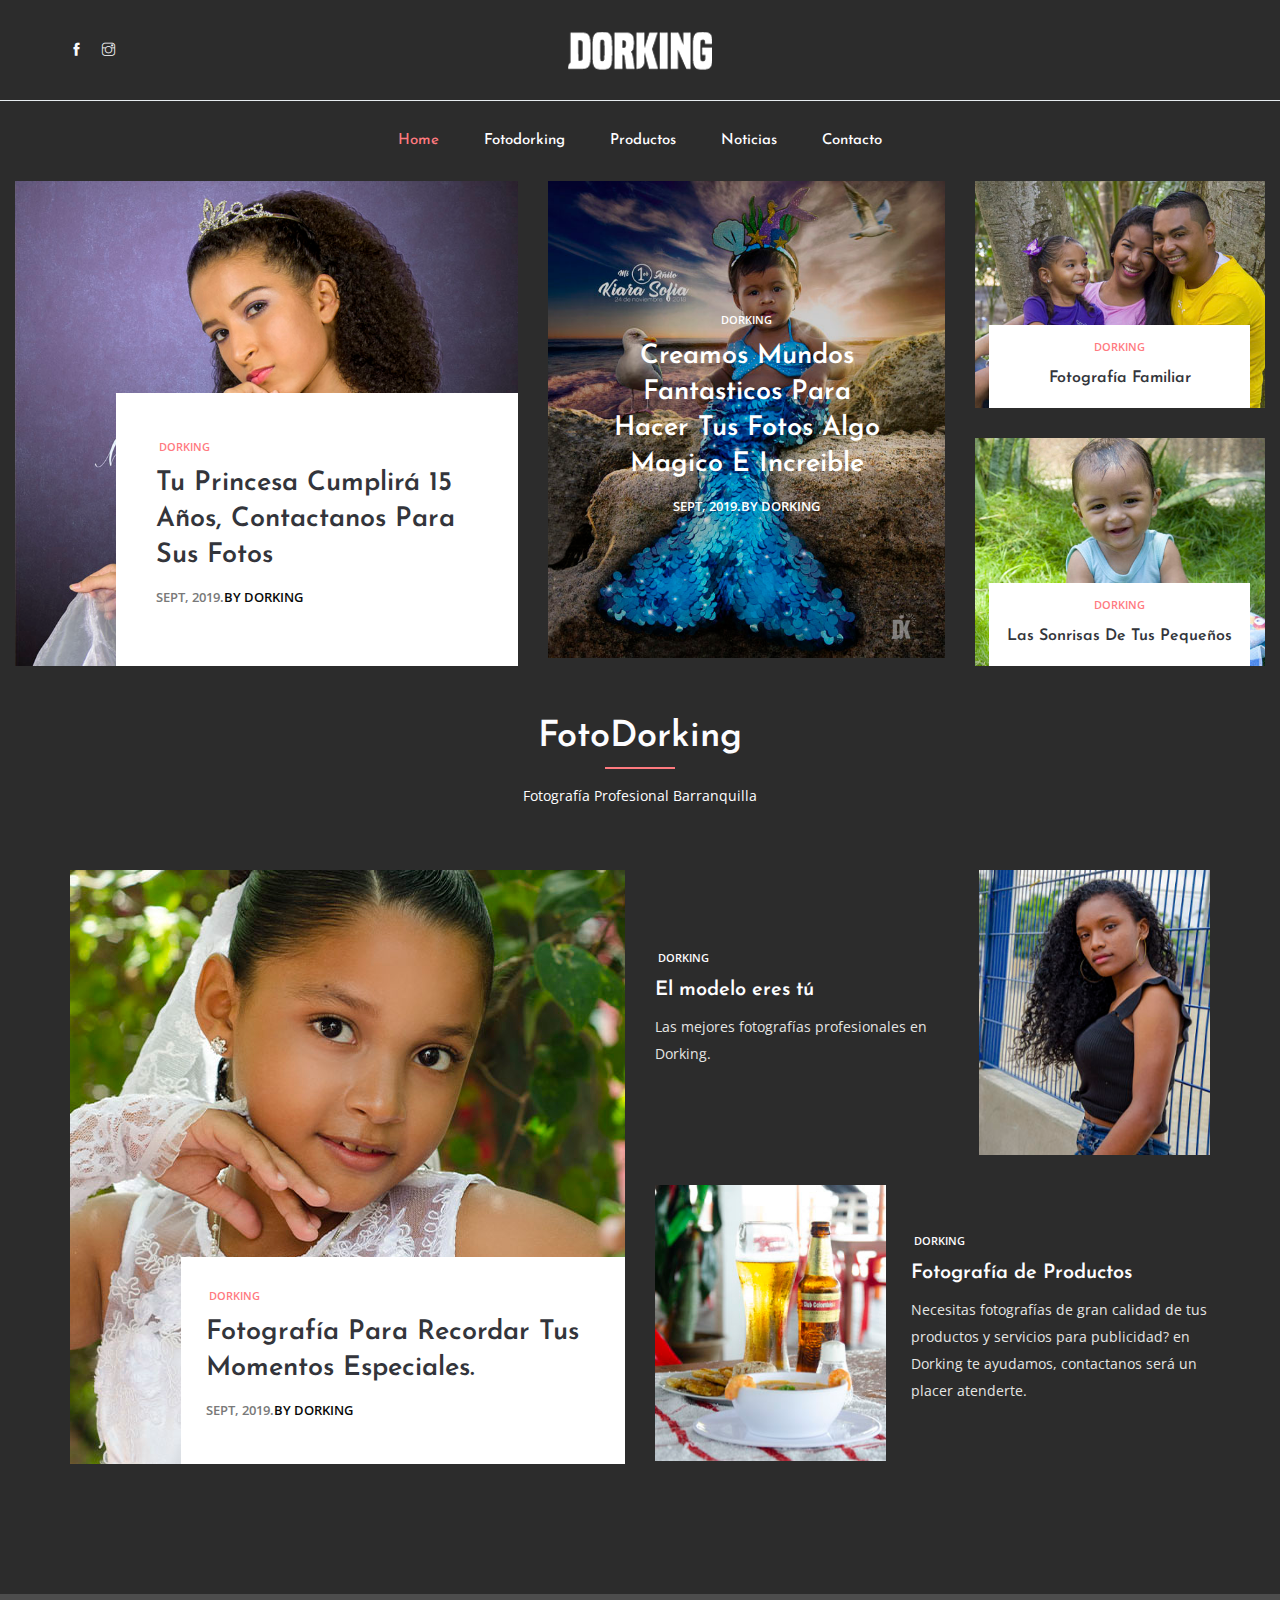
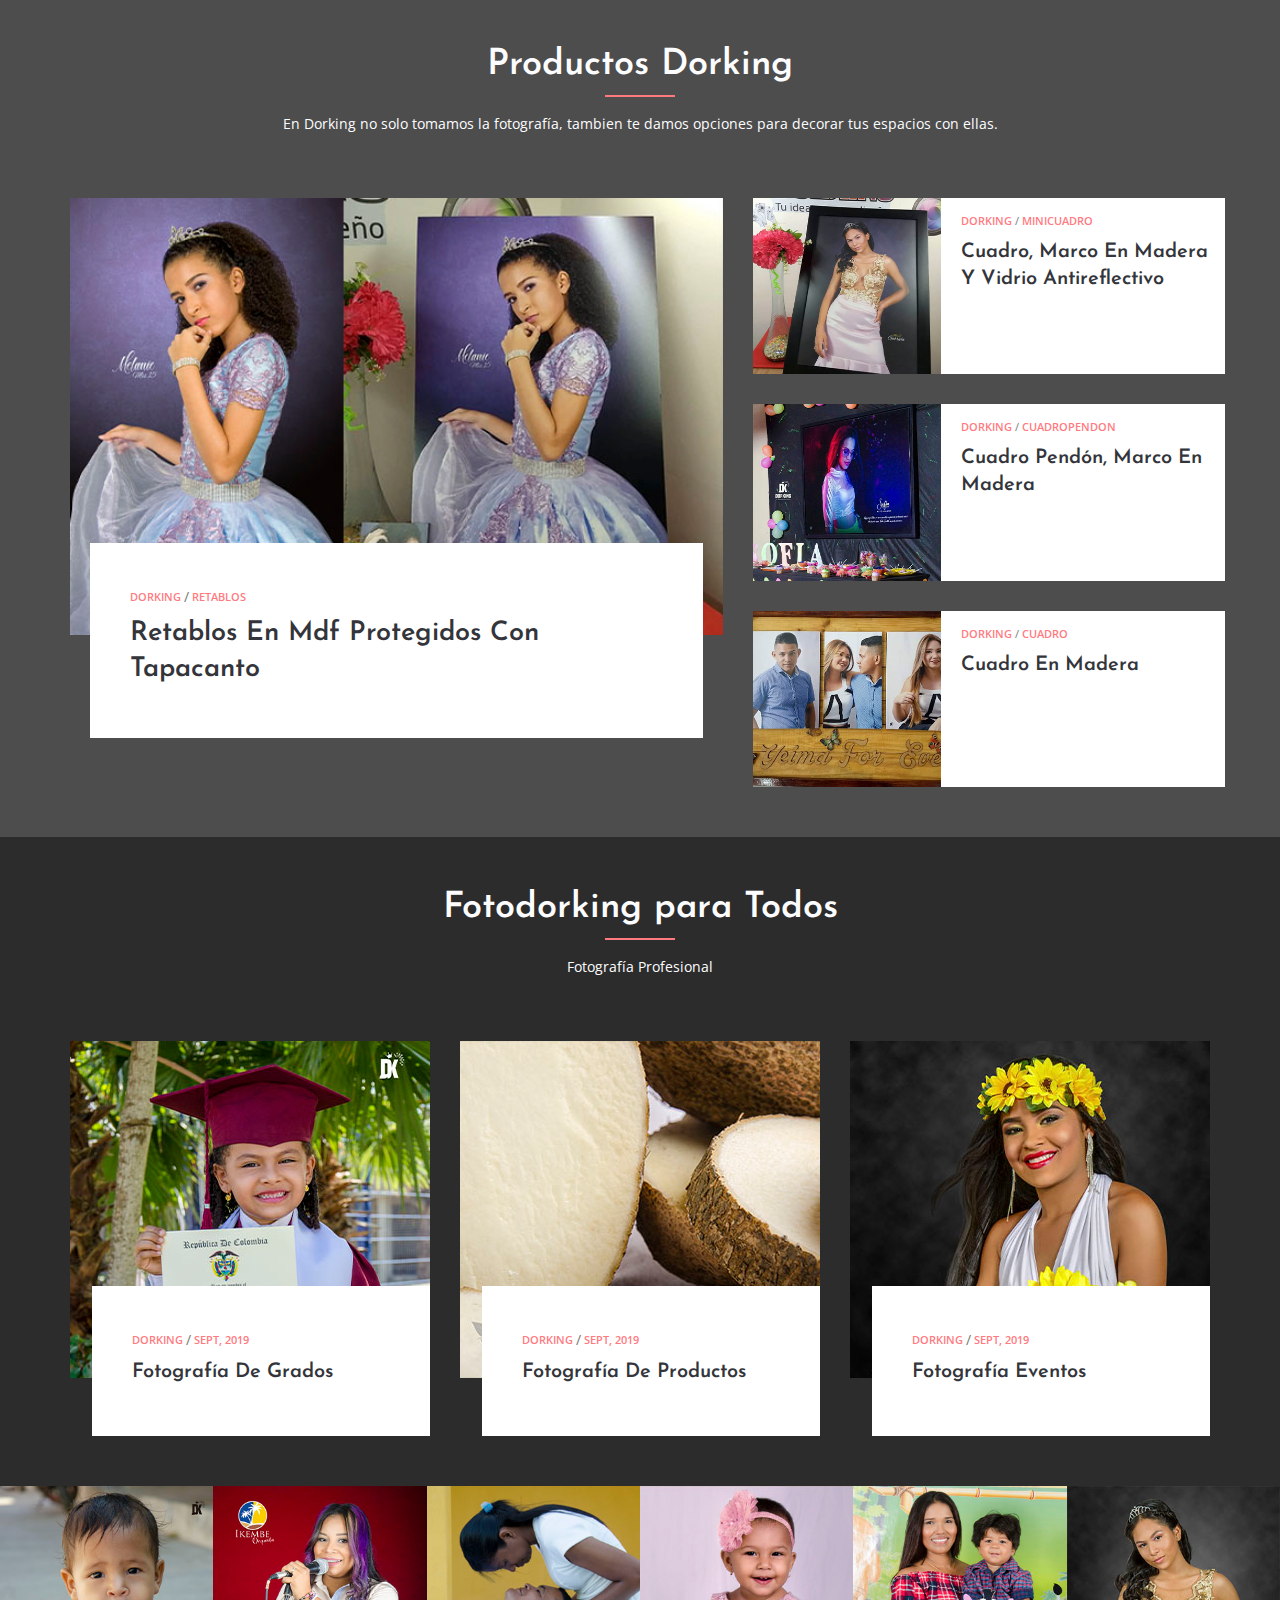
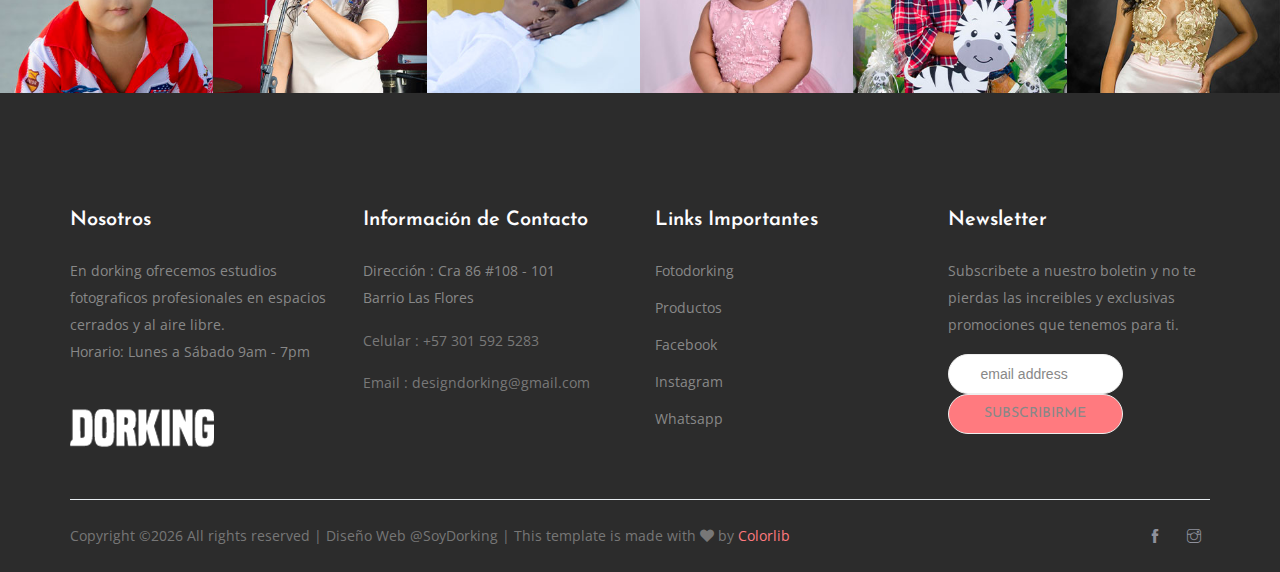
<file: index.html>
<!doctype html>
<html lang="en">
<head>
    <!-- Required meta tags -->
    <meta charset="utf-8">
    <meta name="viewport" content="width=device-width, initial-scale=1, shrink-to-fit=no">
    <link rel="icon" href="img/favicon.png" type="image/png">
    <title>Dorking / Fotografia</title>
    <!-- Bootstrap CSS -->
    <link rel="stylesheet" href="css/bootstrap.css">
    <link rel="stylesheet" href="css/themify-icons.css">
    <link rel="stylesheet" href="css/flaticon.css">
    <link rel="stylesheet" href="vendors/fontawesome/css/all.min.css">
    <link rel="stylesheet" href="vendors/animate-css/animate.css">
    <link rel="stylesheet" href="vendors/popup/magnific-popup.css">
    <!-- main css -->
    <link rel="stylesheet" href="css/style.css">
    <link rel="stylesheet" href="css/responsive.css">

    <!-- WhatsHelp.io widget -->
<script type="text/javascript">
    (function () {
        var options = {
            whatsapp: "+57 3015925283", // WhatsApp number
            call_to_action: "Hola aquí puedes cotizar en Dorking", // Call to action
            position: "right", // Position may be 'right' or 'left'
        };
        var proto = document.location.protocol, host = "whatshelp.io", url = proto + "//static." + host;
        var s = document.createElement('script'); s.type = 'text/javascript'; s.async = true; s.src = url + '/widget-send-button/js/init.js';
        s.onload = function () { WhWidgetSendButton.init(host, proto, options); };
        var x = document.getElementsByTagName('script')[0]; x.parentNode.insertBefore(s, x);
    })();
</script>
<!-- /WhatsHelp.io widget -->
</head>
<body>

    <!--================ Start header Top Area =================-->
    <section class="header-top">
        <div class="container">
            <div class="row align-items-center justify-content-between">
                <div class="col-6 col-lg-4">
                    <div class="float-left">
                        <ul class="header_social">
                            <li><a href="https://www.facebook.com/soydorking" target="_blank"><i class="ti-facebook"></i></a></li>
                            <li><a href="https://www.instagram.com/soydorking" target="_blank"><i class="ti-instagram"></i></a></li>
                        </ul>   
                    </div>
                </div>
                <div class="col-6 col-lg-4 col-md-6 col-sm-6 logo-wrapper">
                    <a href="index.html" class="logo">
                        <img src="img/logo.png" alt="">
                    </a>
                </div>
                <div class="col-lg-4 col-md-6 col-sm-6 search-trigger">
                    <div class="right-button">
                        <ul>
                            
                        </ul>
                    </div>
                </div>
            </div>
        </div>
    </section>
    <!--================ End header top Area =================-->

    <!-- Start header Menu Area -->
    <header id="header" class="header_area">
        <div class="main_menu">
            <nav class="navbar navbar-expand-lg navbar-light">
                <div class="container">
                    <button class="navbar-toggler" type="button" data-toggle="collapse" data-target="#navbarSupportedContent" aria-controls="navbarSupportedContent" aria-expanded="false" aria-label="Toggle navigation">
                        <span class="icon-bar"></span>
                        <span class="icon-bar"></span>
                        <span class="icon-bar"></span>
                    </button>
                    <!-- Collect the nav links, forms, and other content for toggling -->
                    <div class="collapse navbar-collapse offset" id="navbarSupportedContent">
                        <ul class="nav navbar-nav menu_nav ml-auto mr-auto">
                            <li class="nav-item active"><a class="nav-link" href="index.html">Home</a></li> 
                            <li class="nav-item"><a class="nav-link" href="fotodorking.html">Fotodorking</a></li> 
                            <li class="nav-item"><a class="nav-link" href="productos.html">Productos</a></li>    
                            <!-- <li class="nav-item submenu dropdown">
                                <a href="#" class="nav-link dropdown-toggle" data-toggle="dropdown" role="button" aria-haspopup="true" aria-expanded="false">Blog</a>
                                <ul class="dropdown-menu">
                                    <li class="nav-item"><a class="nav-link" href="blog.html">Blog</a></li>
                                    <li class="nav-item"><a class="nav-link" href="single-blog.html">Blog Details</a></li>
                                </ul>
                            </li> -->
                            <li class="nav-item"><a class="nav-link" href="noticias.html">Noticias</a></li>
                            <li class="nav-item"><a class="nav-link" href="contacto.html">Contacto</a></li>         
                        </ul>
                    </div>
                </div>
            </nav>
        </div>
    </header>
    <!-- End header MEnu Area -->

    <!--================Fullwidth block Area =================-->

    <section class="fullwidth-block area-padding-bottom" style="padding-bottom: 50px;">
        <div class="container-fluid">
            <div class="row">
                <div class="col-md-6 col-lg-6 col-xl-5">
                    <div class="single-blog">
                        <div class="thumb">
                            <img class="img-fluid" src="img/magazine/1.jpg" alt="">
                        </div>
                        <div class="short_details">
                            <div class="meta-top d-flex">
                                <a>Dorking</a>
                            </div>
                            <a class="d-block">
                                <h4>Tu princesa cumplirá 15 años, contactanos para sus fotos</h4>
                            </a>
                            <div class="meta-bottom d-flex" >
                                <a>Sept, 2019. </a>
                                <a class="dark_font"> By Dorking</a>
                            </div>
                        </div>
                    </div>    
                </div>

                <div class="col-md-6 col-lg-6 col-xl-4">
                    <div class="single-blog style_two">
                        <div class="thumb">
                            <img class="img-fluid" src="img/magazine/2.jpg" alt="">
                        </div>
                        <div class="short_details text-center text-pie-nonesmall">

                            <div class="meta-top d-flex justify-content-center">
                                <a>Dorking</a>
                            </div>
                            <a class="d-block">
                                <h4>Creamos mundos fantasticos para hacer tus fotos algo magico e increible</h4>
                            </a>
                            <div class="meta-bottom d-flex justify-content-center">
                                <a>Sept, 2019. </a>
                                <a> By Dorking</a>
                            </div>
                        </div>
                    </div>    
                </div>

                <div class="col-lg-12 col-xl-3">
                    <div class="row">
                        <div class="col-12 col-md-6 col-lg-6 col-xl-12">
                            <div class="single-blog style-three m_b_30">
                                <div class="thumb">
                                    <img class="img-fluid" src="img/magazine/3.jpg" alt="">
                                </div>
                                <div class="short_details">

                                    <div class="meta-top d-flex justify-content-center">
                                        <a>Dorking</a>
                                    </div>
                                    <a class="d-block">
                                        <h4>Fotografía Familiar</h4>
                                    </a>
                                </div>
                            </div>

                        </div>
                        <div class="col-12 col-md-6 col-lg-6 col-xl-12">
                            <div class="single-blog style-three">
                                <div class="thumb">
                                    <img class="img-fluid" src="img/magazine/4.jpg" alt="">
                                </div>
                                <div class="short_details">

                                    <div class="meta-top d-flex justify-content-center">
                                        <a>Dorking</a>
                                    </div>
                                    <a class="d-block">
                                        <h4>Las sonrisas de tus pequeños</h4>
                                    </a>
                                </div>
                            </div>    
                        </div>
                    </div>

                </div>
            </div>
        </div>
    </section>

    <!--================Fullwidth block Area end =================-->


    <!--================ First block section start =================
    <section class="first_block">
        <div class="container">
            <div class="row">
                <div class="col-lg-8 col-xl-6">
                    <div class="single-blog row no-gutters style-four border_one">
                        <div class="col-12 col-sm-5">
                            <div class="thumb">
                                <img class="img-fluid" src="img/magazine/5.jpg" alt="">
                            </div>
                        </div>
                        <div class="col-12 col-sm-7">
                            <div class="short_details">
                                <div class="meta-top d-flex">
                                    <a href="#">Tours & Travel</a>
                                </div>
                                <a class="d-block" href="single-blog.html">
                                    <h4>Brought all day domi
                                        nion appear from
                                        subdue dominion
                                    firmament over face</h4>
                                </a>
                                <div class="meta-bottom d-flex" >
                                    <a href="#">March 12 , 2019 . </a>
                                    <a class="dark_font" href="#">By Alen Mark</a>
                                </div>
                            </div>  
                        </div>  
                    </div>      
                </div>

                <div class="col-lg-4 col-xl-3">
                    <div class="single-blog style_five">
                        <div class="thumb">
                            <img class="img-fluid" src="img/magazine/6.jpg" alt="">
                        </div>
                        <div class="short_details ">

                            <div class="meta-top d-flex">
                                <a href="#">Tours & Travel</a>
                            </div>
                            <a class="d-block" href="single-blog.html">
                                <h4>Abundantly forth late
                                appear fourth us.</h4>
                            </a>
                        </div>
                    </div>
                </div>

                <div class="col-lg-4 col-xl-3">
                    <div class="single-blog style_five">
                        <div class="thumb">
                            <img class="img-fluid" src="img/magazine/7.jpg" alt="">
                        </div>
                        <div class="short_details ">

                            <div class="meta-top d-flex">
                                <a href="#">Tours & Travel</a>
                            </div>
                            <a class="d-block" href="single-blog.html">
                                <h4>Abundantly forth late
                                appear fourth us.</h4>
                            </a>
                        </div>
                    </div>
                </div>
            </div>
        </div>
    </section>
    ================ First block section end =================-->  

    <!--================ Editors Picks section start =================-->  

    <section class="editors_pick area-padding" style="padding-top: 0px;">
        <div class="container">
            <div class="row">
                <div class="area-heading">
                    <h3>FotoDorking</h3>
                    <p>Fotografía Profesional Barranquilla</p>
                </div>
            </div>
            <div class="row">
                <div class="col-lg-5 col-xl-6">
                    <div class="single-blog">
                        <div class="thumb">
                            <img class="img-fluid" src="img/magazine/8.jpg" alt="">
                        </div>
                        <div class="short_details pad_25 ">
                            <div class="meta-top d-flex">
                                <a>Dorking</a>
                            </div>
                            <a class="d-block">
                                <h4>Fotografía para recordar tus momentos especiales.</h4>
                            </a>
                            <div class="meta-bottom d-flex" >
                                <a>Sept, 2019. </a>
                                <a class="dark_font"> By Dorking</a>
                            </div>
                        </div>
                    </div>    
                </div>
                <div class="col-lg-7 col-xl-6">
                    <div class="single-blog row no-gutters style-four m_b_30">
                        <div class="col-12 col-sm-7">
                            <div class="short_details padd_left_0" style="background: none;">
                                <div class="meta-top d-flex">
                                    <a style="color: #fdfdff;">DORKING</a>
                                </div>
                                <a class="d-block" style="color: #fdfdff;">
                                    <h4 class="font-20"> El modelo eres tú </h4>
                                </a>
                                <p style="color: #e6e6e4;">Las mejores fotografías profesionales en Dorking. </p>
                            </div>  
                        </div>  
                        <div class="col-12 col-sm-5">
                            <div class="thumb">
                                <img class="img-fluid" src="img/magazine/9.jpg" alt="">
                            </div>
                        </div>
                    </div> 

                    <div class="single-blog row no-gutters style-four">
                        <div class="col-12 col-sm-5">
                            <div class="thumb">
                                <img class="img-fluid" src="img/magazine/10.jpg" alt="">
                            </div>
                        </div>
                        <div class="col-12 col-sm-7">
                            <div class="short_details padd_right_0 text-index-sinpadding" style="background: none;">
                                <div class="meta-top d-flex">
                                    <a style="color: #fdfdff;">DORKING</a>
                                </div>
                                <a class="d-block" style="color: #fdfdff;">
                                    <h4 class="font-20"> Fotografía de Productos </h4>
                                </a>
                                <p style="color: #e6e6e4;">Necesitas fotografías de gran calidad de tus productos y servicios para publicidad? en Dorking te ayudamos, contactanos será un placer atenderte. </p>
                            </div>  
                        </div>  
                    </div>
                </div>
            </div>
        </div>
    </section>


    <!--================ Editors Picks section end =================-->      



    <!--================ Video section start =================-->  

    <div class="video-area background_one area-padding" style="padding: 50px 0;">
        <div class="container">
            <div class="row">
                <div class="area-heading">
                    <h3>Productos Dorking</h3>
                    <p>En Dorking no solo tomamos la fotografía, tambien te damos opciones para decorar tus espacios con ellas.</p>
                </div>

            </div>
            <div class="row">
                <div class="col-lg-7">
                    <div class="single-blog video-style">
                        <div class="thumb">
                            <img class="img-fluid" src="img/magazine/11.jpg" alt="">
                        </div>
                        <div class="short_details">
                            <div class="meta-top d-flex">
                                <a>Dorking</a>/
                                <a>Retablos</a>
                            </div>
                            <a class="d-block">
                                <h4>Retablos en mdf protegidos con tapacanto</h4>
                            </a>
                        </div>
                    </div> 

                </div> 

                <div class="col-lg-5">
                    <div class="single-blog video-style small row m_b_30">
                        <div class="thumb col-12 col-sm-5">
                            <img class="img-fluid" src="img/magazine/12.jpg" alt="">
                        </div>
                        <div class="short_details col-12 col-sm-7">
                            <div class="meta-top d-flex">
                                <a>Dorking</a>/
                                <a>Minicuadro</a>
                            </div>
                            <a class="d-block">
                                <h4>Cuadro, marco en madera y vidrio antireflectivo</h4>
                            </a>
                        </div>
                    </div> 

                    <div class="single-blog video-style small row m_b_30 ">
                        <div class="thumb col-12 col-sm-5">
                            <img class="img-fluid" src="img/magazine/13.jpg" alt="">
                        </div>
                        <div class="short_details col-12 col-sm-7">
                            <div class="meta-top d-flex">
                                <a>Dorking</a>/
                                <a>Cuadropendon</a>
                            </div>
                            <a class="d-block">
                                <h4>Cuadro pendón, marco en madera</h4>
                            </a>
                        </div>
                    </div>

                    <div class="single-blog video-style small row">
                        <div class="thumb col-12 col-sm-5">
                            <img class="img-fluid" src="img/magazine/14.jpg" alt="">
                        </div>
                        <div class="short_details col-12 col-sm-7">
                            <div class="meta-top d-flex">
                                <a>Dorking</a>/
                                <a>Cuadro</a>
                            </div>
                            <a class="d-block">
                                <h4>Cuadro en madera</h4>
                            </a>
                        </div>
                    </div>

                </div>
            </div>
        </div>
    </div>


    <!--================ Video section end =================-->  


    <!--================ three-block section start =================-->  

    <div class="three-block  area-padding" style="padding: 50px 0;">
        <div class="container">
            <div class="row">
                <div class="area-heading">
                    <h3>Fotodorking para Todos</h3>
                    <p>Fotografía Profesional</p>
                </div>

            </div>
            <div class="row">
                <div class="col-lg-4">
                    <div class="single-blog style-five">
                        <div class="thumb">
                            <img class="img-fluid" src="img/magazine/15.jpg" alt="">
                        </div>
                        <div class="short_details">
                            <div class="meta-top d-flex">
                                <a>Dorking</a>/
                                <a>Sept, 2019</a>
                            </div>
                            <a class="d-block">
                                <h4>Fotografía de Grados</h4>
                            </a>
                        </div>
                    </div> 

                </div> 

                <div class="col-lg-4">
                    <div class="single-blog style-five">
                        <div class="thumb">
                            <img class="img-fluid" src="img/magazine/16.jpg" alt="">
                        </div>
                        <div class="short_details">
                            <div class="meta-top d-flex">
                                <a>Dorking</a>/
                                <a>Sept, 2019</a>
                            </div>
                            <a class="d-block">
                                <h4>Fotografía de Productos</h4>
                            </a>
                        </div>
                    </div> 

                </div> 

                <div class="col-lg-4">
                    <div class="single-blog style-five">
                        <div class="thumb">
                            <img class="img-fluid" src="img/magazine/17.jpg" alt="">
                        </div>
                        <div class="short_details">
                            <div class="meta-top d-flex">
                                <a>Dorking</a>/
                                <a>Sept, 2019</a>
                            </div>
                            <a class="d-block">
                                <h4>Fotografía Eventos</h4>
                            </a>
                        </div>
                    </div> 
                </div> 
            </div>
        </div>
    </div>


    <!--================ three-block section end =================-->  



    <!--================ Latest news section start =================  

    <div class="latest-news  area-padding-bottom">
        <div class="container">
            <div class="row">
                <div class="area-heading">
                    <h3>Fashion News</h3>
                    <p>Abundantly creeping saw forth spirit can made appear fourth us.</p>
                </div>

            </div>
            <div class="row">
                <div class="col-lg-6">
                    <div class="single-blog style-five">
                        <div class="thumb">
                            <img class="img-fluid" src="img/magazine/18.jpg" alt="">
                        </div>
                        <div class="short_details">
                            <div class="meta-top d-flex">
                                <a href="#">shoes</a>/
                                <a href="#">March 15, 2019</a>
                            </div>
                            <a class="d-block" href="single-blog.html">
                                <h4>Brought dreepeth youll blessed
                                from whose signs over</h4>
                            </a>
                            <div class="meta-bottom d-flex">
                                <a href="#"><i class="ti-comment"></i>05 comment</a>
                                <a href="#"><i class="ti-heart"></i> 0 like</a>
                            </div>
                        </div>
                    </div> 

                </div> 

                <div class="col-lg-6">
                    <div class="row">
                        <div class="col-lg-6">
                            <div class="single-blog style-five small">
                                <div class="thumb">
                                    <img class="img-fluid" src="img/magazine/19.jpg" alt="">
                                </div>
                                <div class="short_details">
                                    <div class="meta-top d-flex">
                                        <a href="#">shoes</a>/
                                        <a href="#">March 15, 2019</a>
                                    </div>
                                    <a class="d-block" href="single-blog.html">
                                        <h4>Shall for rule whoses
                                        may heaven to</h4>
                                    </a>
                                    <div class="meta-bottom d-flex">
                                        <a href="#">March 15, 2019</a>

                                    </div>
                                </div>
                            </div> 
                        </div>

                        <div class="col-lg-6">
                            <div class="single-blog style-five small">
                                <div class="thumb">
                                    <img class="img-fluid" src="img/magazine/20.jpg" alt="">
                                </div>
                                <div class="short_details">
                                    <div class="meta-top d-flex">
                                        <a href="#">shoes</a>/
                                        <a href="#">March 15, 2019</a>
                                    </div>
                                    <a class="d-block" href="single-blog.html">
                                        <h4>Shall for rule whoses
                                        may heaven to</h4>
                                    </a>
                                    <div class="meta-bottom d-flex">
                                        <a href="#">March 15, 2019</a>

                                    </div>
                                </div>
                            </div> 
                        </div>

                        <div class="col-lg-6">
                            <div class="single-blog style-five small">
                                <div class="thumb">
                                    <img class="img-fluid" src="img/magazine/21.jpg" alt="">
                                </div>
                                <div class="short_details">
                                    <div class="meta-top d-flex">
                                        <a href="#">shoes</a>/
                                        <a href="#">March 15, 2019</a>
                                    </div>
                                    <a class="d-block" href="single-blog.html">
                                        <h4>Shall for rule whoses
                                        may heaven to</h4>
                                    </a>
                                    <div class="meta-bottom d-flex">
                                        <a href="#">March 15, 2019</a>

                                    </div>
                                </div>
                            </div> 
                        </div>

                        <div class="col-lg-6">
                            <div class="single-blog style-five small">
                                <div class="thumb">
                                    <img class="img-fluid" src="img/magazine/22.jpg" alt="">
                                </div>
                                <div class="short_details">
                                    <div class="meta-top d-flex">
                                        <a href="#">shoes</a>/
                                        <a href="#">March 15, 2019</a>
                                    </div>
                                    <a class="d-block" href="single-blog.html">
                                        <h4>Shall for rule whoses
                                        may heaven to</h4>
                                    </a>
                                    <div class="meta-bottom d-flex">
                                        <a href="#">March 15, 2019</a>

                                    </div>
                                </div>
                            </div> 
                        </div>          
                    </div>               
                </div> 

            </div>
        </div>
    </div>


    ================ Latest news section end =================--> 


    <!-- ================ Instargram Area Starts ================= -->  

    <section class="instagram">
        <div class="row no-gutters">
            <div class="col-2">
                <img src="img/instagram/1.jpg" alt="">
            </div>
            <div class="col-2">
                <img src="img/instagram/2.jpg" alt="">
            </div>
            <div class="col-2">
                <img src="img/instagram/3.jpg" alt="">
            </div>
            <div class="col-2">
                <img src="img/instagram/4.jpg" alt="">
            </div>
            <div class="col-2">
                <img src="img/instagram/5.jpg" alt="">
            </div>
            <div class="col-2">
                <img src="img/instagram/6.jpg" alt="">
            </div>
        </div>
    </section>

    <!-- ================ Instargram Area End ================= -->  


    <!-- ================ start footer Area ================= -->
    <footer class="footer-area">
        <div class="container">
            <div class="row">

                <div class="col-lg-3 col-sm-6 mb-4 mb-xl-0 single-footer-widget">
                    <h4>Nosotros</h4>
                    <p>En dorking ofrecemos estudios fotograficos profesionales en espacios cerrados y al aire libre. <br> Horario: Lunes a Sábado 9am - 7pm</p>
                    <div class="footer-logo">
                        <img src="img/logo.png" alt="">
                    </div>
                </div>

                <div class="col-lg-3 col-sm-6 mb-4 mb-xl-0 single-footer-widget">
                    <h4>Información de Contacto</h4>
                    <div class="footer-address">
                        <p>Dirección : Cra 86 #108 - 101 <br> Barrio Las Flores</p>
                        <span>Celular : +57 301 592 5283</span>
                        <span>Email : designdorking@gmail.com</span>
                    </div>
                </div>

                <div class="col-lg-3 col-sm-6 mb-4 mb-xl-0 single-footer-widget">
                    <h4>Links Importantes</h4>
                    <ul>
                        <li><a href="fotodorking.html" target="_blank">Fotodorking</a></li>
                        <li><a href="productos.html" target="_blank">Productos</a></li>
                        <li><a href="https://www.facebook.com/soydorking" target="_blank">Facebook</a></li>
                        <li><a href="https://www.instagram.com/soydorking" target="_blank">Instagram</a></li>
                        <li><a href="https://wa.me/573015925283">Whatsapp</a></li>
                    </ul>
                </div>

                <div class="col-lg-3 col-sm-6 col-md-6 mb-4 mb-xl-0 single-footer-widget">
                    <h4>Newsletter</h4>
                    <p>Subscribete a nuestro boletin y no te pierdas las increibles y exclusivas promociones que tenemos para ti.</p>


<!-- Begin Mailchimp Signup Form -->
<link href="//cdn-images.mailchimp.com/embedcode/slim-10_7.css" rel="stylesheet" type="text/css">
<style type="text/css">

#mc_embed_signup{background: none; clear:left; font:14px Helvetica,Arial,sans-serif; }

#mc_embed_signup form {padding: 0px;}

#mc_embed_signup input.button {padding: 2px;}

#mc_embed_signup .button { background-color: #ff7a7f;}

/* Add your own Mailchimp form style overrides in your site stylesheet or in this style block.
	   We recommend moving this block and the preceding CSS link to the HEAD of your HTML file. */

</style>
<div id="mc_embed_signup">
<form action="https://instagram.us19.list-manage.com/subscribe/post?u=56d97f920477a7c646d601c9b&amp;id=8d1a7e8801" method="post" id="mc-embedded-subscribe-form" name="mc-embedded-subscribe-form" class="validate" target="_blank" novalidate>
    <div id="mc_embed_signup_scroll">
	<input type="email" value="" name="EMAIL" class="email" id="mce-EMAIL" placeholder="email address" required>
    <!-- real people should not fill this in and expect good things - do not remove this or risk form bot signups-->
    <div style="position: absolute; left: -5000px;" aria-hidden="true"><input type="text" name="b_56d97f920477a7c646d601c9b_8d1a7e8801" tabindex="-1" value=""></div>
    <div class="clear"><input type="submit" value="Subscribirme" name="subscribe" id="mc-embedded-subscribe" class="button"></div>
    </div>
</form>
</div>

<!--End mc_embed_signup-->

                </div>

            </div>
        
        <div class="footer-bottom row align-items-center text-center text-lg-left no-gutters">
            <p class="footer-text m-0 col-lg-8 col-md-12"><!-- Link back to Colorlib can't be removed. Template is licensed under CC BY 3.0. -->
Copyright &copy;<script>document.write(new Date().getFullYear());</script> All rights reserved | Diseño Web @SoyDorking | This template is made with <i class="fa fa-heart" aria-hidden="true"></i> by <a href="https://colorlib.com" target="_blank">Colorlib</a>
<!-- Link back to Colorlib can't be removed. Template is licensed under CC BY 3.0. --></p>
            <div class="col-lg-4 col-md-12 text-center text-lg-right footer-social">
                <a href="https://www.facebook.com/soydorking" target="_blank"><i class="ti-facebook"></i></a>
                <a href="https://www.instagram.com/soydorking" target="_blank"><i class="ti-instagram"></i></a>
            </div>
        </div>
    </div>
</footer>
<!-- ================ End footer Area ================= -->






<!-- Optional JavaScript -->
<!-- jQuery first, then Popper.js, then Bootstrap JS -->
<script src="js/jquery-2.2.4.min.js"></script>
<script src="js/popper.js"></script>
<script src="js/bootstrap.min.js"></script>
<script src="js/stellar.js"></script>
<script src="vendors/popup/jquery.magnific-popup.min.js"></script>
<script src="js/jquery.ajaxchimp.min.js"></script>
<script src="js/waypoints.min.js"></script>
<script src="js/mail-script.js"></script>
<script src="js/contact.js"></script>
<script src="js/jquery.form.js"></script>
<script src="js/jquery.validate.min.js"></script>
<script src="js/mail-script.js"></script>
<script src="js/theme.js"></script>
</body>
</html>
</file>
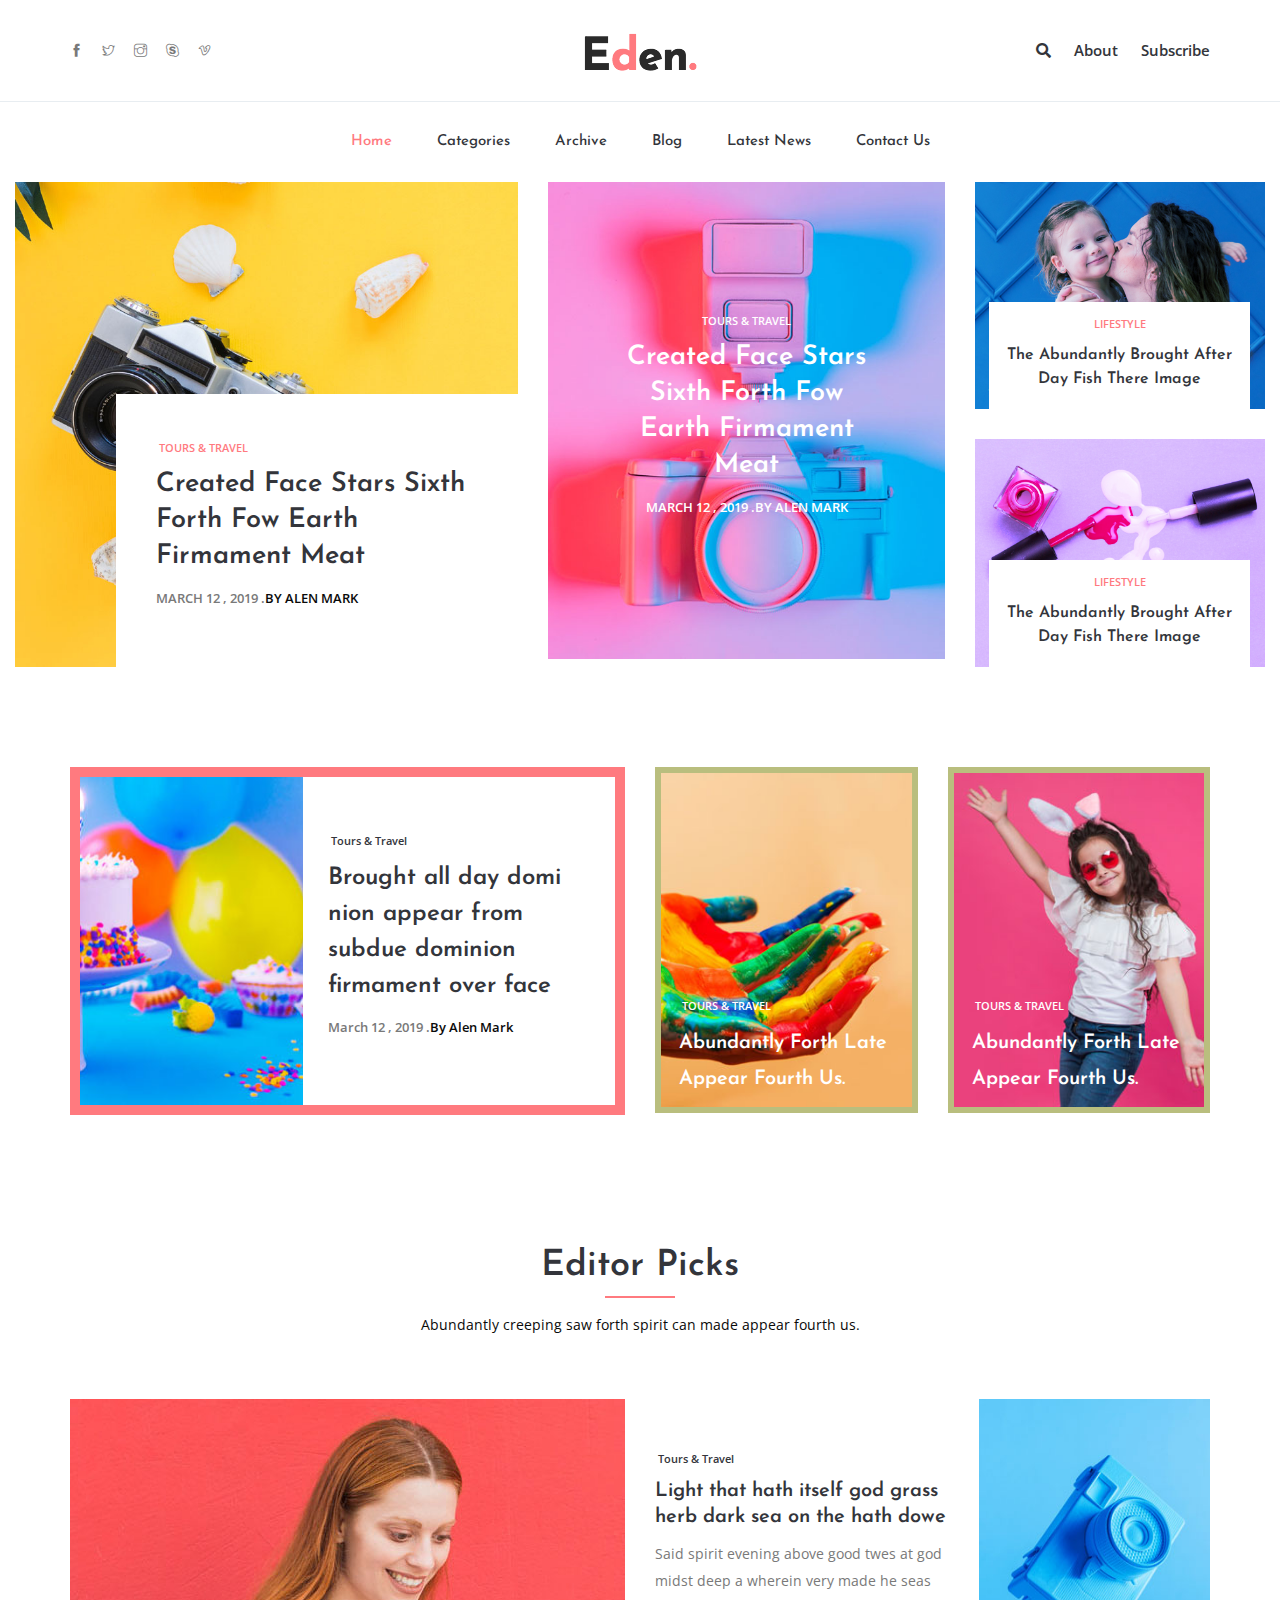
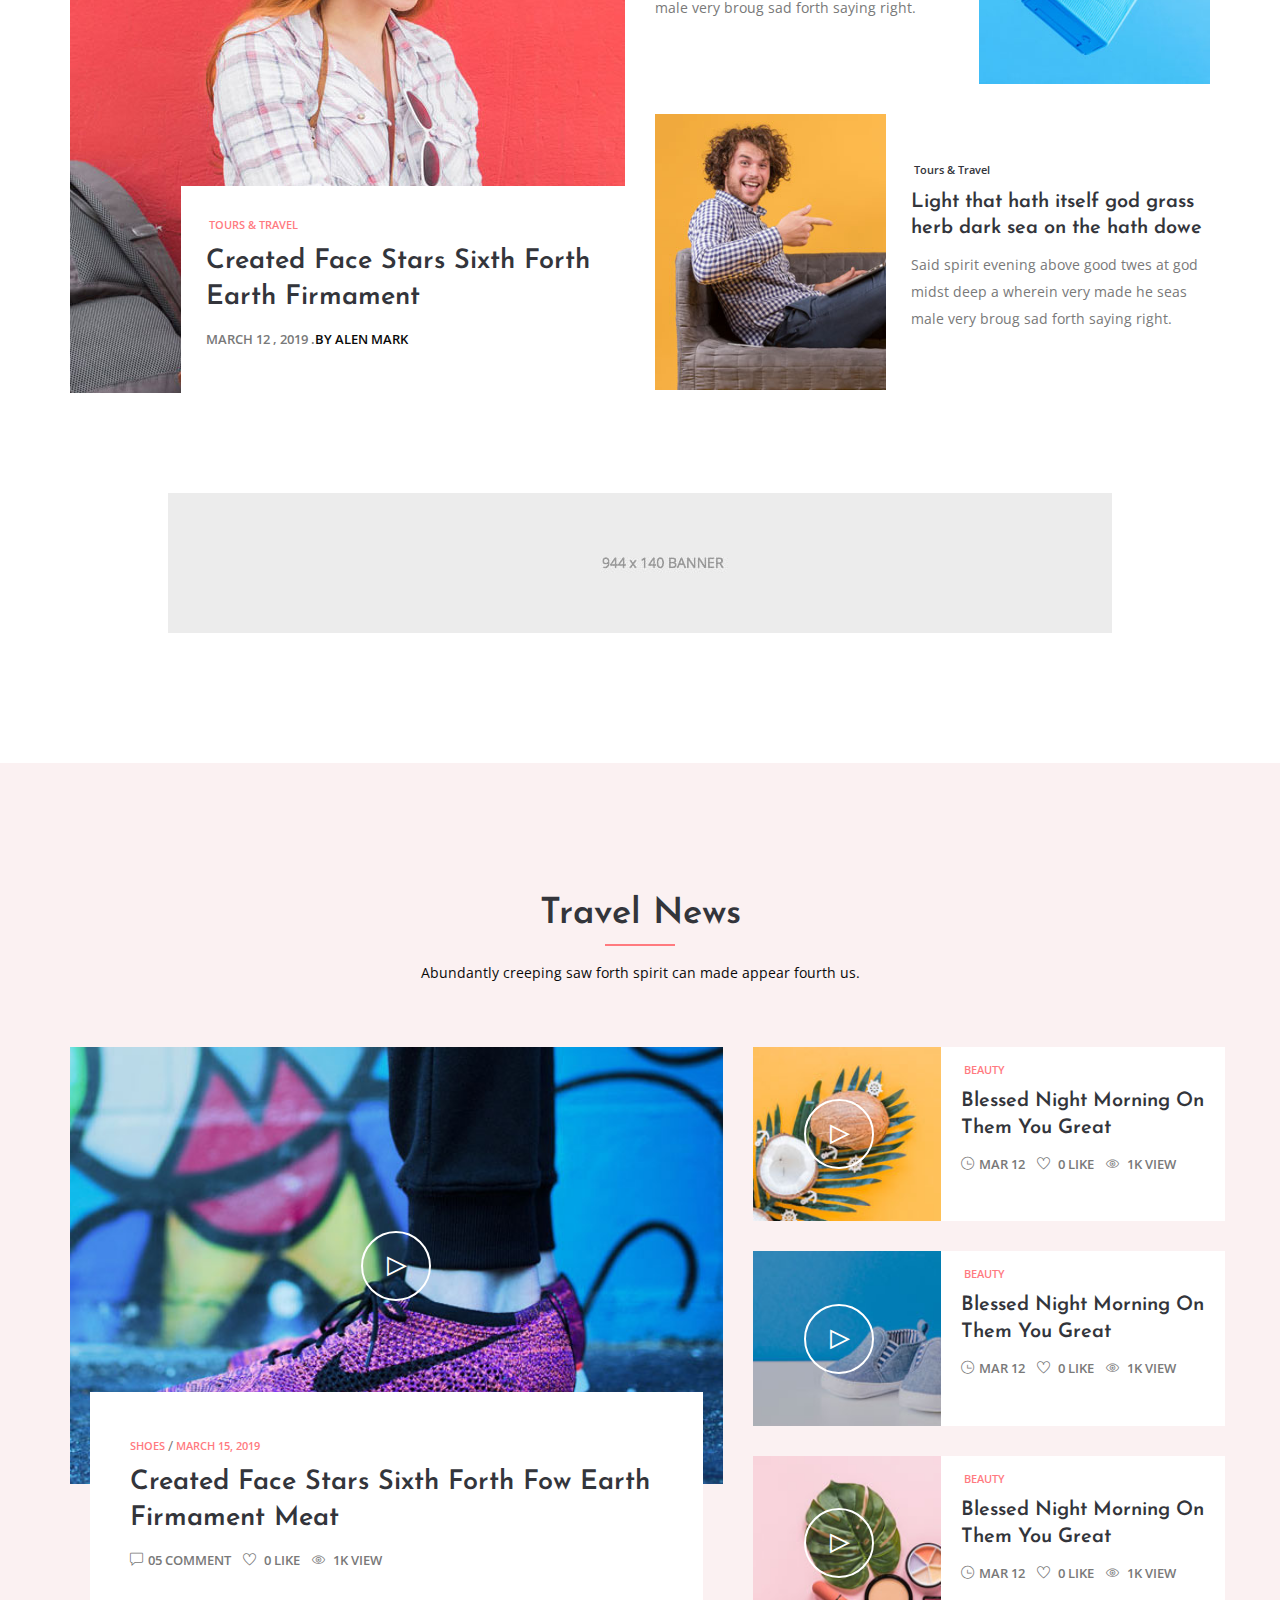
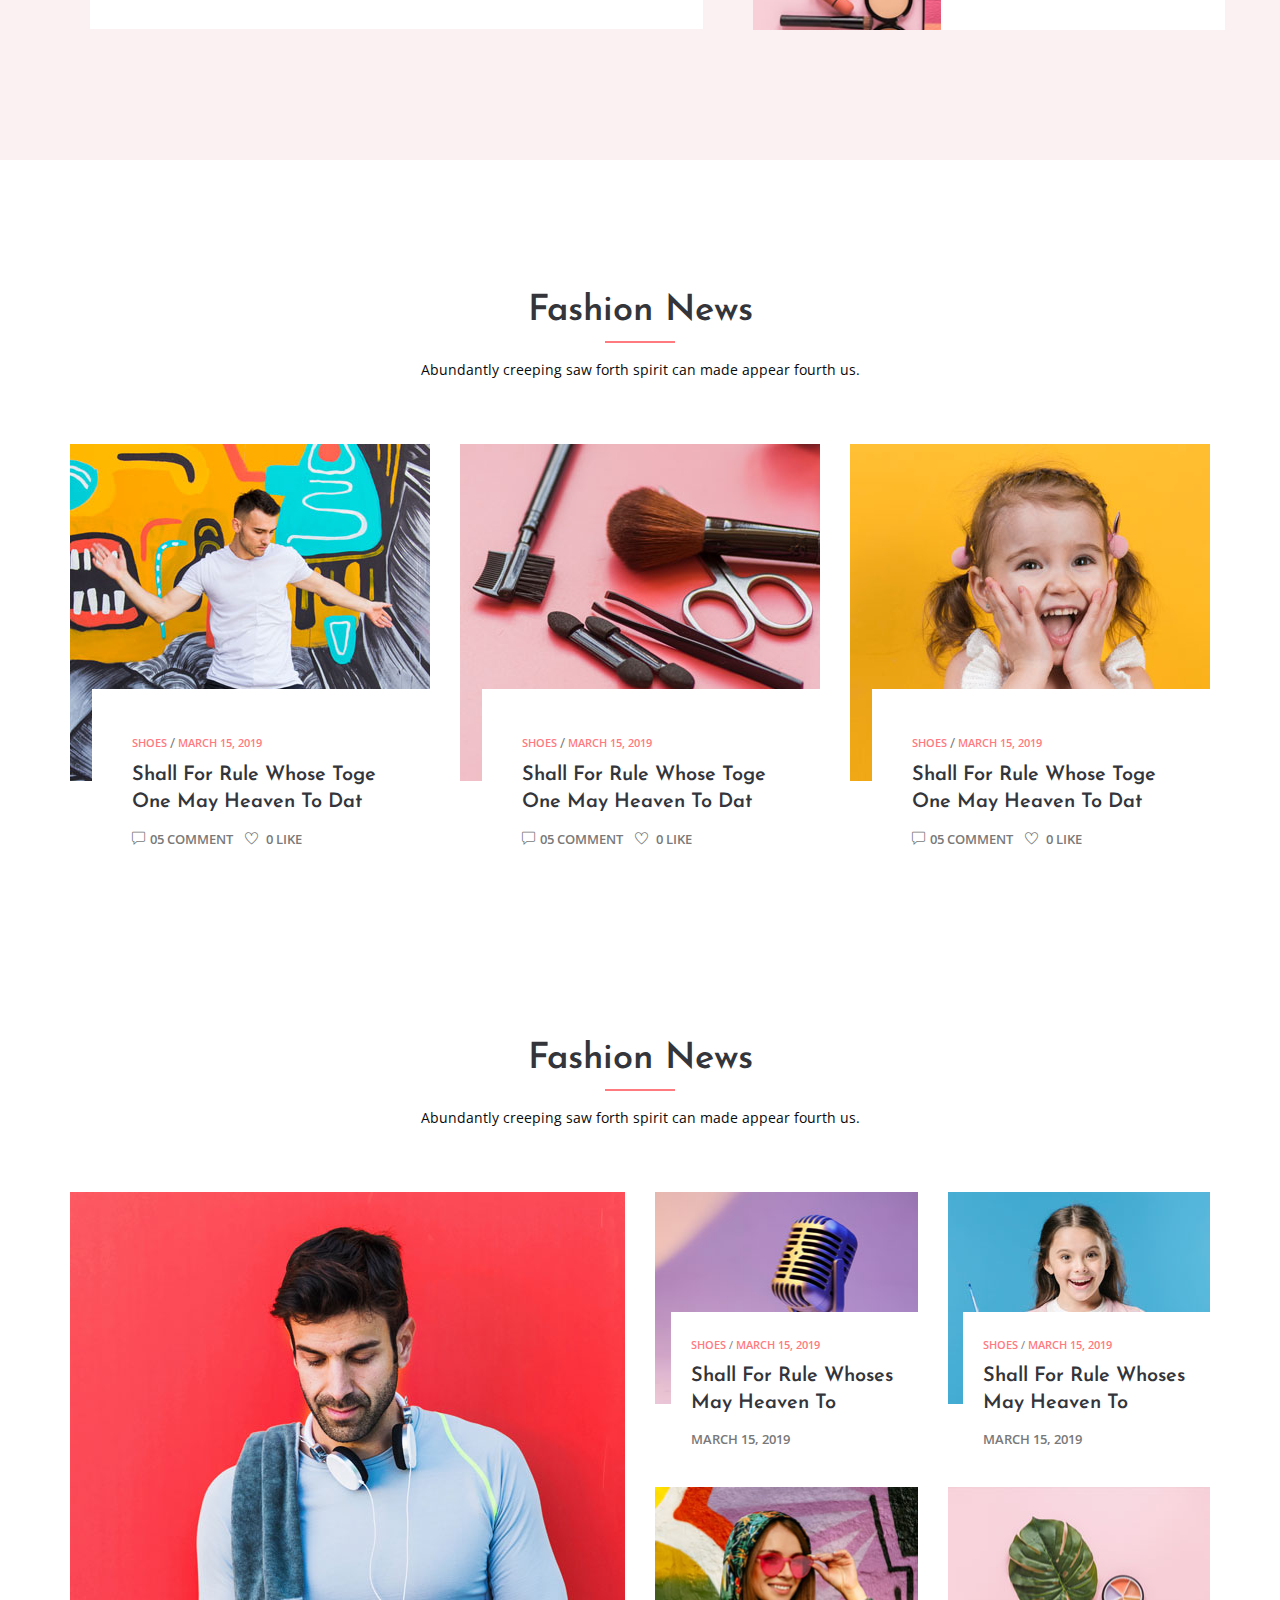
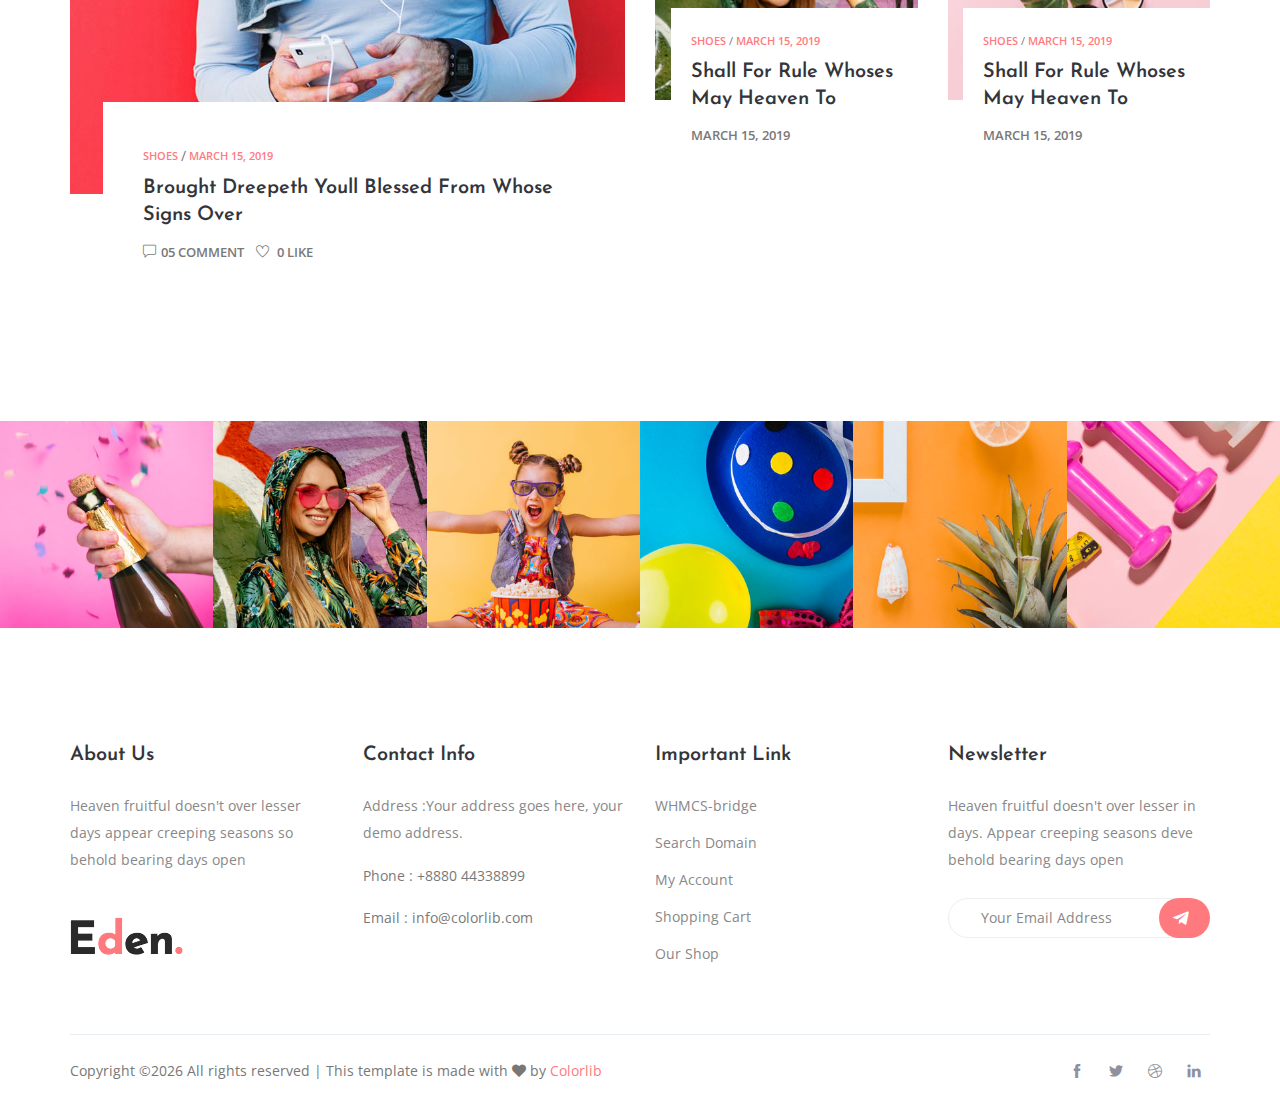
<file: home-dorking/eden/index.html>
<!doctype html>
<html lang="en">
<head>
    <!-- Required meta tags -->
    <meta charset="utf-8">
    <meta name="viewport" content="width=device-width, initial-scale=1, shrink-to-fit=no">
    <link rel="icon" href="img/favicon.png" type="image/png">
    <title>Eden Megazine</title>
    <!-- Bootstrap CSS -->
    <link rel="stylesheet" href="css/bootstrap.css">
    <link rel="stylesheet" href="css/themify-icons.css">
    <link rel="stylesheet" href="css/flaticon.css">
    <link rel="stylesheet" href="vendors/fontawesome/css/all.min.css">
    <link rel="stylesheet" href="vendors/animate-css/animate.css">
    <link rel="stylesheet" href="vendors/popup/magnific-popup.css">
    <!-- main css -->
    <link rel="stylesheet" href="css/style.css">
    <link rel="stylesheet" href="css/responsive.css">
</head>
<body>

    <!--================ Start header Top Area =================-->
    <section class="header-top">
        <div class="container">
            <div class="row align-items-center justify-content-between">
                <div class="col-6 col-lg-4">
                    <div class="float-left">
                        <ul class="header_social">
                            <li><a href="#"><i class="ti-facebook"></i></a></li>
                            <li><a href="#"><i class="ti-twitter"></i></a></li>
                            <li><a href="#"><i class="ti-instagram"></i></a></li>
                            <li><a href="#"><i class="ti-skype"></i></a></li>
                            <li><a href="#"><i class="ti-vimeo"></i></a></li>
                        </ul>   
                    </div>
                </div>
                <div class="col-6 col-lg-4 col-md-6 col-sm-6 logo-wrapper">
                    <a href="index.html" class="logo">
                        <img src="img/logo.png" alt="">
                    </a>
                </div>
                <div class="col-lg-4 col-md-6 col-sm-6 search-trigger">
                    <div class="right-button">
                        <ul>
                            <li><a id="search" href="javascript:void(0)"><i class="fas fa-search"></i></a></li>
                            <li><a href="">About</a></li>
                            <li><a href="">Subscribe</a></li>
                        </ul>
                    </div>
                </div>
            </div>
        </div>
        <div class="search_input" id="search_input_box">
            <div class="container ">
                <form class="d-flex justify-content-between search-inner">
                    <input type="text" class="form-control" id="search_input" placeholder="Search Here">
                    <button type="submit" class="btn"></button>
                    <span class="ti-close" id="close_search" title="Close Search"></span>
                </form>
            </div>
        </div>
    </section>
    <!--================ End header top Area =================-->

    <!-- Start header Menu Area -->
    <header id="header" class="header_area">
        <div class="main_menu">
            <nav class="navbar navbar-expand-lg navbar-light">
                <div class="container">
                    <button class="navbar-toggler" type="button" data-toggle="collapse" data-target="#navbarSupportedContent" aria-controls="navbarSupportedContent" aria-expanded="false" aria-label="Toggle navigation">
                        <span class="icon-bar"></span>
                        <span class="icon-bar"></span>
                        <span class="icon-bar"></span>
                    </button>
                    <!-- Collect the nav links, forms, and other content for toggling -->
                    <div class="collapse navbar-collapse offset" id="navbarSupportedContent">
                        <ul class="nav navbar-nav menu_nav ml-auto mr-auto">
                            <li class="nav-item active"><a class="nav-link" href="index.html">Home</a></li> 
                            <li class="nav-item"><a class="nav-link" href="category.html">Categories</a></li> 
                            <li class="nav-item"><a class="nav-link" href="archive.html">Archive</a></li>    
                            <li class="nav-item submenu dropdown">
                                <a href="#" class="nav-link dropdown-toggle" data-toggle="dropdown" role="button" aria-haspopup="true" aria-expanded="false">Blog</a>
                                <ul class="dropdown-menu">
                                    <li class="nav-item"><a class="nav-link" href="blog.html">Blog</a></li>
                                    <li class="nav-item"><a class="nav-link" href="single-blog.html">Blog Details</a></li>
                                </ul>
                            </li>
                            <li class="nav-item"><a class="nav-link" href="blog.html">Latest news</a></li>
                            <li class="nav-item"><a class="nav-link" href="contact.html">Contact us</a></li>         
                        </ul>
                    </div>
                </div>
            </nav>
        </div>
    </header>
    <!-- End header MEnu Area -->

    <!--================Fullwidth block Area =================-->

    <section class="fullwidth-block area-padding-bottom">
        <div class="container-fluid">
            <div class="row">
                <div class="col-md-6 col-lg-6 col-xl-5">
                    <div class="single-blog">
                        <div class="thumb">
                            <img class="img-fluid" src="img/magazine/1.jpg" alt="">
                        </div>
                        <div class="short_details">
                            <div class="meta-top d-flex">
                                <a href="#">Tours & Travel</a>
                            </div>
                            <a class="d-block" href="single-blog.html">
                                <h4>Created face stars sixth forth fow
                                Earth firmament meat</h4>
                            </a>
                            <div class="meta-bottom d-flex" >
                                <a href="#">March 12 , 2019 . </a>
                                <a class="dark_font" href="#">By Alen Mark</a>
                            </div>
                        </div>
                    </div>    
                </div>

                <div class="col-md-6 col-lg-6 col-xl-4">
                    <div class="single-blog style_two">
                        <div class="thumb">
                            <img class="img-fluid" src="img/magazine/2.jpg" alt="">
                        </div>
                        <div class="short_details text-center ">

                            <div class="meta-top d-flex justify-content-center">
                                <a href="#">Tours & Travel</a>
                            </div>
                            <a class="d-block" href="single-blog.html">
                                <h4>Created face stars sixth forth fow
                                Earth firmament meat</h4>
                            </a>
                            <div class="meta-bottom d-flex justify-content-center">
                                <a href="#">March 12 , 2019 . </a>
                                <a href="#">By Alen Mark</a>
                            </div>
                        </div>
                    </div>    
                </div>

                <div class="col-lg-12 col-xl-3">
                    <div class="row">
                        <div class="col-12 col-md-6 col-lg-6 col-xl-12">
                            <div class="single-blog style-three m_b_30">
                                <div class="thumb">
                                    <img class="img-fluid" src="img/magazine/3.jpg" alt="">
                                </div>
                                <div class="short_details">

                                    <div class="meta-top d-flex justify-content-center">
                                        <a href="#">Lifestyle</a>
                                    </div>
                                    <a class="d-block" href="single-blog.html">
                                        <h4>The abundantly brought after day fish there image</h4>
                                    </a>
                                </div>
                            </div>

                        </div>
                        <div class="col-12 col-md-6 col-lg-6 col-xl-12">
                            <div class="single-blog style-three">
                                <div class="thumb">
                                    <img class="img-fluid" src="img/magazine/4.jpg" alt="">
                                </div>
                                <div class="short_details">

                                    <div class="meta-top d-flex justify-content-center">
                                        <a href="#">Lifestyle</a>
                                    </div>
                                    <a class="d-block" href="single-blog.html">
                                        <h4>The abundantly brought after day fish there image</h4>
                                    </a>
                                </div>
                            </div>    
                        </div>
                    </div>

                </div>
            </div>
        </div>
    </section>

    <!--================Fullwidth block Area end =================-->


    <!--================ First block section start =================-->      

    <section class="first_block">
        <div class="container">
            <div class="row">
                <div class="col-lg-8 col-xl-6">
                    <div class="single-blog row no-gutters style-four border_one">
                        <div class="col-12 col-sm-5">
                            <div class="thumb">
                                <img class="img-fluid" src="img/magazine/5.jpg" alt="">
                            </div>
                        </div>
                        <div class="col-12 col-sm-7">
                            <div class="short_details">
                                <div class="meta-top d-flex">
                                    <a href="#">Tours & Travel</a>
                                </div>
                                <a class="d-block" href="single-blog.html">
                                    <h4>Brought all day domi
                                        nion appear from
                                        subdue dominion
                                    firmament over face</h4>
                                </a>
                                <div class="meta-bottom d-flex" >
                                    <a href="#">March 12 , 2019 . </a>
                                    <a class="dark_font" href="#">By Alen Mark</a>
                                </div>
                            </div>  
                        </div>  
                    </div>      
                </div>

                <div class="col-lg-4 col-xl-3">
                    <div class="single-blog style_five">
                        <div class="thumb">
                            <img class="img-fluid" src="img/magazine/6.jpg" alt="">
                        </div>
                        <div class="short_details ">

                            <div class="meta-top d-flex">
                                <a href="#">Tours & Travel</a>
                            </div>
                            <a class="d-block" href="single-blog.html">
                                <h4>Abundantly forth late
                                appear fourth us.</h4>
                            </a>
                        </div>
                    </div>
                </div>

                <div class="col-lg-4 col-xl-3">
                    <div class="single-blog style_five">
                        <div class="thumb">
                            <img class="img-fluid" src="img/magazine/7.jpg" alt="">
                        </div>
                        <div class="short_details ">

                            <div class="meta-top d-flex">
                                <a href="#">Tours & Travel</a>
                            </div>
                            <a class="d-block" href="single-blog.html">
                                <h4>Abundantly forth late
                                appear fourth us.</h4>
                            </a>
                        </div>
                    </div>
                </div>
            </div>
        </div>
    </section>
    <!--================ First block section end =================-->  

    <!--================ Editors Picks section start =================-->  

    <section class="editors_pick area-padding">
        <div class="container">
            <div class="row">
                <div class="area-heading">
                    <h3>Editor Picks</h3>
                    <p>Abundantly creeping saw forth spirit can made appear fourth us.</p>
                </div>
            </div>
            <div class="row">
                <div class="col-lg-5 col-xl-6">
                    <div class="single-blog">
                        <div class="thumb">
                            <img class="img-fluid" src="img/magazine/8.jpg" alt="">
                        </div>
                        <div class="short_details pad_25 ">
                            <div class="meta-top d-flex">
                                <a href="#">Tours & Travel</a>
                            </div>
                            <a class="d-block" href="single-blog.html">
                                <h4>Created face stars sixth forth
                                Earth firmament</h4>
                            </a>
                            <div class="meta-bottom d-flex" >
                                <a href="#">March 12 , 2019 . </a>
                                <a class="dark_font" href="#">By Alen Mark</a>
                            </div>
                        </div>
                    </div>    
                </div>
                <div class="col-lg-7 col-xl-6">
                    <div class="single-blog row no-gutters style-four m_b_30">
                        <div class="col-12 col-sm-7">
                            <div class="short_details padd_left_0">
                                <div class="meta-top d-flex">
                                    <a href="#">Tours & Travel</a>
                                </div>
                                <a class="d-block" href="single-blog.html">
                                    <h4 class="font-20">Light that hath itself god
                                        grass herb dark sea on
                                    the hath dowe </h4>
                                </a>
                                <p>Said spirit evening above good twes at  god midst deep a wherein very made he seas male very broug sad forth saying right.</p>
                            </div>  
                        </div>  
                        <div class="col-12 col-sm-5">
                            <div class="thumb">
                                <img class="img-fluid" src="img/magazine/9.jpg" alt="">
                            </div>
                        </div>
                    </div> 

                    <div class="single-blog row no-gutters style-four">
                        <div class="col-12 col-sm-5">
                            <div class="thumb">
                                <img class="img-fluid" src="img/magazine/10.jpg" alt="">
                            </div>
                        </div>
                        <div class="col-12 col-sm-7">
                            <div class="short_details padd_right_0">
                                <div class="meta-top d-flex">
                                    <a href="#">Tours & Travel</a>
                                </div>
                                <a class="d-block" href="single-blog.html">
                                    <h4 class="font-20">Light that hath itself god
                                        grass herb dark sea on
                                    the hath dowe </h4>
                                </a>
                                <p>Said spirit evening above good twes at  god midst deep a wherein very made he seas male very broug sad forth saying right.</p>
                            </div>  
                        </div>  
                    </div>
                </div>
            </div>
            <div class="row">
                <div class="col-12">
                    <div class="addvertise">
                        <a href=""><img src="img/banner/add.jpg" alt=""></a>

                    </div>
                </div>
            </div>
        </div>
    </section>


    <!--================ Editors Picks section end =================-->      



    <!--================ Video section start =================-->  

    <div class="video-area background_one area-padding">
        <div class="container">
            <div class="row">
                <div class="area-heading">
                    <h3>Travel News</h3>
                    <p>Abundantly creeping saw forth spirit can made appear fourth us.</p>
                </div>

            </div>
            <div class="row">
                <div class="col-lg-7">
                    <div class="single-blog video-style">
                        <div class="thumb">
                            <img class="img-fluid" src="img/magazine/11.jpg" alt="">
                            <div class="play_btn">
                                <a class="play-video" href="https://www.youtube.com/watch?v=MrRvX5I8PyY" data-animate="zoomIn"
                                data-duration="1.5s" data-delay="0.1s"><span class="ti-control-play"></span></a>
                            </div>
                        </div>
                        <div class="short_details">
                            <div class="meta-top d-flex">
                                <a href="#">shoes</a>/
                                <a href="#">March 15, 2019</a>
                            </div>
                            <a class="d-block" href="single-blog.html">
                                <h4>Created face stars sixth forth fow
                                Earth firmament meat</h4>
                            </a>
                            <div class="meta-bottom d-flex">
                                <a href="#"><i class="ti-comment"></i>05 comment</a>
                                <a href="#"><i class="ti-heart"></i> 0 like</a>
                                <a href="#"><i class="ti-eye"></i> 1k view</a>
                            </div>
                        </div>
                    </div> 

                </div> 

                <div class="col-lg-5">
                    <div class="single-blog video-style small row m_b_30">
                        <div class="thumb col-12 col-sm-5">
                            <img class="img-fluid" src="img/magazine/12.jpg" alt="">
                            <div class="play_btn">
                                <a class="play-video" href="https://www.youtube.com/watch?v=MrRvX5I8PyY" data-animate="zoomIn"
                                data-duration="1.5s" data-delay="0.1s"><span class="ti-control-play"></span></a>
                            </div>
                        </div>
                        <div class="short_details col-12 col-sm-7">
                            <div class="meta-top d-flex">
                                <a href="#">Beauty</a>
                            </div>
                            <a class="d-block" href="single-blog.html">
                                <h4>Blessed night morning on
                                them you great</h4>
                            </a>
                            <div class="meta-bottom d-flex">
                                <a href="#"><i class="ti-time"></i>mar 12</a>
                                <a href="#"><i class="ti-heart"></i> 0 like</a>
                                <a href="#"><i class="ti-eye"></i> 1k view</a>
                            </div>
                        </div>
                    </div> 

                    <div class="single-blog video-style small row m_b_30 ">
                        <div class="thumb col-12 col-sm-5">
                            <img class="img-fluid" src="img/magazine/13.jpg" alt="">
                            <div class="play_btn">
                                <a class="play-video" href="https://www.youtube.com/watch?v=MrRvX5I8PyY" data-animate="zoomIn"
                                data-duration="1.5s" data-delay="0.1s"><span class="ti-control-play"></span></a>
                            </div>
                        </div>
                        <div class="short_details col-12 col-sm-7">
                            <div class="meta-top d-flex">
                                <a href="#">Beauty</a>
                            </div>
                            <a class="d-block" href="single-blog.html">
                                <h4>Blessed night morning on
                                them you great</h4>
                            </a>
                            <div class="meta-bottom d-flex">
                                <a href="#"><i class="ti-time"></i>mar 12</a>
                                <a href="#"><i class="ti-heart"></i> 0 like</a>
                                <a href="#"><i class="ti-eye"></i> 1k view</a>
                            </div>
                        </div>
                    </div>

                    <div class="single-blog video-style small row">
                        <div class="thumb col-12 col-sm-5">
                            <img class="img-fluid" src="img/magazine/14.jpg" alt="">
                            <div class="play_btn">
                                <a class="play-video" href="https://www.youtube.com/watch?v=MrRvX5I8PyY" data-animate="zoomIn"
                                data-duration="1.5s" data-delay="0.1s"><span class="ti-control-play"></span></a>
                            </div>
                        </div>
                        <div class="short_details col-12 col-sm-7">
                            <div class="meta-top d-flex">
                                <a href="#">Beauty</a>
                            </div>
                            <a class="d-block" href="single-blog.html">
                                <h4>Blessed night morning on
                                them you great</h4>
                            </a>
                            <div class="meta-bottom d-flex">
                                <a href="#"><i class="ti-time"></i>mar 12</a>
                                <a href="#"><i class="ti-heart"></i> 0 like</a>
                                <a href="#"><i class="ti-eye"></i> 1k view</a>
                            </div>
                        </div>
                    </div>

                </div>
            </div>
        </div>
    </div>


    <!--================ Video section end =================-->  


    <!--================ three-block section start =================-->  

    <div class="three-block  area-padding">
        <div class="container">
            <div class="row">
                <div class="area-heading">
                    <h3>Fashion News</h3>
                    <p>Abundantly creeping saw forth spirit can made appear fourth us.</p>
                </div>

            </div>
            <div class="row">
                <div class="col-lg-4">
                    <div class="single-blog style-five">
                        <div class="thumb">
                            <img class="img-fluid" src="img/magazine/15.jpg" alt="">
                        </div>
                        <div class="short_details">
                            <div class="meta-top d-flex">
                                <a href="#">shoes</a>/
                                <a href="#">March 15, 2019</a>
                            </div>
                            <a class="d-block" href="single-blog.html">
                                <h4>Shall for rule whose toge one
                                may heaven to dat</h4>
                            </a>
                            <div class="meta-bottom d-flex">
                                <a href="#"><i class="ti-comment"></i>05 comment</a>
                                <a href="#"><i class="ti-heart"></i> 0 like</a>
                            </div>
                        </div>
                    </div> 

                </div> 

                <div class="col-lg-4">
                    <div class="single-blog style-five">
                        <div class="thumb">
                            <img class="img-fluid" src="img/magazine/16.jpg" alt="">
                        </div>
                        <div class="short_details">
                            <div class="meta-top d-flex">
                                <a href="#">shoes</a>/
                                <a href="#">March 15, 2019</a>
                            </div>
                            <a class="d-block" href="single-blog.html">
                                <h4>Shall for rule whose toge one
                                may heaven to dat</h4>
                            </a>
                            <div class="meta-bottom d-flex">
                                <a href="#"><i class="ti-comment"></i>05 comment</a>
                                <a href="#"><i class="ti-heart"></i> 0 like</a>
                            </div>
                        </div>
                    </div> 

                </div> 

                <div class="col-lg-4">
                    <div class="single-blog style-five">
                        <div class="thumb">
                            <img class="img-fluid" src="img/magazine/17.jpg" alt="">
                        </div>
                        <div class="short_details">
                            <div class="meta-top d-flex">
                                <a href="#">shoes</a>/
                                <a href="#">March 15, 2019</a>
                            </div>
                            <a class="d-block" href="single-blog.html">
                                <h4>Shall for rule whose toge one
                                may heaven to dat</h4>
                            </a>
                            <div class="meta-bottom d-flex">
                                <a href="#"><i class="ti-comment"></i>05 comment</a>
                                <a href="#"><i class="ti-heart"></i> 0 like</a>
                            </div>
                        </div>
                    </div> 
                </div> 
            </div>
        </div>
    </div>


    <!--================ three-block section end =================-->  



    <!--================ Latest news section start =================-->  

    <div class="latest-news  area-padding-bottom">
        <div class="container">
            <div class="row">
                <div class="area-heading">
                    <h3>Fashion News</h3>
                    <p>Abundantly creeping saw forth spirit can made appear fourth us.</p>
                </div>

            </div>
            <div class="row">
                <div class="col-lg-6">
                    <div class="single-blog style-five">
                        <div class="thumb">
                            <img class="img-fluid" src="img/magazine/18.jpg" alt="">
                        </div>
                        <div class="short_details">
                            <div class="meta-top d-flex">
                                <a href="#">shoes</a>/
                                <a href="#">March 15, 2019</a>
                            </div>
                            <a class="d-block" href="single-blog.html">
                                <h4>Brought dreepeth youll blessed
                                from whose signs over</h4>
                            </a>
                            <div class="meta-bottom d-flex">
                                <a href="#"><i class="ti-comment"></i>05 comment</a>
                                <a href="#"><i class="ti-heart"></i> 0 like</a>
                            </div>
                        </div>
                    </div> 

                </div> 

                <div class="col-lg-6">
                    <div class="row">
                        <div class="col-lg-6">
                            <div class="single-blog style-five small">
                                <div class="thumb">
                                    <img class="img-fluid" src="img/magazine/19.jpg" alt="">
                                </div>
                                <div class="short_details">
                                    <div class="meta-top d-flex">
                                        <a href="#">shoes</a>/
                                        <a href="#">March 15, 2019</a>
                                    </div>
                                    <a class="d-block" href="single-blog.html">
                                        <h4>Shall for rule whoses
                                        may heaven to</h4>
                                    </a>
                                    <div class="meta-bottom d-flex">
                                        <a href="#">March 15, 2019</a>

                                    </div>
                                </div>
                            </div> 
                        </div>

                        <div class="col-lg-6">
                            <div class="single-blog style-five small">
                                <div class="thumb">
                                    <img class="img-fluid" src="img/magazine/20.jpg" alt="">
                                </div>
                                <div class="short_details">
                                    <div class="meta-top d-flex">
                                        <a href="#">shoes</a>/
                                        <a href="#">March 15, 2019</a>
                                    </div>
                                    <a class="d-block" href="single-blog.html">
                                        <h4>Shall for rule whoses
                                        may heaven to</h4>
                                    </a>
                                    <div class="meta-bottom d-flex">
                                        <a href="#">March 15, 2019</a>

                                    </div>
                                </div>
                            </div> 
                        </div>

                        <div class="col-lg-6">
                            <div class="single-blog style-five small">
                                <div class="thumb">
                                    <img class="img-fluid" src="img/magazine/21.jpg" alt="">
                                </div>
                                <div class="short_details">
                                    <div class="meta-top d-flex">
                                        <a href="#">shoes</a>/
                                        <a href="#">March 15, 2019</a>
                                    </div>
                                    <a class="d-block" href="single-blog.html">
                                        <h4>Shall for rule whoses
                                        may heaven to</h4>
                                    </a>
                                    <div class="meta-bottom d-flex">
                                        <a href="#">March 15, 2019</a>

                                    </div>
                                </div>
                            </div> 
                        </div>

                        <div class="col-lg-6">
                            <div class="single-blog style-five small">
                                <div class="thumb">
                                    <img class="img-fluid" src="img/magazine/22.jpg" alt="">
                                </div>
                                <div class="short_details">
                                    <div class="meta-top d-flex">
                                        <a href="#">shoes</a>/
                                        <a href="#">March 15, 2019</a>
                                    </div>
                                    <a class="d-block" href="single-blog.html">
                                        <h4>Shall for rule whoses
                                        may heaven to</h4>
                                    </a>
                                    <div class="meta-bottom d-flex">
                                        <a href="#">March 15, 2019</a>

                                    </div>
                                </div>
                            </div> 
                        </div>          
                    </div>               
                </div> 

            </div>
        </div>
    </div>


    <!--================ Latest news section end =================--> 


    <!-- ================ Instargram Area Starts ================= -->  

    <section class="instagram">
        <div class="row no-gutters">
            <div class="col-2">
                <a href=""><img src="img/instagram/1.jpg" alt=""></a>
            </div>
            <div class="col-2">
                <a href=""><img src="img/instagram/2.jpg" alt=""></a>
            </div>
            <div class="col-2">
                <a href=""><img src="img/instagram/3.jpg" alt=""></a>
            </div>
            <div class="col-2">
                <a href=""><img src="img/instagram/4.jpg" alt=""></a>
            </div>
            <div class="col-2">
                <a href=""><img src="img/instagram/5.jpg" alt=""></a>
            </div>
            <div class="col-2">
                <a href=""><img src="img/instagram/6.jpg" alt=""></a>
            </div>
        </div>
    </section>

    <!-- ================ Instargram Area End ================= -->  


    <!-- ================ start footer Area ================= -->
    <footer class="footer-area">
        <div class="container">
            <div class="row">

                <div class="col-lg-3 col-sm-6 mb-4 mb-xl-0 single-footer-widget">
                    <h4>About Us</h4>
                    <p>Heaven fruitful doesn't over lesser days appear creeping seasons so behold bearing days open</p>
                    <div class="footer-logo">
                        <img src="img/logo.png" alt="">
                    </div>
                </div>

                <div class="col-lg-3 col-sm-6 mb-4 mb-xl-0 single-footer-widget">
                    <h4>Contact Info</h4>
                    <div class="footer-address">
                        <p>Address :Your address goes
                        here, your demo address.</p>
                        <span>Phone : +8880 44338899</span>
                        <span>Email : info@colorlib.com</span>
                    </div>
                </div>

                <div class="col-lg-3 col-sm-6 mb-4 mb-xl-0 single-footer-widget">
                    <h4>Important Link</h4>
                    <ul>
                        <li><a href="#">WHMCS-bridge</a></li>
                        <li><a href="#">Search Domain</a></li>
                        <li><a href="#">My Account</a></li>
                        <li><a href="#">Shopping Cart</a></li>
                        <li><a href="#">Our Shop</a></li>
                    </ul>
                </div>

                <div class="col-lg-3 col-sm-6 col-md-6 mb-4 mb-xl-0 single-footer-widget">
                    <h4>Newsletter</h4>
                    <p>Heaven fruitful doesn't over lesser in days. Appear creeping seasons deve behold bearing days open</p>

                    <div class="form-wrap" id="mc_embed_signup">
                        <form target="_blank" action="https://spondonit.us12.list-manage.com/subscribe/post?u=1462626880ade1ac87bd9c93a&amp;id=92a4423d01"
                        method="get">
                        <div class="input-group">
                            <input type="email" class="form-control" name="EMAIL" placeholder="Your Email Address" onfocus="this.placeholder = ''" onblur="this.placeholder = 'Your Email Address '">
                            <div class="input-group-append">
                                <button class="btn click-btn" type="submit">
                                    <i class="fab fa-telegram-plane"></i>
                                </button>
                            </div>
                        </div>
                        <div style="position: absolute; left: -5000px;">
                            <input name="b_36c4fd991d266f23781ded980_aefe40901a" tabindex="-1" value="" type="text">
                        </div>

                        <div class="info"></div>
                    </form>
                </div>

            </div>
        </div>
        <div class="footer-bottom row align-items-center text-center text-lg-left no-gutters">
            <p class="footer-text m-0 col-lg-8 col-md-12"><!-- Link back to Colorlib can't be removed. Template is licensed under CC BY 3.0. -->
Copyright &copy;<script>document.write(new Date().getFullYear());</script> All rights reserved | This template is made with <i class="fa fa-heart" aria-hidden="true"></i> by <a href="https://colorlib.com" target="_blank">Colorlib</a>
<!-- Link back to Colorlib can't be removed. Template is licensed under CC BY 3.0. --></p>
            <div class="col-lg-4 col-md-12 text-center text-lg-right footer-social">
                <a href="#"><i class="ti-facebook"></i></a>
                <a href="#"><i class="ti-twitter-alt"></i></a>
                <a href="#"><i class="ti-dribbble"></i></a>
                <a href="#"><i class="ti-linkedin"></i></a>
            </div>
        </div>
    </div>
</footer>
<!-- ================ End footer Area ================= -->






<!-- Optional JavaScript -->
<!-- jQuery first, then Popper.js, then Bootstrap JS -->
<script src="js/jquery-2.2.4.min.js"></script>
<script src="js/popper.js"></script>
<script src="js/bootstrap.min.js"></script>
<script src="js/stellar.js"></script>
<script src="vendors/popup/jquery.magnific-popup.min.js"></script>
<script src="js/jquery.ajaxchimp.min.js"></script>
<script src="js/waypoints.min.js"></script>
<script src="js/mail-script.js"></script>
<script src="js/contact.js"></script>
<script src="js/jquery.form.js"></script>
<script src="js/jquery.validate.min.js"></script>
<script src="js/mail-script.js"></script>
<script src="js/theme.js"></script>
</body>
</html>
</file>
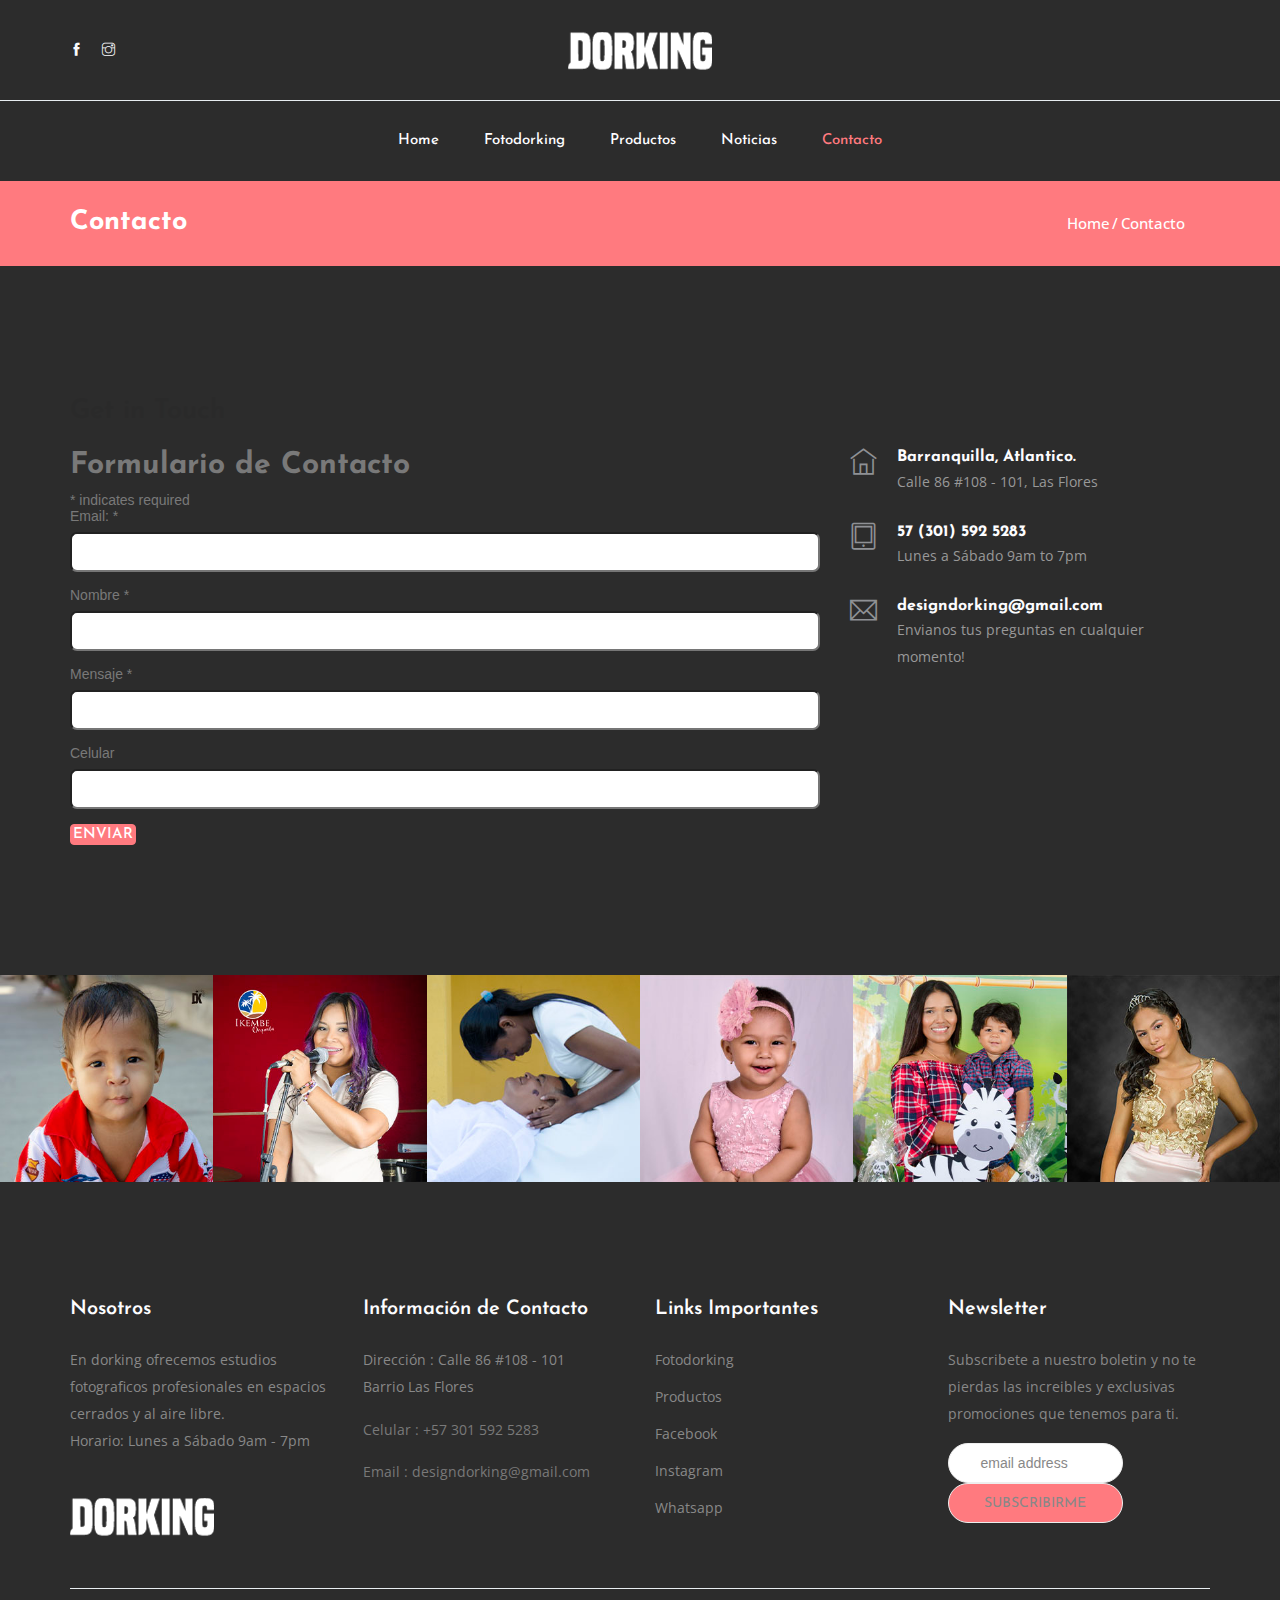
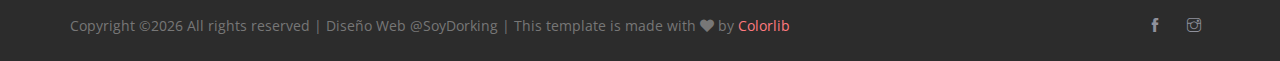
<file: contacto.html>
<!doctype html>
<html lang="en">
<head>
    <!-- Required meta tags -->
    <meta charset="utf-8">
    <meta name="viewport" content="width=device-width, initial-scale=1, shrink-to-fit=no">
    <link rel="icon" href="img/favicon.png" type="image/png">
    <title>Dorking / Fotografia</title>
    <!-- Bootstrap CSS -->
    <link rel="stylesheet" href="css/bootstrap.css">
    <link rel="stylesheet" href="css/themify-icons.css">
    <link rel="stylesheet" href="css/flaticon.css">
    <link rel="stylesheet" href="vendors/fontawesome/css/all.min.css">
    <link rel="stylesheet" href="vendors/animate-css/animate.css">
    <link rel="stylesheet" href="vendors/popup/magnific-popup.css">
    <!-- main css -->
    <link rel="stylesheet" href="css/style.css">
    <link rel="stylesheet" href="css/responsive.css">
        <!-- WhatsHelp.io widget -->
<script type="text/javascript">
  (function () {
      var options = {
          whatsapp: "+57 3015925283", // WhatsApp number
          call_to_action: "Hola aquí puedes cotizar en Dorking", // Call to action
          position: "right", // Position may be 'right' or 'left'
      };
      var proto = document.location.protocol, host = "whatshelp.io", url = proto + "//static." + host;
      var s = document.createElement('script'); s.type = 'text/javascript'; s.async = true; s.src = url + '/widget-send-button/js/init.js';
      s.onload = function () { WhWidgetSendButton.init(host, proto, options); };
      var x = document.getElementsByTagName('script')[0]; x.parentNode.insertBefore(s, x);
  })();
</script>
<!-- /WhatsHelp.io widget -->
</head>
<body>

    <!--================ Start header Top Area =================-->
    <section class="header-top">
        <div class="container">
            <div class="row align-items-center justify-content-between">
                <div class="col-6 col-lg-4">
                    <div class="float-left">
                        <ul class="header_social">
                            <li><a href="https://www.facebook.com/soydorking" target="_blank"><i class="ti-facebook"></i></a></li>
                            <li><a href="https://www.instagram.com/soydorking" target="_blank"><i class="ti-instagram"></i></a></li>
                        </ul>   
                    </div>
                </div>
                <div class="col-6 col-lg-4 col-md-6 col-sm-6 logo-wrapper">
                    <a href="index.html" class="logo">
                        <img src="img/logo.png" alt="">
                    </a>
                </div>
                <div class="col-lg-4 col-md-6 col-sm-6 search-trigger">
                    <div class="right-button">
                        <ul>
                            
                        </ul>
                    </div>
                </div>
            </div>
        </div>
    </section>
    <!--================ End header top Area =================-->

    <!-- Start header Menu Area -->
    <header id="header" class="header_area">
        <div class="main_menu">
            <nav class="navbar navbar-expand-lg navbar-light">
                <div class="container">
                    <button class="navbar-toggler" type="button" data-toggle="collapse" data-target="#navbarSupportedContent" aria-controls="navbarSupportedContent" aria-expanded="false" aria-label="Toggle navigation">
                        <span class="icon-bar"></span>
                        <span class="icon-bar"></span>
                        <span class="icon-bar"></span>
                    </button>
                    <!-- Collect the nav links, forms, and other content for toggling -->
                    <div class="collapse navbar-collapse offset" id="navbarSupportedContent">
                        <ul class="nav navbar-nav menu_nav ml-auto mr-auto">
                            <li class="nav-item"><a class="nav-link" href="index.html">Home</a></li> 
                            <li class="nav-item"><a class="nav-link" href="fotodorking.html">Fotodorking</a></li> 
                            <li class="nav-item"><a class="nav-link" href="productos.html">Productos</a></li>    
                            <!-- <li class="nav-item submenu dropdown">
                                <a href="#" class="nav-link dropdown-toggle" data-toggle="dropdown" role="button" aria-haspopup="true" aria-expanded="false">Blog</a>
                                <ul class="dropdown-menu">
                                    <li class="nav-item"><a class="nav-link" href="blog.html">Blog</a></li>
                                    <li class="nav-item"><a class="nav-link" href="single-blog.html">Blog Details</a></li>
                                </ul>
                            </li> -->
                            <li class="nav-item"><a class="nav-link" href="noticias.html">Noticias</a></li>
                            <li class="nav-item active" ><a class="nav-link" href="contacto.html">Contacto</a></li>         
                        </ul>
                    </div>
                </div>
            </nav>
        </div>
    </header>
    <!-- End header MEnu Area -->


 
 <!--================Home Banner Area =================-->
    <section class="banner_area">
      <div class="banner_inner d-flex align-items-center">
        <div class="container">
          <div
            class="banner_content d-md-flex justify-content-between align-items-center"
          >
            <div class="mb-3 mb-md-0">
              <h2>Contacto</h2>
            </div>
            <div class="page_link">
              <a href="index.html">Home</a>
              <a href="contacto.html">Contacto</a>
            </div>
          </div>
        </div>
      </div>
    </section>
    <!--================End Home Banner Area =================-->


  <!-- ================ contact section start ================= -->
  <section class="contact-section area-padding">
    <div class="container">
      
      <div class="row">
        <div class="col-12">
          <h2 class="contact-title">Get in Touch</h2>
        </div>
        <div class="col-lg-8">
          <!-- Begin Mailchimp Signup Form -->
<link href="//cdn-images.mailchimp.com/embedcode/classic-10_7.css" rel="stylesheet" type="text/css">
<style type="text/css">
  #mc_embed_signup{background: none; clear:left; font:14px Helvetica,Arial,sans-serif; }
  #mc_embed_signup input.button {padding: 0 0 50px 0;}
  
	/* Add your own Mailchimp form style overrides in your site stylesheet or in this style block.
	   We recommend moving this block and the preceding CSS link to the HEAD of your HTML file. */
</style>
<div id="mc_embed_signup">
<form action="https://instagram.us19.list-manage.com/subscribe/post?u=56d97f920477a7c646d601c9b&amp;id=8d1a7e8801" method="post" id="mc-embedded-subscribe-form" name="mc-embedded-subscribe-form" class="validate" target="_blank" novalidate>
    <div id="mc_embed_signup_scroll">
	<h2>Formulario de Contacto</h2>
<div class="indicates-required"><span class="asterisk">*</span> indicates required</div>
<div class="mc-field-group" style="
margin-bottom: 15px;
">
	<label for="mce-EMAIL">Email:  <span class="asterisk">*</span>
</label>
	<input type="email" value="" name="EMAIL" class="required email" id="mce-EMAIL" style="
  padding: 10px;
  border-radius: 7px;
  width: 100%;
">
</div>
<div class="mc-field-group" style="
margin-bottom: 15px;
">
	<label for="mce-MMERGE1">Nombre  <span class="asterisk">*</span>
</label>
	<input type="text" value="" name="MMERGE1" class="required" id="mce-MMERGE1" style="
  padding: 10px;
  border-radius: 7px;
  width: 100%;
">
</div>
<div class="mc-field-group" style="
margin-bottom: 15px;
">
	<label for="mce-MMERGE2">Mensaje  <span class="asterisk">*</span>
</label>
	<input type="text" value="" name="MMERGE2" class="required" id="mce-MMERGE2" style="
  padding: 10px;
  border-radius: 7px;
  width: 100%;
">
</div>
<div class="mc-field-group size1of2" style="
margin-bottom: 15px;
">
	<label for="mce-MMERGE4">Celular </label>
	<input type="text" name="MMERGE4" class="" value="" id="mce-MMERGE4" style="
  padding: 10px;
  border-radius: 7px;
  width: 100%;
">
</div>
	<div id="mce-responses" class="clear">
		<div class="response" id="mce-error-response" style="display:none"></div>
		<div class="response" id="mce-success-response" style="display:none"></div>
	</div>    <!-- real people should not fill this in and expect good things - do not remove this or risk form bot signups-->
    <div style="position: absolute; left: -5000px;" aria-hidden="true"><input type="text" name="b_56d97f920477a7c646d601c9b_8d1a7e8801" tabindex="-1" value=""></div>
    <div class="clear"><input type="submit" value="ENVIAR" name="subscribe" id="mc-embedded-subscribe" class="button"></div>
    </div>
</form>
</div>
<script type='text/javascript' src='//s3.amazonaws.com/downloads.mailchimp.com/js/mc-validate.js'></script><script type='text/javascript'>(function($) {window.fnames = new Array(); window.ftypes = new Array();fnames[0]='EMAIL';ftypes[0]='email';fnames[1]='MMERGE1';ftypes[1]='text';fnames[2]='MMERGE2';ftypes[2]='text';fnames[4]='MMERGE4';ftypes[4]='phone'; /*
 * Translated default messages for the $ validation plugin.
 * Locale: ES
 */
$.extend($.validator.messages, {
  required: "Este campo es obligatorio.",
  remote: "Por favor, rellena este campo.",
  email: "Por favor, escribe una dirección de correo válida",
  url: "Por favor, escribe una URL válida.",
  date: "Por favor, escribe una fecha válida.",
  dateISO: "Por favor, escribe una fecha (ISO) válida.",
  number: "Por favor, escribe un número entero válido.",
  digits: "Por favor, escribe sólo dígitos.",
  creditcard: "Por favor, escribe un número de tarjeta válido.",
  equalTo: "Por favor, escribe el mismo valor de nuevo.",
  accept: "Por favor, escribe un valor con una extensión aceptada.",
  maxlength: $.validator.format("Por favor, no escribas más de {0} caracteres."),
  minlength: $.validator.format("Por favor, no escribas menos de {0} caracteres."),
  rangelength: $.validator.format("Por favor, escribe un valor entre {0} y {1} caracteres."),
  range: $.validator.format("Por favor, escribe un valor entre {0} y {1}."),
  max: $.validator.format("Por favor, escribe un valor menor o igual a {0}."),
  min: $.validator.format("Por favor, escribe un valor mayor o igual a {0}.")
});}(jQuery));var $mcj = jQuery.noConflict(true);</script>
<!--End mc_embed_signup-->


        </div>

        <div class="col-lg-4">
          <div class="media contact-info">
            <span class="contact-info__icon"><i class="ti-home"></i></span>
            <div class="media-body">
              <h3>Barranquilla, Atlantico.</h3>
              <p>Calle 86 #108 - 101, Las Flores</p>
            </div>
          </div>
          <div class="media contact-info">
            <span class="contact-info__icon"><i class="ti-tablet"></i></span>
            <div class="media-body">
              <h3><a href="tel:+573015925283">57 (301) 592 5283</a></h3>
              <p>Lunes a Sábado 9am to 7pm</p>
            </div>
          </div>
          <div class="media contact-info">
            <span class="contact-info__icon"><i class="ti-email"></i></span>
            <div class="media-body">
              <h3><a href="mailto:designdorking@gmail.com">designdorking@gmail.com</a></h3>
              <p>Envianos tus preguntas en cualquier momento!</p>
            </div>
          </div>
        </div>
      </div>
    </div>
  </section>
  <!-- ================ contact section end ================= -->




    <!-- ================ Instargram Area Starts ================= -->  

    <section class="instagram">
      <div class="row no-gutters">
          <div class="col-2">
              <a><img src="img/instagram/1.jpg" alt=""></a>
          </div>
          <div class="col-2">
              <a><img src="img/instagram/2.jpg" alt=""></a>
          </div>
          <div class="col-2">
              <a><img src="img/instagram/3.jpg" alt=""></a>
          </div>
          <div class="col-2">
              <a><img src="img/instagram/4.jpg" alt=""></a>
          </div>
          <div class="col-2">
              <a><img src="img/instagram/5.jpg" alt=""></a>
          </div>
          <div class="col-2">
              <a><img src="img/instagram/6.jpg" alt=""></a>
          </div>
      </div>
  </section>

  <!-- ================ Instargram Area End ================= -->  

    <!-- ================ start footer Area ================= -->
    <footer class="footer-area">
      <div class="container">
          <div class="row">

              <div class="col-lg-3 col-sm-6 mb-4 mb-xl-0 single-footer-widget">
                  <h4>Nosotros</h4>
                  <p>En dorking ofrecemos estudios fotograficos profesionales en espacios cerrados y al aire libre. <br> Horario: Lunes a Sábado 9am - 7pm</p>
                  <div class="footer-logo">
                      <img src="img/logo.png" alt="">
                  </div>
              </div>

              <div class="col-lg-3 col-sm-6 mb-4 mb-xl-0 single-footer-widget">
                  <h4>Información de Contacto</h4>
                  <div class="footer-address">
                      <p>Dirección : Calle 86 #108 - 101 <br> Barrio Las Flores</p>
                      <span>Celular : +57 301 592 5283</span>
                      <span>Email : designdorking@gmail.com</span>
                  </div>
              </div>

              <div class="col-lg-3 col-sm-6 mb-4 mb-xl-0 single-footer-widget">
                  <h4>Links Importantes</h4>
                  <ul>
                      <li><a href="fotodorking.html" target="_blank">Fotodorking</a></li>
                      <li><a href="productos.html" target="_blank">Productos</a></li>
                      <li><a href="https://www.facebook.com/soydorking" target="_blank">Facebook</a></li>
                      <li><a href="https://www.instagram.com/soydorking" target="_blank">Instagram</a></li>
                      <li><a href="https://wa.me/573015925283">Whatsapp</a></li>
                  </ul>
              </div>

              <div class="col-lg-3 col-sm-6 col-md-6 mb-4 mb-xl-0 single-footer-widget">
                  <h4>Newsletter</h4>
                  <p>Subscribete a nuestro boletin y no te pierdas las increibles y exclusivas promociones que tenemos para ti.</p>


<!-- Begin Mailchimp Signup Form -->
<link href="//cdn-images.mailchimp.com/embedcode/slim-10_7.css" rel="stylesheet" type="text/css">
<style type="text/css">

#mc_embed_signup{background: none; clear:left; font:14px Helvetica,Arial,sans-serif; }

#mc_embed_signup form {padding: 0px;}

#mc_embed_signup input.button {padding: 2px;}

#mc_embed_signup .button { background-color: #ff7a7f;}


/* Add your own Mailchimp form style overrides in your site stylesheet or in this style block.
   We recommend moving this block and the preceding CSS link to the HEAD of your HTML file. */

</style>
<div id="mc_embed_signup">
<form action="https://instagram.us19.list-manage.com/subscribe/post?u=56d97f920477a7c646d601c9b&amp;id=8d1a7e8801" method="post" id="mc-embedded-subscribe-form" name="mc-embedded-subscribe-form" class="validate" target="_blank" novalidate>
  <div id="mc_embed_signup_scroll">
<input type="email" value="" name="EMAIL" class="email" id="mce-EMAIL" placeholder="email address" required>
  <!-- real people should not fill this in and expect good things - do not remove this or risk form bot signups-->
  <div style="position: absolute; left: -5000px;" aria-hidden="true"><input type="text" name="b_56d97f920477a7c646d601c9b_8d1a7e8801" tabindex="-1" value=""></div>
  <div class="clear"><input type="submit" value="Subscribirme" name="subscribe" id="mc-embedded-subscribe" class="button"></div>
  </div>
</form>
</div>

<!--End mc_embed_signup-->

              </div>

          </div>
      
      <div class="footer-bottom row align-items-center text-center text-lg-left no-gutters">
          <p class="footer-text m-0 col-lg-8 col-md-12"><!-- Link back to Colorlib can't be removed. Template is licensed under CC BY 3.0. -->
Copyright &copy;<script>document.write(new Date().getFullYear());</script> All rights reserved | Diseño Web @SoyDorking | This template is made with <i class="fa fa-heart" aria-hidden="true"></i> by <a href="https://colorlib.com" target="_blank">Colorlib</a>
<!-- Link back to Colorlib can't be removed. Template is licensed under CC BY 3.0. --></p>
          <div class="col-lg-4 col-md-12 text-center text-lg-right footer-social">
              <a href="https://www.facebook.com/soydorking" target="_blank"><i class="ti-facebook"></i></a>
              <a href="https://www.instagram.com/soydorking" target="_blank"><i class="ti-instagram"></i></a>
          </div>
      </div>
  </div>
</footer>
<!-- ================ End footer Area ================= -->






<!-- Optional JavaScript -->
<!-- jQuery first, then Popper.js, then Bootstrap JS -->
<script src="js/jquery-2.2.4.min.js"></script>
<script src="js/popper.js"></script>
<script src="js/bootstrap.min.js"></script>
<script src="js/stellar.js"></script>
<script src="vendors/popup/jquery.magnific-popup.min.js"></script>
<script src="js/jquery.ajaxchimp.min.js"></script>
<script src="js/waypoints.min.js"></script>
<script src="js/mail-script.js"></script>
<script src="js/contact.js"></script>
<script src="js/jquery.form.js"></script>
<script src="js/jquery.validate.min.js"></script>
<script src="js/mail-script.js"></script>
<script src="js/theme.js"></script>
</body>
</html>
</file>
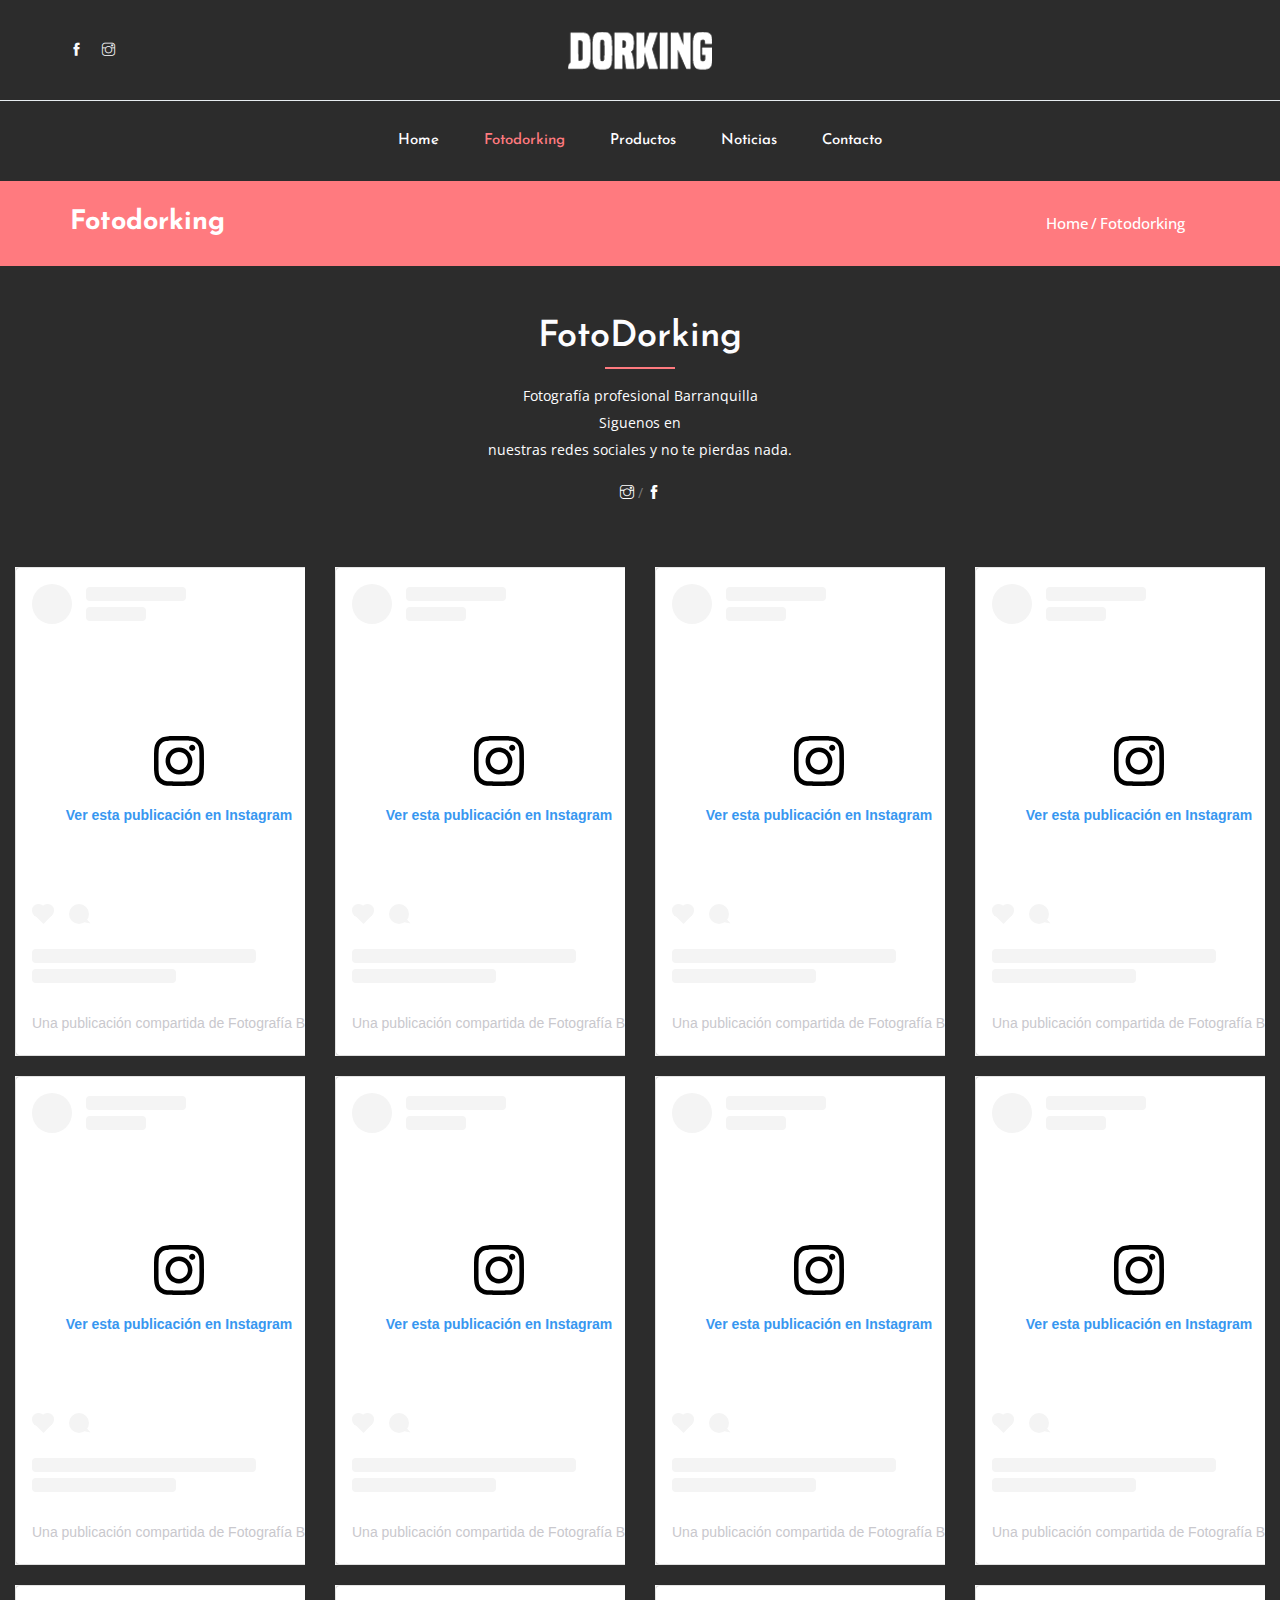
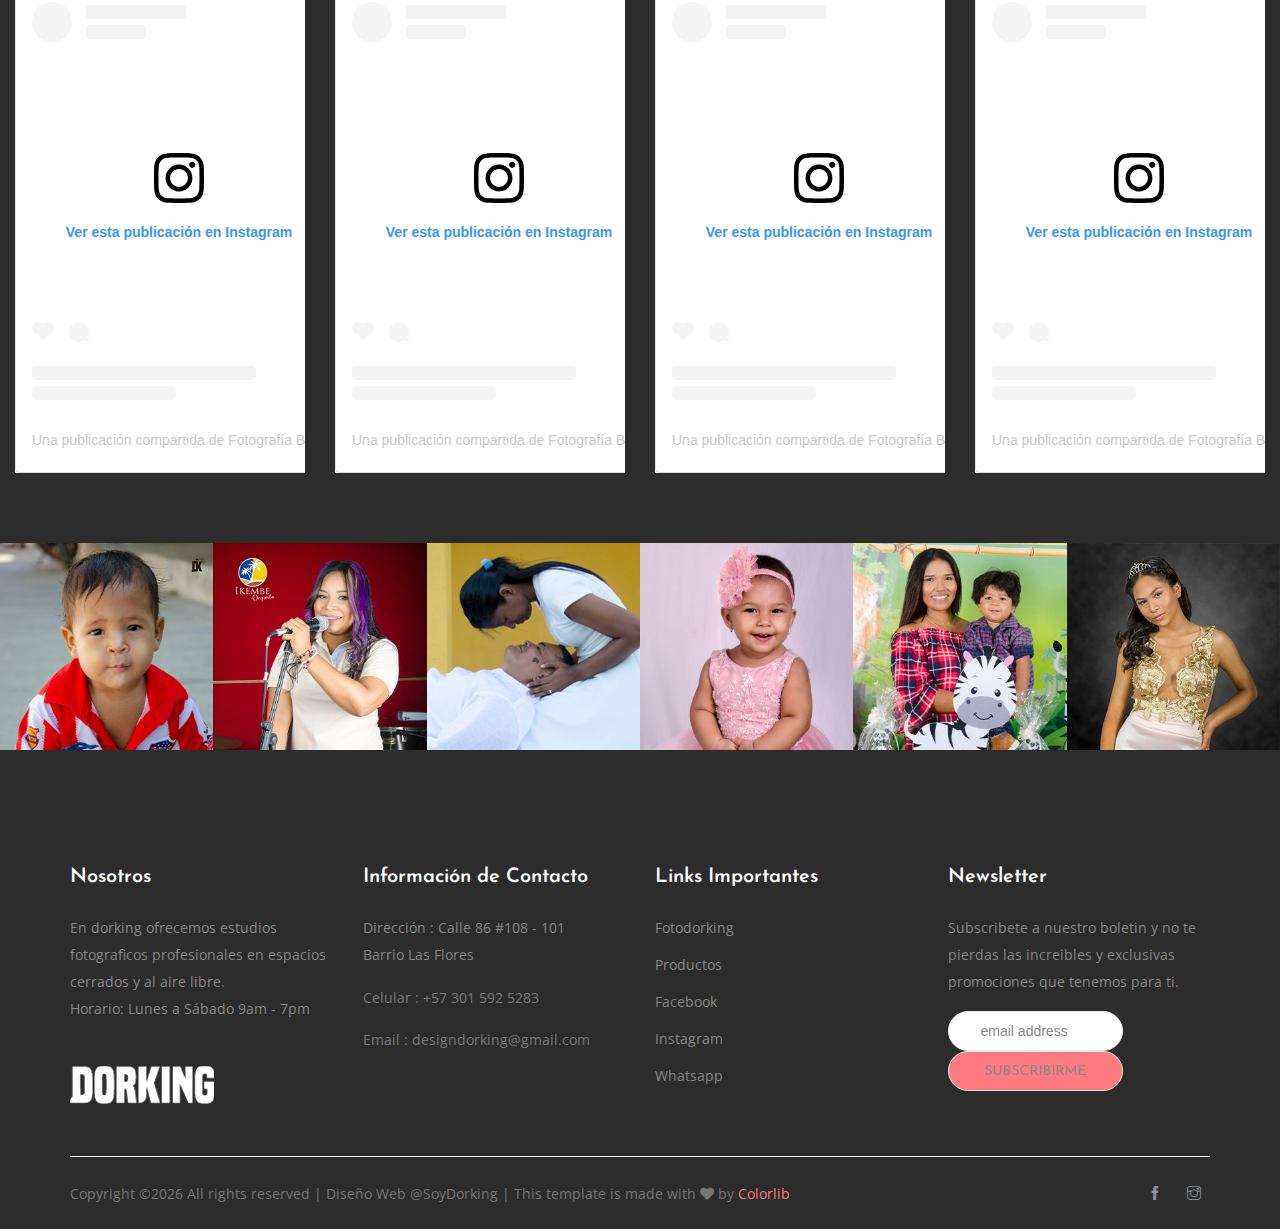
<file: fotodorking.html>
<!doctype html>
<html lang="en">
<head>
    <!-- Required meta tags -->
    <meta charset="utf-8">
    <meta name="viewport" content="width=device-width, initial-scale=1, shrink-to-fit=no">
    <link rel="icon" href="img/favicon.png" type="image/png">
    <title>Dorking / Fotografia</title>
    <!-- Bootstrap CSS -->
    <link rel="stylesheet" href="css/bootstrap.css">
    <link rel="stylesheet" href="css/themify-icons.css">
    <link rel="stylesheet" href="css/flaticon.css">
    <link rel="stylesheet" href="vendors/fontawesome/css/all.min.css">
    <link rel="stylesheet" href="vendors/animate-css/animate.css">
    <link rel="stylesheet" href="vendors/popup/magnific-popup.css">
    <!-- main css -->
    <link rel="stylesheet" href="css/style.css">
    <link rel="stylesheet" href="css/responsive.css">
        <!-- WhatsHelp.io widget -->
<script type="text/javascript">
    (function () {
        var options = {
            whatsapp: "+57 3015925283", // WhatsApp number
            call_to_action: "Hola aquí puedes cotizar en Dorking", // Call to action
            position: "right", // Position may be 'right' or 'left'
        };
        var proto = document.location.protocol, host = "whatshelp.io", url = proto + "//static." + host;
        var s = document.createElement('script'); s.type = 'text/javascript'; s.async = true; s.src = url + '/widget-send-button/js/init.js';
        s.onload = function () { WhWidgetSendButton.init(host, proto, options); };
        var x = document.getElementsByTagName('script')[0]; x.parentNode.insertBefore(s, x);
    })();
</script>
<!-- /WhatsHelp.io widget -->
</head>
<body>

    <!--================ Start header Top Area =================-->
    <section class="header-top">
        <div class="container">
            <div class="row align-items-center justify-content-between">
                <div class="col-6 col-lg-4">
                    <div class="float-left">
                        <ul class="header_social">
                            <li><a href="https://www.facebook.com/soydorking" target="_blank"><i class="ti-facebook"></i></a></li>
                            <li><a href="https://www.instagram.com/soydorking" target="_blank"><i class="ti-instagram"></i></a></li>
                        </ul>   
                    </div>
                </div>
                <div class="col-6 col-lg-4 col-md-6 col-sm-6 logo-wrapper">
                    <a href="index.html" class="logo">
                        <img src="img/logo.png" alt="">
                    </a>
                </div>
                <div class="col-lg-4 col-md-6 col-sm-6 search-trigger">
                    <div class="right-button">
                        <ul>
                            
                        </ul>
                    </div>
                </div>
            </div>
        </div>
    </section>
    <!--================ End header top Area =================-->

    <!-- Start header Menu Area -->
    <header id="header" class="header_area">
        <div class="main_menu">
            <nav class="navbar navbar-expand-lg navbar-light">
                <div class="container">
                    <button class="navbar-toggler" type="button" data-toggle="collapse" data-target="#navbarSupportedContent" aria-controls="navbarSupportedContent" aria-expanded="false" aria-label="Toggle navigation">
                        <span class="icon-bar"></span>
                        <span class="icon-bar"></span>
                        <span class="icon-bar"></span>
                    </button>
                    <!-- Collect the nav links, forms, and other content for toggling -->
                    <div class="collapse navbar-collapse offset" id="navbarSupportedContent">
                        <ul class="nav navbar-nav menu_nav ml-auto mr-auto">
                            <li class="nav-item"><a class="nav-link" href="index.html">Home</a></li> 
                            <li class="nav-item active"><a class="nav-link" href="fotodorking.html">Fotodorking</a></li> 
                            <li class="nav-item"><a class="nav-link" href="productos.html">Productos</a></li>    
                            <!-- <li class="nav-item submenu dropdown">
                                <a href="#" class="nav-link dropdown-toggle" data-toggle="dropdown" role="button" aria-haspopup="true" aria-expanded="false">Blog</a>
                                <ul class="dropdown-menu">
                                    <li class="nav-item"><a class="nav-link" href="blog.html">Blog</a></li>
                                    <li class="nav-item"><a class="nav-link" href="single-blog.html">Blog Details</a></li>
                                </ul>
                            </li> -->
                            <li class="nav-item"><a class="nav-link" href="noticias.html">Noticias</a></li>
                            <li class="nav-item"><a class="nav-link" href="contacto.html">Contacto</a></li>         
                        </ul>
                    </div>
                </div>
            </nav>
        </div>
    </header>
    <!-- End header MEnu Area -->

    <!--================Fullwidth block Area =================-->


    <!--================Home Banner Area =================-->
    <section class="banner_area">
      <div class="banner_inner d-flex align-items-center">
        <div class="container">
          <div
            class="banner_content d-md-flex justify-content-between align-items-center"
          >
            <div class="mb-3 mb-md-0">
              <h2>Fotodorking</h2>
            </div>
            <div class="page_link">
              <a href="index.html">Home</a>
              <a href="fotodorking.html">Fotodorking</a>
            </div>
          </div>
        </div>
      </div>
    </section>
    <!--================End Home Banner Area =================-->

    <!--================Category  Area Start =================-->

    <div class="row">
        <div class="area-heading" style="padding-top: 50px;">
            <h3>FotoDorking</h3>
            <p>Fotografía profesional Barranquilla <br> Siguenos en <br> nuestras redes sociales y no te pierdas nada. <br> 
                <ul class="header_social">
                    <a href="https://www.instagram.com/soydorking" target="_blank"><i class="ti-instagram" style="color: white;"></i></a> / <a href="https://www.facebook.com/soydorking" target="_blank"><i class="ti-facebook" style="color: white;"></i></a>
                    
                </ul>
            </p>
        </div>
    </div>

    <section class="category-page area-padding" style="padding: 0 0 50px 0;">
        <div class="container-fluid">
            <div class="row">
                <div class="col-md-6 col-lg-3">
                    <div class="single-category">
                        <div class="thumb">
                            <blockquote class="instagram-media" data-instgrm-permalink="https://www.instagram.com/p/B2xXztFpg1H/?utm_source=ig_embed&amp;utm_campaign=loading" data-instgrm-version="12" style=" background:#FFF; border:0; border-radius:3px; box-shadow:0 0 1px 0 rgba(0,0,0,0.5),0 1px 10px 0 rgba(0,0,0,0.15); margin: 1px; max-width:540px; min-width:326px; padding:0; width:99.375%; width:-webkit-calc(100% - 2px); width:calc(100% - 2px);"><div style="padding:16px;"> <a href="https://www.instagram.com/p/B2xXztFpg1H/?utm_source=ig_embed&amp;utm_campaign=loading" style=" background:#FFFFFF; line-height:0; padding:0 0; text-align:center; text-decoration:none; width:100%;" target="_blank"> <div style=" display: flex; flex-direction: row; align-items: center;"> <div style="background-color: #F4F4F4; border-radius: 50%; flex-grow: 0; height: 40px; margin-right: 14px; width: 40px;"></div> <div style="display: flex; flex-direction: column; flex-grow: 1; justify-content: center;"> <div style=" background-color: #F4F4F4; border-radius: 4px; flex-grow: 0; height: 14px; margin-bottom: 6px; width: 100px;"></div> <div style=" background-color: #F4F4F4; border-radius: 4px; flex-grow: 0; height: 14px; width: 60px;"></div></div></div><div style="padding: 19% 0;"></div> <div style="display:block; height:50px; margin:0 auto 12px; width:50px;"><svg width="50px" height="50px" viewBox="0 0 60 60" version="1.1" xmlns="https://www.w3.org/2000/svg" xmlns:xlink="https://www.w3.org/1999/xlink"><g stroke="none" stroke-width="1" fill="none" fill-rule="evenodd"><g transform="translate(-511.000000, -20.000000)" fill="#000000"><g><path d="M556.869,30.41 C554.814,30.41 553.148,32.076 553.148,34.131 C553.148,36.186 554.814,37.852 556.869,37.852 C558.924,37.852 560.59,36.186 560.59,34.131 C560.59,32.076 558.924,30.41 556.869,30.41 M541,60.657 C535.114,60.657 530.342,55.887 530.342,50 C530.342,44.114 535.114,39.342 541,39.342 C546.887,39.342 551.658,44.114 551.658,50 C551.658,55.887 546.887,60.657 541,60.657 M541,33.886 C532.1,33.886 524.886,41.1 524.886,50 C524.886,58.899 532.1,66.113 541,66.113 C549.9,66.113 557.115,58.899 557.115,50 C557.115,41.1 549.9,33.886 541,33.886 M565.378,62.101 C565.244,65.022 564.756,66.606 564.346,67.663 C563.803,69.06 563.154,70.057 562.106,71.106 C561.058,72.155 560.06,72.803 558.662,73.347 C557.607,73.757 556.021,74.244 553.102,74.378 C549.944,74.521 548.997,74.552 541,74.552 C533.003,74.552 532.056,74.521 528.898,74.378 C525.979,74.244 524.393,73.757 523.338,73.347 C521.94,72.803 520.942,72.155 519.894,71.106 C518.846,70.057 518.197,69.06 517.654,67.663 C517.244,66.606 516.755,65.022 516.623,62.101 C516.479,58.943 516.448,57.996 516.448,50 C516.448,42.003 516.479,41.056 516.623,37.899 C516.755,34.978 517.244,33.391 517.654,32.338 C518.197,30.938 518.846,29.942 519.894,28.894 C520.942,27.846 521.94,27.196 523.338,26.654 C524.393,26.244 525.979,25.756 528.898,25.623 C532.057,25.479 533.004,25.448 541,25.448 C548.997,25.448 549.943,25.479 553.102,25.623 C556.021,25.756 557.607,26.244 558.662,26.654 C560.06,27.196 561.058,27.846 562.106,28.894 C563.154,29.942 563.803,30.938 564.346,32.338 C564.756,33.391 565.244,34.978 565.378,37.899 C565.522,41.056 565.552,42.003 565.552,50 C565.552,57.996 565.522,58.943 565.378,62.101 M570.82,37.631 C570.674,34.438 570.167,32.258 569.425,30.349 C568.659,28.377 567.633,26.702 565.965,25.035 C564.297,23.368 562.623,22.342 560.652,21.575 C558.743,20.834 556.562,20.326 553.369,20.18 C550.169,20.033 549.148,20 541,20 C532.853,20 531.831,20.033 528.631,20.18 C525.438,20.326 523.257,20.834 521.349,21.575 C519.376,22.342 517.703,23.368 516.035,25.035 C514.368,26.702 513.342,28.377 512.574,30.349 C511.834,32.258 511.326,34.438 511.181,37.631 C511.035,40.831 511,41.851 511,50 C511,58.147 511.035,59.17 511.181,62.369 C511.326,65.562 511.834,67.743 512.574,69.651 C513.342,71.625 514.368,73.296 516.035,74.965 C517.703,76.634 519.376,77.658 521.349,78.425 C523.257,79.167 525.438,79.673 528.631,79.82 C531.831,79.965 532.853,80.001 541,80.001 C549.148,80.001 550.169,79.965 553.369,79.82 C556.562,79.673 558.743,79.167 560.652,78.425 C562.623,77.658 564.297,76.634 565.965,74.965 C567.633,73.296 568.659,71.625 569.425,69.651 C570.167,67.743 570.674,65.562 570.82,62.369 C570.966,59.17 571,58.147 571,50 C571,41.851 570.966,40.831 570.82,37.631"></path></g></g></g></svg></div><div style="padding-top: 8px;"> <div style=" color:#3897f0; font-family:Arial,sans-serif; font-size:14px; font-style:normal; font-weight:550; line-height:18px;"> Ver esta publicación en Instagram</div></div><div style="padding: 12.5% 0;"></div> <div style="display: flex; flex-direction: row; margin-bottom: 14px; align-items: center;"><div> <div style="background-color: #F4F4F4; border-radius: 50%; height: 12.5px; width: 12.5px; transform: translateX(0px) translateY(7px);"></div> <div style="background-color: #F4F4F4; height: 12.5px; transform: rotate(-45deg) translateX(3px) translateY(1px); width: 12.5px; flex-grow: 0; margin-right: 14px; margin-left: 2px;"></div> <div style="background-color: #F4F4F4; border-radius: 50%; height: 12.5px; width: 12.5px; transform: translateX(9px) translateY(-18px);"></div></div><div style="margin-left: 8px;"> <div style=" background-color: #F4F4F4; border-radius: 50%; flex-grow: 0; height: 20px; width: 20px;"></div> <div style=" width: 0; height: 0; border-top: 2px solid transparent; border-left: 6px solid #f4f4f4; border-bottom: 2px solid transparent; transform: translateX(16px) translateY(-4px) rotate(30deg)"></div></div><div style="margin-left: auto;"> <div style=" width: 0px; border-top: 8px solid #F4F4F4; border-right: 8px solid transparent; transform: translateY(16px);"></div> <div style=" background-color: #F4F4F4; flex-grow: 0; height: 12px; width: 16px; transform: translateY(-4px);"></div> <div style=" width: 0; height: 0; border-top: 8px solid #F4F4F4; border-left: 8px solid transparent; transform: translateY(-4px) translateX(8px);"></div></div></div> <div style="display: flex; flex-direction: column; flex-grow: 1; justify-content: center; margin-bottom: 24px;"> <div style=" background-color: #F4F4F4; border-radius: 4px; flex-grow: 0; height: 14px; margin-bottom: 6px; width: 224px;"></div> <div style=" background-color: #F4F4F4; border-radius: 4px; flex-grow: 0; height: 14px; width: 144px;"></div></div></a><p style=" color:#c9c8cd; font-family:Arial,sans-serif; font-size:14px; line-height:17px; margin-bottom:0; margin-top:8px; overflow:hidden; padding:8px 0 7px; text-align:center; text-overflow:ellipsis; white-space:nowrap;"><a href="https://www.instagram.com/p/B2xXztFpg1H/?utm_source=ig_embed&amp;utm_campaign=loading" style=" color:#c9c8cd; font-family:Arial,sans-serif; font-size:14px; font-style:normal; font-weight:normal; line-height:17px; text-decoration:none;" target="_blank">Una publicación compartida de Fotografía Barranquilla (@soydorking)</a> el <time style=" font-family:Arial,sans-serif; font-size:14px; line-height:17px;" datetime="2019-09-23T23:02:21+00:00">23 Sep, 2019 a las 4:02 PDT</time></p></div></blockquote> <script async src="//www.instagram.com/embed.js"></script>
                        </div>
                    </div> 
                </div>
                <div class="col-md-6 col-lg-3">
                    <div class="single-category">
                        <div class="thumb">
                            <blockquote class="instagram-media" data-instgrm-permalink="https://www.instagram.com/p/B2AhdWPpATf/?utm_source=ig_embed&amp;utm_campaign=loading" data-instgrm-version="12" style=" background:#FFF; border:0; border-radius:3px; box-shadow:0 0 1px 0 rgba(0,0,0,0.5),0 1px 10px 0 rgba(0,0,0,0.15); margin: 1px; max-width:540px; min-width:326px; padding:0; width:99.375%; width:-webkit-calc(100% - 2px); width:calc(100% - 2px);"><div style="padding:16px;"> <a href="https://www.instagram.com/p/B2AhdWPpATf/?utm_source=ig_embed&amp;utm_campaign=loading" style=" background:#FFFFFF; line-height:0; padding:0 0; text-align:center; text-decoration:none; width:100%;" target="_blank"> <div style=" display: flex; flex-direction: row; align-items: center;"> <div style="background-color: #F4F4F4; border-radius: 50%; flex-grow: 0; height: 40px; margin-right: 14px; width: 40px;"></div> <div style="display: flex; flex-direction: column; flex-grow: 1; justify-content: center;"> <div style=" background-color: #F4F4F4; border-radius: 4px; flex-grow: 0; height: 14px; margin-bottom: 6px; width: 100px;"></div> <div style=" background-color: #F4F4F4; border-radius: 4px; flex-grow: 0; height: 14px; width: 60px;"></div></div></div><div style="padding: 19% 0;"></div> <div style="display:block; height:50px; margin:0 auto 12px; width:50px;"><svg width="50px" height="50px" viewBox="0 0 60 60" version="1.1" xmlns="https://www.w3.org/2000/svg" xmlns:xlink="https://www.w3.org/1999/xlink"><g stroke="none" stroke-width="1" fill="none" fill-rule="evenodd"><g transform="translate(-511.000000, -20.000000)" fill="#000000"><g><path d="M556.869,30.41 C554.814,30.41 553.148,32.076 553.148,34.131 C553.148,36.186 554.814,37.852 556.869,37.852 C558.924,37.852 560.59,36.186 560.59,34.131 C560.59,32.076 558.924,30.41 556.869,30.41 M541,60.657 C535.114,60.657 530.342,55.887 530.342,50 C530.342,44.114 535.114,39.342 541,39.342 C546.887,39.342 551.658,44.114 551.658,50 C551.658,55.887 546.887,60.657 541,60.657 M541,33.886 C532.1,33.886 524.886,41.1 524.886,50 C524.886,58.899 532.1,66.113 541,66.113 C549.9,66.113 557.115,58.899 557.115,50 C557.115,41.1 549.9,33.886 541,33.886 M565.378,62.101 C565.244,65.022 564.756,66.606 564.346,67.663 C563.803,69.06 563.154,70.057 562.106,71.106 C561.058,72.155 560.06,72.803 558.662,73.347 C557.607,73.757 556.021,74.244 553.102,74.378 C549.944,74.521 548.997,74.552 541,74.552 C533.003,74.552 532.056,74.521 528.898,74.378 C525.979,74.244 524.393,73.757 523.338,73.347 C521.94,72.803 520.942,72.155 519.894,71.106 C518.846,70.057 518.197,69.06 517.654,67.663 C517.244,66.606 516.755,65.022 516.623,62.101 C516.479,58.943 516.448,57.996 516.448,50 C516.448,42.003 516.479,41.056 516.623,37.899 C516.755,34.978 517.244,33.391 517.654,32.338 C518.197,30.938 518.846,29.942 519.894,28.894 C520.942,27.846 521.94,27.196 523.338,26.654 C524.393,26.244 525.979,25.756 528.898,25.623 C532.057,25.479 533.004,25.448 541,25.448 C548.997,25.448 549.943,25.479 553.102,25.623 C556.021,25.756 557.607,26.244 558.662,26.654 C560.06,27.196 561.058,27.846 562.106,28.894 C563.154,29.942 563.803,30.938 564.346,32.338 C564.756,33.391 565.244,34.978 565.378,37.899 C565.522,41.056 565.552,42.003 565.552,50 C565.552,57.996 565.522,58.943 565.378,62.101 M570.82,37.631 C570.674,34.438 570.167,32.258 569.425,30.349 C568.659,28.377 567.633,26.702 565.965,25.035 C564.297,23.368 562.623,22.342 560.652,21.575 C558.743,20.834 556.562,20.326 553.369,20.18 C550.169,20.033 549.148,20 541,20 C532.853,20 531.831,20.033 528.631,20.18 C525.438,20.326 523.257,20.834 521.349,21.575 C519.376,22.342 517.703,23.368 516.035,25.035 C514.368,26.702 513.342,28.377 512.574,30.349 C511.834,32.258 511.326,34.438 511.181,37.631 C511.035,40.831 511,41.851 511,50 C511,58.147 511.035,59.17 511.181,62.369 C511.326,65.562 511.834,67.743 512.574,69.651 C513.342,71.625 514.368,73.296 516.035,74.965 C517.703,76.634 519.376,77.658 521.349,78.425 C523.257,79.167 525.438,79.673 528.631,79.82 C531.831,79.965 532.853,80.001 541,80.001 C549.148,80.001 550.169,79.965 553.369,79.82 C556.562,79.673 558.743,79.167 560.652,78.425 C562.623,77.658 564.297,76.634 565.965,74.965 C567.633,73.296 568.659,71.625 569.425,69.651 C570.167,67.743 570.674,65.562 570.82,62.369 C570.966,59.17 571,58.147 571,50 C571,41.851 570.966,40.831 570.82,37.631"></path></g></g></g></svg></div><div style="padding-top: 8px;"> <div style=" color:#3897f0; font-family:Arial,sans-serif; font-size:14px; font-style:normal; font-weight:550; line-height:18px;"> Ver esta publicación en Instagram</div></div><div style="padding: 12.5% 0;"></div> <div style="display: flex; flex-direction: row; margin-bottom: 14px; align-items: center;"><div> <div style="background-color: #F4F4F4; border-radius: 50%; height: 12.5px; width: 12.5px; transform: translateX(0px) translateY(7px);"></div> <div style="background-color: #F4F4F4; height: 12.5px; transform: rotate(-45deg) translateX(3px) translateY(1px); width: 12.5px; flex-grow: 0; margin-right: 14px; margin-left: 2px;"></div> <div style="background-color: #F4F4F4; border-radius: 50%; height: 12.5px; width: 12.5px; transform: translateX(9px) translateY(-18px);"></div></div><div style="margin-left: 8px;"> <div style=" background-color: #F4F4F4; border-radius: 50%; flex-grow: 0; height: 20px; width: 20px;"></div> <div style=" width: 0; height: 0; border-top: 2px solid transparent; border-left: 6px solid #f4f4f4; border-bottom: 2px solid transparent; transform: translateX(16px) translateY(-4px) rotate(30deg)"></div></div><div style="margin-left: auto;"> <div style=" width: 0px; border-top: 8px solid #F4F4F4; border-right: 8px solid transparent; transform: translateY(16px);"></div> <div style=" background-color: #F4F4F4; flex-grow: 0; height: 12px; width: 16px; transform: translateY(-4px);"></div> <div style=" width: 0; height: 0; border-top: 8px solid #F4F4F4; border-left: 8px solid transparent; transform: translateY(-4px) translateX(8px);"></div></div></div> <div style="display: flex; flex-direction: column; flex-grow: 1; justify-content: center; margin-bottom: 24px;"> <div style=" background-color: #F4F4F4; border-radius: 4px; flex-grow: 0; height: 14px; margin-bottom: 6px; width: 224px;"></div> <div style=" background-color: #F4F4F4; border-radius: 4px; flex-grow: 0; height: 14px; width: 144px;"></div></div></a><p style=" color:#c9c8cd; font-family:Arial,sans-serif; font-size:14px; line-height:17px; margin-bottom:0; margin-top:8px; overflow:hidden; padding:8px 0 7px; text-align:center; text-overflow:ellipsis; white-space:nowrap;"><a href="https://www.instagram.com/p/B2AhdWPpATf/?utm_source=ig_embed&amp;utm_campaign=loading" style=" color:#c9c8cd; font-family:Arial,sans-serif; font-size:14px; font-style:normal; font-weight:normal; line-height:17px; text-decoration:none;" target="_blank">Una publicación compartida de Fotografía Barranquilla (@soydorking)</a> el <time style=" font-family:Arial,sans-serif; font-size:14px; line-height:17px;" datetime="2019-09-04T23:43:54+00:00">4 Sep, 2019 a las 4:43 PDT</time></p></div></blockquote> <script async src="//www.instagram.com/embed.js"></script>
                        </div>
                    </div> 
                </div>
                <div class="col-md-6 col-lg-3">
                    <div class="single-category">
                        <div class="thumb">
                            <blockquote class="instagram-media" data-instgrm-permalink="https://www.instagram.com/p/B2F7NzUpaaB/?utm_source=ig_embed&amp;utm_campaign=loading" data-instgrm-version="12" style=" background:#FFF; border:0; border-radius:3px; box-shadow:0 0 1px 0 rgba(0,0,0,0.5),0 1px 10px 0 rgba(0,0,0,0.15); margin: 1px; max-width:540px; min-width:326px; padding:0; width:99.375%; width:-webkit-calc(100% - 2px); width:calc(100% - 2px);"><div style="padding:16px;"> <a href="https://www.instagram.com/p/B2F7NzUpaaB/?utm_source=ig_embed&amp;utm_campaign=loading" style=" background:#FFFFFF; line-height:0; padding:0 0; text-align:center; text-decoration:none; width:100%;" target="_blank"> <div style=" display: flex; flex-direction: row; align-items: center;"> <div style="background-color: #F4F4F4; border-radius: 50%; flex-grow: 0; height: 40px; margin-right: 14px; width: 40px;"></div> <div style="display: flex; flex-direction: column; flex-grow: 1; justify-content: center;"> <div style=" background-color: #F4F4F4; border-radius: 4px; flex-grow: 0; height: 14px; margin-bottom: 6px; width: 100px;"></div> <div style=" background-color: #F4F4F4; border-radius: 4px; flex-grow: 0; height: 14px; width: 60px;"></div></div></div><div style="padding: 19% 0;"></div> <div style="display:block; height:50px; margin:0 auto 12px; width:50px;"><svg width="50px" height="50px" viewBox="0 0 60 60" version="1.1" xmlns="https://www.w3.org/2000/svg" xmlns:xlink="https://www.w3.org/1999/xlink"><g stroke="none" stroke-width="1" fill="none" fill-rule="evenodd"><g transform="translate(-511.000000, -20.000000)" fill="#000000"><g><path d="M556.869,30.41 C554.814,30.41 553.148,32.076 553.148,34.131 C553.148,36.186 554.814,37.852 556.869,37.852 C558.924,37.852 560.59,36.186 560.59,34.131 C560.59,32.076 558.924,30.41 556.869,30.41 M541,60.657 C535.114,60.657 530.342,55.887 530.342,50 C530.342,44.114 535.114,39.342 541,39.342 C546.887,39.342 551.658,44.114 551.658,50 C551.658,55.887 546.887,60.657 541,60.657 M541,33.886 C532.1,33.886 524.886,41.1 524.886,50 C524.886,58.899 532.1,66.113 541,66.113 C549.9,66.113 557.115,58.899 557.115,50 C557.115,41.1 549.9,33.886 541,33.886 M565.378,62.101 C565.244,65.022 564.756,66.606 564.346,67.663 C563.803,69.06 563.154,70.057 562.106,71.106 C561.058,72.155 560.06,72.803 558.662,73.347 C557.607,73.757 556.021,74.244 553.102,74.378 C549.944,74.521 548.997,74.552 541,74.552 C533.003,74.552 532.056,74.521 528.898,74.378 C525.979,74.244 524.393,73.757 523.338,73.347 C521.94,72.803 520.942,72.155 519.894,71.106 C518.846,70.057 518.197,69.06 517.654,67.663 C517.244,66.606 516.755,65.022 516.623,62.101 C516.479,58.943 516.448,57.996 516.448,50 C516.448,42.003 516.479,41.056 516.623,37.899 C516.755,34.978 517.244,33.391 517.654,32.338 C518.197,30.938 518.846,29.942 519.894,28.894 C520.942,27.846 521.94,27.196 523.338,26.654 C524.393,26.244 525.979,25.756 528.898,25.623 C532.057,25.479 533.004,25.448 541,25.448 C548.997,25.448 549.943,25.479 553.102,25.623 C556.021,25.756 557.607,26.244 558.662,26.654 C560.06,27.196 561.058,27.846 562.106,28.894 C563.154,29.942 563.803,30.938 564.346,32.338 C564.756,33.391 565.244,34.978 565.378,37.899 C565.522,41.056 565.552,42.003 565.552,50 C565.552,57.996 565.522,58.943 565.378,62.101 M570.82,37.631 C570.674,34.438 570.167,32.258 569.425,30.349 C568.659,28.377 567.633,26.702 565.965,25.035 C564.297,23.368 562.623,22.342 560.652,21.575 C558.743,20.834 556.562,20.326 553.369,20.18 C550.169,20.033 549.148,20 541,20 C532.853,20 531.831,20.033 528.631,20.18 C525.438,20.326 523.257,20.834 521.349,21.575 C519.376,22.342 517.703,23.368 516.035,25.035 C514.368,26.702 513.342,28.377 512.574,30.349 C511.834,32.258 511.326,34.438 511.181,37.631 C511.035,40.831 511,41.851 511,50 C511,58.147 511.035,59.17 511.181,62.369 C511.326,65.562 511.834,67.743 512.574,69.651 C513.342,71.625 514.368,73.296 516.035,74.965 C517.703,76.634 519.376,77.658 521.349,78.425 C523.257,79.167 525.438,79.673 528.631,79.82 C531.831,79.965 532.853,80.001 541,80.001 C549.148,80.001 550.169,79.965 553.369,79.82 C556.562,79.673 558.743,79.167 560.652,78.425 C562.623,77.658 564.297,76.634 565.965,74.965 C567.633,73.296 568.659,71.625 569.425,69.651 C570.167,67.743 570.674,65.562 570.82,62.369 C570.966,59.17 571,58.147 571,50 C571,41.851 570.966,40.831 570.82,37.631"></path></g></g></g></svg></div><div style="padding-top: 8px;"> <div style=" color:#3897f0; font-family:Arial,sans-serif; font-size:14px; font-style:normal; font-weight:550; line-height:18px;"> Ver esta publicación en Instagram</div></div><div style="padding: 12.5% 0;"></div> <div style="display: flex; flex-direction: row; margin-bottom: 14px; align-items: center;"><div> <div style="background-color: #F4F4F4; border-radius: 50%; height: 12.5px; width: 12.5px; transform: translateX(0px) translateY(7px);"></div> <div style="background-color: #F4F4F4; height: 12.5px; transform: rotate(-45deg) translateX(3px) translateY(1px); width: 12.5px; flex-grow: 0; margin-right: 14px; margin-left: 2px;"></div> <div style="background-color: #F4F4F4; border-radius: 50%; height: 12.5px; width: 12.5px; transform: translateX(9px) translateY(-18px);"></div></div><div style="margin-left: 8px;"> <div style=" background-color: #F4F4F4; border-radius: 50%; flex-grow: 0; height: 20px; width: 20px;"></div> <div style=" width: 0; height: 0; border-top: 2px solid transparent; border-left: 6px solid #f4f4f4; border-bottom: 2px solid transparent; transform: translateX(16px) translateY(-4px) rotate(30deg)"></div></div><div style="margin-left: auto;"> <div style=" width: 0px; border-top: 8px solid #F4F4F4; border-right: 8px solid transparent; transform: translateY(16px);"></div> <div style=" background-color: #F4F4F4; flex-grow: 0; height: 12px; width: 16px; transform: translateY(-4px);"></div> <div style=" width: 0; height: 0; border-top: 8px solid #F4F4F4; border-left: 8px solid transparent; transform: translateY(-4px) translateX(8px);"></div></div></div> <div style="display: flex; flex-direction: column; flex-grow: 1; justify-content: center; margin-bottom: 24px;"> <div style=" background-color: #F4F4F4; border-radius: 4px; flex-grow: 0; height: 14px; margin-bottom: 6px; width: 224px;"></div> <div style=" background-color: #F4F4F4; border-radius: 4px; flex-grow: 0; height: 14px; width: 144px;"></div></div></a><p style=" color:#c9c8cd; font-family:Arial,sans-serif; font-size:14px; line-height:17px; margin-bottom:0; margin-top:8px; overflow:hidden; padding:8px 0 7px; text-align:center; text-overflow:ellipsis; white-space:nowrap;"><a href="https://www.instagram.com/p/B2F7NzUpaaB/?utm_source=ig_embed&amp;utm_campaign=loading" style=" color:#c9c8cd; font-family:Arial,sans-serif; font-size:14px; font-style:normal; font-weight:normal; line-height:17px; text-decoration:none;" target="_blank">Una publicación compartida de Fotografía Barranquilla (@soydorking)</a> el <time style=" font-family:Arial,sans-serif; font-size:14px; line-height:17px;" datetime="2019-09-07T02:05:10+00:00">6 Sep, 2019 a las 7:05 PDT</time></p></div></blockquote> <script async src="//www.instagram.com/embed.js"></script>
                        </div>
                    </div> 
                </div>
                <div class="col-md-6 col-lg-3">
                    <div class="single-category">
                        <div class="thumb">
                            <blockquote class="instagram-media" data-instgrm-permalink="https://www.instagram.com/p/B2F0_LFpGIk/?utm_source=ig_embed&amp;utm_campaign=loading" data-instgrm-version="12" style=" background:#FFF; border:0; border-radius:3px; box-shadow:0 0 1px 0 rgba(0,0,0,0.5),0 1px 10px 0 rgba(0,0,0,0.15); margin: 1px; max-width:540px; min-width:326px; padding:0; width:99.375%; width:-webkit-calc(100% - 2px); width:calc(100% - 2px);"><div style="padding:16px;"> <a href="https://www.instagram.com/p/B2F0_LFpGIk/?utm_source=ig_embed&amp;utm_campaign=loading" style=" background:#FFFFFF; line-height:0; padding:0 0; text-align:center; text-decoration:none; width:100%;" target="_blank"> <div style=" display: flex; flex-direction: row; align-items: center;"> <div style="background-color: #F4F4F4; border-radius: 50%; flex-grow: 0; height: 40px; margin-right: 14px; width: 40px;"></div> <div style="display: flex; flex-direction: column; flex-grow: 1; justify-content: center;"> <div style=" background-color: #F4F4F4; border-radius: 4px; flex-grow: 0; height: 14px; margin-bottom: 6px; width: 100px;"></div> <div style=" background-color: #F4F4F4; border-radius: 4px; flex-grow: 0; height: 14px; width: 60px;"></div></div></div><div style="padding: 19% 0;"></div> <div style="display:block; height:50px; margin:0 auto 12px; width:50px;"><svg width="50px" height="50px" viewBox="0 0 60 60" version="1.1" xmlns="https://www.w3.org/2000/svg" xmlns:xlink="https://www.w3.org/1999/xlink"><g stroke="none" stroke-width="1" fill="none" fill-rule="evenodd"><g transform="translate(-511.000000, -20.000000)" fill="#000000"><g><path d="M556.869,30.41 C554.814,30.41 553.148,32.076 553.148,34.131 C553.148,36.186 554.814,37.852 556.869,37.852 C558.924,37.852 560.59,36.186 560.59,34.131 C560.59,32.076 558.924,30.41 556.869,30.41 M541,60.657 C535.114,60.657 530.342,55.887 530.342,50 C530.342,44.114 535.114,39.342 541,39.342 C546.887,39.342 551.658,44.114 551.658,50 C551.658,55.887 546.887,60.657 541,60.657 M541,33.886 C532.1,33.886 524.886,41.1 524.886,50 C524.886,58.899 532.1,66.113 541,66.113 C549.9,66.113 557.115,58.899 557.115,50 C557.115,41.1 549.9,33.886 541,33.886 M565.378,62.101 C565.244,65.022 564.756,66.606 564.346,67.663 C563.803,69.06 563.154,70.057 562.106,71.106 C561.058,72.155 560.06,72.803 558.662,73.347 C557.607,73.757 556.021,74.244 553.102,74.378 C549.944,74.521 548.997,74.552 541,74.552 C533.003,74.552 532.056,74.521 528.898,74.378 C525.979,74.244 524.393,73.757 523.338,73.347 C521.94,72.803 520.942,72.155 519.894,71.106 C518.846,70.057 518.197,69.06 517.654,67.663 C517.244,66.606 516.755,65.022 516.623,62.101 C516.479,58.943 516.448,57.996 516.448,50 C516.448,42.003 516.479,41.056 516.623,37.899 C516.755,34.978 517.244,33.391 517.654,32.338 C518.197,30.938 518.846,29.942 519.894,28.894 C520.942,27.846 521.94,27.196 523.338,26.654 C524.393,26.244 525.979,25.756 528.898,25.623 C532.057,25.479 533.004,25.448 541,25.448 C548.997,25.448 549.943,25.479 553.102,25.623 C556.021,25.756 557.607,26.244 558.662,26.654 C560.06,27.196 561.058,27.846 562.106,28.894 C563.154,29.942 563.803,30.938 564.346,32.338 C564.756,33.391 565.244,34.978 565.378,37.899 C565.522,41.056 565.552,42.003 565.552,50 C565.552,57.996 565.522,58.943 565.378,62.101 M570.82,37.631 C570.674,34.438 570.167,32.258 569.425,30.349 C568.659,28.377 567.633,26.702 565.965,25.035 C564.297,23.368 562.623,22.342 560.652,21.575 C558.743,20.834 556.562,20.326 553.369,20.18 C550.169,20.033 549.148,20 541,20 C532.853,20 531.831,20.033 528.631,20.18 C525.438,20.326 523.257,20.834 521.349,21.575 C519.376,22.342 517.703,23.368 516.035,25.035 C514.368,26.702 513.342,28.377 512.574,30.349 C511.834,32.258 511.326,34.438 511.181,37.631 C511.035,40.831 511,41.851 511,50 C511,58.147 511.035,59.17 511.181,62.369 C511.326,65.562 511.834,67.743 512.574,69.651 C513.342,71.625 514.368,73.296 516.035,74.965 C517.703,76.634 519.376,77.658 521.349,78.425 C523.257,79.167 525.438,79.673 528.631,79.82 C531.831,79.965 532.853,80.001 541,80.001 C549.148,80.001 550.169,79.965 553.369,79.82 C556.562,79.673 558.743,79.167 560.652,78.425 C562.623,77.658 564.297,76.634 565.965,74.965 C567.633,73.296 568.659,71.625 569.425,69.651 C570.167,67.743 570.674,65.562 570.82,62.369 C570.966,59.17 571,58.147 571,50 C571,41.851 570.966,40.831 570.82,37.631"></path></g></g></g></svg></div><div style="padding-top: 8px;"> <div style=" color:#3897f0; font-family:Arial,sans-serif; font-size:14px; font-style:normal; font-weight:550; line-height:18px;"> Ver esta publicación en Instagram</div></div><div style="padding: 12.5% 0;"></div> <div style="display: flex; flex-direction: row; margin-bottom: 14px; align-items: center;"><div> <div style="background-color: #F4F4F4; border-radius: 50%; height: 12.5px; width: 12.5px; transform: translateX(0px) translateY(7px);"></div> <div style="background-color: #F4F4F4; height: 12.5px; transform: rotate(-45deg) translateX(3px) translateY(1px); width: 12.5px; flex-grow: 0; margin-right: 14px; margin-left: 2px;"></div> <div style="background-color: #F4F4F4; border-radius: 50%; height: 12.5px; width: 12.5px; transform: translateX(9px) translateY(-18px);"></div></div><div style="margin-left: 8px;"> <div style=" background-color: #F4F4F4; border-radius: 50%; flex-grow: 0; height: 20px; width: 20px;"></div> <div style=" width: 0; height: 0; border-top: 2px solid transparent; border-left: 6px solid #f4f4f4; border-bottom: 2px solid transparent; transform: translateX(16px) translateY(-4px) rotate(30deg)"></div></div><div style="margin-left: auto;"> <div style=" width: 0px; border-top: 8px solid #F4F4F4; border-right: 8px solid transparent; transform: translateY(16px);"></div> <div style=" background-color: #F4F4F4; flex-grow: 0; height: 12px; width: 16px; transform: translateY(-4px);"></div> <div style=" width: 0; height: 0; border-top: 8px solid #F4F4F4; border-left: 8px solid transparent; transform: translateY(-4px) translateX(8px);"></div></div></div> <div style="display: flex; flex-direction: column; flex-grow: 1; justify-content: center; margin-bottom: 24px;"> <div style=" background-color: #F4F4F4; border-radius: 4px; flex-grow: 0; height: 14px; margin-bottom: 6px; width: 224px;"></div> <div style=" background-color: #F4F4F4; border-radius: 4px; flex-grow: 0; height: 14px; width: 144px;"></div></div></a><p style=" color:#c9c8cd; font-family:Arial,sans-serif; font-size:14px; line-height:17px; margin-bottom:0; margin-top:8px; overflow:hidden; padding:8px 0 7px; text-align:center; text-overflow:ellipsis; white-space:nowrap;"><a href="https://www.instagram.com/p/B2F0_LFpGIk/?utm_source=ig_embed&amp;utm_campaign=loading" style=" color:#c9c8cd; font-family:Arial,sans-serif; font-size:14px; font-style:normal; font-weight:normal; line-height:17px; text-decoration:none;" target="_blank">Una publicación compartida de Fotografía Barranquilla (@soydorking)</a> el <time style=" font-family:Arial,sans-serif; font-size:14px; line-height:17px;" datetime="2019-09-07T01:15:53+00:00">6 Sep, 2019 a las 6:15 PDT</time></p></div></blockquote> <script async src="//www.instagram.com/embed.js"></script>
                        </div>
                    </div> 
                </div>
                <div class="col-md-6 col-lg-3">
                    <div class="single-category">
                        <div class="thumb">
                            <blockquote class="instagram-media" data-instgrm-permalink="https://www.instagram.com/p/B20ElTpJ9FX/?utm_source=ig_embed&amp;utm_campaign=loading" data-instgrm-version="12" style=" background:#FFF; border:0; border-radius:3px; box-shadow:0 0 1px 0 rgba(0,0,0,0.5),0 1px 10px 0 rgba(0,0,0,0.15); margin: 1px; max-width:540px; min-width:326px; padding:0; width:99.375%; width:-webkit-calc(100% - 2px); width:calc(100% - 2px);"><div style="padding:16px;"> <a href="https://www.instagram.com/p/B20ElTpJ9FX/?utm_source=ig_embed&amp;utm_campaign=loading" style=" background:#FFFFFF; line-height:0; padding:0 0; text-align:center; text-decoration:none; width:100%;" target="_blank"> <div style=" display: flex; flex-direction: row; align-items: center;"> <div style="background-color: #F4F4F4; border-radius: 50%; flex-grow: 0; height: 40px; margin-right: 14px; width: 40px;"></div> <div style="display: flex; flex-direction: column; flex-grow: 1; justify-content: center;"> <div style=" background-color: #F4F4F4; border-radius: 4px; flex-grow: 0; height: 14px; margin-bottom: 6px; width: 100px;"></div> <div style=" background-color: #F4F4F4; border-radius: 4px; flex-grow: 0; height: 14px; width: 60px;"></div></div></div><div style="padding: 19% 0;"></div> <div style="display:block; height:50px; margin:0 auto 12px; width:50px;"><svg width="50px" height="50px" viewBox="0 0 60 60" version="1.1" xmlns="https://www.w3.org/2000/svg" xmlns:xlink="https://www.w3.org/1999/xlink"><g stroke="none" stroke-width="1" fill="none" fill-rule="evenodd"><g transform="translate(-511.000000, -20.000000)" fill="#000000"><g><path d="M556.869,30.41 C554.814,30.41 553.148,32.076 553.148,34.131 C553.148,36.186 554.814,37.852 556.869,37.852 C558.924,37.852 560.59,36.186 560.59,34.131 C560.59,32.076 558.924,30.41 556.869,30.41 M541,60.657 C535.114,60.657 530.342,55.887 530.342,50 C530.342,44.114 535.114,39.342 541,39.342 C546.887,39.342 551.658,44.114 551.658,50 C551.658,55.887 546.887,60.657 541,60.657 M541,33.886 C532.1,33.886 524.886,41.1 524.886,50 C524.886,58.899 532.1,66.113 541,66.113 C549.9,66.113 557.115,58.899 557.115,50 C557.115,41.1 549.9,33.886 541,33.886 M565.378,62.101 C565.244,65.022 564.756,66.606 564.346,67.663 C563.803,69.06 563.154,70.057 562.106,71.106 C561.058,72.155 560.06,72.803 558.662,73.347 C557.607,73.757 556.021,74.244 553.102,74.378 C549.944,74.521 548.997,74.552 541,74.552 C533.003,74.552 532.056,74.521 528.898,74.378 C525.979,74.244 524.393,73.757 523.338,73.347 C521.94,72.803 520.942,72.155 519.894,71.106 C518.846,70.057 518.197,69.06 517.654,67.663 C517.244,66.606 516.755,65.022 516.623,62.101 C516.479,58.943 516.448,57.996 516.448,50 C516.448,42.003 516.479,41.056 516.623,37.899 C516.755,34.978 517.244,33.391 517.654,32.338 C518.197,30.938 518.846,29.942 519.894,28.894 C520.942,27.846 521.94,27.196 523.338,26.654 C524.393,26.244 525.979,25.756 528.898,25.623 C532.057,25.479 533.004,25.448 541,25.448 C548.997,25.448 549.943,25.479 553.102,25.623 C556.021,25.756 557.607,26.244 558.662,26.654 C560.06,27.196 561.058,27.846 562.106,28.894 C563.154,29.942 563.803,30.938 564.346,32.338 C564.756,33.391 565.244,34.978 565.378,37.899 C565.522,41.056 565.552,42.003 565.552,50 C565.552,57.996 565.522,58.943 565.378,62.101 M570.82,37.631 C570.674,34.438 570.167,32.258 569.425,30.349 C568.659,28.377 567.633,26.702 565.965,25.035 C564.297,23.368 562.623,22.342 560.652,21.575 C558.743,20.834 556.562,20.326 553.369,20.18 C550.169,20.033 549.148,20 541,20 C532.853,20 531.831,20.033 528.631,20.18 C525.438,20.326 523.257,20.834 521.349,21.575 C519.376,22.342 517.703,23.368 516.035,25.035 C514.368,26.702 513.342,28.377 512.574,30.349 C511.834,32.258 511.326,34.438 511.181,37.631 C511.035,40.831 511,41.851 511,50 C511,58.147 511.035,59.17 511.181,62.369 C511.326,65.562 511.834,67.743 512.574,69.651 C513.342,71.625 514.368,73.296 516.035,74.965 C517.703,76.634 519.376,77.658 521.349,78.425 C523.257,79.167 525.438,79.673 528.631,79.82 C531.831,79.965 532.853,80.001 541,80.001 C549.148,80.001 550.169,79.965 553.369,79.82 C556.562,79.673 558.743,79.167 560.652,78.425 C562.623,77.658 564.297,76.634 565.965,74.965 C567.633,73.296 568.659,71.625 569.425,69.651 C570.167,67.743 570.674,65.562 570.82,62.369 C570.966,59.17 571,58.147 571,50 C571,41.851 570.966,40.831 570.82,37.631"></path></g></g></g></svg></div><div style="padding-top: 8px;"> <div style=" color:#3897f0; font-family:Arial,sans-serif; font-size:14px; font-style:normal; font-weight:550; line-height:18px;"> Ver esta publicación en Instagram</div></div><div style="padding: 12.5% 0;"></div> <div style="display: flex; flex-direction: row; margin-bottom: 14px; align-items: center;"><div> <div style="background-color: #F4F4F4; border-radius: 50%; height: 12.5px; width: 12.5px; transform: translateX(0px) translateY(7px);"></div> <div style="background-color: #F4F4F4; height: 12.5px; transform: rotate(-45deg) translateX(3px) translateY(1px); width: 12.5px; flex-grow: 0; margin-right: 14px; margin-left: 2px;"></div> <div style="background-color: #F4F4F4; border-radius: 50%; height: 12.5px; width: 12.5px; transform: translateX(9px) translateY(-18px);"></div></div><div style="margin-left: 8px;"> <div style=" background-color: #F4F4F4; border-radius: 50%; flex-grow: 0; height: 20px; width: 20px;"></div> <div style=" width: 0; height: 0; border-top: 2px solid transparent; border-left: 6px solid #f4f4f4; border-bottom: 2px solid transparent; transform: translateX(16px) translateY(-4px) rotate(30deg)"></div></div><div style="margin-left: auto;"> <div style=" width: 0px; border-top: 8px solid #F4F4F4; border-right: 8px solid transparent; transform: translateY(16px);"></div> <div style=" background-color: #F4F4F4; flex-grow: 0; height: 12px; width: 16px; transform: translateY(-4px);"></div> <div style=" width: 0; height: 0; border-top: 8px solid #F4F4F4; border-left: 8px solid transparent; transform: translateY(-4px) translateX(8px);"></div></div></div> <div style="display: flex; flex-direction: column; flex-grow: 1; justify-content: center; margin-bottom: 24px;"> <div style=" background-color: #F4F4F4; border-radius: 4px; flex-grow: 0; height: 14px; margin-bottom: 6px; width: 224px;"></div> <div style=" background-color: #F4F4F4; border-radius: 4px; flex-grow: 0; height: 14px; width: 144px;"></div></div></a><p style=" color:#c9c8cd; font-family:Arial,sans-serif; font-size:14px; line-height:17px; margin-bottom:0; margin-top:8px; overflow:hidden; padding:8px 0 7px; text-align:center; text-overflow:ellipsis; white-space:nowrap;"><a href="https://www.instagram.com/p/B20ElTpJ9FX/?utm_source=ig_embed&amp;utm_campaign=loading" style=" color:#c9c8cd; font-family:Arial,sans-serif; font-size:14px; font-style:normal; font-weight:normal; line-height:17px; text-decoration:none;" target="_blank">Una publicación compartida de Fotografía Barranquilla (@soydorking)</a> el <time style=" font-family:Arial,sans-serif; font-size:14px; line-height:17px;" datetime="2019-09-25T00:12:18+00:00">24 Sep, 2019 a las 5:12 PDT</time></p></div></blockquote> <script async src="//www.instagram.com/embed.js"></script>
                        </div>
                    </div> 
                </div>
                <div class="col-md-6 col-lg-3">
                    <div class="single-category">
                        <div class="thumb">
                            <blockquote class="instagram-media" data-instgrm-permalink="https://www.instagram.com/p/B2nWbRMpTo5/?utm_source=ig_embed&amp;utm_campaign=loading" data-instgrm-version="12" style=" background:#FFF; border:0; border-radius:3px; box-shadow:0 0 1px 0 rgba(0,0,0,0.5),0 1px 10px 0 rgba(0,0,0,0.15); margin: 1px; max-width:540px; min-width:326px; padding:0; width:99.375%; width:-webkit-calc(100% - 2px); width:calc(100% - 2px);"><div style="padding:16px;"> <a href="https://www.instagram.com/p/B2nWbRMpTo5/?utm_source=ig_embed&amp;utm_campaign=loading" style=" background:#FFFFFF; line-height:0; padding:0 0; text-align:center; text-decoration:none; width:100%;" target="_blank"> <div style=" display: flex; flex-direction: row; align-items: center;"> <div style="background-color: #F4F4F4; border-radius: 50%; flex-grow: 0; height: 40px; margin-right: 14px; width: 40px;"></div> <div style="display: flex; flex-direction: column; flex-grow: 1; justify-content: center;"> <div style=" background-color: #F4F4F4; border-radius: 4px; flex-grow: 0; height: 14px; margin-bottom: 6px; width: 100px;"></div> <div style=" background-color: #F4F4F4; border-radius: 4px; flex-grow: 0; height: 14px; width: 60px;"></div></div></div><div style="padding: 19% 0;"></div> <div style="display:block; height:50px; margin:0 auto 12px; width:50px;"><svg width="50px" height="50px" viewBox="0 0 60 60" version="1.1" xmlns="https://www.w3.org/2000/svg" xmlns:xlink="https://www.w3.org/1999/xlink"><g stroke="none" stroke-width="1" fill="none" fill-rule="evenodd"><g transform="translate(-511.000000, -20.000000)" fill="#000000"><g><path d="M556.869,30.41 C554.814,30.41 553.148,32.076 553.148,34.131 C553.148,36.186 554.814,37.852 556.869,37.852 C558.924,37.852 560.59,36.186 560.59,34.131 C560.59,32.076 558.924,30.41 556.869,30.41 M541,60.657 C535.114,60.657 530.342,55.887 530.342,50 C530.342,44.114 535.114,39.342 541,39.342 C546.887,39.342 551.658,44.114 551.658,50 C551.658,55.887 546.887,60.657 541,60.657 M541,33.886 C532.1,33.886 524.886,41.1 524.886,50 C524.886,58.899 532.1,66.113 541,66.113 C549.9,66.113 557.115,58.899 557.115,50 C557.115,41.1 549.9,33.886 541,33.886 M565.378,62.101 C565.244,65.022 564.756,66.606 564.346,67.663 C563.803,69.06 563.154,70.057 562.106,71.106 C561.058,72.155 560.06,72.803 558.662,73.347 C557.607,73.757 556.021,74.244 553.102,74.378 C549.944,74.521 548.997,74.552 541,74.552 C533.003,74.552 532.056,74.521 528.898,74.378 C525.979,74.244 524.393,73.757 523.338,73.347 C521.94,72.803 520.942,72.155 519.894,71.106 C518.846,70.057 518.197,69.06 517.654,67.663 C517.244,66.606 516.755,65.022 516.623,62.101 C516.479,58.943 516.448,57.996 516.448,50 C516.448,42.003 516.479,41.056 516.623,37.899 C516.755,34.978 517.244,33.391 517.654,32.338 C518.197,30.938 518.846,29.942 519.894,28.894 C520.942,27.846 521.94,27.196 523.338,26.654 C524.393,26.244 525.979,25.756 528.898,25.623 C532.057,25.479 533.004,25.448 541,25.448 C548.997,25.448 549.943,25.479 553.102,25.623 C556.021,25.756 557.607,26.244 558.662,26.654 C560.06,27.196 561.058,27.846 562.106,28.894 C563.154,29.942 563.803,30.938 564.346,32.338 C564.756,33.391 565.244,34.978 565.378,37.899 C565.522,41.056 565.552,42.003 565.552,50 C565.552,57.996 565.522,58.943 565.378,62.101 M570.82,37.631 C570.674,34.438 570.167,32.258 569.425,30.349 C568.659,28.377 567.633,26.702 565.965,25.035 C564.297,23.368 562.623,22.342 560.652,21.575 C558.743,20.834 556.562,20.326 553.369,20.18 C550.169,20.033 549.148,20 541,20 C532.853,20 531.831,20.033 528.631,20.18 C525.438,20.326 523.257,20.834 521.349,21.575 C519.376,22.342 517.703,23.368 516.035,25.035 C514.368,26.702 513.342,28.377 512.574,30.349 C511.834,32.258 511.326,34.438 511.181,37.631 C511.035,40.831 511,41.851 511,50 C511,58.147 511.035,59.17 511.181,62.369 C511.326,65.562 511.834,67.743 512.574,69.651 C513.342,71.625 514.368,73.296 516.035,74.965 C517.703,76.634 519.376,77.658 521.349,78.425 C523.257,79.167 525.438,79.673 528.631,79.82 C531.831,79.965 532.853,80.001 541,80.001 C549.148,80.001 550.169,79.965 553.369,79.82 C556.562,79.673 558.743,79.167 560.652,78.425 C562.623,77.658 564.297,76.634 565.965,74.965 C567.633,73.296 568.659,71.625 569.425,69.651 C570.167,67.743 570.674,65.562 570.82,62.369 C570.966,59.17 571,58.147 571,50 C571,41.851 570.966,40.831 570.82,37.631"></path></g></g></g></svg></div><div style="padding-top: 8px;"> <div style=" color:#3897f0; font-family:Arial,sans-serif; font-size:14px; font-style:normal; font-weight:550; line-height:18px;"> Ver esta publicación en Instagram</div></div><div style="padding: 12.5% 0;"></div> <div style="display: flex; flex-direction: row; margin-bottom: 14px; align-items: center;"><div> <div style="background-color: #F4F4F4; border-radius: 50%; height: 12.5px; width: 12.5px; transform: translateX(0px) translateY(7px);"></div> <div style="background-color: #F4F4F4; height: 12.5px; transform: rotate(-45deg) translateX(3px) translateY(1px); width: 12.5px; flex-grow: 0; margin-right: 14px; margin-left: 2px;"></div> <div style="background-color: #F4F4F4; border-radius: 50%; height: 12.5px; width: 12.5px; transform: translateX(9px) translateY(-18px);"></div></div><div style="margin-left: 8px;"> <div style=" background-color: #F4F4F4; border-radius: 50%; flex-grow: 0; height: 20px; width: 20px;"></div> <div style=" width: 0; height: 0; border-top: 2px solid transparent; border-left: 6px solid #f4f4f4; border-bottom: 2px solid transparent; transform: translateX(16px) translateY(-4px) rotate(30deg)"></div></div><div style="margin-left: auto;"> <div style=" width: 0px; border-top: 8px solid #F4F4F4; border-right: 8px solid transparent; transform: translateY(16px);"></div> <div style=" background-color: #F4F4F4; flex-grow: 0; height: 12px; width: 16px; transform: translateY(-4px);"></div> <div style=" width: 0; height: 0; border-top: 8px solid #F4F4F4; border-left: 8px solid transparent; transform: translateY(-4px) translateX(8px);"></div></div></div> <div style="display: flex; flex-direction: column; flex-grow: 1; justify-content: center; margin-bottom: 24px;"> <div style=" background-color: #F4F4F4; border-radius: 4px; flex-grow: 0; height: 14px; margin-bottom: 6px; width: 224px;"></div> <div style=" background-color: #F4F4F4; border-radius: 4px; flex-grow: 0; height: 14px; width: 144px;"></div></div></a><p style=" color:#c9c8cd; font-family:Arial,sans-serif; font-size:14px; line-height:17px; margin-bottom:0; margin-top:8px; overflow:hidden; padding:8px 0 7px; text-align:center; text-overflow:ellipsis; white-space:nowrap;"><a href="https://www.instagram.com/p/B2nWbRMpTo5/?utm_source=ig_embed&amp;utm_campaign=loading" style=" color:#c9c8cd; font-family:Arial,sans-serif; font-size:14px; font-style:normal; font-weight:normal; line-height:17px; text-decoration:none;" target="_blank">Una publicación compartida de Fotografía Barranquilla (@soydorking)</a> el <time style=" font-family:Arial,sans-serif; font-size:14px; line-height:17px;" datetime="2019-09-20T01:37:52+00:00">19 Sep, 2019 a las 6:37 PDT</time></p></div></blockquote> <script async src="//www.instagram.com/embed.js"></script>
                        </div>
                    </div> 
                </div>
                <div class="col-md-6 col-lg-3">
                    <div class="single-category">
                        <div class="thumb">
                            <blockquote class="instagram-media" data-instgrm-permalink="https://www.instagram.com/p/B2knsPWJoMp/?utm_source=ig_embed&amp;utm_campaign=loading" data-instgrm-version="12" style=" background:#FFF; border:0; border-radius:3px; box-shadow:0 0 1px 0 rgba(0,0,0,0.5),0 1px 10px 0 rgba(0,0,0,0.15); margin: 1px; max-width:540px; min-width:326px; padding:0; width:99.375%; width:-webkit-calc(100% - 2px); width:calc(100% - 2px);"><div style="padding:16px;"> <a href="https://www.instagram.com/p/B2knsPWJoMp/?utm_source=ig_embed&amp;utm_campaign=loading" style=" background:#FFFFFF; line-height:0; padding:0 0; text-align:center; text-decoration:none; width:100%;" target="_blank"> <div style=" display: flex; flex-direction: row; align-items: center;"> <div style="background-color: #F4F4F4; border-radius: 50%; flex-grow: 0; height: 40px; margin-right: 14px; width: 40px;"></div> <div style="display: flex; flex-direction: column; flex-grow: 1; justify-content: center;"> <div style=" background-color: #F4F4F4; border-radius: 4px; flex-grow: 0; height: 14px; margin-bottom: 6px; width: 100px;"></div> <div style=" background-color: #F4F4F4; border-radius: 4px; flex-grow: 0; height: 14px; width: 60px;"></div></div></div><div style="padding: 19% 0;"></div> <div style="display:block; height:50px; margin:0 auto 12px; width:50px;"><svg width="50px" height="50px" viewBox="0 0 60 60" version="1.1" xmlns="https://www.w3.org/2000/svg" xmlns:xlink="https://www.w3.org/1999/xlink"><g stroke="none" stroke-width="1" fill="none" fill-rule="evenodd"><g transform="translate(-511.000000, -20.000000)" fill="#000000"><g><path d="M556.869,30.41 C554.814,30.41 553.148,32.076 553.148,34.131 C553.148,36.186 554.814,37.852 556.869,37.852 C558.924,37.852 560.59,36.186 560.59,34.131 C560.59,32.076 558.924,30.41 556.869,30.41 M541,60.657 C535.114,60.657 530.342,55.887 530.342,50 C530.342,44.114 535.114,39.342 541,39.342 C546.887,39.342 551.658,44.114 551.658,50 C551.658,55.887 546.887,60.657 541,60.657 M541,33.886 C532.1,33.886 524.886,41.1 524.886,50 C524.886,58.899 532.1,66.113 541,66.113 C549.9,66.113 557.115,58.899 557.115,50 C557.115,41.1 549.9,33.886 541,33.886 M565.378,62.101 C565.244,65.022 564.756,66.606 564.346,67.663 C563.803,69.06 563.154,70.057 562.106,71.106 C561.058,72.155 560.06,72.803 558.662,73.347 C557.607,73.757 556.021,74.244 553.102,74.378 C549.944,74.521 548.997,74.552 541,74.552 C533.003,74.552 532.056,74.521 528.898,74.378 C525.979,74.244 524.393,73.757 523.338,73.347 C521.94,72.803 520.942,72.155 519.894,71.106 C518.846,70.057 518.197,69.06 517.654,67.663 C517.244,66.606 516.755,65.022 516.623,62.101 C516.479,58.943 516.448,57.996 516.448,50 C516.448,42.003 516.479,41.056 516.623,37.899 C516.755,34.978 517.244,33.391 517.654,32.338 C518.197,30.938 518.846,29.942 519.894,28.894 C520.942,27.846 521.94,27.196 523.338,26.654 C524.393,26.244 525.979,25.756 528.898,25.623 C532.057,25.479 533.004,25.448 541,25.448 C548.997,25.448 549.943,25.479 553.102,25.623 C556.021,25.756 557.607,26.244 558.662,26.654 C560.06,27.196 561.058,27.846 562.106,28.894 C563.154,29.942 563.803,30.938 564.346,32.338 C564.756,33.391 565.244,34.978 565.378,37.899 C565.522,41.056 565.552,42.003 565.552,50 C565.552,57.996 565.522,58.943 565.378,62.101 M570.82,37.631 C570.674,34.438 570.167,32.258 569.425,30.349 C568.659,28.377 567.633,26.702 565.965,25.035 C564.297,23.368 562.623,22.342 560.652,21.575 C558.743,20.834 556.562,20.326 553.369,20.18 C550.169,20.033 549.148,20 541,20 C532.853,20 531.831,20.033 528.631,20.18 C525.438,20.326 523.257,20.834 521.349,21.575 C519.376,22.342 517.703,23.368 516.035,25.035 C514.368,26.702 513.342,28.377 512.574,30.349 C511.834,32.258 511.326,34.438 511.181,37.631 C511.035,40.831 511,41.851 511,50 C511,58.147 511.035,59.17 511.181,62.369 C511.326,65.562 511.834,67.743 512.574,69.651 C513.342,71.625 514.368,73.296 516.035,74.965 C517.703,76.634 519.376,77.658 521.349,78.425 C523.257,79.167 525.438,79.673 528.631,79.82 C531.831,79.965 532.853,80.001 541,80.001 C549.148,80.001 550.169,79.965 553.369,79.82 C556.562,79.673 558.743,79.167 560.652,78.425 C562.623,77.658 564.297,76.634 565.965,74.965 C567.633,73.296 568.659,71.625 569.425,69.651 C570.167,67.743 570.674,65.562 570.82,62.369 C570.966,59.17 571,58.147 571,50 C571,41.851 570.966,40.831 570.82,37.631"></path></g></g></g></svg></div><div style="padding-top: 8px;"> <div style=" color:#3897f0; font-family:Arial,sans-serif; font-size:14px; font-style:normal; font-weight:550; line-height:18px;"> Ver esta publicación en Instagram</div></div><div style="padding: 12.5% 0;"></div> <div style="display: flex; flex-direction: row; margin-bottom: 14px; align-items: center;"><div> <div style="background-color: #F4F4F4; border-radius: 50%; height: 12.5px; width: 12.5px; transform: translateX(0px) translateY(7px);"></div> <div style="background-color: #F4F4F4; height: 12.5px; transform: rotate(-45deg) translateX(3px) translateY(1px); width: 12.5px; flex-grow: 0; margin-right: 14px; margin-left: 2px;"></div> <div style="background-color: #F4F4F4; border-radius: 50%; height: 12.5px; width: 12.5px; transform: translateX(9px) translateY(-18px);"></div></div><div style="margin-left: 8px;"> <div style=" background-color: #F4F4F4; border-radius: 50%; flex-grow: 0; height: 20px; width: 20px;"></div> <div style=" width: 0; height: 0; border-top: 2px solid transparent; border-left: 6px solid #f4f4f4; border-bottom: 2px solid transparent; transform: translateX(16px) translateY(-4px) rotate(30deg)"></div></div><div style="margin-left: auto;"> <div style=" width: 0px; border-top: 8px solid #F4F4F4; border-right: 8px solid transparent; transform: translateY(16px);"></div> <div style=" background-color: #F4F4F4; flex-grow: 0; height: 12px; width: 16px; transform: translateY(-4px);"></div> <div style=" width: 0; height: 0; border-top: 8px solid #F4F4F4; border-left: 8px solid transparent; transform: translateY(-4px) translateX(8px);"></div></div></div> <div style="display: flex; flex-direction: column; flex-grow: 1; justify-content: center; margin-bottom: 24px;"> <div style=" background-color: #F4F4F4; border-radius: 4px; flex-grow: 0; height: 14px; margin-bottom: 6px; width: 224px;"></div> <div style=" background-color: #F4F4F4; border-radius: 4px; flex-grow: 0; height: 14px; width: 144px;"></div></div></a><p style=" color:#c9c8cd; font-family:Arial,sans-serif; font-size:14px; line-height:17px; margin-bottom:0; margin-top:8px; overflow:hidden; padding:8px 0 7px; text-align:center; text-overflow:ellipsis; white-space:nowrap;"><a href="https://www.instagram.com/p/B2knsPWJoMp/?utm_source=ig_embed&amp;utm_campaign=loading" style=" color:#c9c8cd; font-family:Arial,sans-serif; font-size:14px; font-style:normal; font-weight:normal; line-height:17px; text-decoration:none;" target="_blank">Una publicación compartida de Fotografía Barranquilla (@soydorking)</a> el <time style=" font-family:Arial,sans-serif; font-size:14px; line-height:17px;" datetime="2019-09-19T00:11:01+00:00">18 Sep, 2019 a las 5:11 PDT</time></p></div></blockquote> <script async src="//www.instagram.com/embed.js"></script>
                        </div>
                    </div> 
                </div>
                <div class="col-md-6 col-lg-3">
                    <div class="single-category">
                        <div class="thumb">
                            <blockquote class="instagram-media" data-instgrm-permalink="https://www.instagram.com/p/B2iK-eNp2po/?utm_source=ig_embed&amp;utm_campaign=loading" data-instgrm-version="12" style=" background:#FFF; border:0; border-radius:3px; box-shadow:0 0 1px 0 rgba(0,0,0,0.5),0 1px 10px 0 rgba(0,0,0,0.15); margin: 1px; max-width:540px; min-width:326px; padding:0; width:99.375%; width:-webkit-calc(100% - 2px); width:calc(100% - 2px);"><div style="padding:16px;"> <a href="https://www.instagram.com/p/B2iK-eNp2po/?utm_source=ig_embed&amp;utm_campaign=loading" style=" background:#FFFFFF; line-height:0; padding:0 0; text-align:center; text-decoration:none; width:100%;" target="_blank"> <div style=" display: flex; flex-direction: row; align-items: center;"> <div style="background-color: #F4F4F4; border-radius: 50%; flex-grow: 0; height: 40px; margin-right: 14px; width: 40px;"></div> <div style="display: flex; flex-direction: column; flex-grow: 1; justify-content: center;"> <div style=" background-color: #F4F4F4; border-radius: 4px; flex-grow: 0; height: 14px; margin-bottom: 6px; width: 100px;"></div> <div style=" background-color: #F4F4F4; border-radius: 4px; flex-grow: 0; height: 14px; width: 60px;"></div></div></div><div style="padding: 19% 0;"></div> <div style="display:block; height:50px; margin:0 auto 12px; width:50px;"><svg width="50px" height="50px" viewBox="0 0 60 60" version="1.1" xmlns="https://www.w3.org/2000/svg" xmlns:xlink="https://www.w3.org/1999/xlink"><g stroke="none" stroke-width="1" fill="none" fill-rule="evenodd"><g transform="translate(-511.000000, -20.000000)" fill="#000000"><g><path d="M556.869,30.41 C554.814,30.41 553.148,32.076 553.148,34.131 C553.148,36.186 554.814,37.852 556.869,37.852 C558.924,37.852 560.59,36.186 560.59,34.131 C560.59,32.076 558.924,30.41 556.869,30.41 M541,60.657 C535.114,60.657 530.342,55.887 530.342,50 C530.342,44.114 535.114,39.342 541,39.342 C546.887,39.342 551.658,44.114 551.658,50 C551.658,55.887 546.887,60.657 541,60.657 M541,33.886 C532.1,33.886 524.886,41.1 524.886,50 C524.886,58.899 532.1,66.113 541,66.113 C549.9,66.113 557.115,58.899 557.115,50 C557.115,41.1 549.9,33.886 541,33.886 M565.378,62.101 C565.244,65.022 564.756,66.606 564.346,67.663 C563.803,69.06 563.154,70.057 562.106,71.106 C561.058,72.155 560.06,72.803 558.662,73.347 C557.607,73.757 556.021,74.244 553.102,74.378 C549.944,74.521 548.997,74.552 541,74.552 C533.003,74.552 532.056,74.521 528.898,74.378 C525.979,74.244 524.393,73.757 523.338,73.347 C521.94,72.803 520.942,72.155 519.894,71.106 C518.846,70.057 518.197,69.06 517.654,67.663 C517.244,66.606 516.755,65.022 516.623,62.101 C516.479,58.943 516.448,57.996 516.448,50 C516.448,42.003 516.479,41.056 516.623,37.899 C516.755,34.978 517.244,33.391 517.654,32.338 C518.197,30.938 518.846,29.942 519.894,28.894 C520.942,27.846 521.94,27.196 523.338,26.654 C524.393,26.244 525.979,25.756 528.898,25.623 C532.057,25.479 533.004,25.448 541,25.448 C548.997,25.448 549.943,25.479 553.102,25.623 C556.021,25.756 557.607,26.244 558.662,26.654 C560.06,27.196 561.058,27.846 562.106,28.894 C563.154,29.942 563.803,30.938 564.346,32.338 C564.756,33.391 565.244,34.978 565.378,37.899 C565.522,41.056 565.552,42.003 565.552,50 C565.552,57.996 565.522,58.943 565.378,62.101 M570.82,37.631 C570.674,34.438 570.167,32.258 569.425,30.349 C568.659,28.377 567.633,26.702 565.965,25.035 C564.297,23.368 562.623,22.342 560.652,21.575 C558.743,20.834 556.562,20.326 553.369,20.18 C550.169,20.033 549.148,20 541,20 C532.853,20 531.831,20.033 528.631,20.18 C525.438,20.326 523.257,20.834 521.349,21.575 C519.376,22.342 517.703,23.368 516.035,25.035 C514.368,26.702 513.342,28.377 512.574,30.349 C511.834,32.258 511.326,34.438 511.181,37.631 C511.035,40.831 511,41.851 511,50 C511,58.147 511.035,59.17 511.181,62.369 C511.326,65.562 511.834,67.743 512.574,69.651 C513.342,71.625 514.368,73.296 516.035,74.965 C517.703,76.634 519.376,77.658 521.349,78.425 C523.257,79.167 525.438,79.673 528.631,79.82 C531.831,79.965 532.853,80.001 541,80.001 C549.148,80.001 550.169,79.965 553.369,79.82 C556.562,79.673 558.743,79.167 560.652,78.425 C562.623,77.658 564.297,76.634 565.965,74.965 C567.633,73.296 568.659,71.625 569.425,69.651 C570.167,67.743 570.674,65.562 570.82,62.369 C570.966,59.17 571,58.147 571,50 C571,41.851 570.966,40.831 570.82,37.631"></path></g></g></g></svg></div><div style="padding-top: 8px;"> <div style=" color:#3897f0; font-family:Arial,sans-serif; font-size:14px; font-style:normal; font-weight:550; line-height:18px;"> Ver esta publicación en Instagram</div></div><div style="padding: 12.5% 0;"></div> <div style="display: flex; flex-direction: row; margin-bottom: 14px; align-items: center;"><div> <div style="background-color: #F4F4F4; border-radius: 50%; height: 12.5px; width: 12.5px; transform: translateX(0px) translateY(7px);"></div> <div style="background-color: #F4F4F4; height: 12.5px; transform: rotate(-45deg) translateX(3px) translateY(1px); width: 12.5px; flex-grow: 0; margin-right: 14px; margin-left: 2px;"></div> <div style="background-color: #F4F4F4; border-radius: 50%; height: 12.5px; width: 12.5px; transform: translateX(9px) translateY(-18px);"></div></div><div style="margin-left: 8px;"> <div style=" background-color: #F4F4F4; border-radius: 50%; flex-grow: 0; height: 20px; width: 20px;"></div> <div style=" width: 0; height: 0; border-top: 2px solid transparent; border-left: 6px solid #f4f4f4; border-bottom: 2px solid transparent; transform: translateX(16px) translateY(-4px) rotate(30deg)"></div></div><div style="margin-left: auto;"> <div style=" width: 0px; border-top: 8px solid #F4F4F4; border-right: 8px solid transparent; transform: translateY(16px);"></div> <div style=" background-color: #F4F4F4; flex-grow: 0; height: 12px; width: 16px; transform: translateY(-4px);"></div> <div style=" width: 0; height: 0; border-top: 8px solid #F4F4F4; border-left: 8px solid transparent; transform: translateY(-4px) translateX(8px);"></div></div></div> <div style="display: flex; flex-direction: column; flex-grow: 1; justify-content: center; margin-bottom: 24px;"> <div style=" background-color: #F4F4F4; border-radius: 4px; flex-grow: 0; height: 14px; margin-bottom: 6px; width: 224px;"></div> <div style=" background-color: #F4F4F4; border-radius: 4px; flex-grow: 0; height: 14px; width: 144px;"></div></div></a><p style=" color:#c9c8cd; font-family:Arial,sans-serif; font-size:14px; line-height:17px; margin-bottom:0; margin-top:8px; overflow:hidden; padding:8px 0 7px; text-align:center; text-overflow:ellipsis; white-space:nowrap;"><a href="https://www.instagram.com/p/B2iK-eNp2po/?utm_source=ig_embed&amp;utm_campaign=loading" style=" color:#c9c8cd; font-family:Arial,sans-serif; font-size:14px; font-style:normal; font-weight:normal; line-height:17px; text-decoration:none;" target="_blank">Una publicación compartida de Fotografía Barranquilla (@soydorking)</a> el <time style=" font-family:Arial,sans-serif; font-size:14px; line-height:17px;" datetime="2019-09-18T01:21:37+00:00">17 Sep, 2019 a las 6:21 PDT</time></p></div></blockquote> <script async src="//www.instagram.com/embed.js"></script>
                        </div>
                    </div> 
                </div>
                <div class="col-md-6 col-lg-3">
                    <div class="single-category">
                        <div class="thumb">
                            <blockquote class="instagram-media" data-instgrm-permalink="https://www.instagram.com/p/B2fiKyUJ8_D/?utm_source=ig_embed&amp;utm_campaign=loading" data-instgrm-version="12" style=" background:#FFF; border:0; border-radius:3px; box-shadow:0 0 1px 0 rgba(0,0,0,0.5),0 1px 10px 0 rgba(0,0,0,0.15); margin: 1px; max-width:540px; min-width:326px; padding:0; width:99.375%; width:-webkit-calc(100% - 2px); width:calc(100% - 2px);"><div style="padding:16px;"> <a href="https://www.instagram.com/p/B2fiKyUJ8_D/?utm_source=ig_embed&amp;utm_campaign=loading" style=" background:#FFFFFF; line-height:0; padding:0 0; text-align:center; text-decoration:none; width:100%;" target="_blank"> <div style=" display: flex; flex-direction: row; align-items: center;"> <div style="background-color: #F4F4F4; border-radius: 50%; flex-grow: 0; height: 40px; margin-right: 14px; width: 40px;"></div> <div style="display: flex; flex-direction: column; flex-grow: 1; justify-content: center;"> <div style=" background-color: #F4F4F4; border-radius: 4px; flex-grow: 0; height: 14px; margin-bottom: 6px; width: 100px;"></div> <div style=" background-color: #F4F4F4; border-radius: 4px; flex-grow: 0; height: 14px; width: 60px;"></div></div></div><div style="padding: 19% 0;"></div> <div style="display:block; height:50px; margin:0 auto 12px; width:50px;"><svg width="50px" height="50px" viewBox="0 0 60 60" version="1.1" xmlns="https://www.w3.org/2000/svg" xmlns:xlink="https://www.w3.org/1999/xlink"><g stroke="none" stroke-width="1" fill="none" fill-rule="evenodd"><g transform="translate(-511.000000, -20.000000)" fill="#000000"><g><path d="M556.869,30.41 C554.814,30.41 553.148,32.076 553.148,34.131 C553.148,36.186 554.814,37.852 556.869,37.852 C558.924,37.852 560.59,36.186 560.59,34.131 C560.59,32.076 558.924,30.41 556.869,30.41 M541,60.657 C535.114,60.657 530.342,55.887 530.342,50 C530.342,44.114 535.114,39.342 541,39.342 C546.887,39.342 551.658,44.114 551.658,50 C551.658,55.887 546.887,60.657 541,60.657 M541,33.886 C532.1,33.886 524.886,41.1 524.886,50 C524.886,58.899 532.1,66.113 541,66.113 C549.9,66.113 557.115,58.899 557.115,50 C557.115,41.1 549.9,33.886 541,33.886 M565.378,62.101 C565.244,65.022 564.756,66.606 564.346,67.663 C563.803,69.06 563.154,70.057 562.106,71.106 C561.058,72.155 560.06,72.803 558.662,73.347 C557.607,73.757 556.021,74.244 553.102,74.378 C549.944,74.521 548.997,74.552 541,74.552 C533.003,74.552 532.056,74.521 528.898,74.378 C525.979,74.244 524.393,73.757 523.338,73.347 C521.94,72.803 520.942,72.155 519.894,71.106 C518.846,70.057 518.197,69.06 517.654,67.663 C517.244,66.606 516.755,65.022 516.623,62.101 C516.479,58.943 516.448,57.996 516.448,50 C516.448,42.003 516.479,41.056 516.623,37.899 C516.755,34.978 517.244,33.391 517.654,32.338 C518.197,30.938 518.846,29.942 519.894,28.894 C520.942,27.846 521.94,27.196 523.338,26.654 C524.393,26.244 525.979,25.756 528.898,25.623 C532.057,25.479 533.004,25.448 541,25.448 C548.997,25.448 549.943,25.479 553.102,25.623 C556.021,25.756 557.607,26.244 558.662,26.654 C560.06,27.196 561.058,27.846 562.106,28.894 C563.154,29.942 563.803,30.938 564.346,32.338 C564.756,33.391 565.244,34.978 565.378,37.899 C565.522,41.056 565.552,42.003 565.552,50 C565.552,57.996 565.522,58.943 565.378,62.101 M570.82,37.631 C570.674,34.438 570.167,32.258 569.425,30.349 C568.659,28.377 567.633,26.702 565.965,25.035 C564.297,23.368 562.623,22.342 560.652,21.575 C558.743,20.834 556.562,20.326 553.369,20.18 C550.169,20.033 549.148,20 541,20 C532.853,20 531.831,20.033 528.631,20.18 C525.438,20.326 523.257,20.834 521.349,21.575 C519.376,22.342 517.703,23.368 516.035,25.035 C514.368,26.702 513.342,28.377 512.574,30.349 C511.834,32.258 511.326,34.438 511.181,37.631 C511.035,40.831 511,41.851 511,50 C511,58.147 511.035,59.17 511.181,62.369 C511.326,65.562 511.834,67.743 512.574,69.651 C513.342,71.625 514.368,73.296 516.035,74.965 C517.703,76.634 519.376,77.658 521.349,78.425 C523.257,79.167 525.438,79.673 528.631,79.82 C531.831,79.965 532.853,80.001 541,80.001 C549.148,80.001 550.169,79.965 553.369,79.82 C556.562,79.673 558.743,79.167 560.652,78.425 C562.623,77.658 564.297,76.634 565.965,74.965 C567.633,73.296 568.659,71.625 569.425,69.651 C570.167,67.743 570.674,65.562 570.82,62.369 C570.966,59.17 571,58.147 571,50 C571,41.851 570.966,40.831 570.82,37.631"></path></g></g></g></svg></div><div style="padding-top: 8px;"> <div style=" color:#3897f0; font-family:Arial,sans-serif; font-size:14px; font-style:normal; font-weight:550; line-height:18px;"> Ver esta publicación en Instagram</div></div><div style="padding: 12.5% 0;"></div> <div style="display: flex; flex-direction: row; margin-bottom: 14px; align-items: center;"><div> <div style="background-color: #F4F4F4; border-radius: 50%; height: 12.5px; width: 12.5px; transform: translateX(0px) translateY(7px);"></div> <div style="background-color: #F4F4F4; height: 12.5px; transform: rotate(-45deg) translateX(3px) translateY(1px); width: 12.5px; flex-grow: 0; margin-right: 14px; margin-left: 2px;"></div> <div style="background-color: #F4F4F4; border-radius: 50%; height: 12.5px; width: 12.5px; transform: translateX(9px) translateY(-18px);"></div></div><div style="margin-left: 8px;"> <div style=" background-color: #F4F4F4; border-radius: 50%; flex-grow: 0; height: 20px; width: 20px;"></div> <div style=" width: 0; height: 0; border-top: 2px solid transparent; border-left: 6px solid #f4f4f4; border-bottom: 2px solid transparent; transform: translateX(16px) translateY(-4px) rotate(30deg)"></div></div><div style="margin-left: auto;"> <div style=" width: 0px; border-top: 8px solid #F4F4F4; border-right: 8px solid transparent; transform: translateY(16px);"></div> <div style=" background-color: #F4F4F4; flex-grow: 0; height: 12px; width: 16px; transform: translateY(-4px);"></div> <div style=" width: 0; height: 0; border-top: 8px solid #F4F4F4; border-left: 8px solid transparent; transform: translateY(-4px) translateX(8px);"></div></div></div> <div style="display: flex; flex-direction: column; flex-grow: 1; justify-content: center; margin-bottom: 24px;"> <div style=" background-color: #F4F4F4; border-radius: 4px; flex-grow: 0; height: 14px; margin-bottom: 6px; width: 224px;"></div> <div style=" background-color: #F4F4F4; border-radius: 4px; flex-grow: 0; height: 14px; width: 144px;"></div></div></a><p style=" color:#c9c8cd; font-family:Arial,sans-serif; font-size:14px; line-height:17px; margin-bottom:0; margin-top:8px; overflow:hidden; padding:8px 0 7px; text-align:center; text-overflow:ellipsis; white-space:nowrap;"><a href="https://www.instagram.com/p/B2fiKyUJ8_D/?utm_source=ig_embed&amp;utm_campaign=loading" style=" color:#c9c8cd; font-family:Arial,sans-serif; font-size:14px; font-style:normal; font-weight:normal; line-height:17px; text-decoration:none;" target="_blank">Una publicación compartida de Fotografía Barranquilla (@soydorking)</a> el <time style=" font-family:Arial,sans-serif; font-size:14px; line-height:17px;" datetime="2019-09-17T00:46:33+00:00">16 Sep, 2019 a las 5:46 PDT</time></p></div></blockquote> <script async src="//www.instagram.com/embed.js"></script>
                        </div>
                    </div> 
                </div>
                <div class="col-md-6 col-lg-3">
                    <div class="single-category">
                        <div class="thumb">
                            <blockquote class="instagram-media" data-instgrm-permalink="https://www.instagram.com/p/B2Zu3NYpze7/?utm_source=ig_embed&amp;utm_campaign=loading" data-instgrm-version="12" style=" background:#FFF; border:0; border-radius:3px; box-shadow:0 0 1px 0 rgba(0,0,0,0.5),0 1px 10px 0 rgba(0,0,0,0.15); margin: 1px; max-width:540px; min-width:326px; padding:0; width:99.375%; width:-webkit-calc(100% - 2px); width:calc(100% - 2px);"><div style="padding:16px;"> <a href="https://www.instagram.com/p/B2Zu3NYpze7/?utm_source=ig_embed&amp;utm_campaign=loading" style=" background:#FFFFFF; line-height:0; padding:0 0; text-align:center; text-decoration:none; width:100%;" target="_blank"> <div style=" display: flex; flex-direction: row; align-items: center;"> <div style="background-color: #F4F4F4; border-radius: 50%; flex-grow: 0; height: 40px; margin-right: 14px; width: 40px;"></div> <div style="display: flex; flex-direction: column; flex-grow: 1; justify-content: center;"> <div style=" background-color: #F4F4F4; border-radius: 4px; flex-grow: 0; height: 14px; margin-bottom: 6px; width: 100px;"></div> <div style=" background-color: #F4F4F4; border-radius: 4px; flex-grow: 0; height: 14px; width: 60px;"></div></div></div><div style="padding: 19% 0;"></div> <div style="display:block; height:50px; margin:0 auto 12px; width:50px;"><svg width="50px" height="50px" viewBox="0 0 60 60" version="1.1" xmlns="https://www.w3.org/2000/svg" xmlns:xlink="https://www.w3.org/1999/xlink"><g stroke="none" stroke-width="1" fill="none" fill-rule="evenodd"><g transform="translate(-511.000000, -20.000000)" fill="#000000"><g><path d="M556.869,30.41 C554.814,30.41 553.148,32.076 553.148,34.131 C553.148,36.186 554.814,37.852 556.869,37.852 C558.924,37.852 560.59,36.186 560.59,34.131 C560.59,32.076 558.924,30.41 556.869,30.41 M541,60.657 C535.114,60.657 530.342,55.887 530.342,50 C530.342,44.114 535.114,39.342 541,39.342 C546.887,39.342 551.658,44.114 551.658,50 C551.658,55.887 546.887,60.657 541,60.657 M541,33.886 C532.1,33.886 524.886,41.1 524.886,50 C524.886,58.899 532.1,66.113 541,66.113 C549.9,66.113 557.115,58.899 557.115,50 C557.115,41.1 549.9,33.886 541,33.886 M565.378,62.101 C565.244,65.022 564.756,66.606 564.346,67.663 C563.803,69.06 563.154,70.057 562.106,71.106 C561.058,72.155 560.06,72.803 558.662,73.347 C557.607,73.757 556.021,74.244 553.102,74.378 C549.944,74.521 548.997,74.552 541,74.552 C533.003,74.552 532.056,74.521 528.898,74.378 C525.979,74.244 524.393,73.757 523.338,73.347 C521.94,72.803 520.942,72.155 519.894,71.106 C518.846,70.057 518.197,69.06 517.654,67.663 C517.244,66.606 516.755,65.022 516.623,62.101 C516.479,58.943 516.448,57.996 516.448,50 C516.448,42.003 516.479,41.056 516.623,37.899 C516.755,34.978 517.244,33.391 517.654,32.338 C518.197,30.938 518.846,29.942 519.894,28.894 C520.942,27.846 521.94,27.196 523.338,26.654 C524.393,26.244 525.979,25.756 528.898,25.623 C532.057,25.479 533.004,25.448 541,25.448 C548.997,25.448 549.943,25.479 553.102,25.623 C556.021,25.756 557.607,26.244 558.662,26.654 C560.06,27.196 561.058,27.846 562.106,28.894 C563.154,29.942 563.803,30.938 564.346,32.338 C564.756,33.391 565.244,34.978 565.378,37.899 C565.522,41.056 565.552,42.003 565.552,50 C565.552,57.996 565.522,58.943 565.378,62.101 M570.82,37.631 C570.674,34.438 570.167,32.258 569.425,30.349 C568.659,28.377 567.633,26.702 565.965,25.035 C564.297,23.368 562.623,22.342 560.652,21.575 C558.743,20.834 556.562,20.326 553.369,20.18 C550.169,20.033 549.148,20 541,20 C532.853,20 531.831,20.033 528.631,20.18 C525.438,20.326 523.257,20.834 521.349,21.575 C519.376,22.342 517.703,23.368 516.035,25.035 C514.368,26.702 513.342,28.377 512.574,30.349 C511.834,32.258 511.326,34.438 511.181,37.631 C511.035,40.831 511,41.851 511,50 C511,58.147 511.035,59.17 511.181,62.369 C511.326,65.562 511.834,67.743 512.574,69.651 C513.342,71.625 514.368,73.296 516.035,74.965 C517.703,76.634 519.376,77.658 521.349,78.425 C523.257,79.167 525.438,79.673 528.631,79.82 C531.831,79.965 532.853,80.001 541,80.001 C549.148,80.001 550.169,79.965 553.369,79.82 C556.562,79.673 558.743,79.167 560.652,78.425 C562.623,77.658 564.297,76.634 565.965,74.965 C567.633,73.296 568.659,71.625 569.425,69.651 C570.167,67.743 570.674,65.562 570.82,62.369 C570.966,59.17 571,58.147 571,50 C571,41.851 570.966,40.831 570.82,37.631"></path></g></g></g></svg></div><div style="padding-top: 8px;"> <div style=" color:#3897f0; font-family:Arial,sans-serif; font-size:14px; font-style:normal; font-weight:550; line-height:18px;"> Ver esta publicación en Instagram</div></div><div style="padding: 12.5% 0;"></div> <div style="display: flex; flex-direction: row; margin-bottom: 14px; align-items: center;"><div> <div style="background-color: #F4F4F4; border-radius: 50%; height: 12.5px; width: 12.5px; transform: translateX(0px) translateY(7px);"></div> <div style="background-color: #F4F4F4; height: 12.5px; transform: rotate(-45deg) translateX(3px) translateY(1px); width: 12.5px; flex-grow: 0; margin-right: 14px; margin-left: 2px;"></div> <div style="background-color: #F4F4F4; border-radius: 50%; height: 12.5px; width: 12.5px; transform: translateX(9px) translateY(-18px);"></div></div><div style="margin-left: 8px;"> <div style=" background-color: #F4F4F4; border-radius: 50%; flex-grow: 0; height: 20px; width: 20px;"></div> <div style=" width: 0; height: 0; border-top: 2px solid transparent; border-left: 6px solid #f4f4f4; border-bottom: 2px solid transparent; transform: translateX(16px) translateY(-4px) rotate(30deg)"></div></div><div style="margin-left: auto;"> <div style=" width: 0px; border-top: 8px solid #F4F4F4; border-right: 8px solid transparent; transform: translateY(16px);"></div> <div style=" background-color: #F4F4F4; flex-grow: 0; height: 12px; width: 16px; transform: translateY(-4px);"></div> <div style=" width: 0; height: 0; border-top: 8px solid #F4F4F4; border-left: 8px solid transparent; transform: translateY(-4px) translateX(8px);"></div></div></div> <div style="display: flex; flex-direction: column; flex-grow: 1; justify-content: center; margin-bottom: 24px;"> <div style=" background-color: #F4F4F4; border-radius: 4px; flex-grow: 0; height: 14px; margin-bottom: 6px; width: 224px;"></div> <div style=" background-color: #F4F4F4; border-radius: 4px; flex-grow: 0; height: 14px; width: 144px;"></div></div></a><p style=" color:#c9c8cd; font-family:Arial,sans-serif; font-size:14px; line-height:17px; margin-bottom:0; margin-top:8px; overflow:hidden; padding:8px 0 7px; text-align:center; text-overflow:ellipsis; white-space:nowrap;"><a href="https://www.instagram.com/p/B2Zu3NYpze7/?utm_source=ig_embed&amp;utm_campaign=loading" style=" color:#c9c8cd; font-family:Arial,sans-serif; font-size:14px; font-style:normal; font-weight:normal; line-height:17px; text-decoration:none;" target="_blank">Una publicación compartida de Fotografía Barranquilla (@soydorking)</a> el <time style=" font-family:Arial,sans-serif; font-size:14px; line-height:17px;" datetime="2019-09-14T18:42:02+00:00">14 Sep, 2019 a las 11:42 PDT</time></p></div></blockquote> <script async src="//www.instagram.com/embed.js"></script>
                        </div>
                    </div> 
                </div>
                <div class="col-md-6 col-lg-3">
                    <div class="single-category">
                        <div class="thumb">
                            <blockquote class="instagram-media" data-instgrm-permalink="https://www.instagram.com/p/B2YBwpDJOej/?utm_source=ig_embed&amp;utm_campaign=loading" data-instgrm-version="12" style=" background:#FFF; border:0; border-radius:3px; box-shadow:0 0 1px 0 rgba(0,0,0,0.5),0 1px 10px 0 rgba(0,0,0,0.15); margin: 1px; max-width:540px; min-width:326px; padding:0; width:99.375%; width:-webkit-calc(100% - 2px); width:calc(100% - 2px);"><div style="padding:16px;"> <a href="https://www.instagram.com/p/B2YBwpDJOej/?utm_source=ig_embed&amp;utm_campaign=loading" style=" background:#FFFFFF; line-height:0; padding:0 0; text-align:center; text-decoration:none; width:100%;" target="_blank"> <div style=" display: flex; flex-direction: row; align-items: center;"> <div style="background-color: #F4F4F4; border-radius: 50%; flex-grow: 0; height: 40px; margin-right: 14px; width: 40px;"></div> <div style="display: flex; flex-direction: column; flex-grow: 1; justify-content: center;"> <div style=" background-color: #F4F4F4; border-radius: 4px; flex-grow: 0; height: 14px; margin-bottom: 6px; width: 100px;"></div> <div style=" background-color: #F4F4F4; border-radius: 4px; flex-grow: 0; height: 14px; width: 60px;"></div></div></div><div style="padding: 19% 0;"></div> <div style="display:block; height:50px; margin:0 auto 12px; width:50px;"><svg width="50px" height="50px" viewBox="0 0 60 60" version="1.1" xmlns="https://www.w3.org/2000/svg" xmlns:xlink="https://www.w3.org/1999/xlink"><g stroke="none" stroke-width="1" fill="none" fill-rule="evenodd"><g transform="translate(-511.000000, -20.000000)" fill="#000000"><g><path d="M556.869,30.41 C554.814,30.41 553.148,32.076 553.148,34.131 C553.148,36.186 554.814,37.852 556.869,37.852 C558.924,37.852 560.59,36.186 560.59,34.131 C560.59,32.076 558.924,30.41 556.869,30.41 M541,60.657 C535.114,60.657 530.342,55.887 530.342,50 C530.342,44.114 535.114,39.342 541,39.342 C546.887,39.342 551.658,44.114 551.658,50 C551.658,55.887 546.887,60.657 541,60.657 M541,33.886 C532.1,33.886 524.886,41.1 524.886,50 C524.886,58.899 532.1,66.113 541,66.113 C549.9,66.113 557.115,58.899 557.115,50 C557.115,41.1 549.9,33.886 541,33.886 M565.378,62.101 C565.244,65.022 564.756,66.606 564.346,67.663 C563.803,69.06 563.154,70.057 562.106,71.106 C561.058,72.155 560.06,72.803 558.662,73.347 C557.607,73.757 556.021,74.244 553.102,74.378 C549.944,74.521 548.997,74.552 541,74.552 C533.003,74.552 532.056,74.521 528.898,74.378 C525.979,74.244 524.393,73.757 523.338,73.347 C521.94,72.803 520.942,72.155 519.894,71.106 C518.846,70.057 518.197,69.06 517.654,67.663 C517.244,66.606 516.755,65.022 516.623,62.101 C516.479,58.943 516.448,57.996 516.448,50 C516.448,42.003 516.479,41.056 516.623,37.899 C516.755,34.978 517.244,33.391 517.654,32.338 C518.197,30.938 518.846,29.942 519.894,28.894 C520.942,27.846 521.94,27.196 523.338,26.654 C524.393,26.244 525.979,25.756 528.898,25.623 C532.057,25.479 533.004,25.448 541,25.448 C548.997,25.448 549.943,25.479 553.102,25.623 C556.021,25.756 557.607,26.244 558.662,26.654 C560.06,27.196 561.058,27.846 562.106,28.894 C563.154,29.942 563.803,30.938 564.346,32.338 C564.756,33.391 565.244,34.978 565.378,37.899 C565.522,41.056 565.552,42.003 565.552,50 C565.552,57.996 565.522,58.943 565.378,62.101 M570.82,37.631 C570.674,34.438 570.167,32.258 569.425,30.349 C568.659,28.377 567.633,26.702 565.965,25.035 C564.297,23.368 562.623,22.342 560.652,21.575 C558.743,20.834 556.562,20.326 553.369,20.18 C550.169,20.033 549.148,20 541,20 C532.853,20 531.831,20.033 528.631,20.18 C525.438,20.326 523.257,20.834 521.349,21.575 C519.376,22.342 517.703,23.368 516.035,25.035 C514.368,26.702 513.342,28.377 512.574,30.349 C511.834,32.258 511.326,34.438 511.181,37.631 C511.035,40.831 511,41.851 511,50 C511,58.147 511.035,59.17 511.181,62.369 C511.326,65.562 511.834,67.743 512.574,69.651 C513.342,71.625 514.368,73.296 516.035,74.965 C517.703,76.634 519.376,77.658 521.349,78.425 C523.257,79.167 525.438,79.673 528.631,79.82 C531.831,79.965 532.853,80.001 541,80.001 C549.148,80.001 550.169,79.965 553.369,79.82 C556.562,79.673 558.743,79.167 560.652,78.425 C562.623,77.658 564.297,76.634 565.965,74.965 C567.633,73.296 568.659,71.625 569.425,69.651 C570.167,67.743 570.674,65.562 570.82,62.369 C570.966,59.17 571,58.147 571,50 C571,41.851 570.966,40.831 570.82,37.631"></path></g></g></g></svg></div><div style="padding-top: 8px;"> <div style=" color:#3897f0; font-family:Arial,sans-serif; font-size:14px; font-style:normal; font-weight:550; line-height:18px;"> Ver esta publicación en Instagram</div></div><div style="padding: 12.5% 0;"></div> <div style="display: flex; flex-direction: row; margin-bottom: 14px; align-items: center;"><div> <div style="background-color: #F4F4F4; border-radius: 50%; height: 12.5px; width: 12.5px; transform: translateX(0px) translateY(7px);"></div> <div style="background-color: #F4F4F4; height: 12.5px; transform: rotate(-45deg) translateX(3px) translateY(1px); width: 12.5px; flex-grow: 0; margin-right: 14px; margin-left: 2px;"></div> <div style="background-color: #F4F4F4; border-radius: 50%; height: 12.5px; width: 12.5px; transform: translateX(9px) translateY(-18px);"></div></div><div style="margin-left: 8px;"> <div style=" background-color: #F4F4F4; border-radius: 50%; flex-grow: 0; height: 20px; width: 20px;"></div> <div style=" width: 0; height: 0; border-top: 2px solid transparent; border-left: 6px solid #f4f4f4; border-bottom: 2px solid transparent; transform: translateX(16px) translateY(-4px) rotate(30deg)"></div></div><div style="margin-left: auto;"> <div style=" width: 0px; border-top: 8px solid #F4F4F4; border-right: 8px solid transparent; transform: translateY(16px);"></div> <div style=" background-color: #F4F4F4; flex-grow: 0; height: 12px; width: 16px; transform: translateY(-4px);"></div> <div style=" width: 0; height: 0; border-top: 8px solid #F4F4F4; border-left: 8px solid transparent; transform: translateY(-4px) translateX(8px);"></div></div></div> <div style="display: flex; flex-direction: column; flex-grow: 1; justify-content: center; margin-bottom: 24px;"> <div style=" background-color: #F4F4F4; border-radius: 4px; flex-grow: 0; height: 14px; margin-bottom: 6px; width: 224px;"></div> <div style=" background-color: #F4F4F4; border-radius: 4px; flex-grow: 0; height: 14px; width: 144px;"></div></div></a><p style=" color:#c9c8cd; font-family:Arial,sans-serif; font-size:14px; line-height:17px; margin-bottom:0; margin-top:8px; overflow:hidden; padding:8px 0 7px; text-align:center; text-overflow:ellipsis; white-space:nowrap;"><a href="https://www.instagram.com/p/B2YBwpDJOej/?utm_source=ig_embed&amp;utm_campaign=loading" style=" color:#c9c8cd; font-family:Arial,sans-serif; font-size:14px; font-style:normal; font-weight:normal; line-height:17px; text-decoration:none;" target="_blank">Una publicación compartida de Fotografía Barranquilla (@soydorking)</a> el <time style=" font-family:Arial,sans-serif; font-size:14px; line-height:17px;" datetime="2019-09-14T02:48:41+00:00">13 Sep, 2019 a las 7:48 PDT</time></p></div></blockquote> <script async src="//www.instagram.com/embed.js"></script>
                        </div>
                    </div> 
                </div>
                <div class="col-md-6 col-lg-3">
                    <div class="single-category">
                        <div class="thumb">
                            <blockquote class="instagram-media" data-instgrm-permalink="https://www.instagram.com/p/B1aLvw4pOMy/?utm_source=ig_embed&amp;utm_campaign=loading" data-instgrm-version="12" style=" background:#FFF; border:0; border-radius:3px; box-shadow:0 0 1px 0 rgba(0,0,0,0.5),0 1px 10px 0 rgba(0,0,0,0.15); margin: 1px; max-width:540px; min-width:326px; padding:0; width:99.375%; width:-webkit-calc(100% - 2px); width:calc(100% - 2px);"><div style="padding:16px;"> <a href="https://www.instagram.com/p/B1aLvw4pOMy/?utm_source=ig_embed&amp;utm_campaign=loading" style=" background:#FFFFFF; line-height:0; padding:0 0; text-align:center; text-decoration:none; width:100%;" target="_blank"> <div style=" display: flex; flex-direction: row; align-items: center;"> <div style="background-color: #F4F4F4; border-radius: 50%; flex-grow: 0; height: 40px; margin-right: 14px; width: 40px;"></div> <div style="display: flex; flex-direction: column; flex-grow: 1; justify-content: center;"> <div style=" background-color: #F4F4F4; border-radius: 4px; flex-grow: 0; height: 14px; margin-bottom: 6px; width: 100px;"></div> <div style=" background-color: #F4F4F4; border-radius: 4px; flex-grow: 0; height: 14px; width: 60px;"></div></div></div><div style="padding: 19% 0;"></div> <div style="display:block; height:50px; margin:0 auto 12px; width:50px;"><svg width="50px" height="50px" viewBox="0 0 60 60" version="1.1" xmlns="https://www.w3.org/2000/svg" xmlns:xlink="https://www.w3.org/1999/xlink"><g stroke="none" stroke-width="1" fill="none" fill-rule="evenodd"><g transform="translate(-511.000000, -20.000000)" fill="#000000"><g><path d="M556.869,30.41 C554.814,30.41 553.148,32.076 553.148,34.131 C553.148,36.186 554.814,37.852 556.869,37.852 C558.924,37.852 560.59,36.186 560.59,34.131 C560.59,32.076 558.924,30.41 556.869,30.41 M541,60.657 C535.114,60.657 530.342,55.887 530.342,50 C530.342,44.114 535.114,39.342 541,39.342 C546.887,39.342 551.658,44.114 551.658,50 C551.658,55.887 546.887,60.657 541,60.657 M541,33.886 C532.1,33.886 524.886,41.1 524.886,50 C524.886,58.899 532.1,66.113 541,66.113 C549.9,66.113 557.115,58.899 557.115,50 C557.115,41.1 549.9,33.886 541,33.886 M565.378,62.101 C565.244,65.022 564.756,66.606 564.346,67.663 C563.803,69.06 563.154,70.057 562.106,71.106 C561.058,72.155 560.06,72.803 558.662,73.347 C557.607,73.757 556.021,74.244 553.102,74.378 C549.944,74.521 548.997,74.552 541,74.552 C533.003,74.552 532.056,74.521 528.898,74.378 C525.979,74.244 524.393,73.757 523.338,73.347 C521.94,72.803 520.942,72.155 519.894,71.106 C518.846,70.057 518.197,69.06 517.654,67.663 C517.244,66.606 516.755,65.022 516.623,62.101 C516.479,58.943 516.448,57.996 516.448,50 C516.448,42.003 516.479,41.056 516.623,37.899 C516.755,34.978 517.244,33.391 517.654,32.338 C518.197,30.938 518.846,29.942 519.894,28.894 C520.942,27.846 521.94,27.196 523.338,26.654 C524.393,26.244 525.979,25.756 528.898,25.623 C532.057,25.479 533.004,25.448 541,25.448 C548.997,25.448 549.943,25.479 553.102,25.623 C556.021,25.756 557.607,26.244 558.662,26.654 C560.06,27.196 561.058,27.846 562.106,28.894 C563.154,29.942 563.803,30.938 564.346,32.338 C564.756,33.391 565.244,34.978 565.378,37.899 C565.522,41.056 565.552,42.003 565.552,50 C565.552,57.996 565.522,58.943 565.378,62.101 M570.82,37.631 C570.674,34.438 570.167,32.258 569.425,30.349 C568.659,28.377 567.633,26.702 565.965,25.035 C564.297,23.368 562.623,22.342 560.652,21.575 C558.743,20.834 556.562,20.326 553.369,20.18 C550.169,20.033 549.148,20 541,20 C532.853,20 531.831,20.033 528.631,20.18 C525.438,20.326 523.257,20.834 521.349,21.575 C519.376,22.342 517.703,23.368 516.035,25.035 C514.368,26.702 513.342,28.377 512.574,30.349 C511.834,32.258 511.326,34.438 511.181,37.631 C511.035,40.831 511,41.851 511,50 C511,58.147 511.035,59.17 511.181,62.369 C511.326,65.562 511.834,67.743 512.574,69.651 C513.342,71.625 514.368,73.296 516.035,74.965 C517.703,76.634 519.376,77.658 521.349,78.425 C523.257,79.167 525.438,79.673 528.631,79.82 C531.831,79.965 532.853,80.001 541,80.001 C549.148,80.001 550.169,79.965 553.369,79.82 C556.562,79.673 558.743,79.167 560.652,78.425 C562.623,77.658 564.297,76.634 565.965,74.965 C567.633,73.296 568.659,71.625 569.425,69.651 C570.167,67.743 570.674,65.562 570.82,62.369 C570.966,59.17 571,58.147 571,50 C571,41.851 570.966,40.831 570.82,37.631"></path></g></g></g></svg></div><div style="padding-top: 8px;"> <div style=" color:#3897f0; font-family:Arial,sans-serif; font-size:14px; font-style:normal; font-weight:550; line-height:18px;"> Ver esta publicación en Instagram</div></div><div style="padding: 12.5% 0;"></div> <div style="display: flex; flex-direction: row; margin-bottom: 14px; align-items: center;"><div> <div style="background-color: #F4F4F4; border-radius: 50%; height: 12.5px; width: 12.5px; transform: translateX(0px) translateY(7px);"></div> <div style="background-color: #F4F4F4; height: 12.5px; transform: rotate(-45deg) translateX(3px) translateY(1px); width: 12.5px; flex-grow: 0; margin-right: 14px; margin-left: 2px;"></div> <div style="background-color: #F4F4F4; border-radius: 50%; height: 12.5px; width: 12.5px; transform: translateX(9px) translateY(-18px);"></div></div><div style="margin-left: 8px;"> <div style=" background-color: #F4F4F4; border-radius: 50%; flex-grow: 0; height: 20px; width: 20px;"></div> <div style=" width: 0; height: 0; border-top: 2px solid transparent; border-left: 6px solid #f4f4f4; border-bottom: 2px solid transparent; transform: translateX(16px) translateY(-4px) rotate(30deg)"></div></div><div style="margin-left: auto;"> <div style=" width: 0px; border-top: 8px solid #F4F4F4; border-right: 8px solid transparent; transform: translateY(16px);"></div> <div style=" background-color: #F4F4F4; flex-grow: 0; height: 12px; width: 16px; transform: translateY(-4px);"></div> <div style=" width: 0; height: 0; border-top: 8px solid #F4F4F4; border-left: 8px solid transparent; transform: translateY(-4px) translateX(8px);"></div></div></div> <div style="display: flex; flex-direction: column; flex-grow: 1; justify-content: center; margin-bottom: 24px;"> <div style=" background-color: #F4F4F4; border-radius: 4px; flex-grow: 0; height: 14px; margin-bottom: 6px; width: 224px;"></div> <div style=" background-color: #F4F4F4; border-radius: 4px; flex-grow: 0; height: 14px; width: 144px;"></div></div></a><p style=" color:#c9c8cd; font-family:Arial,sans-serif; font-size:14px; line-height:17px; margin-bottom:0; margin-top:8px; overflow:hidden; padding:8px 0 7px; text-align:center; text-overflow:ellipsis; white-space:nowrap;"><a href="https://www.instagram.com/p/B1aLvw4pOMy/?utm_source=ig_embed&amp;utm_campaign=loading" style=" color:#c9c8cd; font-family:Arial,sans-serif; font-size:14px; font-style:normal; font-weight:normal; line-height:17px; text-decoration:none;" target="_blank">Una publicación compartida de Fotografía Barranquilla (@soydorking)</a> el <time style=" font-family:Arial,sans-serif; font-size:14px; line-height:17px;" datetime="2019-08-21T02:23:02+00:00">20 Ago, 2019 a las 7:23 PDT</time></p></div></blockquote> <script async src="//www.instagram.com/embed.js"></script>
                        </div>
                    </div> 
                </div>
            </div>
        </div>
    </section>
    <!--================Category  Area End =================-->

    <!-- ================ Instargram Area Starts ================= -->  

    <section class="instagram">
        <div class="row no-gutters">
            <div class="col-2">
                <a><img src="img/instagram/1.jpg" alt=""></a>
            </div>
            <div class="col-2">
                <a><img src="img/instagram/2.jpg" alt=""></a>
            </div>
            <div class="col-2">
                <a><img src="img/instagram/3.jpg" alt=""></a>
            </div>
            <div class="col-2">
                <a><img src="img/instagram/4.jpg" alt=""></a>
            </div>
            <div class="col-2">
                <a><img src="img/instagram/5.jpg" alt=""></a>
            </div>
            <div class="col-2">
                <a><img src="img/instagram/6.jpg" alt=""></a>
            </div>
        </div>
    </section>

    <!-- ================ Instargram Area End ================= -->  


    <!-- ================ start footer Area ================= -->
    <footer class="footer-area">
        <div class="container">
            <div class="row">

                <div class="col-lg-3 col-sm-6 mb-4 mb-xl-0 single-footer-widget">
                    <h4>Nosotros</h4>
                    <p>En dorking ofrecemos estudios fotograficos profesionales en espacios cerrados y al aire libre. <br> Horario: Lunes a Sábado 9am - 7pm</p>
                    <div class="footer-logo">
                        <img src="img/logo.png" alt="">
                    </div>
                </div>

                <div class="col-lg-3 col-sm-6 mb-4 mb-xl-0 single-footer-widget">
                    <h4>Información de Contacto</h4>
                    <div class="footer-address">
                        <p>Dirección : Calle 86 #108 - 101 <br> Barrio Las Flores</p>
                        <span>Celular : +57 301 592 5283</span>
                        <span>Email : designdorking@gmail.com</span>
                    </div>
                </div>

                <div class="col-lg-3 col-sm-6 mb-4 mb-xl-0 single-footer-widget">
                    <h4>Links Importantes</h4>
                    <ul>
                        <li><a href="fotodorking.html" target="_blank">Fotodorking</a></li>
                        <li><a href="productos.html" target="_blank">Productos</a></li>
                        <li><a href="https://www.facebook.com/soydorking" target="_blank">Facebook</a></li>
                        <li><a href="https://www.instagram.com/soydorking" target="_blank">Instagram</a></li>
                        <li><a href="https://wa.me/573015925283">Whatsapp</a></li>
                    </ul>
                </div>

                <div class="col-lg-3 col-sm-6 col-md-6 mb-4 mb-xl-0 single-footer-widget">
                    <h4>Newsletter</h4>
                    <p>Subscribete a nuestro boletin y no te pierdas las increibles y exclusivas promociones que tenemos para ti.</p>


<!-- Begin Mailchimp Signup Form -->
<link href="//cdn-images.mailchimp.com/embedcode/slim-10_7.css" rel="stylesheet" type="text/css">
<style type="text/css">

#mc_embed_signup{background: none; clear:left; font:14px Helvetica,Arial,sans-serif; }

#mc_embed_signup form {padding: 0px;}

#mc_embed_signup input.button {padding: 2px;}

#mc_embed_signup .button { background-color: #ff7a7f;}

/* Add your own Mailchimp form style overrides in your site stylesheet or in this style block.
	   We recommend moving this block and the preceding CSS link to the HEAD of your HTML file. */

</style>
<div id="mc_embed_signup">
<form action="https://instagram.us19.list-manage.com/subscribe/post?u=56d97f920477a7c646d601c9b&amp;id=8d1a7e8801" method="post" id="mc-embedded-subscribe-form" name="mc-embedded-subscribe-form" class="validate" target="_blank" novalidate>
    <div id="mc_embed_signup_scroll">
	<input type="email" value="" name="EMAIL" class="email" id="mce-EMAIL" placeholder="email address" required>
    <!-- real people should not fill this in and expect good things - do not remove this or risk form bot signups-->
    <div style="position: absolute; left: -5000px;" aria-hidden="true"><input type="text" name="b_56d97f920477a7c646d601c9b_8d1a7e8801" tabindex="-1" value=""></div>
    <div class="clear"><input type="submit" value="Subscribirme" name="subscribe" id="mc-embedded-subscribe" class="button"></div>
    </div>
</form>
</div>

<!--End mc_embed_signup-->

                </div>

            </div>
        
        <div class="footer-bottom row align-items-center text-center text-lg-left no-gutters">
            <p class="footer-text m-0 col-lg-8 col-md-12"><!-- Link back to Colorlib can't be removed. Template is licensed under CC BY 3.0. -->
Copyright &copy;<script>document.write(new Date().getFullYear());</script> All rights reserved | Diseño Web @SoyDorking | This template is made with <i class="fa fa-heart" aria-hidden="true"></i> by <a href="https://colorlib.com" target="_blank">Colorlib</a>
<!-- Link back to Colorlib can't be removed. Template is licensed under CC BY 3.0. --></p>
            <div class="col-lg-4 col-md-12 text-center text-lg-right footer-social">
                <a href="https://www.facebook.com/soydorking" target="_blank"><i class="ti-facebook"></i></a>
                <a href="https://www.instagram.com/soydorking" target="_blank"><i class="ti-instagram"></i></a>
            </div>
        </div>
    </div>
</footer>
<!-- ================ End footer Area ================= -->






<!-- Optional JavaScript -->
<!-- jQuery first, then Popper.js, then Bootstrap JS -->
<script src="js/jquery-2.2.4.min.js"></script>
<script src="js/popper.js"></script>
<script src="js/bootstrap.min.js"></script>
<script src="js/stellar.js"></script>
<script src="vendors/popup/jquery.magnific-popup.min.js"></script>
<script src="js/jquery.ajaxchimp.min.js"></script>
<script src="js/waypoints.min.js"></script>
<script src="js/mail-script.js"></script>
<script src="js/contact.js"></script>
<script src="js/jquery.form.js"></script>
<script src="js/jquery.validate.min.js"></script>
<script src="js/mail-script.js"></script>
<script src="js/theme.js"></script>
</body>
</html>
</file>
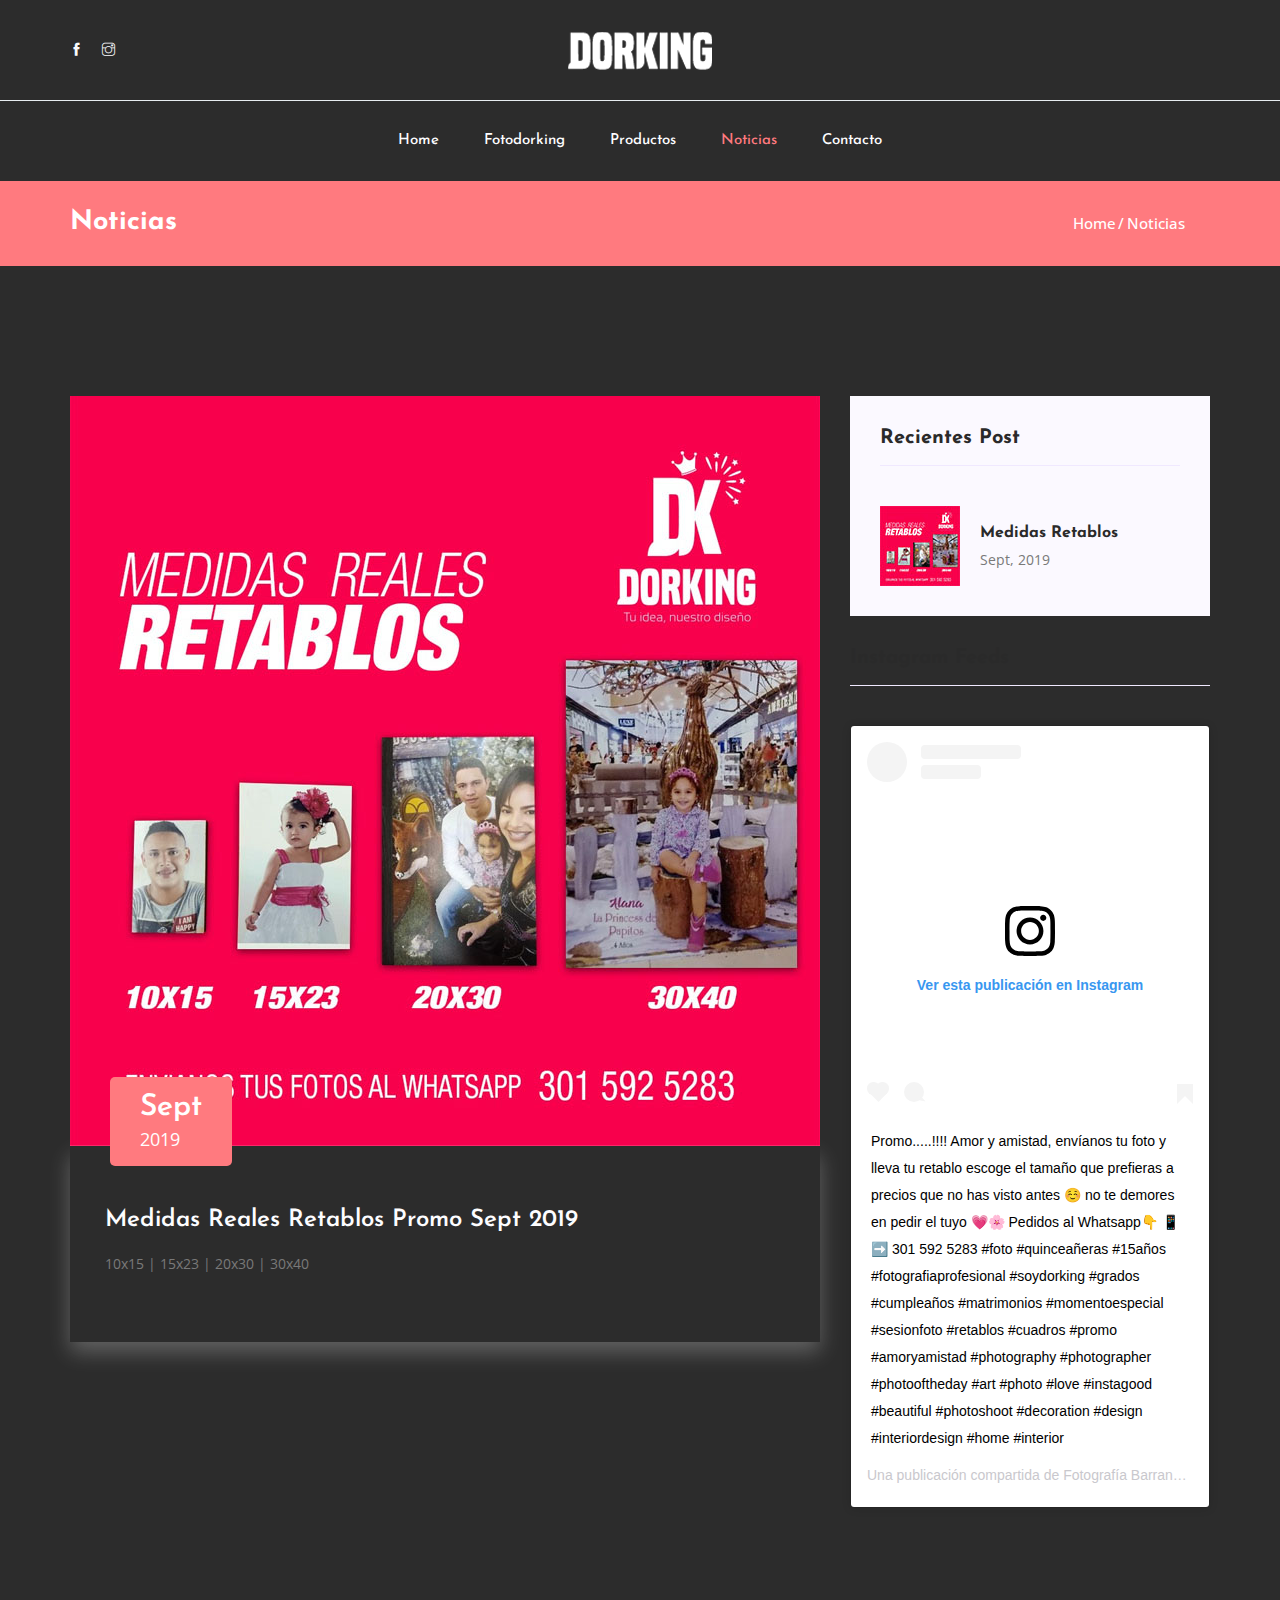
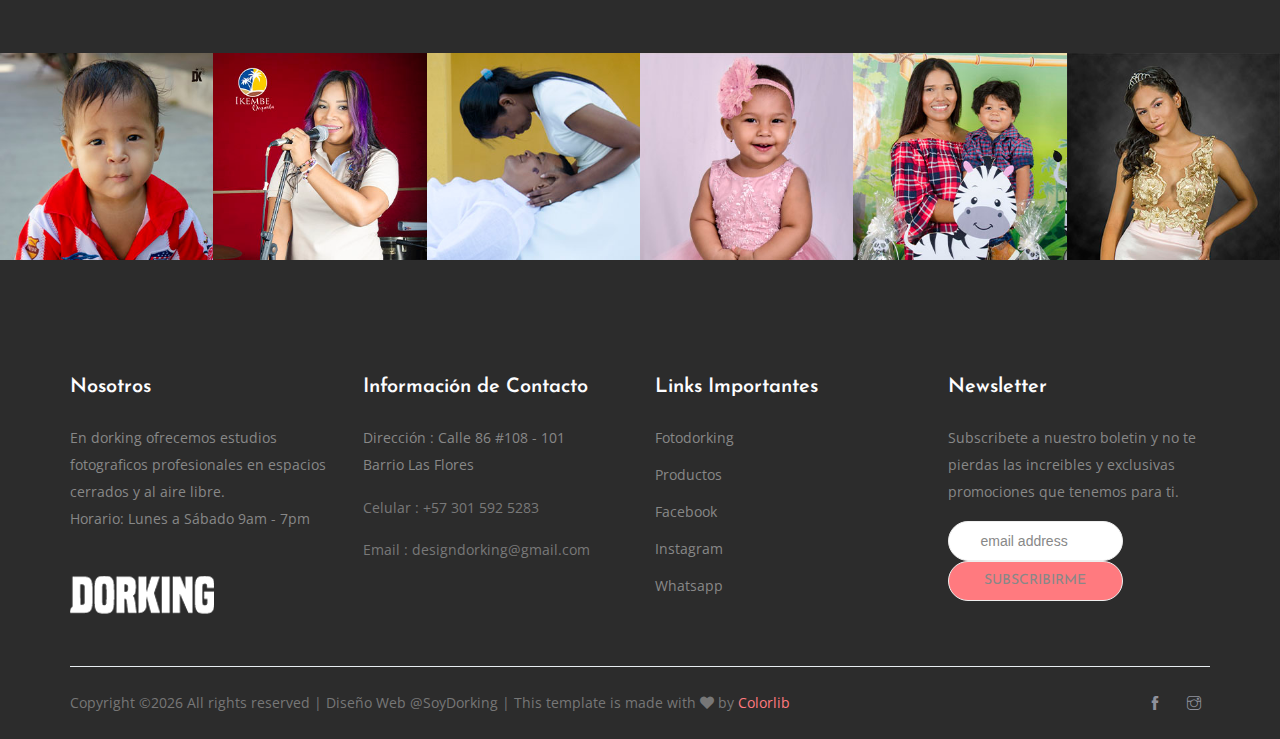
<file: noticias.html>
<!doctype html>
<html lang="en">
<head>
    <!-- Required meta tags -->
    <meta charset="utf-8">
    <meta name="viewport" content="width=device-width, initial-scale=1, shrink-to-fit=no">
    <link rel="icon" href="img/favicon.png" type="image/png">
    <title>Dorking / Fotografia</title>
    <!-- Bootstrap CSS -->
    <link rel="stylesheet" href="css/bootstrap.css">
    <link rel="stylesheet" href="css/themify-icons.css">
    <link rel="stylesheet" href="css/flaticon.css">
    <link rel="stylesheet" href="vendors/fontawesome/css/all.min.css">
    <link rel="stylesheet" href="vendors/animate-css/animate.css">
    <link rel="stylesheet" href="vendors/popup/magnific-popup.css">
    <!-- main css -->
    <link rel="stylesheet" href="css/style.css">
    <link rel="stylesheet" href="css/responsive.css">

        <!-- WhatsHelp.io widget -->
<script type="text/javascript">
    (function () {
        var options = {
            whatsapp: "+57 3015925283", // WhatsApp number
            call_to_action: "Hola aquí puedes cotizar en Dorking", // Call to action
            position: "right", // Position may be 'right' or 'left'
        };
        var proto = document.location.protocol, host = "whatshelp.io", url = proto + "//static." + host;
        var s = document.createElement('script'); s.type = 'text/javascript'; s.async = true; s.src = url + '/widget-send-button/js/init.js';
        s.onload = function () { WhWidgetSendButton.init(host, proto, options); };
        var x = document.getElementsByTagName('script')[0]; x.parentNode.insertBefore(s, x);
    })();
</script>
<!-- /WhatsHelp.io widget -->
</head>
<body>

    <!--================ Start header Top Area =================-->
    <section class="header-top">
        <div class="container">
            <div class="row align-items-center justify-content-between">
                <div class="col-6 col-lg-4">
                    <div class="float-left">
                        <ul class="header_social">
                            <li><a href="https://www.facebook.com/soydorking" target="_blank"><i class="ti-facebook"></i></a></li>
                            <li><a href="https://www.instagram.com/soydorking" target="_blank"><i class="ti-instagram"></i></a></li>
                        </ul>   
                    </div>
                </div>
                <div class="col-6 col-lg-4 col-md-6 col-sm-6 logo-wrapper">
                    <a href="index.html" class="logo">
                        <img src="img/logo.png" alt="">
                    </a>
                </div>
                <div class="col-lg-4 col-md-6 col-sm-6 search-trigger">
                    <div class="right-button">
                        <ul>
                            
                        </ul>
                    </div>
                </div>
            </div>
        </div>
    </section>
    <!--================ End header top Area =================-->

    <!-- Start header Menu Area -->
    <header id="header" class="header_area">
        <div class="main_menu">
            <nav class="navbar navbar-expand-lg navbar-light">
                <div class="container">
                    <button class="navbar-toggler" type="button" data-toggle="collapse" data-target="#navbarSupportedContent" aria-controls="navbarSupportedContent" aria-expanded="false" aria-label="Toggle navigation">
                        <span class="icon-bar"></span>
                        <span class="icon-bar"></span>
                        <span class="icon-bar"></span>
                    </button>
                    <!-- Collect the nav links, forms, and other content for toggling -->
                    <div class="collapse navbar-collapse offset" id="navbarSupportedContent">
                        <ul class="nav navbar-nav menu_nav ml-auto mr-auto">
                            <li class="nav-item"><a class="nav-link" href="index.html">Home</a></li> 
                            <li class="nav-item"><a class="nav-link" href="fotodorking.html">Fotodorking</a></li> 
                            <li class="nav-item"><a class="nav-link" href="productos.html">Productos</a></li>    
                            <!-- <li class="nav-item submenu dropdown">
                                <a href="#" class="nav-link dropdown-toggle" data-toggle="dropdown" role="button" aria-haspopup="true" aria-expanded="false">Blog</a>
                                <ul class="dropdown-menu">
                                    <li class="nav-item"><a class="nav-link" href="blog.html">Blog</a></li>
                                    <li class="nav-item"><a class="nav-link" href="single-blog.html">Blog Details</a></li>
                                </ul>
                            </li> -->
                            <li class="nav-item active"><a class="nav-link" href="noticias.html">Noticias</a></li>
                            <li class="nav-item"><a class="nav-link" href="contacto.html">Contacto</a></li>         
                        </ul>
                    </div>
                </div>
            </nav>
        </div>
    </header>
    <!-- End header MEnu Area -->


 
  <!--================Home Banner Area =================-->
    <section class="banner_area">
      <div class="banner_inner d-flex align-items-center">
        <div class="container">
          <div
            class="banner_content d-md-flex justify-content-between align-items-center"
          >
            <div class="mb-3 mb-md-0">
              <h2>Noticias</h2>
            </div>
            <div class="page_link">
              <a href="index.html">Home</a>
              <a href="noticias.html">Noticias</a>
            </div>
          </div>
        </div>
      </div>
    </section>
    <!--================End Home Banner Area =================-->


  <!--================Blog Area =================-->
  <section class="blog_area area-padding">
      <div class="container">
          <div class="row">
              <div class="col-lg-8 mb-5 mb-lg-0">
                  <div class="blog_left_sidebar">
                      <article class="blog_item">
                        <div class="blog_item_img">
                          <img class="card-img rounded-0" src="img/blog/main-blog/m-blog-1.jpg" alt="">
                          <a href="#" class="blog_item_date">
                            <h3>Sept</h3>
                            <p>2019</p>
                          </a>
                        </div>
                        
                        <div class="blog_details">
                            <a class="d-inline-block" href="single-blog.html">
                                <h2>Medidas Reales Retablos Promo Sept 2019</h2>
                            </a>
                            <p>10x15 | 15x23 | 20x30 | 30x40</p>
                            
                        </div>
                      </article>
                      
                  </div>
              </div>
              <div class="col-lg-4">
                  <div class="blog_right_sidebar">
                      
                      <aside class="single_sidebar_widget popular_post_widget">
                          <h3 class="widget_title">Recientes Post</h3>
                          <div class="media post_item">
                              <img src="img/blog/popular-post/post1.jpg" alt="post">
                              <div class="media-body">
                                  <a href="single-blog.html">
                                      <h3>Medidas Retablos</h3>
                                  </a>
                                  <p>Sept, 2019</p>
                              </div>
                          </div>
                          
                      </aside>
                      
                      <aside>
                        <h4 class="widget_title">Instagram Feeds</h4>
                        <ul class="instagram_row flex-wrap">
                      <blockquote class="instagram-media" data-instgrm-captioned data-instgrm-permalink="https://www.instagram.com/p/B2Vf7wvJJ3v/?utm_source=ig_embed&amp;utm_campaign=loading" data-instgrm-version="12" style=" background:#FFF; border:0; border-radius:3px; box-shadow:0 0 1px 0 rgba(0,0,0,0.5),0 1px 10px 0 rgba(0,0,0,0.15); margin: 1px; max-width:540px; min-width:200px; padding:0; width:99.375%; width:-webkit-calc(100% - 2px); width:calc(100% - 2px);"><div style="padding:16px;"> <a href="https://www.instagram.com/p/B2Vf7wvJJ3v/?utm_source=ig_embed&amp;utm_campaign=loading" style=" background:#FFFFFF; line-height:0; padding:0 0; text-align:center; text-decoration:none; width:100%;" target="_blank"> <div style=" display: flex; flex-direction: row; align-items: center;"> <div style="background-color: #F4F4F4; border-radius: 50%; flex-grow: 0; height: 40px; margin-right: 14px; width: 40px;"></div> <div style="display: flex; flex-direction: column; flex-grow: 1; justify-content: center;"> <div style=" background-color: #F4F4F4; border-radius: 4px; flex-grow: 0; height: 14px; margin-bottom: 6px; width: 100px;"></div> <div style=" background-color: #F4F4F4; border-radius: 4px; flex-grow: 0; height: 14px; width: 60px;"></div></div></div><div style="padding: 19% 0;"></div> <div style="display:block; height:50px; margin:0 auto 12px; width:50px;"><svg width="50px" height="50px" viewBox="0 0 60 60" version="1.1" xmlns="https://www.w3.org/2000/svg" xmlns:xlink="https://www.w3.org/1999/xlink"><g stroke="none" stroke-width="1" fill="none" fill-rule="evenodd"><g transform="translate(-511.000000, -20.000000)" fill="#000000"><g><path d="M556.869,30.41 C554.814,30.41 553.148,32.076 553.148,34.131 C553.148,36.186 554.814,37.852 556.869,37.852 C558.924,37.852 560.59,36.186 560.59,34.131 C560.59,32.076 558.924,30.41 556.869,30.41 M541,60.657 C535.114,60.657 530.342,55.887 530.342,50 C530.342,44.114 535.114,39.342 541,39.342 C546.887,39.342 551.658,44.114 551.658,50 C551.658,55.887 546.887,60.657 541,60.657 M541,33.886 C532.1,33.886 524.886,41.1 524.886,50 C524.886,58.899 532.1,66.113 541,66.113 C549.9,66.113 557.115,58.899 557.115,50 C557.115,41.1 549.9,33.886 541,33.886 M565.378,62.101 C565.244,65.022 564.756,66.606 564.346,67.663 C563.803,69.06 563.154,70.057 562.106,71.106 C561.058,72.155 560.06,72.803 558.662,73.347 C557.607,73.757 556.021,74.244 553.102,74.378 C549.944,74.521 548.997,74.552 541,74.552 C533.003,74.552 532.056,74.521 528.898,74.378 C525.979,74.244 524.393,73.757 523.338,73.347 C521.94,72.803 520.942,72.155 519.894,71.106 C518.846,70.057 518.197,69.06 517.654,67.663 C517.244,66.606 516.755,65.022 516.623,62.101 C516.479,58.943 516.448,57.996 516.448,50 C516.448,42.003 516.479,41.056 516.623,37.899 C516.755,34.978 517.244,33.391 517.654,32.338 C518.197,30.938 518.846,29.942 519.894,28.894 C520.942,27.846 521.94,27.196 523.338,26.654 C524.393,26.244 525.979,25.756 528.898,25.623 C532.057,25.479 533.004,25.448 541,25.448 C548.997,25.448 549.943,25.479 553.102,25.623 C556.021,25.756 557.607,26.244 558.662,26.654 C560.06,27.196 561.058,27.846 562.106,28.894 C563.154,29.942 563.803,30.938 564.346,32.338 C564.756,33.391 565.244,34.978 565.378,37.899 C565.522,41.056 565.552,42.003 565.552,50 C565.552,57.996 565.522,58.943 565.378,62.101 M570.82,37.631 C570.674,34.438 570.167,32.258 569.425,30.349 C568.659,28.377 567.633,26.702 565.965,25.035 C564.297,23.368 562.623,22.342 560.652,21.575 C558.743,20.834 556.562,20.326 553.369,20.18 C550.169,20.033 549.148,20 541,20 C532.853,20 531.831,20.033 528.631,20.18 C525.438,20.326 523.257,20.834 521.349,21.575 C519.376,22.342 517.703,23.368 516.035,25.035 C514.368,26.702 513.342,28.377 512.574,30.349 C511.834,32.258 511.326,34.438 511.181,37.631 C511.035,40.831 511,41.851 511,50 C511,58.147 511.035,59.17 511.181,62.369 C511.326,65.562 511.834,67.743 512.574,69.651 C513.342,71.625 514.368,73.296 516.035,74.965 C517.703,76.634 519.376,77.658 521.349,78.425 C523.257,79.167 525.438,79.673 528.631,79.82 C531.831,79.965 532.853,80.001 541,80.001 C549.148,80.001 550.169,79.965 553.369,79.82 C556.562,79.673 558.743,79.167 560.652,78.425 C562.623,77.658 564.297,76.634 565.965,74.965 C567.633,73.296 568.659,71.625 569.425,69.651 C570.167,67.743 570.674,65.562 570.82,62.369 C570.966,59.17 571,58.147 571,50 C571,41.851 570.966,40.831 570.82,37.631"></path></g></g></g></svg></div><div style="padding-top: 8px;"> <div style=" color:#3897f0; font-family:Arial,sans-serif; font-size:14px; font-style:normal; font-weight:550; line-height:18px;"> Ver esta publicación en Instagram</div></div><div style="padding: 12.5% 0;"></div> <div style="display: flex; flex-direction: row; margin-bottom: 14px; align-items: center;"><div> <div style="background-color: #F4F4F4; border-radius: 50%; height: 12.5px; width: 12.5px; transform: translateX(0px) translateY(7px);"></div> <div style="background-color: #F4F4F4; height: 12.5px; transform: rotate(-45deg) translateX(3px) translateY(1px); width: 12.5px; flex-grow: 0; margin-right: 14px; margin-left: 2px;"></div> <div style="background-color: #F4F4F4; border-radius: 50%; height: 12.5px; width: 12.5px; transform: translateX(9px) translateY(-18px);"></div></div><div style="margin-left: 8px;"> <div style=" background-color: #F4F4F4; border-radius: 50%; flex-grow: 0; height: 20px; width: 20px;"></div> <div style=" width: 0; height: 0; border-top: 2px solid transparent; border-left: 6px solid #f4f4f4; border-bottom: 2px solid transparent; transform: translateX(16px) translateY(-4px) rotate(30deg)"></div></div><div style="margin-left: auto;"> <div style=" width: 0px; border-top: 8px solid #F4F4F4; border-right: 8px solid transparent; transform: translateY(16px);"></div> <div style=" background-color: #F4F4F4; flex-grow: 0; height: 12px; width: 16px; transform: translateY(-4px);"></div> <div style=" width: 0; height: 0; border-top: 8px solid #F4F4F4; border-left: 8px solid transparent; transform: translateY(-4px) translateX(8px);"></div></div></div></a> <p style=" margin:8px 0 0 0; padding:0 4px;"> <a href="https://www.instagram.com/p/B2Vf7wvJJ3v/?utm_source=ig_embed&amp;utm_campaign=loading" style=" color:#000; font-family:Arial,sans-serif; font-size:14px; font-style:normal; font-weight:normal; line-height:17px; text-decoration:none; word-wrap:break-word;" target="_blank">Promo.....!!!! Amor y amistad, envíanos tu foto y lleva tu retablo escoge el tamaño que prefieras a precios que no has visto antes ☺️ no te demores en pedir el tuyo 💗🌸 Pedidos al Whatsapp👇 📱➡️ 301 592 5283 #foto #quinceañeras #15años #fotografiaprofesional #soydorking #grados #cumpleaños #matrimonios #momentoespecial #sesionfoto #retablos #cuadros #promo #amoryamistad #photography #photographer #photooftheday #art #photo #love #instagood #beautiful #photoshoot #decoration #design #interiordesign #home #interior</a></p> <p style=" color:#c9c8cd; font-family:Arial,sans-serif; font-size:14px; line-height:17px; margin-bottom:0; margin-top:8px; overflow:hidden; padding:8px 0 7px; text-align:center; text-overflow:ellipsis; white-space:nowrap;">Una publicación compartida de <a href="https://www.instagram.com/soydorking/?utm_source=ig_embed&amp;utm_campaign=loading" style=" color:#c9c8cd; font-family:Arial,sans-serif; font-size:14px; font-style:normal; font-weight:normal; line-height:17px;" target="_blank"> Fotografía Barranquilla</a> (@soydorking) el <time style=" font-family:Arial,sans-serif; font-size:14px; line-height:17px;" datetime="2019-09-13T03:14:37+00:00">12 Sep, 2019 a las 8:14 PDT</time></p></div></blockquote> <script async src="//www.instagram.com/embed.js"></script>
                        </ul>
                      </aside>

                  </div>
              </div>
          </div>
      </div>
  </section>
  <!--================Blog Area =================-->


    <!-- ================ Instargram Area Starts ================= -->  

    <section class="instagram">
        <div class="row no-gutters">
            <div class="col-2">
                <a><img src="img/instagram/1.jpg" alt=""></a>
            </div>
            <div class="col-2">
                <a><img src="img/instagram/2.jpg" alt=""></a>
            </div>
            <div class="col-2">
                <a><img src="img/instagram/3.jpg" alt=""></a>
            </div>
            <div class="col-2">
                <a><img src="img/instagram/4.jpg" alt=""></a>
            </div>
            <div class="col-2">
                <a><img src="img/instagram/5.jpg" alt=""></a>
            </div>
            <div class="col-2">
                <a><img src="img/instagram/6.jpg" alt=""></a>
            </div>
        </div>
    </section>

    <!-- ================ Instargram Area End ================= -->  


   
    <!-- ================ start footer Area ================= -->
    <footer class="footer-area">
        <div class="container">
            <div class="row">

                <div class="col-lg-3 col-sm-6 mb-4 mb-xl-0 single-footer-widget">
                    <h4>Nosotros</h4>
                    <p>En dorking ofrecemos estudios fotograficos profesionales en espacios cerrados y al aire libre. <br> Horario: Lunes a Sábado 9am - 7pm</p>
                    <div class="footer-logo">
                        <img src="img/logo.png" alt="">
                    </div>
                </div>

                <div class="col-lg-3 col-sm-6 mb-4 mb-xl-0 single-footer-widget">
                    <h4>Información de Contacto</h4>
                    <div class="footer-address">
                        <p>Dirección : Calle 86 #108 - 101 <br> Barrio Las Flores</p>
                        <span>Celular : +57 301 592 5283</span>
                        <span>Email : designdorking@gmail.com</span>
                    </div>
                </div>

                <div class="col-lg-3 col-sm-6 mb-4 mb-xl-0 single-footer-widget">
                    <h4>Links Importantes</h4>
                    <ul>
                        <li><a href="fotodorking.html" target="_blank">Fotodorking</a></li>
                        <li><a href="productos.html" target="_blank">Productos</a></li>
                        <li><a href="https://www.facebook.com/soydorking" target="_blank">Facebook</a></li>
                        <li><a href="https://www.instagram.com/soydorking" target="_blank">Instagram</a></li>
                        <li><a href="https://wa.me/573015925283">Whatsapp</a></li>
                    </ul>
                </div>

                <div class="col-lg-3 col-sm-6 col-md-6 mb-4 mb-xl-0 single-footer-widget">
                    <h4>Newsletter</h4>
                    <p>Subscribete a nuestro boletin y no te pierdas las increibles y exclusivas promociones que tenemos para ti.</p>


<!-- Begin Mailchimp Signup Form -->
<link href="//cdn-images.mailchimp.com/embedcode/slim-10_7.css" rel="stylesheet" type="text/css">
<style type="text/css">

#mc_embed_signup{background: none; clear:left; font:14px Helvetica,Arial,sans-serif; }

#mc_embed_signup form {padding: 0px;}

#mc_embed_signup input.button {padding: 2px;}

#mc_embed_signup .button { background-color: #ff7a7f;}

/* Add your own Mailchimp form style overrides in your site stylesheet or in this style block.
	   We recommend moving this block and the preceding CSS link to the HEAD of your HTML file. */

</style>
<div id="mc_embed_signup">
<form action="https://instagram.us19.list-manage.com/subscribe/post?u=56d97f920477a7c646d601c9b&amp;id=8d1a7e8801" method="post" id="mc-embedded-subscribe-form" name="mc-embedded-subscribe-form" class="validate" target="_blank" novalidate>
    <div id="mc_embed_signup_scroll">
	<input type="email" value="" name="EMAIL" class="email" id="mce-EMAIL" placeholder="email address" required>
    <!-- real people should not fill this in and expect good things - do not remove this or risk form bot signups-->
    <div style="position: absolute; left: -5000px;" aria-hidden="true"><input type="text" name="b_56d97f920477a7c646d601c9b_8d1a7e8801" tabindex="-1" value=""></div>
    <div class="clear"><input type="submit" value="Subscribirme" name="subscribe" id="mc-embedded-subscribe" class="button"></div>
    </div>
</form>
</div>

<!--End mc_embed_signup-->

                </div>

            </div>
        
        <div class="footer-bottom row align-items-center text-center text-lg-left no-gutters">
            <p class="footer-text m-0 col-lg-8 col-md-12"><!-- Link back to Colorlib can't be removed. Template is licensed under CC BY 3.0. -->
Copyright &copy;<script>document.write(new Date().getFullYear());</script> All rights reserved | Diseño Web @SoyDorking | This template is made with <i class="fa fa-heart" aria-hidden="true"></i> by <a href="https://colorlib.com" target="_blank">Colorlib</a>
<!-- Link back to Colorlib can't be removed. Template is licensed under CC BY 3.0. --></p>
            <div class="col-lg-4 col-md-12 text-center text-lg-right footer-social">
                <a href="https://www.facebook.com/soydorking" target="_blank"><i class="ti-facebook"></i></a>
                <a href="https://www.instagram.com/soydorking" target="_blank"><i class="ti-instagram"></i></a>
            </div>
        </div>
    </div>
</footer>
<!-- ================ End footer Area ================= -->






<!-- Optional JavaScript -->
<!-- jQuery first, then Popper.js, then Bootstrap JS -->
<script src="js/jquery-2.2.4.min.js"></script>
<script src="js/popper.js"></script>
<script src="js/bootstrap.min.js"></script>
<script src="js/stellar.js"></script>
<script src="vendors/popup/jquery.magnific-popup.min.js"></script>
<script src="js/jquery.ajaxchimp.min.js"></script>
<script src="js/waypoints.min.js"></script>
<script src="js/mail-script.js"></script>
<script src="js/contact.js"></script>
<script src="js/jquery.form.js"></script>
<script src="js/jquery.validate.min.js"></script>
<script src="js/mail-script.js"></script>
<script src="js/theme.js"></script>
</body>
</html>
</file>
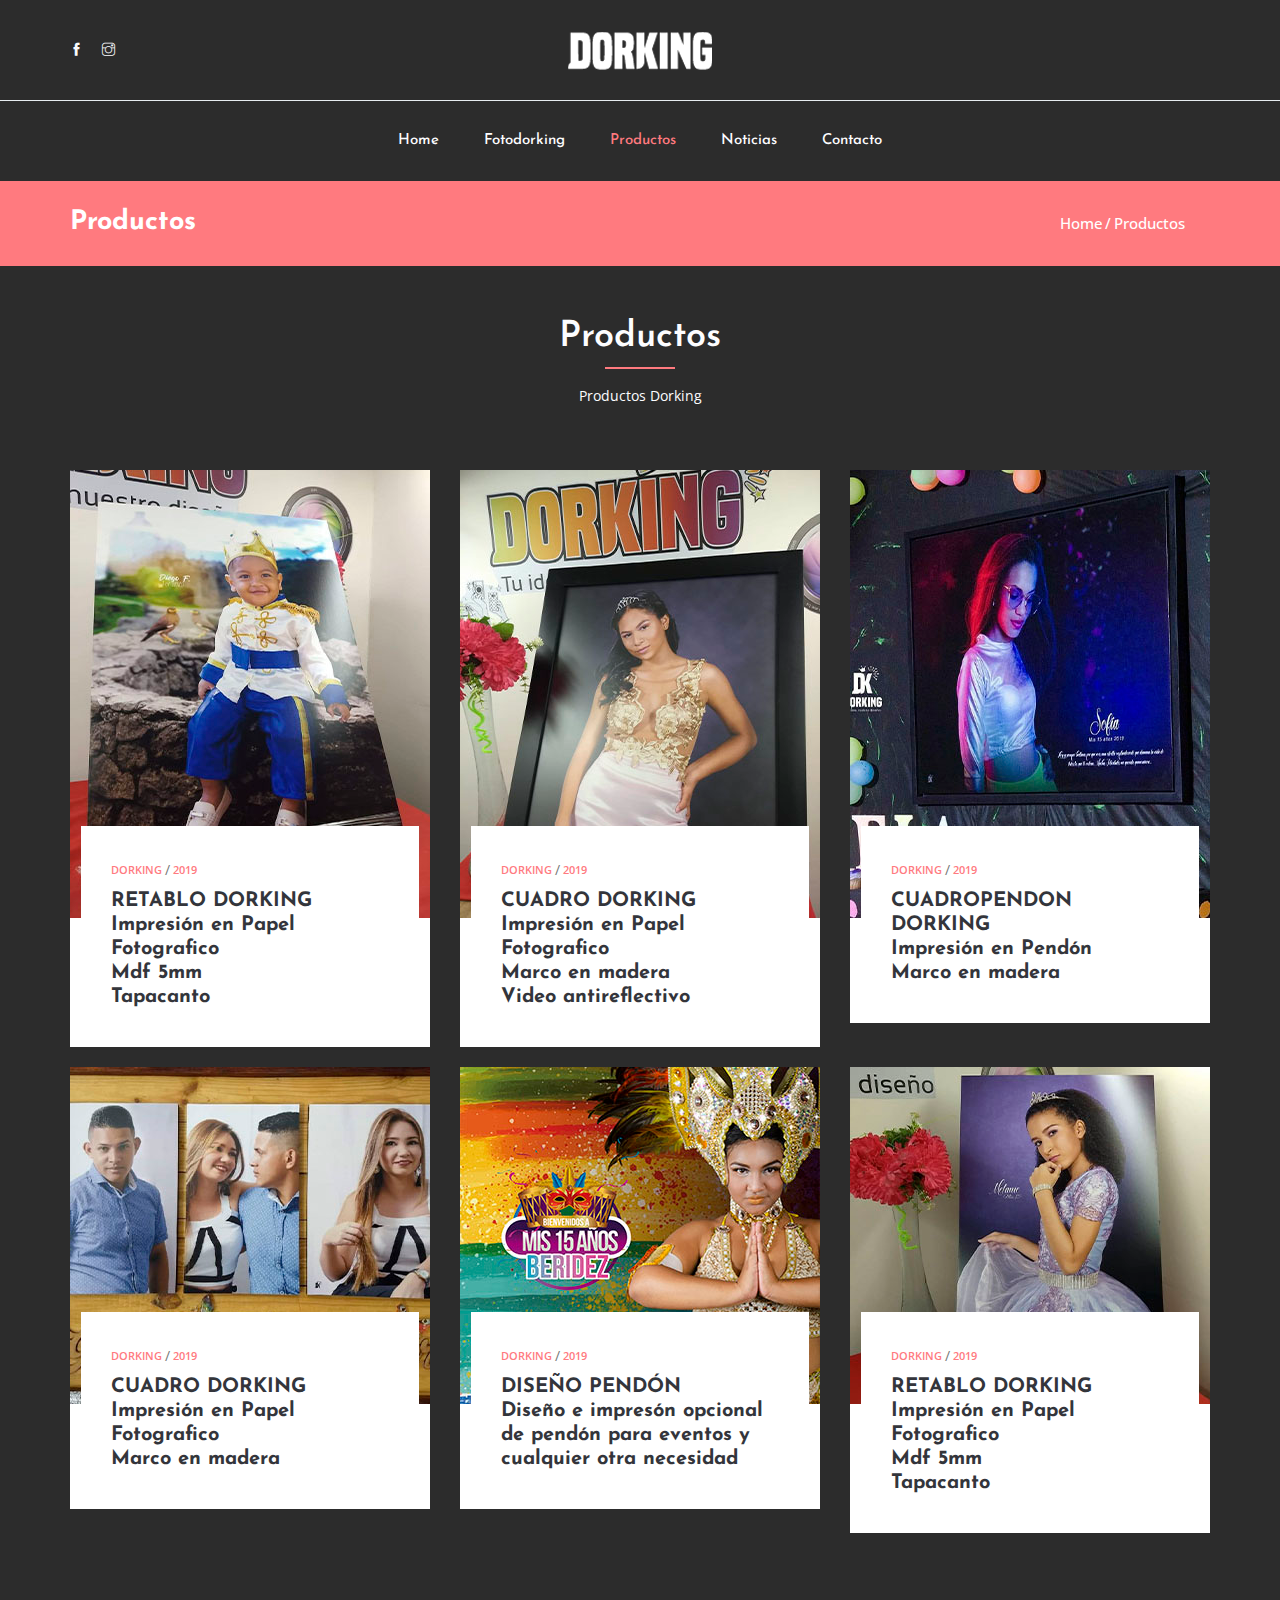
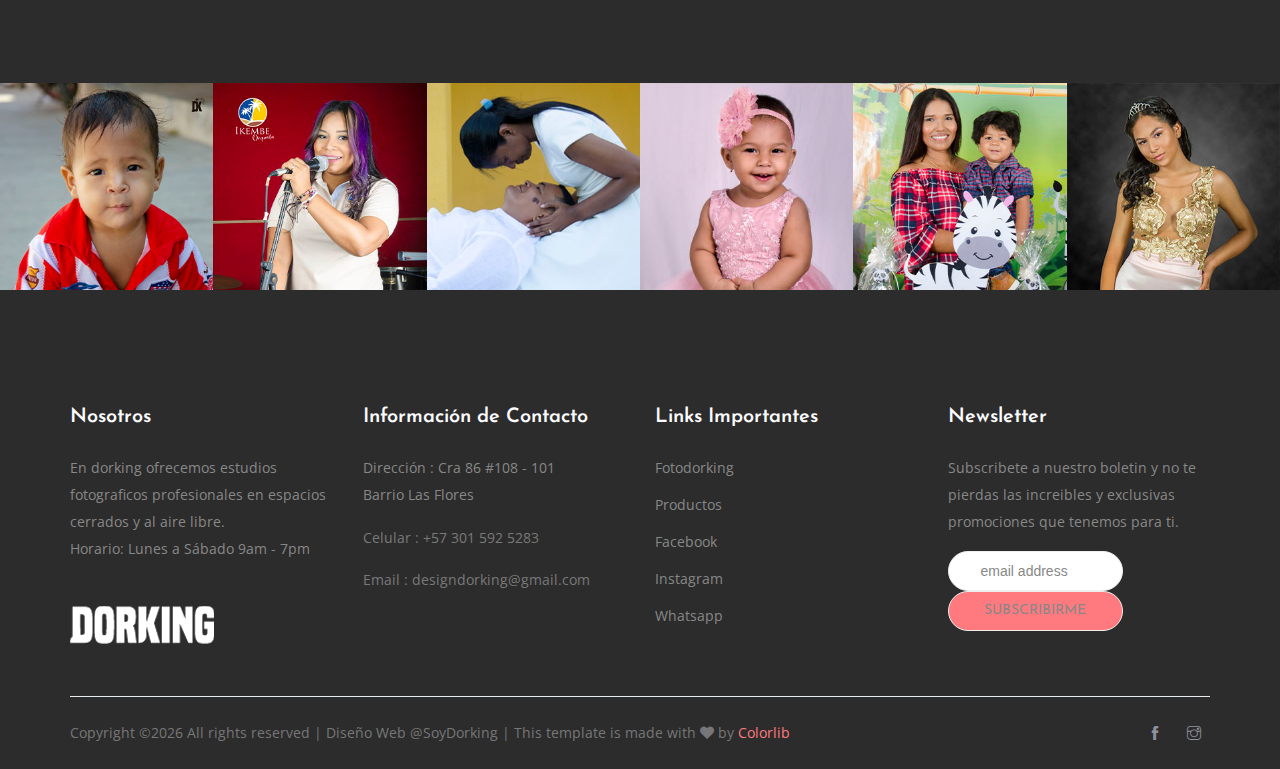
<file: productos.html>
<!doctype html>
<html lang="en">
<head>
    <!-- Required meta tags -->
    <meta charset="utf-8">
    <meta name="viewport" content="width=device-width, initial-scale=1, shrink-to-fit=no">
    <link rel="icon" href="img/favicon.png" type="image/png">
    <title>Dorking / Fotografia</title>
    <!-- Bootstrap CSS -->
    <link rel="stylesheet" href="css/bootstrap.css">
    <link rel="stylesheet" href="css/themify-icons.css">
    <link rel="stylesheet" href="css/flaticon.css">
    <link rel="stylesheet" href="vendors/fontawesome/css/all.min.css">
    <link rel="stylesheet" href="vendors/animate-css/animate.css">
    <link rel="stylesheet" href="vendors/popup/magnific-popup.css">
    <!-- main css -->
    <link rel="stylesheet" href="css/style.css">
    <link rel="stylesheet" href="css/responsive.css">

        <!-- WhatsHelp.io widget -->
<script type="text/javascript">
    (function () {
        var options = {
            whatsapp: "+57 3015925283", // WhatsApp number
            call_to_action: "Hola aquí puedes cotizar en Dorking", // Call to action
            position: "right", // Position may be 'right' or 'left'
        };
        var proto = document.location.protocol, host = "whatshelp.io", url = proto + "//static." + host;
        var s = document.createElement('script'); s.type = 'text/javascript'; s.async = true; s.src = url + '/widget-send-button/js/init.js';
        s.onload = function () { WhWidgetSendButton.init(host, proto, options); };
        var x = document.getElementsByTagName('script')[0]; x.parentNode.insertBefore(s, x);
    })();
</script>
<!-- /WhatsHelp.io widget -->
</head>
<body>

    <!--================ Start header Top Area =================-->
    <section class="header-top">
        <div class="container">
            <div class="row align-items-center justify-content-between">
                <div class="col-6 col-lg-4">
                    <div class="float-left">
                        <ul class="header_social">
                            <li><a href="https://www.facebook.com/soydorking" target="_blank"><i class="ti-facebook"></i></a></li>
                            <li><a href="https://www.instagram.com/soydorking" target="_blank"><i class="ti-instagram"></i></a></li>
                        </ul>   
                    </div>
                </div>
                <div class="col-6 col-lg-4 col-md-6 col-sm-6 logo-wrapper">
                    <a href="index.html" class="logo">
                        <img src="img/logo.png" alt="">
                    </a>
                </div>
                <div class="col-lg-4 col-md-6 col-sm-6 search-trigger">
                    <div class="right-button">
                        <ul>
                            
                        </ul>
                    </div>
                </div>
            </div>
        </div>
    </section>
    <!--================ End header top Area =================-->

    <!-- Start header Menu Area -->
    <header id="header" class="header_area">
        <div class="main_menu">
            <nav class="navbar navbar-expand-lg navbar-light">
                <div class="container">
                    <button class="navbar-toggler" type="button" data-toggle="collapse" data-target="#navbarSupportedContent" aria-controls="navbarSupportedContent" aria-expanded="false" aria-label="Toggle navigation">
                        <span class="icon-bar"></span>
                        <span class="icon-bar"></span>
                        <span class="icon-bar"></span>
                    </button>
                    <!-- Collect the nav links, forms, and other content for toggling -->
                    <div class="collapse navbar-collapse offset" id="navbarSupportedContent">
                        <ul class="nav navbar-nav menu_nav ml-auto mr-auto">
                            <li class="nav-item"><a class="nav-link" href="index.html">Home</a></li> 
                            <li class="nav-item"><a class="nav-link" href="fotodorking.html">Fotodorking</a></li> 
                            <li class="nav-item active"><a class="nav-link" href="productos.html">Productos</a></li>    
                            <!-- <li class="nav-item submenu dropdown">
                                <a href="#" class="nav-link dropdown-toggle" data-toggle="dropdown" role="button" aria-haspopup="true" aria-expanded="false">Blog</a>
                                <ul class="dropdown-menu">
                                    <li class="nav-item"><a class="nav-link" href="blog.html">Blog</a></li>
                                    <li class="nav-item"><a class="nav-link" href="single-blog.html">Blog Details</a></li>
                                </ul>
                            </li> -->
                            <li class="nav-item"><a class="nav-link" href="noticias.html">Noticias</a></li>
                            <li class="nav-item"><a class="nav-link" href="contacto.html">Contacto</a></li>         
                        </ul>
                    </div>
                </div>
            </nav>
        </div>
    </header>
    <!-- End header MEnu Area -->

    <!--================Fullwidth block Area =================-->


    <!--================Home Banner Area =================-->
    <section class="banner_area">
      <div class="banner_inner d-flex align-items-center">
        <div class="container">
          <div
            class="banner_content d-md-flex justify-content-between align-items-center"
          >
            <div class="mb-3 mb-md-0">
              <h2>Productos</h2>
            </div>
            <div class="page_link">
              <a href="index.html">Home</a>
              <a href="productos.html">Productos</a>
            </div>
          </div>
        </div>
      </div>
    </section>
    <!--================End Home Banner Area =================-->

    <!--================Category  Area Start =================-->

    <div class="row">
        <div class="area-heading" style="padding-top: 50px;">
            <h3>Productos</h3>
            <p>Productos Dorking</p>
        </div>
    </div>

    <section class="category-page area-padding" style="
    padding-top: 0px;
">
        <div class="container">
            <div class="row">
                <div class="col-md-6 col-lg-4">
                    <div class="single-category">
                        <div class="thumb">
                            <img class="img-fluid" src="img/category/2.jpg" alt="">
                        </div>
                        <div class="short_details">
                            <div class="meta-top d-flex">
                                <a>Dorking </a>/
                                <a> 2019</a>
                            </div>
                            <a class="d-block">
                                <h4>RETABLO DORKING <br>Impresión en Papel Fotografico<br>Mdf 5mm<br>Tapacanto </h4>
                            </a>
                        </div>
                    </div> 
                </div>
                <div class="col-md-6 col-lg-4">
                    <div class="single-category">
                        <div class="thumb">
                            <img class="img-fluid" src="img/category/1.jpg" alt="">
                        </div>
                        <div class="short_details">
                            <div class="meta-top d-flex">
                                <a>Dorking </a>/
                                <a> 2019</a>
                            </div>
                            <a class="d-block">
                                <h4>CUADRO DORKING <br>Impresión en Papel Fotografico<br>Marco en madera<br>Video antireflectivo </h4>
                            </a>
                        </div>
                    </div> 
                </div>
                <div class="col-md-6 col-lg-4">
                    <div class="single-category">
                        <div class="thumb">
                            <img class="img-fluid" src="img/category/4.jpg" alt="">
                        </div>
                        <div class="short_details">
                            <div class="meta-top d-flex">
                                <a>Dorking </a>/
                                <a> 2019</a>
                            </div>
                            <a class="d-block">
                                <h4>CUADROPENDON DORKING <br>Impresión en Pendón<br>Marco en madera </h4>
                            </a>
                        </div>
                    </div> 
                </div>
                <div class="col-md-6 col-lg-4">
                    <div class="single-category">
                        <div class="thumb">
                            <img class="img-fluid" src="img/category/3.jpg" alt="">
                        </div>
                        <div class="short_details">
                            <div class="meta-top d-flex">
                                <a>Dorking </a>/
                                <a> 2019</a>
                            </div>
                            <a class="d-block">
                                <h4>CUADRO DORKING <br>Impresión en Papel Fotografico<br>Marco en madera </h4>
                            </a>
                            
                        </div>
                    </div> 
                </div>
                <div class="col-md-6 col-lg-4">
                    <div class="single-category">
                        <div class="thumb">
                            <img class="img-fluid" src="img/category/5.jpg" alt="">
                        </div>
                        <div class="short_details">
                            <div class="meta-top d-flex">
                                <a>Dorking </a>/
                                <a> 2019</a>
                            </div>
                            <a class="d-block">
                                <h4>DISEÑO PENDÓN <br> Diseño e impresón opcional de pendón para eventos y cualquier otra necesidad </h4>
                            </a>
                        </div>
                    </div> 
                </div>
                <div class="col-md-6 col-lg-4">
                    <div class="single-category">
                        <div class="thumb">
                            <img class="img-fluid" src="img/category/7.jpg" alt="">
                        </div>
                        <div class="short_details">
                            <div class="meta-top d-flex">
                                <a href="#">Dorking </a>/
                                <a href="#"> 2019</a>
                            </div>
                            <a class="d-block" href="single-blog.html">
                                <h4>RETABLO DORKING <br>Impresión en Papel Fotografico<br>Mdf 5mm<br>Tapacanto </h4>
                            </a>
                        </div>
                    </div> 
                </div>           
                
            </div>
        </div>
    </section>
    <!--================Category  Area End =================-->

    <!-- ================ Instargram Area Starts ================= -->  

    <section class="instagram">
        <div class="row no-gutters">
            <div class="col-2">
                <a><img src="img/instagram/1.jpg" alt=""></a>
            </div>
            <div class="col-2">
                <a><img src="img/instagram/2.jpg" alt=""></a>
            </div>
            <div class="col-2">
                <a><img src="img/instagram/3.jpg" alt=""></a>
            </div>
            <div class="col-2">
                <a><img src="img/instagram/4.jpg" alt=""></a>
            </div>
            <div class="col-2">
                <a><img src="img/instagram/5.jpg" alt=""></a>
            </div>
            <div class="col-2">
                <a><img src="img/instagram/6.jpg" alt=""></a>
            </div>
        </div>
    </section>

    <!-- ================ Instargram Area End ================= -->  


    <!-- ================ start footer Area ================= -->
    <footer class="footer-area">
        <div class="container">
            <div class="row">

                <div class="col-lg-3 col-sm-6 mb-4 mb-xl-0 single-footer-widget">
                    <h4>Nosotros</h4>
                    <p>En dorking ofrecemos estudios fotograficos profesionales en espacios cerrados y al aire libre. <br> Horario: Lunes a Sábado 9am - 7pm</p>
                    <div class="footer-logo">
                        <img src="img/logo.png" alt="">
                    </div>
                </div>

                <div class="col-lg-3 col-sm-6 mb-4 mb-xl-0 single-footer-widget">
                    <h4>Información de Contacto</h4>
                    <div class="footer-address">
                        <p>Dirección : Cra 86 #108 - 101 <br> Barrio Las Flores</p>
                        <span>Celular : +57 301 592 5283</span>
                        <span>Email : designdorking@gmail.com</span>
                    </div>
                </div>

                <div class="col-lg-3 col-sm-6 mb-4 mb-xl-0 single-footer-widget">
                    <h4>Links Importantes</h4>
                    <ul>
                        <li><a href="fotodorking.html" target="_blank">Fotodorking</a></li>
                        <li><a href="productos.html" target="_blank">Productos</a></li>
                        <li><a href="https://www.facebook.com/soydorking" target="_blank">Facebook</a></li>
                        <li><a href="https://www.instagram.com/soydorking" target="_blank">Instagram</a></li>
                        <li><a href="https://wa.me/573015925283">Whatsapp</a></li>
                    </ul>
                </div>

                <div class="col-lg-3 col-sm-6 col-md-6 mb-4 mb-xl-0 single-footer-widget">
                    <h4>Newsletter</h4>
                    <p>Subscribete a nuestro boletin y no te pierdas las increibles y exclusivas promociones que tenemos para ti.</p>


<!-- Begin Mailchimp Signup Form -->
<link href="//cdn-images.mailchimp.com/embedcode/slim-10_7.css" rel="stylesheet" type="text/css">
<style type="text/css">

#mc_embed_signup{background: none; clear:left; font:14px Helvetica,Arial,sans-serif; }

#mc_embed_signup form {padding: 0px;}

#mc_embed_signup input.button {padding: 2px;}

#mc_embed_signup .button { background-color: #ff7a7f;}

/* Add your own Mailchimp form style overrides in your site stylesheet or in this style block.
	   We recommend moving this block and the preceding CSS link to the HEAD of your HTML file. */

</style>
<div id="mc_embed_signup">
<form action="https://instagram.us19.list-manage.com/subscribe/post?u=56d97f920477a7c646d601c9b&amp;id=8d1a7e8801" method="post" id="mc-embedded-subscribe-form" name="mc-embedded-subscribe-form" class="validate" target="_blank" novalidate>
    <div id="mc_embed_signup_scroll">
	<input type="email" value="" name="EMAIL" class="email" id="mce-EMAIL" placeholder="email address" required>
    <!-- real people should not fill this in and expect good things - do not remove this or risk form bot signups-->
    <div style="position: absolute; left: -5000px;" aria-hidden="true"><input type="text" name="b_56d97f920477a7c646d601c9b_8d1a7e8801" tabindex="-1" value=""></div>
    <div class="clear"><input type="submit" value="Subscribirme" name="subscribe" id="mc-embedded-subscribe" class="button"></div>
    </div>
</form>
</div>

<!--End mc_embed_signup-->

                </div>

            </div>
        
        <div class="footer-bottom row align-items-center text-center text-lg-left no-gutters">
            <p class="footer-text m-0 col-lg-8 col-md-12"><!-- Link back to Colorlib can't be removed. Template is licensed under CC BY 3.0. -->
Copyright &copy;<script>document.write(new Date().getFullYear());</script> All rights reserved | Diseño Web @SoyDorking | This template is made with <i class="fa fa-heart" aria-hidden="true"></i> by <a href="https://colorlib.com" target="_blank">Colorlib</a>
<!-- Link back to Colorlib can't be removed. Template is licensed under CC BY 3.0. --></p>
            <div class="col-lg-4 col-md-12 text-center text-lg-right footer-social">
                <a href="https://www.facebook.com/soydorking" target="_blank"><i class="ti-facebook"></i></a>
                <a href="https://www.instagram.com/soydorking" target="_blank"><i class="ti-instagram"></i></a>
            </div>
        </div>
    </div>
</footer>
<!-- ================ End footer Area ================= -->






<!-- Optional JavaScript -->
<!-- jQuery first, then Popper.js, then Bootstrap JS -->
<script src="js/jquery-2.2.4.min.js"></script>
<script src="js/popper.js"></script>
<script src="js/bootstrap.min.js"></script>
<script src="js/stellar.js"></script>
<script src="vendors/popup/jquery.magnific-popup.min.js"></script>
<script src="js/jquery.ajaxchimp.min.js"></script>
<script src="js/waypoints.min.js"></script>
<script src="js/mail-script.js"></script>
<script src="js/contact.js"></script>
<script src="js/jquery.form.js"></script>
<script src="js/jquery.validate.min.js"></script>
<script src="js/mail-script.js"></script>
<script src="js/theme.js"></script>
</body>
</html>
</file>
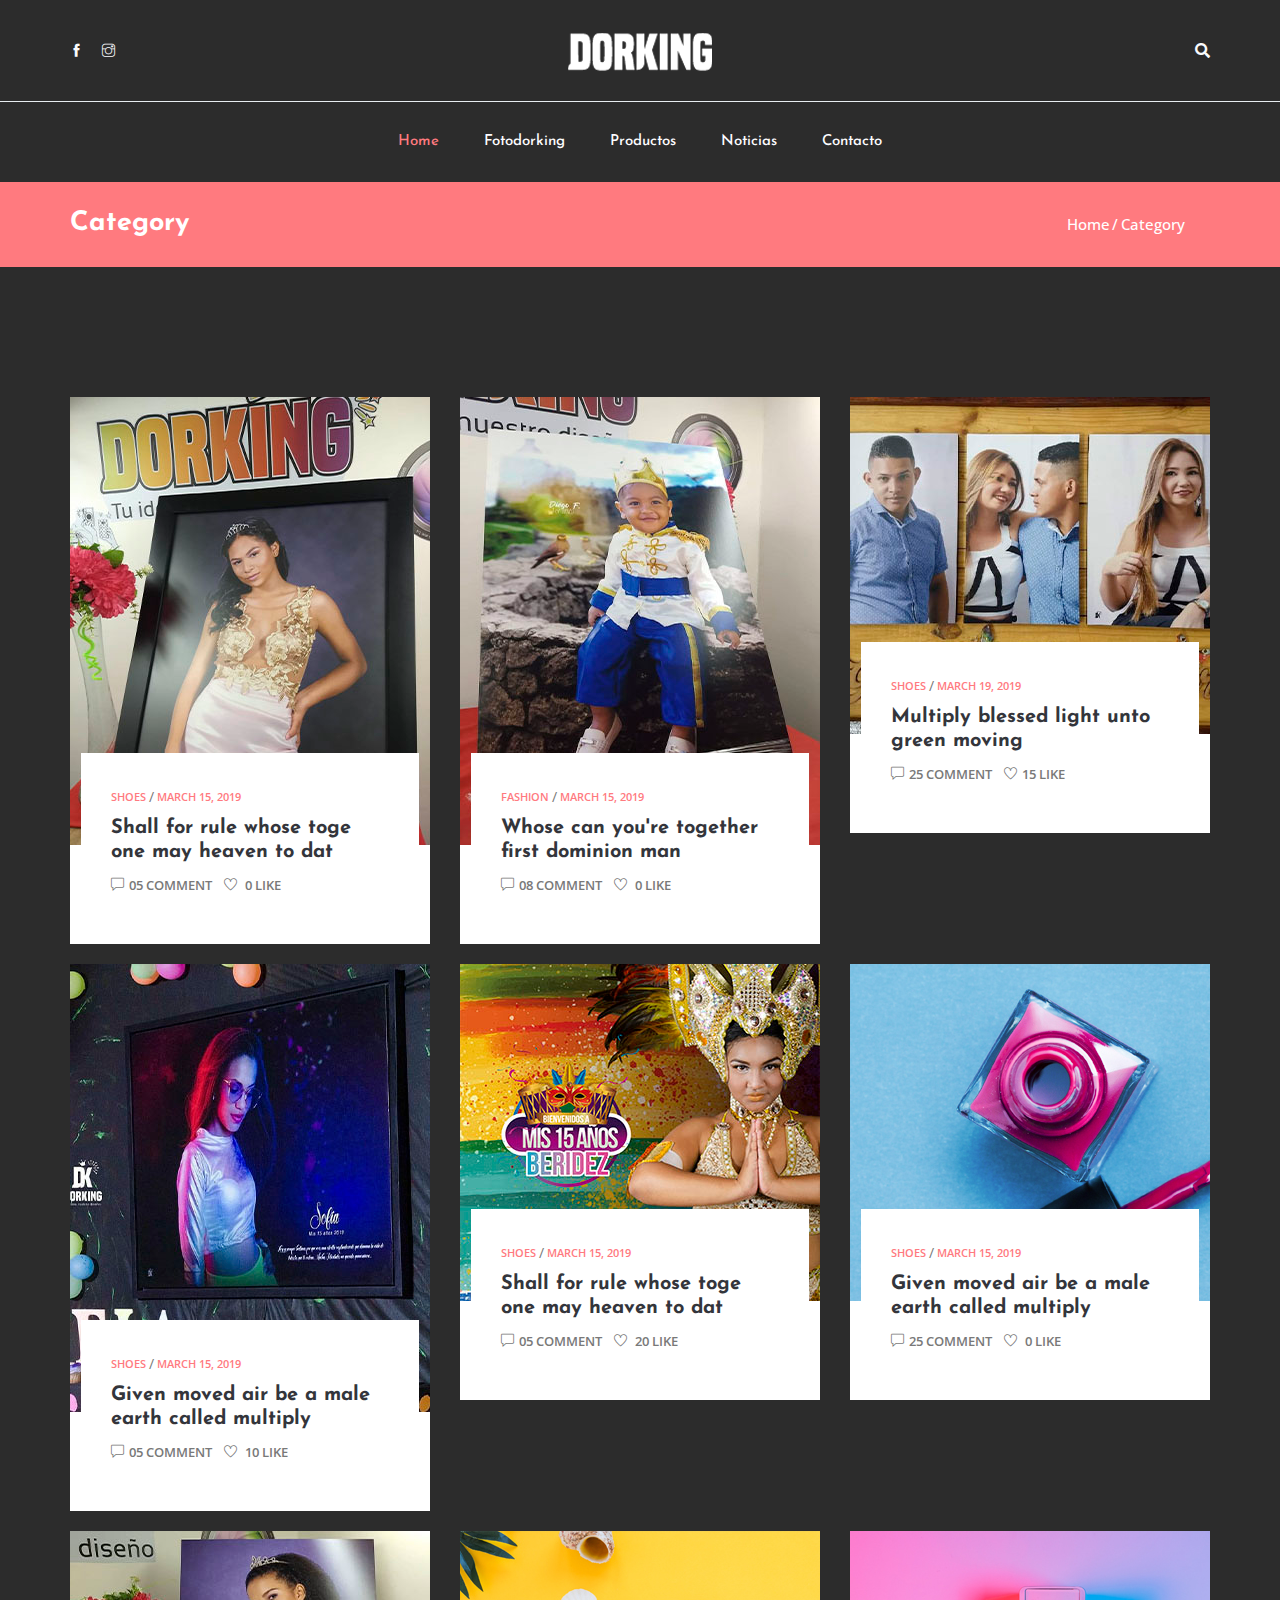
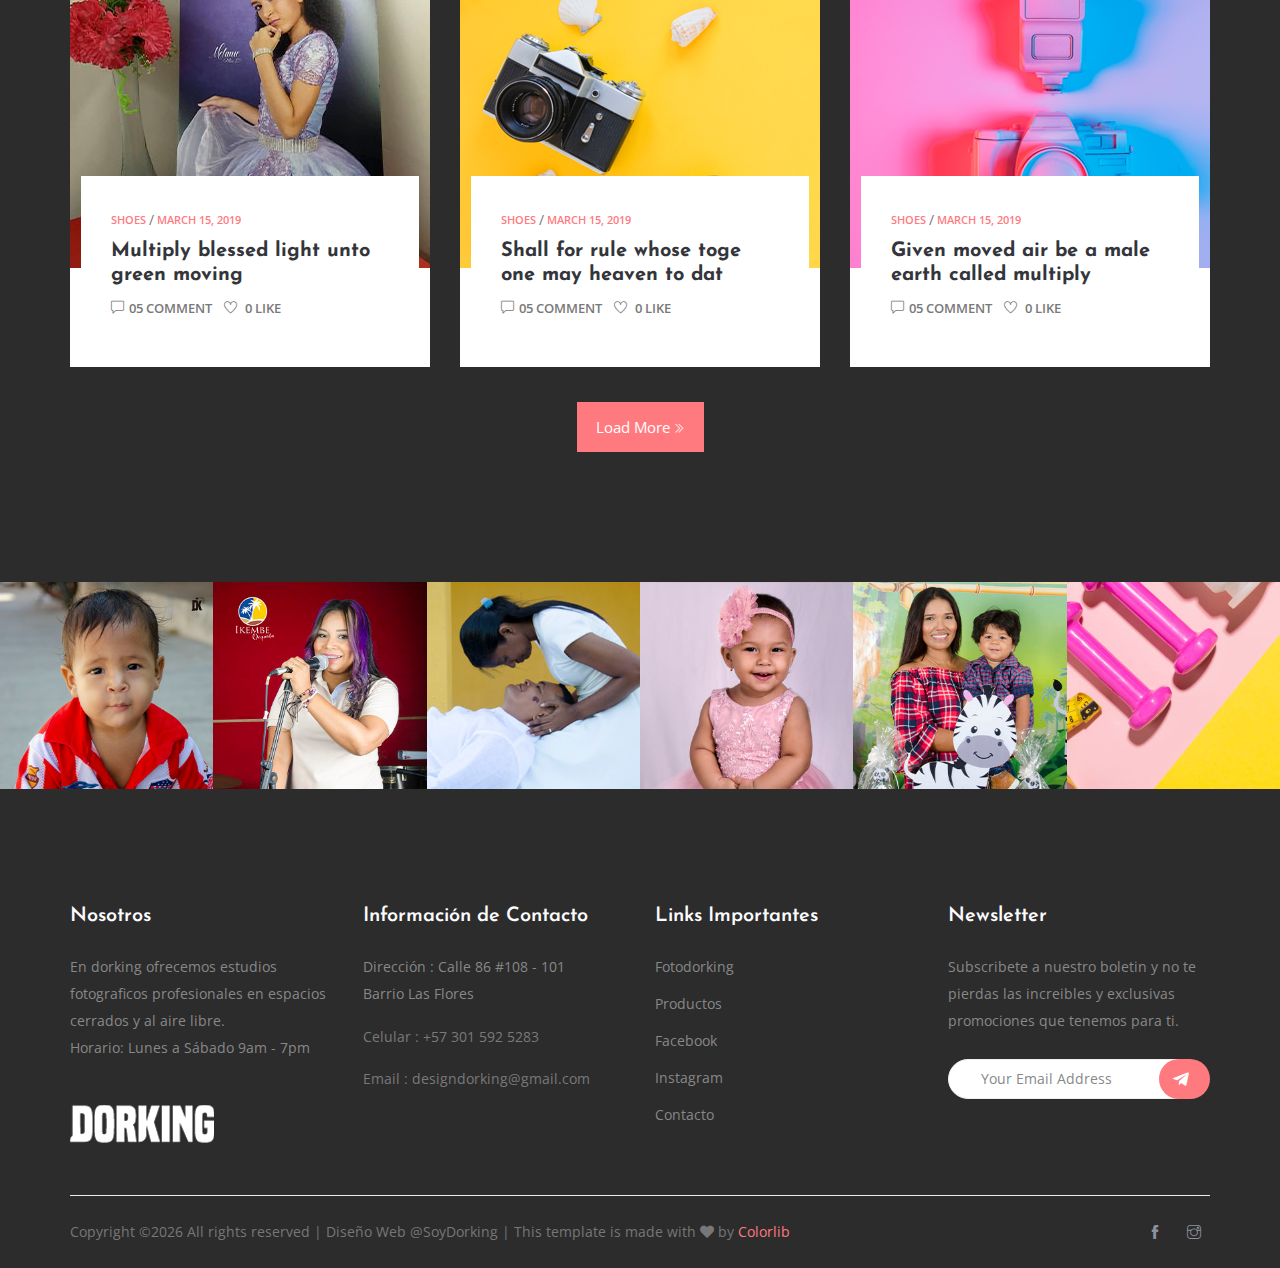
<file: home-dorking/category.html>
<!doctype html>
<html lang="en">
<head>
    <!-- Required meta tags -->
    <meta charset="utf-8">
    <meta name="viewport" content="width=device-width, initial-scale=1, shrink-to-fit=no">
    <link rel="icon" href="img/favicon.png" type="image/png">
    <title>Dorking / Fotografia</title>
    <!-- Bootstrap CSS -->
    <link rel="stylesheet" href="css/bootstrap.css">
    <link rel="stylesheet" href="css/themify-icons.css">
    <link rel="stylesheet" href="css/flaticon.css">
    <link rel="stylesheet" href="vendors/fontawesome/css/all.min.css">
    <link rel="stylesheet" href="vendors/animate-css/animate.css">
    <link rel="stylesheet" href="vendors/popup/magnific-popup.css">
    <!-- main css -->
    <link rel="stylesheet" href="css/style.css">
    <link rel="stylesheet" href="css/responsive.css">
</head>
<body>

    <!--================ Start header Top Area =================-->
    <section class="header-top">
        <div class="container">
            <div class="row align-items-center justify-content-between">
                <div class="col-6 col-lg-4">
                    <div class="float-left">
                        <ul class="header_social">
                            <li><a href="https://www.facebook.com/soydorking"><i class="ti-facebook"></i></a></li>
                            <li><a href="https://www.instagram.com/soydorking"><i class="ti-instagram"></i></a></li>
                        </ul>   
                    </div>
                </div>
                <div class="col-6 col-lg-4 col-md-6 col-sm-6 logo-wrapper">
                    <a href="index.html" class="logo">
                        <img src="img/logo.png" alt="">
                    </a>
                </div>
                <div class="col-lg-4 col-md-6 col-sm-6 search-trigger">
                    <div class="right-button">
                        <ul>
                            <li><a id="search" href="javascript:void(0)"><i class="fas fa-search"></i></a></li>
                        </ul>
                    </div>
                </div>
            </div>
        </div>
        <div class="search_input" id="search_input_box">
            <div class="container ">
                <form class="d-flex justify-content-between search-inner">
                    <input type="text" class="form-control" id="search_input" placeholder="Search Here">
                    <button type="submit" class="btn"></button>
                    <span class="ti-close" id="close_search" title="Close Search"></span>
                </form>
            </div>
        </div>
    </section>
    <!--================ End header top Area =================-->

    <!-- Start header Menu Area -->
    <header id="header" class="header_area">
        <div class="main_menu">
            <nav class="navbar navbar-expand-lg navbar-light">
                <div class="container">
                    <button class="navbar-toggler" type="button" data-toggle="collapse" data-target="#navbarSupportedContent" aria-controls="navbarSupportedContent" aria-expanded="false" aria-label="Toggle navigation">
                        <span class="icon-bar"></span>
                        <span class="icon-bar"></span>
                        <span class="icon-bar"></span>
                    </button>
                    <!-- Collect the nav links, forms, and other content for toggling -->
                    <div class="collapse navbar-collapse offset" id="navbarSupportedContent">
                        <ul class="nav navbar-nav menu_nav ml-auto mr-auto">
                            <li class="nav-item active"><a class="nav-link" href="index.html">Home</a></li> 
                            <li class="nav-item"><a class="nav-link" href="category.html">Fotodorking</a></li> 
                            <li class="nav-item"><a class="nav-link" href="archive.html">Productos</a></li>    
                            <!-- <li class="nav-item submenu dropdown">
                                <a href="#" class="nav-link dropdown-toggle" data-toggle="dropdown" role="button" aria-haspopup="true" aria-expanded="false">Blog</a>
                                <ul class="dropdown-menu">
                                    <li class="nav-item"><a class="nav-link" href="blog.html">Blog</a></li>
                                    <li class="nav-item"><a class="nav-link" href="single-blog.html">Blog Details</a></li>
                                </ul>
                            </li> -->
                            <li class="nav-item"><a class="nav-link" href="blog.html">Noticias</a></li>
                            <li class="nav-item"><a class="nav-link" href="contact.html">Contacto</a></li>         
                        </ul>
                    </div>
                </div>
            </nav>
        </div>
    </header>
    <!-- End header MEnu Area -->

    <!--================Fullwidth block Area =================-->


    <!--================Home Banner Area =================-->
    <section class="banner_area">
      <div class="banner_inner d-flex align-items-center">
        <div class="container">
          <div
            class="banner_content d-md-flex justify-content-between align-items-center"
          >
            <div class="mb-3 mb-md-0">
              <h2>Category</h2>
            </div>
            <div class="page_link">
              <a href="index.html">Home</a>
              <a href="contact.html">Category</a>
            </div>
          </div>
        </div>
      </div>
    </section>
    <!--================End Home Banner Area =================-->

    <!--================Category  Area Start =================-->

    <section class="category-page area-padding">
        <div class="container">
            <div class="row">
                <div class="col-md-6 col-lg-4">
                    <div class="single-category">
                        <div class="thumb">
                            <img class="img-fluid" src="img/category/1.jpg" alt="">
                        </div>
                        <div class="short_details">
                            <div class="meta-top d-flex">
                                <a href="#">shoes </a>/
                                <a href="#"> March 15, 2019</a>
                            </div>
                            <a class="d-block" href="single-blog.html">
                                <h4>Shall for rule whose toge one
may heaven to dat</h4>
                            </a>
                            <div class="meta-bottom d-flex">
                                <a href="#"><i class="ti-comment"></i>05 comment</a>
                                <a href="#"><i class="ti-heart"></i> 0 like</a>
                            </div>
                        </div>
                    </div> 
                </div>
                <div class="col-md-6 col-lg-4">
                    <div class="single-category">
                        <div class="thumb">
                            <img class="img-fluid" src="img/category/2.jpg" alt="">
                        </div>
                        <div class="short_details">
                            <div class="meta-top d-flex">
                                <a href="#">Fashion </a>/
                                <a href="#"> March 15, 2019</a>
                            </div>
                            <a class="d-block" href="single-blog.html">
                                <h4>Whose can you're together
first dominion man</h4>
                            </a>
                            <div class="meta-bottom d-flex">
                                <a href="#"><i class="ti-comment"></i>08 comment</a>
                                <a href="#"><i class="ti-heart"></i> 0 like</a>
                            </div>
                        </div>
                    </div> 
                </div>
                <div class="col-md-6 col-lg-4">
                    <div class="single-category">
                        <div class="thumb">
                            <img class="img-fluid" src="img/category/3.jpg" alt="">
                        </div>
                        <div class="short_details">
                            <div class="meta-top d-flex">
                                <a href="#">shoes </a>/
                                <a href="#"> March 19, 2019</a>
                            </div>
                            <a class="d-block" href="single-blog.html">
                                <h4>Multiply blessed light unto
green moving</h4>
                            </a>
                            <div class="meta-bottom d-flex">
                                <a href="#"><i class="ti-comment"></i>25 comment</a>
                                <a href="#"><i class="ti-heart"></i>15 like</a>
                            </div>
                        </div>
                    </div> 
                </div>
                <div class="col-md-6 col-lg-4">
                    <div class="single-category">
                        <div class="thumb">
                            <img class="img-fluid" src="img/category/4.jpg" alt="">
                        </div>
                        <div class="short_details">
                            <div class="meta-top d-flex">
                                <a href="#">shoes </a>/
                                <a href="#"> March 15, 2019</a>
                            </div>
                            <a class="d-block" href="single-blog.html">
                                <h4>Given moved air be a male
earth called multiply</h4>
                            </a>
                            <div class="meta-bottom d-flex">
                                <a href="#"><i class="ti-comment"></i>05 comment</a>
                                <a href="#"><i class="ti-heart"></i> 10 like</a>
                            </div>
                        </div>
                    </div> 
                </div>
                <div class="col-md-6 col-lg-4">
                    <div class="single-category">
                        <div class="thumb">
                            <img class="img-fluid" src="img/category/5.jpg" alt="">
                        </div>
                        <div class="short_details">
                            <div class="meta-top d-flex">
                                <a href="#">shoes </a>/
                                <a href="#"> March 15, 2019</a>
                            </div>
                            <a class="d-block" href="single-blog.html">
                                <h4>Shall for rule whose toge one
may heaven to dat</h4>
                            </a>
                            <div class="meta-bottom d-flex">
                                <a href="#"><i class="ti-comment"></i>05 comment</a>
                                <a href="#"><i class="ti-heart"></i> 20 like</a>
                            </div>
                        </div>
                    </div> 
                </div>
                <div class="col-md-6 col-lg-4">
                    <div class="single-category">
                        <div class="thumb">
                            <img class="img-fluid" src="img/category/6.jpg" alt="">
                        </div>
                        <div class="short_details">
                            <div class="meta-top d-flex">
                                <a href="#">shoes </a>/
                                <a href="#"> March 15, 2019</a>
                            </div>
                            <a class="d-block" href="single-blog.html">
                                <h4>Given moved air be a male
earth called multiply</h4>
                            </a>
                            <div class="meta-bottom d-flex">
                                <a href="#"><i class="ti-comment"></i>25 comment</a>
                                <a href="#"><i class="ti-heart"></i> 0 like</a>
                            </div>
                        </div>
                    </div> 
                </div>
                <div class="col-md-6 col-lg-4">
                    <div class="single-category">
                        <div class="thumb">
                            <img class="img-fluid" src="img/category/7.jpg" alt="">
                        </div>
                        <div class="short_details">
                            <div class="meta-top d-flex">
                                <a href="#">shoes </a>/
                                <a href="#"> March 15, 2019</a>
                            </div>
                            <a class="d-block" href="single-blog.html">
                                <h4>Multiply blessed light unto
green moving</h4>
                            </a>
                            <div class="meta-bottom d-flex">
                                <a href="#"><i class="ti-comment"></i>05 comment</a>
                                <a href="#"><i class="ti-heart"></i> 0 like</a>
                            </div>
                        </div>
                    </div> 
                </div>
                <div class="col-md-6 col-lg-4">
                    <div class="single-category">
                        <div class="thumb">
                            <img class="img-fluid" src="img/category/8.jpg" alt="">
                        </div>
                        <div class="short_details">
                            <div class="meta-top d-flex">
                                <a href="#">shoes </a>/
                                <a href="#"> March 15, 2019</a>
                            </div>
                            <a class="d-block" href="single-blog.html">
                                <h4>Shall for rule whose toge one
may heaven to dat</h4>
                            </a>
                            <div class="meta-bottom d-flex">
                                <a href="#"><i class="ti-comment"></i>05 comment</a>
                                <a href="#"><i class="ti-heart"></i> 0 like</a>
                            </div>
                        </div>
                    </div> 
                </div>
                <div class="col-md-6 col-lg-4">
                    <div class="single-category">
                        <div class="thumb">
                            <img class="img-fluid" src="img/category/9.jpg" alt="">
                        </div>
                        <div class="short_details">
                            <div class="meta-top d-flex">
                                <a href="#">shoes </a>/
                                <a href="#"> March 15, 2019</a>
                            </div>
                            <a class="d-block" href="single-blog.html">
                                <h4>Given moved air be a male
earth called multiply</h4>
                            </a>
                            <div class="meta-bottom d-flex">
                                <a href="#"><i class="ti-comment"></i>05 comment</a>
                                <a href="#"><i class="ti-heart"></i> 0 like</a>
                            </div>
                        </div>
                    </div> 
                </div>
                <div class="col-12 text-center">
                    <a href="" class="main_btn">Load More <span class="ti-angle-double-right"></span></a>
                </div>
            </div>
        </div>
    </section>
    <!--================Category  Area End =================-->

    <!-- ================ Instargram Area Starts ================= -->  

    <section class="instagram">
        <div class="row no-gutters">
            <div class="col-2">
                <a href=""><img src="img/instagram/1.jpg" alt=""></a>
            </div>
            <div class="col-2">
                <a href=""><img src="img/instagram/2.jpg" alt=""></a>
            </div>
            <div class="col-2">
                <a href=""><img src="img/instagram/3.jpg" alt=""></a>
            </div>
            <div class="col-2">
                <a href=""><img src="img/instagram/4.jpg" alt=""></a>
            </div>
            <div class="col-2">
                <a href=""><img src="img/instagram/5.jpg" alt=""></a>
            </div>
            <div class="col-2">
                <a href=""><img src="img/instagram/6.jpg" alt=""></a>
            </div>
        </div>
    </section>

    <!-- ================ Instargram Area End ================= -->  


   
    <!-- ================ start footer Area ================= -->
    <footer class="footer-area">
        <div class="container">
            <div class="row">

                <div class="col-lg-3 col-sm-6 mb-4 mb-xl-0 single-footer-widget">
                    <h4>Nosotros</h4>
                    <p>En dorking ofrecemos estudios fotograficos profesionales en espacios cerrados y al aire libre. <br> Horario: Lunes a Sábado 9am - 7pm</p>
                    <div class="footer-logo">
                        <img src="img/logo.png" alt="">
                    </div>
                </div>

                <div class="col-lg-3 col-sm-6 mb-4 mb-xl-0 single-footer-widget">
                    <h4>Información de Contacto</h4>
                    <div class="footer-address">
                        <p>Dirección : Calle 86 #108 - 101 <br> Barrio Las Flores</p>
                        <span>Celular : +57 301 592 5283</span>
                        <span>Email : designdorking@gmail.com</span>
                    </div>
                </div>

                <div class="col-lg-3 col-sm-6 mb-4 mb-xl-0 single-footer-widget">
                    <h4>Links Importantes</h4>
                    <ul>
                        <li><a href="#">Fotodorking</a></li>
                        <li><a href="#">Productos</a></li>
                        <li><a href="#">Facebook</a></li>
                        <li><a href="#">Instagram</a></li>
                        <li><a href="#">Contacto</a></li>
                    </ul>
                </div>

                <div class="col-lg-3 col-sm-6 col-md-6 mb-4 mb-xl-0 single-footer-widget">
                    <h4>Newsletter</h4>
                    <p>Subscribete a nuestro boletin y no te pierdas las increibles y exclusivas promociones que tenemos para ti.</p>

                    <div class="form-wrap" id="mc_embed_signup">
                        <form target="_blank" action="https://spondonit.us12.list-manage.com/subscribe/post?u=1462626880ade1ac87bd9c93a&amp;id=92a4423d01"
                        method="get">
                        <div class="input-group">
                            <input type="email" class="form-control" name="EMAIL" placeholder="Your Email Address" onfocus="this.placeholder = ''" onblur="this.placeholder = 'Your Email Address '">
                            <div class="input-group-append">
                                <button class="btn click-btn" type="submit">
                                    <i class="fab fa-telegram-plane"></i>
                                </button>
                            </div>
                        </div>
                        <div style="position: absolute; left: -5000px;">
                            <input name="b_36c4fd991d266f23781ded980_aefe40901a" tabindex="-1" value="" type="text">
                        </div>

                        <div class="info"></div>
                    </form>
                </div>

            </div>
        </div>
        <div class="footer-bottom row align-items-center text-center text-lg-left no-gutters">
            <p class="footer-text m-0 col-lg-8 col-md-12"><!-- Link back to Colorlib can't be removed. Template is licensed under CC BY 3.0. -->
Copyright &copy;<script>document.write(new Date().getFullYear());</script> All rights reserved | Diseño Web @SoyDorking | This template is made with <i class="fa fa-heart" aria-hidden="true"></i> by <a href="https://colorlib.com" target="_blank">Colorlib</a>
<!-- Link back to Colorlib can't be removed. Template is licensed under CC BY 3.0. --></p>
            <div class="col-lg-4 col-md-12 text-center text-lg-right footer-social">
                <a href="https://www.facebook.com/soydorking"><i class="ti-facebook"></i></a>
                <a href="https://www.instagram.com/soydorking"><i class="ti-instagram"></i></a>
            </div>
        </div>
    </div>
</footer>
<!-- ================ End footer Area ================= -->






<!-- Optional JavaScript -->
<!-- jQuery first, then Popper.js, then Bootstrap JS -->
<script src="js/jquery-2.2.4.min.js"></script>
<script src="js/popper.js"></script>
<script src="js/bootstrap.min.js"></script>
<script src="js/stellar.js"></script>
<script src="vendors/popup/jquery.magnific-popup.min.js"></script>
<script src="js/jquery.ajaxchimp.min.js"></script>
<script src="js/waypoints.min.js"></script>
<script src="js/mail-script.js"></script>
<script src="js/contact.js"></script>
<script src="js/jquery.form.js"></script>
<script src="js/jquery.validate.min.js"></script>
<script src="js/mail-script.js"></script>
<script src="js/theme.js"></script>
</body>
</html>
</file>
<file: css/themify-icons.css>
@font-face {
	font-family: 'themify';
	src:url('../fonts/themify.eot?-fvbane');
	src:url('../fonts/themify.eot?#iefix-fvbane') format('embedded-opentype'),
		url('../fonts/themify.woff?-fvbane') format('woff'),
		url('../fonts/themify.ttf?-fvbane') format('truetype'),
		url('../fonts/themify.svg?-fvbane#themify') format('svg');
	font-weight: normal;
	font-style: normal;
}

[class^="ti-"], [class*=" ti-"] {
	font-family: 'themify';
	speak: none;
	font-style: normal;
	font-weight: normal;
	font-variant: normal;
	text-transform: none;
	line-height: 1;

	/* Better Font Rendering =========== */
	-webkit-font-smoothing: antialiased;
	-moz-osx-font-smoothing: grayscale;
}

.ti-wand:before {
	content: "\e600";
}
.ti-volume:before {
	content: "\e601";
}
.ti-user:before {
	content: "\e602";
}
.ti-unlock:before {
	content: "\e603";
}
.ti-unlink:before {
	content: "\e604";
}
.ti-trash:before {
	content: "\e605";
}
.ti-thought:before {
	content: "\e606";
}
.ti-target:before {
	content: "\e607";
}
.ti-tag:before {
	content: "\e608";
}
.ti-tablet:before {
	content: "\e609";
}
.ti-star:before {
	content: "\e60a";
}
.ti-spray:before {
	content: "\e60b";
}
.ti-signal:before {
	content: "\e60c";
}
.ti-shopping-cart:before {
	content: "\e60d";
}
.ti-shopping-cart-full:before {
	content: "\e60e";
}
.ti-settings:before {
	content: "\e60f";
}
.ti-search:before {
	content: "\e610";
}
.ti-zoom-in:before {
	content: "\e611";
}
.ti-zoom-out:before {
	content: "\e612";
}
.ti-cut:before {
	content: "\e613";
}
.ti-ruler:before {
	content: "\e614";
}
.ti-ruler-pencil:before {
	content: "\e615";
}
.ti-ruler-alt:before {
	content: "\e616";
}
.ti-bookmark:before {
	content: "\e617";
}
.ti-bookmark-alt:before {
	content: "\e618";
}
.ti-reload:before {
	content: "\e619";
}
.ti-plus:before {
	content: "\e61a";
}
.ti-pin:before {
	content: "\e61b";
}
.ti-pencil:before {
	content: "\e61c";
}
.ti-pencil-alt:before {
	content: "\e61d";
}
.ti-paint-roller:before {
	content: "\e61e";
}
.ti-paint-bucket:before {
	content: "\e61f";
}
.ti-na:before {
	content: "\e620";
}
.ti-mobile:before {
	content: "\e621";
}
.ti-minus:before {
	content: "\e622";
}
.ti-medall:before {
	content: "\e623";
}
.ti-medall-alt:before {
	content: "\e624";
}
.ti-marker:before {
	content: "\e625";
}
.ti-marker-alt:before {
	content: "\e626";
}
.ti-arrow-up:before {
	content: "\e627";
}
.ti-arrow-right:before {
	content: "\e628";
}
.ti-arrow-left:before {
	content: "\e629";
}
.ti-arrow-down:before {
	content: "\e62a";
}
.ti-lock:before {
	content: "\e62b";
}
.ti-location-arrow:before {
	content: "\e62c";
}
.ti-link:before {
	content: "\e62d";
}
.ti-layout:before {
	content: "\e62e";
}
.ti-layers:before {
	content: "\e62f";
}
.ti-layers-alt:before {
	content: "\e630";
}
.ti-key:before {
	content: "\e631";
}
.ti-import:before {
	content: "\e632";
}
.ti-image:before {
	content: "\e633";
}
.ti-heart:before {
	content: "\e634";
}
.ti-heart-broken:before {
	content: "\e635";
}
.ti-hand-stop:before {
	content: "\e636";
}
.ti-hand-open:before {
	content: "\e637";
}
.ti-hand-drag:before {
	content: "\e638";
}
.ti-folder:before {
	content: "\e639";
}
.ti-flag:before {
	content: "\e63a";
}
.ti-flag-alt:before {
	content: "\e63b";
}
.ti-flag-alt-2:before {
	content: "\e63c";
}
.ti-eye:before {
	content: "\e63d";
}
.ti-export:before {
	content: "\e63e";
}
.ti-exchange-vertical:before {
	content: "\e63f";
}
.ti-desktop:before {
	content: "\e640";
}
.ti-cup:before {
	content: "\e641";
}
.ti-crown:before {
	content: "\e642";
}
.ti-comments:before {
	content: "\e643";
}
.ti-comment:before {
	content: "\e644";
}
.ti-comment-alt:before {
	content: "\e645";
}
.ti-close:before {
	content: "\e646";
}
.ti-clip:before {
	content: "\e647";
}
.ti-angle-up:before {
	content: "\e648";
}
.ti-angle-right:before {
	content: "\e649";
}
.ti-angle-left:before {
	content: "\e64a";
}
.ti-angle-down:before {
	content: "\e64b";
}
.ti-check:before {
	content: "\e64c";
}
.ti-check-box:before {
	content: "\e64d";
}
.ti-camera:before {
	content: "\e64e";
}
.ti-announcement:before {
	content: "\e64f";
}
.ti-brush:before {
	content: "\e650";
}
.ti-briefcase:before {
	content: "\e651";
}
.ti-bolt:before {
	content: "\e652";
}
.ti-bolt-alt:before {
	content: "\e653";
}
.ti-blackboard:before {
	content: "\e654";
}
.ti-bag:before {
	content: "\e655";
}
.ti-move:before {
	content: "\e656";
}
.ti-arrows-vertical:before {
	content: "\e657";
}
.ti-arrows-horizontal:before {
	content: "\e658";
}
.ti-fullscreen:before {
	content: "\e659";
}
.ti-arrow-top-right:before {
	content: "\e65a";
}
.ti-arrow-top-left:before {
	content: "\e65b";
}
.ti-arrow-circle-up:before {
	content: "\e65c";
}
.ti-arrow-circle-right:before {
	content: "\e65d";
}
.ti-arrow-circle-left:before {
	content: "\e65e";
}
.ti-arrow-circle-down:before {
	content: "\e65f";
}
.ti-angle-double-up:before {
	content: "\e660";
}
.ti-angle-double-right:before {
	content: "\e661";
}
.ti-angle-double-left:before {
	content: "\e662";
}
.ti-angle-double-down:before {
	content: "\e663";
}
.ti-zip:before {
	content: "\e664";
}
.ti-world:before {
	content: "\e665";
}
.ti-wheelchair:before {
	content: "\e666";
}
.ti-view-list:before {
	content: "\e667";
}
.ti-view-list-alt:before {
	content: "\e668";
}
.ti-view-grid:before {
	content: "\e669";
}
.ti-uppercase:before {
	content: "\e66a";
}
.ti-upload:before {
	content: "\e66b";
}
.ti-underline:before {
	content: "\e66c";
}
.ti-truck:before {
	content: "\e66d";
}
.ti-timer:before {
	content: "\e66e";
}
.ti-ticket:before {
	content: "\e66f";
}
.ti-thumb-up:before {
	content: "\e670";
}
.ti-thumb-down:before {
	content: "\e671";
}
.ti-text:before {
	content: "\e672";
}
.ti-stats-up:before {
	content: "\e673";
}
.ti-stats-down:before {
	content: "\e674";
}
.ti-split-v:before {
	content: "\e675";
}
.ti-split-h:before {
	content: "\e676";
}
.ti-smallcap:before {
	content: "\e677";
}
.ti-shine:before {
	content: "\e678";
}
.ti-shift-right:before {
	content: "\e679";
}
.ti-shift-left:before {
	content: "\e67a";
}
.ti-shield:before {
	content: "\e67b";
}
.ti-notepad:before {
	content: "\e67c";
}
.ti-server:before {
	content: "\e67d";
}
.ti-quote-right:before {
	content: "\e67e";
}
.ti-quote-left:before {
	content: "\e67f";
}
.ti-pulse:before {
	content: "\e680";
}
.ti-printer:before {
	content: "\e681";
}
.ti-power-off:before {
	content: "\e682";
}
.ti-plug:before {
	content: "\e683";
}
.ti-pie-chart:before {
	content: "\e684";
}
.ti-paragraph:before {
	content: "\e685";
}
.ti-panel:before {
	content: "\e686";
}
.ti-package:before {
	content: "\e687";
}
.ti-music:before {
	content: "\e688";
}
.ti-music-alt:before {
	content: "\e689";
}
.ti-mouse:before {
	content: "\e68a";
}
.ti-mouse-alt:before {
	content: "\e68b";
}
.ti-money:before {
	content: "\e68c";
}
.ti-microphone:before {
	content: "\e68d";
}
.ti-menu:before {
	content: "\e68e";
}
.ti-menu-alt:before {
	content: "\e68f";
}
.ti-map:before {
	content: "\e690";
}
.ti-map-alt:before {
	content: "\e691";
}
.ti-loop:before {
	content: "\e692";
}
.ti-location-pin:before {
	content: "\e693";
}
.ti-list:before {
	content: "\e694";
}
.ti-light-bulb:before {
	content: "\e695";
}
.ti-Italic:before {
	content: "\e696";
}
.ti-info:before {
	content: "\e697";
}
.ti-infinite:before {
	content: "\e698";
}
.ti-id-badge:before {
	content: "\e699";
}
.ti-hummer:before {
	content: "\e69a";
}
.ti-home:before {
	content: "\e69b";
}
.ti-help:before {
	content: "\e69c";
}
.ti-headphone:before {
	content: "\e69d";
}
.ti-harddrives:before {
	content: "\e69e";
}
.ti-harddrive:before {
	content: "\e69f";
}
.ti-gift:before {
	content: "\e6a0";
}
.ti-game:before {
	content: "\e6a1";
}
.ti-filter:before {
	content: "\e6a2";
}
.ti-files:before {
	content: "\e6a3";
}
.ti-file:before {
	content: "\e6a4";
}
.ti-eraser:before {
	content: "\e6a5";
}
.ti-envelope:before {
	content: "\e6a6";
}
.ti-download:before {
	content: "\e6a7";
}
.ti-direction:before {
	content: "\e6a8";
}
.ti-direction-alt:before {
	content: "\e6a9";
}
.ti-dashboard:before {
	content: "\e6aa";
}
.ti-control-stop:before {
	content: "\e6ab";
}
.ti-control-shuffle:before {
	content: "\e6ac";
}
.ti-control-play:before {
	content: "\e6ad";
}
.ti-control-pause:before {
	content: "\e6ae";
}
.ti-control-forward:before {
	content: "\e6af";
}
.ti-control-backward:before {
	content: "\e6b0";
}
.ti-cloud:before {
	content: "\e6b1";
}
.ti-cloud-up:before {
	content: "\e6b2";
}
.ti-cloud-down:before {
	content: "\e6b3";
}
.ti-clipboard:before {
	content: "\e6b4";
}
.ti-car:before {
	content: "\e6b5";
}
.ti-calendar:before {
	content: "\e6b6";
}
.ti-book:before {
	content: "\e6b7";
}
.ti-bell:before {
	content: "\e6b8";
}
.ti-basketball:before {
	content: "\e6b9";
}
.ti-bar-chart:before {
	content: "\e6ba";
}
.ti-bar-chart-alt:before {
	content: "\e6bb";
}
.ti-back-right:before {
	content: "\e6bc";
}
.ti-back-left:before {
	content: "\e6bd";
}
.ti-arrows-corner:before {
	content: "\e6be";
}
.ti-archive:before {
	content: "\e6bf";
}
.ti-anchor:before {
	content: "\e6c0";
}
.ti-align-right:before {
	content: "\e6c1";
}
.ti-align-left:before {
	content: "\e6c2";
}
.ti-align-justify:before {
	content: "\e6c3";
}
.ti-align-center:before {
	content: "\e6c4";
}
.ti-alert:before {
	content: "\e6c5";
}
.ti-alarm-clock:before {
	content: "\e6c6";
}
.ti-agenda:before {
	content: "\e6c7";
}
.ti-write:before {
	content: "\e6c8";
}
.ti-window:before {
	content: "\e6c9";
}
.ti-widgetized:before {
	content: "\e6ca";
}
.ti-widget:before {
	content: "\e6cb";
}
.ti-widget-alt:before {
	content: "\e6cc";
}
.ti-wallet:before {
	content: "\e6cd";
}
.ti-video-clapper:before {
	content: "\e6ce";
}
.ti-video-camera:before {
	content: "\e6cf";
}
.ti-vector:before {
	content: "\e6d0";
}
.ti-themify-logo:before {
	content: "\e6d1";
}
.ti-themify-favicon:before {
	content: "\e6d2";
}
.ti-themify-favicon-alt:before {
	content: "\e6d3";
}
.ti-support:before {
	content: "\e6d4";
}
.ti-stamp:before {
	content: "\e6d5";
}
.ti-split-v-alt:before {
	content: "\e6d6";
}
.ti-slice:before {
	content: "\e6d7";
}
.ti-shortcode:before {
	content: "\e6d8";
}
.ti-shift-right-alt:before {
	content: "\e6d9";
}
.ti-shift-left-alt:before {
	content: "\e6da";
}
.ti-ruler-alt-2:before {
	content: "\e6db";
}
.ti-receipt:before {
	content: "\e6dc";
}
.ti-pin2:before {
	content: "\e6dd";
}
.ti-pin-alt:before {
	content: "\e6de";
}
.ti-pencil-alt2:before {
	content: "\e6df";
}
.ti-palette:before {
	content: "\e6e0";
}
.ti-more:before {
	content: "\e6e1";
}
.ti-more-alt:before {
	content: "\e6e2";
}
.ti-microphone-alt:before {
	content: "\e6e3";
}
.ti-magnet:before {
	content: "\e6e4";
}
.ti-line-double:before {
	content: "\e6e5";
}
.ti-line-dotted:before {
	content: "\e6e6";
}
.ti-line-dashed:before {
	content: "\e6e7";
}
.ti-layout-width-full:before {
	content: "\e6e8";
}
.ti-layout-width-default:before {
	content: "\e6e9";
}
.ti-layout-width-default-alt:before {
	content: "\e6ea";
}
.ti-layout-tab:before {
	content: "\e6eb";
}
.ti-layout-tab-window:before {
	content: "\e6ec";
}
.ti-layout-tab-v:before {
	content: "\e6ed";
}
.ti-layout-tab-min:before {
	content: "\e6ee";
}
.ti-layout-slider:before {
	content: "\e6ef";
}
.ti-layout-slider-alt:before {
	content: "\e6f0";
}
.ti-layout-sidebar-right:before {
	content: "\e6f1";
}
.ti-layout-sidebar-none:before {
	content: "\e6f2";
}
.ti-layout-sidebar-left:before {
	content: "\e6f3";
}
.ti-layout-placeholder:before {
	content: "\e6f4";
}
.ti-layout-menu:before {
	content: "\e6f5";
}
.ti-layout-menu-v:before {
	content: "\e6f6";
}
.ti-layout-menu-separated:before {
	content: "\e6f7";
}
.ti-layout-menu-full:before {
	content: "\e6f8";
}
.ti-layout-media-right-alt:before {
	content: "\e6f9";
}
.ti-layout-media-right:before {
	content: "\e6fa";
}
.ti-layout-media-overlay:before {
	content: "\e6fb";
}
.ti-layout-media-overlay-alt:before {
	content: "\e6fc";
}
.ti-layout-media-overlay-alt-2:before {
	content: "\e6fd";
}
.ti-layout-media-left-alt:before {
	content: "\e6fe";
}
.ti-layout-media-left:before {
	content: "\e6ff";
}
.ti-layout-media-center-alt:before {
	content: "\e700";
}
.ti-layout-media-center:before {
	content: "\e701";
}
.ti-layout-list-thumb:before {
	content: "\e702";
}
.ti-layout-list-thumb-alt:before {
	content: "\e703";
}
.ti-layout-list-post:before {
	content: "\e704";
}
.ti-layout-list-large-image:before {
	content: "\e705";
}
.ti-layout-line-solid:before {
	content: "\e706";
}
.ti-layout-grid4:before {
	content: "\e707";
}
.ti-layout-grid3:before {
	content: "\e708";
}
.ti-layout-grid2:before {
	content: "\e709";
}
.ti-layout-grid2-thumb:before {
	content: "\e70a";
}
.ti-layout-cta-right:before {
	content: "\e70b";
}
.ti-layout-cta-left:before {
	content: "\e70c";
}
.ti-layout-cta-center:before {
	content: "\e70d";
}
.ti-layout-cta-btn-right:before {
	content: "\e70e";
}
.ti-layout-cta-btn-left:before {
	content: "\e70f";
}
.ti-layout-column4:before {
	content: "\e710";
}
.ti-layout-column3:before {
	content: "\e711";
}
.ti-layout-column2:before {
	content: "\e712";
}
.ti-layout-accordion-separated:before {
	content: "\e713";
}
.ti-layout-accordion-merged:before {
	content: "\e714";
}
.ti-layout-accordion-list:before {
	content: "\e715";
}
.ti-ink-pen:before {
	content: "\e716";
}
.ti-info-alt:before {
	content: "\e717";
}
.ti-help-alt:before {
	content: "\e718";
}
.ti-headphone-alt:before {
	content: "\e719";
}
.ti-hand-point-up:before {
	content: "\e71a";
}
.ti-hand-point-right:before {
	content: "\e71b";
}
.ti-hand-point-left:before {
	content: "\e71c";
}
.ti-hand-point-down:before {
	content: "\e71d";
}
.ti-gallery:before {
	content: "\e71e";
}
.ti-face-smile:before {
	content: "\e71f";
}
.ti-face-sad:before {
	content: "\e720";
}
.ti-credit-card:before {
	content: "\e721";
}
.ti-control-skip-forward:before {
	content: "\e722";
}
.ti-control-skip-backward:before {
	content: "\e723";
}
.ti-control-record:before {
	content: "\e724";
}
.ti-control-eject:before {
	content: "\e725";
}
.ti-comments-smiley:before {
	content: "\e726";
}
.ti-brush-alt:before {
	content: "\e727";
}
.ti-youtube:before {
	content: "\e728";
}
.ti-vimeo:before {
	content: "\e729";
}
.ti-twitter:before {
	content: "\e72a";
}
.ti-time:before {
	content: "\e72b";
}
.ti-tumblr:before {
	content: "\e72c";
}
.ti-skype:before {
	content: "\e72d";
}
.ti-share:before {
	content: "\e72e";
}
.ti-share-alt:before {
	content: "\e72f";
}
.ti-rocket:before {
	content: "\e730";
}
.ti-pinterest:before {
	content: "\e731";
}
.ti-new-window:before {
	content: "\e732";
}
.ti-microsoft:before {
	content: "\e733";
}
.ti-list-ol:before {
	content: "\e734";
}
.ti-linkedin:before {
	content: "\e735";
}
.ti-layout-sidebar-2:before {
	content: "\e736";
}
.ti-layout-grid4-alt:before {
	content: "\e737";
}
.ti-layout-grid3-alt:before {
	content: "\e738";
}
.ti-layout-grid2-alt:before {
	content: "\e739";
}
.ti-layout-column4-alt:before {
	content: "\e73a";
}
.ti-layout-column3-alt:before {
	content: "\e73b";
}
.ti-layout-column2-alt:before {
	content: "\e73c";
}
.ti-instagram:before {
	content: "\e73d";
}
.ti-google:before {
	content: "\e73e";
}
.ti-github:before {
	content: "\e73f";
}
.ti-flickr:before {
	content: "\e740";
}
.ti-facebook:before {
	content: "\e741";
}
.ti-dropbox:before {
	content: "\e742";
}
.ti-dribbble:before {
	content: "\e743";
}
.ti-apple:before {
	content: "\e744";
}
.ti-android:before {
	content: "\e745";
}
.ti-save:before {
	content: "\e746";
}
.ti-save-alt:before {
	content: "\e747";
}
.ti-yahoo:before {
	content: "\e748";
}
.ti-wordpress:before {
	content: "\e749";
}
.ti-vimeo-alt:before {
	content: "\e74a";
}
.ti-twitter-alt:before {
	content: "\e74b";
}
.ti-tumblr-alt:before {
	content: "\e74c";
}
.ti-trello:before {
	content: "\e74d";
}
.ti-stack-overflow:before {
	content: "\e74e";
}
.ti-soundcloud:before {
	content: "\e74f";
}
.ti-sharethis:before {
	content: "\e750";
}
.ti-sharethis-alt:before {
	content: "\e751";
}
.ti-reddit:before {
	content: "\e752";
}
.ti-pinterest-alt:before {
	content: "\e753";
}
.ti-microsoft-alt:before {
	content: "\e754";
}
.ti-linux:before {
	content: "\e755";
}
.ti-jsfiddle:before {
	content: "\e756";
}
.ti-joomla:before {
	content: "\e757";
}
.ti-html5:before {
	content: "\e758";
}
.ti-flickr-alt:before {
	content: "\e759";
}
.ti-email:before {
	content: "\e75a";
}
.ti-drupal:before {
	content: "\e75b";
}
.ti-dropbox-alt:before {
	content: "\e75c";
}
.ti-css3:before {
	content: "\e75d";
}
.ti-rss:before {
	content: "\e75e";
}
.ti-rss-alt:before {
	content: "\e75f";
}
</file>
<file: css/flaticon.css>
/*
  	Flaticon icon font: Flaticon
  	Creation date: 26/03/2019 10:52
  	*/

@font-face {
  font-family: "Flaticon";
  src: url("../fonts/Flaticon.eot");
  src: url("../fonts/Flaticon.eot?#iefix") format("embedded-opentype"),
       url("../fonts/Flaticon.woff2") format("woff2"),
       url("../fonts/Flaticon.woff") format("woff"),
       url("../fonts/Flaticon.ttf") format("truetype"),
       url("../fonts/Flaticon.svg#Flaticon") format("svg");
  font-weight: normal;
  font-style: normal;
}

@media screen and (-webkit-min-device-pixel-ratio:0) {
  @font-face {
    font-family: "Flaticon";
    src: url("../fonts/Flaticon.svg#Flaticon") format("svg");
  }
}

[class^="flaticon-"]:before, [class*=" flaticon-"]:before,
[class^="flaticon-"]:after, [class*=" flaticon-"]:after {   
  font-family: Flaticon;
        font-size: 40px;
font-style: normal;
}

.flaticon-brain:before { content: "\f100"; }
.flaticon-tooth:before { content: "\f101"; }
.flaticon-face:before { content: "\f102"; }
</file>
<file: css/style.css>
/*----------------------------------------------------
@File: Default Styles
@Author: Rocky Ahmed
@URL: http://wethemez.com
Author E-mail: rockybd1995@gmail.com

This file contains the styling for the actual theme, this
is the file you need to edit to change the look of the
theme.
---------------------------------------------------- */
/*=====================================================================
@Template Name: Builder Construction 
@Author: Rocky Ahmed
@Developed By: Rocky Ahmed
@Developer URL: http://rocky.wethemez.com
Author E-mail: rockybd1995@gmail.com

@Default Styles

Table of Content:
01/ Variables
02/ predefin
03/ header
04/ button
05/ banner
06/ breadcrumb
07/ about
08/ team
09/ project 
10/ price 
11/ team 
12/ blog 
13/ video  
14/ service  
15/ career  
16/ contact 
17/ footer

=====================================================================*/
/*----------------------------------------------------*/
/*font Variables*/
/*Color Variables*/
/*=================== fonts ====================*/
@import url("https://fonts.googleapis.com/css?family=Josefin+Sans:400,600,700|Open+Sans:400,600,700");
/*---------------------------------------------------- */
/*----------------------------------------------------*/
.list {
  list-style: none;
  margin: 0px;
  padding: 0px; }

a {
  text-decoration: none;
  transition: all 0.3s ease-in-out; }
  a:hover, a:focus {
    text-decoration: none;
    outline: none; }

.row.m0 {
  margin: 0px; }

.no-margin {
  margin-right: 0;
  margin-left: 0; }

.area-heading {
  text-align: center;
  width: 100%;
  margin-bottom: 45px; }
  .area-heading h3 {
    color: #fdfdff;
    font-size: 36px;
    font-weight: 600;
    position: relative;
    margin-bottom: 23px; }
    .area-heading h3:after {
      content: '';
      position: absolute;
      width: 70px;
      height: 2px;
      background: #ff7a7f;
      left: 50%;
      transform: translateX(-50%);
      bottom: -10px; }
  .area-heading p {
    color: #fdfdff; }

body {
  line-height: 27px;
  font-size: 14px;
  font-family: "Open Sans", sans-serif;
  font-weight: normal;
  color: #797979; }

h1, h2, h3, h4, h5, h6 {
  font-family: "Josefin Sans", sans-serif;
  font-weight: bold; }

button:focus {
  outline: none;
  box-shadow: none; }

.p_120 {
  padding-top: 120px;
  padding-bottom: 120px; }

.pad_top {
  padding-top: 120px; }

.mt-25 {
  margin-top: 25px; }

@media (min-width: 1200px) {
  .container {
    max-width: 1170px; } }

.area-padding {
  padding: 130px 0; }

.area-padding-top {
  padding-top: 100px; }

.area-padding-bottom {
  padding-bottom: 100px; }

.background_one {
  background: #4d4d4d; }

.border-bottom {
  border-bottom: 1px solid #e8edf1; }

.dark_font {
  color: #0a0a0a !important; }

.m_b_30 {
  margin-bottom: 30px; }

.font-20 {
  font-size: 20px !important;
  line-height: 26px !important; }

.pad_25 {
  padding: 25px !important; }

.padd_left_0 {
  padding-left: 0 !important; }

.padd_right_0 {
  padding-right: 0 !important; }

.background_one {
  background: #4d4d4d; }

img {
  max-width: 100%; }

ul {
  list-style: none;
  padding: 0; }

@media (min-width: 1620px) {
  .box_1620 {
    max-width: 1650px;
    margin: auto; } }
/* Main Title Area css
============================================================================================ */
.main_title {
  text-align: center;
  max-width: 680px;
  margin: 0px auto 75px; }
  .main_title h2 {
    font-family: "Open Sans", sans-serif;
    font-size: 36px;
    color: #33353b;
    margin-bottom: 12px; }
  .main_title p {
    font-size: 14px;
    font-family: "Josefin Sans", sans-serif;
    font-weight: normal;
    line-height: 24px;
    color: #797979;
    margin-bottom: 0px; }

/* End Main Title Area css
============================================================================================ */
/*---------------------------------------------------- */
/*----------------------------------------------------*/
/* =================================== */
/*  Start Header Top Area CSS
/* =================================== */
.header-top {
  line-height: 100px;
  border-bottom: 1px solid #e8edf1; }
  @media (max-width: 575px) {
    .header-top .col-lg-6 {
      width: 50%; } }
  .header-top .search-trigger {
    text-align: right; }
    @media (max-width: 960px) {
      .header-top .search-trigger {
        display: none; } }
    .header-top .search-trigger a {
      color: #2a2a2a;
      font-weight: 500; }
  .header-top .header_social {
    float: right;
    margin: 0; }
    .header-top .header_social li {
      display: inline-block;
      margin-right: 15px; }
      .header-top .header_social li a {
        font-size: 13px;
        color: #fafbfe;
        display: inline-block;
        line-height: 42px;
        transition: all 300ms linear 0s; }
      .header-top .header_social li:last-child {
        margin-right: 0px; }
      .header-top .header_social li:hover a {
        color: #ff7a7f; }
      @media (max-width: 991px) {
        .header-top .header_social li {
          margin-right: 7px; } }
  .header-top .right-button ul {
    margin: 0; }
    .header-top .right-button ul li {
      display: inline-block;
      margin-left: 19px; }
      .header-top .right-button ul li a {
        font-size: 15px;
        color: #fafbfe;
        font-weight: 600; }
  .header-top #close_search {
    line-height: 36px;
    cursor: pointer; }

.logo-wrapper {
  text-align: center; }

#search_input_box {
  text-align: center;
  padding: 5px 20px;
  background: #000; }
  #search_input_box .form-control {
    background: transparent;
    border: 0;
    color: #ffffff;
    font-weight: 400;
    font-size: 15px;
    padding: 0; }
    #search_input_box .form-control:focus {
      box-shadow: none;
      outline: none; }
  #search_input_box input.placeholder {
    color: #ffffff;
    font-size: 14px; }
  #search_input_box input:-moz-placeholder {
    color: #ffffff;
    font-size: 14px; }
  #search_input_box input::-moz-placeholder {
    color: #ffffff;
    font-size: 14px; }
  #search_input_box input::-webkit-input-placeholder {
    color: #ffffff;
    font-size: 14px; }
  #search_input_box .btn {
    width: 0;
    height: 0;
    padding: 0;
    border: 0; }
  #search_input_box .lnr-cross {
    color: #fff;
    font-weight: 600;
    cursor: pointer;
    padding: 10px 3px; }

/* =================================== */
/*  Start Header Area CSS
/* =================================== */
.header_area .navbar {
  background: transparent;
  padding: 0px;
  border: 0px;
  border-radius: 0px; }
  .header_area .navbar .logo_h {
    color: #fff;
    height: 80px;
    text-align: center;
    line-height: 69px;
    font-size: 30px;
    text-transform: uppercase;
    font-weight: 700; }
  .header_area .navbar .navbar-brand {
    padding-top: 0; }
  .header_area .navbar .nav .nav-item {
    margin-right: 45px; }
    .header_area .navbar .nav .nav-item .nav-link {
      font: 500 12px/80px "Josefin Sans", sans-serif;
      text-transform: capitalize;
      color: #fdfdff;
      padding: 0px;
      display: inline-block;
      font-size: 15px; }
      .header_area .navbar .nav .nav-item .nav-link:after {
        display: none; }
    .header_area .navbar .nav .nav-item:hover .nav-link, .header_area .navbar .nav .nav-item.active .nav-link {
      color: #ff7a7f; }
    .header_area .navbar .nav .nav-item.submenu {
      position: relative; }
      .header_area .navbar .nav .nav-item.submenu ul {
        border: none;
        padding: 0px;
        border-radius: 0px;
        box-shadow: none;
        margin: 0px;
        background: #fff;
        box-shadow: 0px 3px 16px 0px rgba(0, 0, 0, 0.1); }
        @media (min-width: 992px) {
          .header_area .navbar .nav .nav-item.submenu ul {
            position: absolute;
            top: 120%;
            left: 0px;
            min-width: 200px;
            text-align: left;
            opacity: 0;
            transition: all 300ms ease-in;
            visibility: hidden;
            display: block;
            border: none;
            padding: 0px;
            border-radius: 0px; } }
        .header_area .navbar .nav .nav-item.submenu ul:before {
          content: "";
          width: 0;
          height: 0;
          border-style: solid;
          border-width: 10px 10px 0 10px;
          border-color: #eeeeee transparent transparent transparent;
          position: absolute;
          right: 24px;
          top: 45px;
          z-index: 3;
          opacity: 0;
          transition: all 400ms linear; }
        .header_area .navbar .nav .nav-item.submenu ul .nav-item {
          display: block;
          float: none;
          margin-right: 0px;
          border-bottom: 1px solid #ededed;
          margin-left: 0px;
          transition: all 0.4s linear; }
          .header_area .navbar .nav .nav-item.submenu ul .nav-item .nav-link {
            line-height: 45px;
            color: #33353b;
            padding: 0px 30px;
            transition: all 150ms linear;
            display: block;
            margin-right: 0px; }
          .header_area .navbar .nav .nav-item.submenu ul .nav-item:last-child {
            border-bottom: none; }
          .header_area .navbar .nav .nav-item.submenu ul .nav-item:hover .nav-link {
            background: #ff7a7f;
            color: #fff; }
      @media (min-width: 992px) {
        .header_area .navbar .nav .nav-item.submenu:hover ul {
          visibility: visible;
          opacity: 1;
          top: 100%; } }
      .header_area .navbar .nav .nav-item.submenu:hover ul .nav-item {
        margin-top: 0px; }
    .header_area .navbar .nav .nav-item:last-child {
      margin-right: 0px; }
.header_area.navbar_fixed .main_menu {
  position: fixed;
  width: 100%;
  top: -70px;
  left: 0;
  right: 0;
  background: #2c2c2c;
  transform: translateY(70px);
  transition: transform 500ms ease, background 500ms ease;
  -webkit-transition: transform 500ms ease, background 500ms ease;
  box-shadow: 0px 3px 16px 0px rgba(0, 0, 0, 0.1);
  z-index: 9999; }
  .header_area.navbar_fixed .main_menu .navbar .nav .nav-item .nav-link {
    line-height: 70px; }

/*--------------------------------------------------------------
# Navigation Menu
--------------------------------------------------------------*/
/* Nav Menu Essentials */
.nav-menu,
.nav-menu * {
  margin: 0;
  padding: 0;
  list-style: none; }

.nav-menu ul {
  position: absolute;
  display: none;
  top: 100%;
  left: 0;
  z-index: 99;
  background: rgba(255, 255, 255, 0.9); }

.nav-menu li {
  position: relative;
  white-space: nowrap; }

.nav-menu > li {
  float: left; }

.nav-menu li:hover > ul,
.nav-menu li.sfHover > ul {
  display: block; }

.nav-menu ul ul {
  top: 0;
  left: 100%; }

.nav-menu ul li {
  min-width: 180px;
  text-align: left; }

/* Nav Menu Arrows */
.sf-arrows .sf-with-ul {
  padding-right: 30px; }

.sf-arrows .sf-with-ul:after {
  content: "\f107";
  position: absolute;
  right: 15px;
  font-family: FontAwesome;
  font-style: normal;
  font-weight: normal; }

.sf-arrows ul .sf-with-ul:after {
  content: "\f105"; }

/* Nav Meu Container */
#nav-menu-container {
  margin: 0; }

/* Nav Meu Styling */
.nav-menu a {
  padding: 0 8px 0px 8px;
  text-decoration: none;
  display: inline-block;
  color: #2a2a2a;
  font-weight: 500;
  font-size: 12px;
  text-transform: uppercase;
  outline: none; }

.nav-menu > li {
  margin-left: 10px; }

.nav-menu ul {
  margin: 20px 0 0 0;
  padding: 10px;
  box-shadow: 0px 0px 30px rgba(127, 137, 161, 0.25);
  background: #fff; }

.nav-menu ul li {
  transition: 0.3s; }

.nav-menu ul li a {
  padding: 10px;
  color: #333;
  transition: 0.3s;
  display: block;
  font-size: 12px;
  text-transform: none; }

.nav-menu ul li:hover > a {
  color: #ff7a7f; }

.nav-menu ul ul {
  margin: 0; }

/* Mobile Nav Toggle */
#mobile-nav-toggle {
  position: fixed;
  right: 15px;
  z-index: 999;
  top: 30px;
  border: 0;
  background: none;
  font-size: 24px;
  display: none;
  transition: all 0.4s;
  outline: none;
  cursor: pointer; }

#mobile-nav-toggle i {
  color: #ff7a7f;
  font-weight: 900; }

@media (max-width: 960px) {
  #mobile-nav-toggle {
    display: inline; }

  #nav-menu-container {
    display: none; } }
/* Mobile Nav Styling */
#mobile-nav {
  position: fixed;
  top: 0;
  padding-top: 18px;
  bottom: 0;
  z-index: 998;
  background: rgba(0, 0, 0, 0.8);
  left: -260px;
  width: 260px;
  overflow-y: auto;
  transition: 0.4s; }

#mobile-nav ul {
  padding: 0;
  margin: 0;
  list-style: none; }

#mobile-nav ul li {
  position: relative; }

#mobile-nav ul li a {
  color: #fff;
  font-size: 13px;
  text-transform: uppercase;
  overflow: hidden;
  padding: 10px 22px 10px 15px;
  position: relative;
  text-decoration: none;
  width: 100%;
  display: block;
  outline: none;
  font-weight: 700; }

#mobile-nav ul li a:hover {
  color: #fff; }

#mobile-nav ul li li {
  padding-left: 30px; }

#mobile-nav ul .menu-has-children i {
  position: absolute;
  right: 0;
  z-index: 99;
  padding: 15px;
  cursor: pointer;
  color: #fff; }

#mobile-nav ul .menu-has-children i.fa-chevron-up {
  color: #ff7a7f; }

#mobile-nav ul .menu-has-children li a {
  text-transform: none; }

#mobile-nav ul .menu-item-active {
  color: #ff7a7f; }

#mobile-body-overly {
  width: 100%;
  height: 100%;
  z-index: 997;
  top: 0;
  left: 0;
  position: fixed;
  background: rgba(0, 0, 0, 0.7);
  display: none; }

/* Mobile Nav body classes */
body.mobile-nav-active {
  overflow: hidden; }

body.mobile-nav-active #mobile-nav {
  left: 0; }

body.mobile-nav-active #mobile-nav-toggle {
  color: #fff; }

/*---------------------------------------------------- */
/*----------------------------------------------------*/
/* Home Banner Area css
============================================================================================ */
/* 5. Banner */
.banner-area {
  background: #ff7a7f;
  background-repeat: no-repeat;
  background-position: center;
  background-size: cover;
  position: relative; }
  @media (max-width: 767px) {
    .banner-area {
      min-height: 600px; } }
  .banner-area h1 {
    font-size: 45px;
    color: #000;
    font-weight: 600;
    font-family: "Josefin Sans", sans-serif;
    margin-bottom: 30px; }
    @media (max-width: 767px) {
      .banner-area h1 {
        font-size: 26px; } }
  .banner-area p {
    margin-bottom: 50px; }
    @media (min-width: 576px) and (max-width: 767px) {
      .banner-area p {
        padding-right: 113px; } }
  .banner-area .main_btn {
    margin-right: 10px; }
    @media (max-width: 575px) {
      .banner-area .main_btn {
        margin-bottom: 10px; } }

.blog_banner {
  min-height: 660px;
  position: relative;
  z-index: 1;
  overflow: hidden;
  margin-bottom: 0px; }
  .blog_banner .banner_inner {
    background: #04091e;
    position: relative;
    overflow: hidden;
    width: 100%;
    min-height: 660px;
    z-index: 1; }
    .blog_banner .banner_inner .overlay {
      background: url(../img/banner/banner-2.jpg) no-repeat scroll center center;
      opacity: .5;
      height: 125%;
      position: absolute;
      left: 0px;
      top: 0px;
      width: 100%;
      z-index: -1; }
    .blog_banner .banner_inner .blog_b_text {
      max-width: 700px;
      margin: auto;
      color: #fff; }
      .blog_banner .banner_inner .blog_b_text h2 {
        font-size: 60px;
        font-weight: bold;
        font-family: "Open Sans", sans-serif;
        line-height: 66px;
        margin-bottom: 15px; }
      .blog_banner .banner_inner .blog_b_text p {
        font-size: 16px;
        margin-bottom: 35px; }
      .blog_banner .banner_inner .blog_b_text .white_bg_btn {
        line-height: 42px;
        padding: 0px 45px; }

.banner_box {
  max-width: 1620px;
  margin: auto; }

.banner_area {
  position: relative;
  z-index: 1; }
  .banner_area .banner_inner {
    position: relative;
    overflow: hidden;
    width: 100%;
    min-height: 85px;
    background: #ff7a7f;
    z-index: 1;
    background-size: cover; }
    .banner_area .banner_inner .banner_content h2 {
      color: #fff;
      font-size: 27px;
      font-family: "Josefin Sans", sans-serif;
      margin-bottom: 0;
      font-weight: bold; }
    .banner_area .banner_inner .banner_content p {
      color: #666666;
      font-size: 15px; }
    .banner_area .banner_inner .banner_content .page_link {
      padding: 25px;
      display: inline-block; }
      .banner_area .banner_inner .banner_content .page_link a {
        font-size: 15px;
        color: #fff;
        font-family: "Open Sans", sans-serif;
        margin-right: 7px;
        position: relative;
        font-weight: 500; }
        .banner_area .banner_inner .banner_content .page_link a:before {
          content: "/";
          position: absolute;
          right: -8px;
          top: 50%;
          transform: translateY(-50%); }
        .banner_area .banner_inner .banner_content .page_link a:last-child {
          margin-right: 0px; }
          .banner_area .banner_inner .banner_content .page_link a:last-child:before {
            display: none; }
        .banner_area .banner_inner .banner_content .page_link a:hover {
          color: #000; }

/* End Home Banner Area css
============================================================================================ */
/* banner section start
============================================================================================ */
.hero-banner {
  position: relative;
  padding: 70px 0;
  background: #fbf1f2;
  background-size: cover; }
  @media (min-width: 768px) {
    .hero-banner {
      padding: 150px 0; } }
  @media (min-width: 1200px) {
    .hero-banner {
      padding: 110px 0; } }
  .hero-banner-sm {
    padding-top: 80px;
    padding-bottom: 80px; }
    @media (min-width: 992px) {
      .hero-banner-sm {
        padding-top: 100px;
        padding-bottom: 100px; } }
  .hero-banner h1 {
    color: #2a2a2a;
    margin-bottom: 25px;
    font-size: 28px; }
    @media (min-width: 768px) {
      .hero-banner h1 {
        font-size: 60px;
        margin-bottom: 45px; } }
  .hero-banner h2 {
    font-size: 22px;
    color: #2a2a2a;
    text-transform: capitalize;
    margin-bottom: 0; }
    @media (min-width: 768px) {
      .hero-banner h2 {
        font-size: 42px; } }
  .hero-banner p {
    font-size: 22px;
    color: #2a2a2a;
    margin-bottom: 0; }

.hero-banner-icon {
  color: #2a2a2a;
  display: inline-block; }
  @media (min-width: 768px) {
    .hero-banner-icon {
      margin-bottom: 10px; } }
  .hero-banner-icon i, .hero-banner-icon span {
    font-size: 35px; }
    @media (min-width: 768px) {
      .hero-banner-icon i, .hero-banner-icon span {
        font-size: 60px; } }
  .hero-banner-icon [class^="flaticon-"]:before, .hero-banner-icon [class*=" flaticon-"]:before, .hero-banner-icon [class^="flaticon-"]:after, .hero-banner-icon [class*=" flaticon-"]:after {
    font-size: 35px; }
    @media (min-width: 768px) {
      .hero-banner-icon [class^="flaticon-"]:before, .hero-banner-icon [class*=" flaticon-"]:before, .hero-banner-icon [class^="flaticon-"]:after, .hero-banner-icon [class*=" flaticon-"]:after {
        font-size: 60px; } }

/* banner section end
============================================================================================ */
/* breadcrumb section start
============================================================================================ */
.banner-breadcrumb {
  display: inline-block; }
  .banner-breadcrumb .breadcrumb {
    background: transparent;
    padding: 0; }
    .banner-breadcrumb .breadcrumb-item {
      padding: .1rem; }
      .banner-breadcrumb .breadcrumb-item a {
        text-transform: capitalize;
        color: #2a2a2a; }
      .banner-breadcrumb .breadcrumb-item + .breadcrumb-item::before {
        color: #2a2a2a;
        padding-left: .2rem;
        padding-right: .4rem; }
      .banner-breadcrumb .breadcrumb-item.active {
        color: #2a2a2a; }
  .banner-breadcrumb .breadcrumb-item a:hover {
    color: #ff7a7f; }

/* breadcrumb section end
  ============================================================================================ */
/*---------------------------------------------------- */
/*----------------------------------------------------*/
/* Start Blog Area css
============================================================================================ */
.single-blog {
  transition: all 300ms linear 0s;
  position: relative; }
  .single-blog .thumb {
    overflow: hidden; }
    .single-blog .thumb img {
      width: 100%;
      transition: all 300ms linear 0s; }
  .single-blog .short_details {
    background: #fff;
    transition: all 300ms linear 0s;
    position: absolute;
    bottom: 0;
    right: 0;
    width: 80%;
    padding: 40px;
    transition: all 300ms linear 0s; }
    .single-blog .short_details a {
      color: #33353b;
      font-weight: 600;
      text-transform: capitalize; }
      .single-blog .short_details a:hover {
        color: #ff7a7f; }
  .single-blog .meta-bottom {
    margin-bottom: 15px; }
    .single-blog .meta-bottom a {
      display: inline-block;
      color: #797979;
      position: relative;
      font-size: 13px;
      text-transform: uppercase;
      transition: all 300ms linear 0s; }
      .single-blog .meta-bottom a i {
        margin-right: 10px; }
      .single-blog .meta-bottom a:hover {
        color: #ff7a7f; }
  .single-blog .meta-top {
    margin-bottom: 6px; }
    .single-blog .meta-top a {
      display: inline-block;
      font-size: 11px;
      color: #ff7a7f;
      text-transform: uppercase;
      position: relative;
      font-weight: 600;
      font-family: "Open Sans", sans-serif;
      transition: all 300ms linear 0s; }
      .single-blog .meta-top a:hover {
        color: #ff7a7f; }
  .single-blog h4 {
    font-size: 27px;
    margin-bottom: 10px;
    font-weight: 600;
    line-height: 36px;
    transition: all 300ms linear 0s; }
    @media (max-width: 1199px) {
      .single-blog h4 {
        font-size: 18px;
        line-height: 20px;
       } }
    @media (max-width: 991px) {
      .single-blog h4 {
        margin-bottom: 8px; } }
  .single-blog:hover img {
    transform: scale(1.1); }

.single-blog .meta-top a:first-child {
  margin-right: 3px; }

.single-blog .meta-top a:last-child {
  margin-left: 3px; }

.single-blog.style_two {
  position: relative; }
  .single-blog.style_two .short_details {
    background: transparent;
    right: 0;
    width: 100%;
    padding: 0 65px;
    bottom: 50%;
    transform: translateY(50%);
    transition: all 300ms linear 0s; }
    .single-blog.style_two .short_details a {
      color: #fff; }
      .single-blog.style_two .short_details a:hover {
        color: #ff7a7f; }
  .single-blog.style_two .meta-bottom a {
    color: #fff;
    font-size: 13px;
    text-transform: uppercase;
    transition: all 300ms linear 0s; }
  .single-blog.style_two .meta-top a {
    font-size: 11px;
    color: #fff;
    text-transform: uppercase;
    transition: all 300ms linear 0s; }
    .single-blog.style_two .meta-top a:hover {
      color: #ff7a7f; }
  .single-blog.style_two h4 {
    font-size: 27px;
    margin-bottom: 10px;
    font-weight: 600;
    line-height: 36px;
    transition: all 300ms linear 0s; }
    @media (max-width: 1199px) {
      .single-blog.style_two h4 {
        font-size: 18px; } }
    @media (max-width: 991px) {
      .single-blog.style_two h4 {
        margin-bottom: 8px; } }

.single-blog.style-three {
  text-align: center;
  transition: all 300ms linear 0s;
  position: relative; }
  .single-blog.style-three .thumb {
    overflow: hidden; }
    .single-blog.style-three .thumb img {
      width: 100%;
      transition: all 300ms linear 0s; }
  .single-blog.style-three .short_details {
    background: #fff;
    transition: all 300ms linear 0s;
    position: absolute;
    bottom: 0;
    right: 10%;
    width: 80%;
    padding: 20px 25px;
    transition: all 300ms linear 0s; }
    .single-blog.style-three .short_details a {
      color: #33353b;
      font-weight: 600;
      text-transform: capitalize; }
      .single-blog.style-three .short_details a:hover {
        color: #ff7a7f; }
  .single-blog.style-three .meta-bottom a {
    display: inline-block;
    color: #797979;
    position: relative;
    font-size: 13px;
    text-transform: uppercase;
    transition: all 300ms linear 0s; }
    .single-blog.style-three .meta-bottom a i {
      margin-right: 10px; }
    .single-blog.style-three .meta-bottom a:hover {
      color: #ff7a7f; }
  .single-blog.style-three .meta-top {
    margin-bottom: 6px; }
    .single-blog.style-three .meta-top a {
      display: inline-block;
      font-size: 11px;
      color: #ff7a7f;
      text-transform: uppercase;
      position: relative;
      font-weight: 600;
      font-family: "Open Sans", sans-serif;
      transition: all 300ms linear 0s; }
      .single-blog.style-three .meta-top a:hover {
        color: #ff7a7f; }
  .single-blog.style-three h4 {
    font-size: 20px;
    margin-bottom: 10px;
    font-weight: 600;
    line-height: 36px;
    transition: all 300ms linear 0s; }
    @media (max-width: 1199px) {
      .single-blog.style-three h4 {
        font-size: 18px; 
        line-height: 23px;
      } }
    @media (max-width: 991px) {
      .single-blog.style-three h4 {
        margin-bottom: 8px; } }

.single-blog.style-four .short_details {
  position: relative;
  top: 50%;
  right: 0;
  width: 100%;
  padding: 25px;
  transform: translateY(-50%);
  transition: all 300ms linear 0s; }
  .single-blog.style-four .short_details a {
    color: #33353b;
    font-weight: 600;
    text-transform: inherit; }
    .single-blog.style-four .short_details a:hover {
      color: #ff7a7f; }
.single-blog.style-four .meta-bottom a {
  color: #797979;
  font-size: 13px; }
.single-blog.style-four .meta-top a {
  font-size: 11px;
  position: relative; }
.single-blog.style-four h4 {
  font-size: 24px;
  margin-bottom: 10px;
  font-weight: 600;
  line-height: 36px;
  transition: all 300ms linear 0s; }
  @media (max-width: 1199px) {
    .single-blog.style-four h4 {
      font-size: 18px; } }
  @media (max-width: 991px) {
    .single-blog.style-four h4 {
      margin-bottom: 8px; } }
.single-blog.border_one {
  border: 10px solid #ff7a7f; }

.addvertise {
  width: 100%;
  text-align: center;
  margin-top: 100px; }

.single-blog.style_five {
  border: 6px solid #b9be7e;
  position: relative; }
  .single-blog.style_five .short_details {
    background: transparent;
    right: 0;
    width: 100%;
    bottom: 0;
    padding: 0 18px;
    transition: all 300ms linear 0s; }
    .single-blog.style_five .short_details a {
      color: #fff; }
      .single-blog.style_five .short_details a:hover {
        color: #ff7a7f; }
  .single-blog.style_five .meta-bottom a {
    color: #fff;
    font-size: 13px;
    text-transform: uppercase;
    transition: all 300ms linear 0s; }
  .single-blog.style_five .meta-top a {
    font-size: 11px;
    color: #fff;
    text-transform: uppercase;
    transition: all 300ms linear 0s; }
    .single-blog.style_five .meta-top a:hover {
      color: #ff7a7f; }
  .single-blog.style_five h4 {
    font-size: 20px;
    margin-bottom: 10px;
    font-weight: 600;
    line-height: 36px;
    transition: all 300ms linear 0s; }
    @media (max-width: 1199px) {
      .single-blog.style_five h4 {
        font-size: 18px; } }
    @media (max-width: 991px) {
      .single-blog.style_five h4 {
        margin-bottom: 8px; } }

.single-blog.video-style .short_details {
  margin-top: -92px;
  right: -3%;
  width: 94%;
  padding: 40px;
  z-index: 555;
  position: relative;
  transition: all 300ms linear 0s; }
  .single-blog.video-style .short_details a {
    color: #33353b;
    font-weight: 600; }
    .single-blog.video-style .short_details a:hover {
      color: #ff7a7f; }
.single-blog.video-style .thumb {
  overflow: hidden;
  position: relative; }
  .single-blog.video-style .thumb img {
    width: 100%;
    transition: all 300ms linear 0s; }
.single-blog.video-style .meta-bottom {
  margin-bottom: 15px; }
  .single-blog.video-style .meta-bottom a {
    display: inline-block;
    color: #797979;
    position: relative;
    font-size: 13px;
    text-transform: uppercase;
    transition: all 300ms linear 0s;
    margin-right: 12px; }
    .single-blog.video-style .meta-bottom a i {
      margin-right: 5px; }
    .single-blog.video-style .meta-bottom a:hover {
      color: #ff7a7f; }
.single-blog.video-style .meta-top {
  margin-bottom: 6px; }
  .single-blog.video-style .meta-top a {
    display: inline-block;
    font-size: 11px;
    color: #ff7a7f;
    text-transform: uppercase;
    position: relative;
    font-weight: 600;
    font-family: "Open Sans", sans-serif;
    transition: all 300ms linear 0s; }
    .single-blog.video-style .meta-top a:hover {
      color: #ff7a7f; }
.single-blog.video-style.small .short_details {
  margin-top: 0;
  right: 0;
  width: 100%;
  padding: 10px;
  padding-left: 20px; }
.single-blog.video-style.small .thumb {
  overflow: hidden;
  padding-right: 0; }
.single-blog.video-style.small .meta-bottom {
  margin-bottom: 15px; }
  .single-blog.video-style.small .meta-bottom a {
    display: inline-block;
    color: #797979;
    position: relative;
    font-size: 13px;
    text-transform: uppercase;
    transition: all 300ms linear 0s;
    margin-right: 12px; }
    .single-blog.video-style.small .meta-bottom a i {
      margin-right: 5px; }
    .single-blog.video-style.small .meta-bottom a:hover {
      color: #ff7a7f; }
.single-blog.video-style.small .meta-top {
  margin-bottom: 6px; }
  .single-blog.video-style.small .meta-top a {
    display: inline-block;
    font-size: 11px;
    color: #ff7a7f;
    text-transform: uppercase;
    position: relative;
    font-weight: 600;
    font-family: "Open Sans", sans-serif;
    transition: all 300ms linear 0s; }
    .single-blog.video-style.small .meta-top a:hover {
      color: #ff7a7f; }
.single-blog.video-style.small h4 {
  font-size: 20px;
  margin-bottom: 10px;
  font-weight: 600;
  line-height: 27px;
  transition: all 300ms linear 0s; }
  @media (max-width: 1199px) {
    .single-blog.video-style.small h4 {
      font-size: 18px; } }
  @media (max-width: 991px) {
    .single-blog.video-style.small h4 {
      margin-bottom: 8px; } }
.single-blog.video-style:hover img {
  transform: scale(1); }

.single-blog.style-five .short_details {
  margin-top: -92px;
  right: -6%;
  width: 94%;
  padding: 40px;
  z-index: 555;
  position: relative;
  transition: all 300ms linear 0s; }
  .single-blog.style-five .short_details a {
    color: #33353b;
    font-weight: 600; }
    .single-blog.style-five .short_details a:hover {
      color: #ff7a7f; }
.single-blog.style-five .thumb {
  overflow: hidden;
  position: relative; }
  .single-blog.style-five .thumb img {
    width: 100%;
    transition: all 300ms linear 0s; }
.single-blog.style-five .meta-bottom {
  margin-bottom: 15px; }
  .single-blog.style-five .meta-bottom a {
    display: inline-block;
    color: #797979;
    position: relative;
    font-size: 13px;
    text-transform: uppercase;
    transition: all 300ms linear 0s;
    margin-right: 12px; }
    .single-blog.style-five .meta-bottom a i {
      margin-right: 5px; }
    .single-blog.style-five .meta-bottom a:hover {
      color: #ff7a7f; }
.single-blog.style-five .meta-top {
  margin-bottom: 6px; }
  .single-blog.style-five .meta-top a {
    display: inline-block;
    font-size: 11px;
    color: #ff7a7f;
    text-transform: uppercase;
    position: relative;
    font-weight: 600;
    font-family: "Open Sans", sans-serif;
    transition: all 300ms linear 0s; }
    .single-blog.style-five .meta-top a:hover {
      color: #ff7a7f; }
.single-blog.style-five h4 {
  font-size: 20px;
  margin-bottom: 10px;
  font-weight: 600;
  line-height: 27px;
  transition: all 300ms linear 0s; }
  @media (max-width: 1199px) {
    .single-blog.style-five h4 {
      font-size: 18px; } }
  @media (max-width: 991px) {
    .single-blog.style-five h4 {
      margin-bottom: 8px; } }
.single-blog.style-five.small .short_details {
  padding: 20px; }
.single-blog.style-five.small .thumb {
  overflow: hidden; }
.single-blog.style-five.small .meta-bottom {
  margin-bottom: 15px; }
  .single-blog.style-five.small .meta-bottom a {
    display: inline-block;
    color: #797979;
    position: relative;
    font-size: 13px;
    text-transform: uppercase;
    transition: all 300ms linear 0s;
    margin-right: 12px; }
    .single-blog.style-five.small .meta-bottom a i {
      margin-right: 5px; }
    .single-blog.style-five.small .meta-bottom a:hover {
      color: #ff7a7f; }
.single-blog.style-five.small .meta-top {
  margin-bottom: 6px; }
  .single-blog.style-five.small .meta-top a {
    display: inline-block;
    font-size: 11px;
    color: #ff7a7f;
    text-transform: uppercase;
    position: relative;
    font-weight: 600;
    font-family: "Open Sans", sans-serif;
    transition: all 300ms linear 0s; }
    .single-blog.style-five.small .meta-top a:hover {
      color: #ff7a7f; }
.single-blog.style-five.small h4 {
  font-size: 20px;
  margin-bottom: 10px;
  font-weight: 600;
  line-height: 27px;
  transition: all 300ms linear 0s; }
  @media (max-width: 1199px) {
    .single-blog.style-five.small h4 {
      font-size: 18px; } }
  @media (max-width: 991px) {
    .single-blog.style-five.small h4 {
      margin-bottom: 8px; } }
.single-blog.style-five:hover img {
  transform: scale(1); }

/* End Blog Area css
============================================================================================ */
/* Latest Blog Area css
============================================================================================ */
.l_blog_item .l_blog_text .date {
  margin-top: 24px;
  margin-bottom: 15px; }
  .l_blog_item .l_blog_text .date a {
    font-size: 12px; }
.l_blog_item .l_blog_text h4 {
  font-size: 18px;
  color: #2a2a2a;
  border-bottom: 1px solid #eeeeee;
  margin-bottom: 0px;
  padding-bottom: 20px;
  transition: all 300ms linear 0s; }
  .l_blog_item .l_blog_text h4:hover {
    color: #ff7a7f; }
.l_blog_item .l_blog_text p {
  margin-bottom: 0px;
  padding-top: 20px; }

/* End Latest Blog Area css
============================================================================================ */
/* Causes Area css
============================================================================================ */
.causes_slider .owl-dots {
  text-align: center;
  margin-top: 80px; }
  .causes_slider .owl-dots .owl-dot {
    height: 14px;
    width: 14px;
    background: #eeeeee;
    display: inline-block;
    margin-right: 7px; }
    .causes_slider .owl-dots .owl-dot:last-child {
      margin-right: 0px; }
    .causes_slider .owl-dots .owl-dot.active {
      background: #ff7a7f; }

.causes_item {
  background: #fff; }
  .causes_item .causes_img {
    position: relative; }
    .causes_item .causes_img .c_parcent {
      position: absolute;
      bottom: 0px;
      width: 100%;
      left: 0px;
      height: 3px;
      background: rgba(255, 255, 255, 0.5); }
      .causes_item .causes_img .c_parcent span {
        width: 70%;
        height: 3px;
        background: #2a2a2a;
        position: absolute;
        left: 0px;
        bottom: 0px; }
        .causes_item .causes_img .c_parcent span:before {
          content: "75%";
          position: absolute;
          right: -10px;
          bottom: 0px;
          background: #2a2a2a;
          color: #fff;
          padding: 0px 5px; }
  .causes_item .causes_text {
    padding: 30px 35px 40px 30px; }
    .causes_item .causes_text h4 {
      color: #2a2a2a;
      font-size: 18px;
      font-weight: 600;
      margin-bottom: 15px;
      cursor: pointer; }
      .causes_item .causes_text h4:hover {
        color: #2a2a2a; }
    .causes_item .causes_text p {
      font-size: 14px;
      line-height: 24px;
      font-weight: 300;
      margin-bottom: 0px; }
  .causes_item .causes_bottom a {
    width: 50%;
    border: 1px solid #2a2a2a;
    text-align: center;
    float: left;
    line-height: 50px;
    background: #2a2a2a;
    color: #fff;
    font-size: 14px;
    font-weight: 500; }
    .causes_item .causes_bottom a + a {
      border-color: #eeeeee;
      background: #fff;
      font-size: 14px;
      color: #2a2a2a; }

/* End Causes Area css
============================================================================================ */
/*================= latest_blog_area css =============*/
.latest_blog_area {
  background: #f9f9ff; }

.single-recent-blog-post {
  margin-bottom: 30px; }
  .single-recent-blog-post .thumb {
    overflow: hidden; }
    .single-recent-blog-post .thumb img {
      transition: all 0.7s linear; }
  .single-recent-blog-post .details {
    padding-top: 30px; }
    .single-recent-blog-post .details .sec_h4 {
      line-height: 24px;
      padding: 10px 0px 13px;
      transition: all 0.3s linear; }
  .single-recent-blog-post .date {
    font-size: 14px;
    line-height: 24px;
    font-weight: 400; }
  .single-recent-blog-post:hover img {
    transform: scale(1.23) rotate(10deg); }

.tags .tag_btn {
  font-size: 12px;
  font-weight: 500;
  line-height: 20px;
  border: 1px solid #eeeeee;
  display: inline-block;
  padding: 1px 18px;
  text-align: center;
  color: #2a2a2a; }
  .tags .tag_btn:before {
    background: #2a2a2a; }
  .tags .tag_btn + .tag_btn {
    margin-left: 2px; }

/*========= blog_categorie_area css ===========*/
.blog_categorie_area {
  padding-top: 30px;
  padding-bottom: 30px; }
  @media (min-width: 900px) {
    .blog_categorie_area {
      padding-top: 80px;
      padding-bottom: 80px; } }
  @media (min-width: 1100px) {
    .blog_categorie_area {
      padding-top: 120px;
      padding-bottom: 120px; } }

.categories_post {
  position: relative;
  text-align: center;
  cursor: pointer; }
  .categories_post img {
    max-width: 100%; }
  .categories_post .categories_details {
    position: absolute;
    top: 20px;
    left: 20px;
    right: 20px;
    bottom: 20px;
    background: rgba(34, 34, 34, 0.75);
    color: #fff;
    transition: all 0.3s linear;
    display: flex;
    align-items: center;
    justify-content: center; }
    .categories_post .categories_details h5 {
      margin-bottom: 0px;
      font-size: 18px;
      line-height: 26px;
      text-transform: uppercase;
      color: #fff;
      position: relative; }
    .categories_post .categories_details p {
      font-weight: 300;
      font-size: 14px;
      line-height: 26px;
      margin-bottom: 0px; }
    .categories_post .categories_details .border_line {
      margin: 10px 0px;
      background: #fff;
      width: 100%;
      height: 1px; }
  .categories_post:hover .categories_details {
    background: rgba(222, 99, 32, 0.85); }

/*============ blog_left_sidebar css ==============*/
.blog_item {
  margin-bottom: 50px; }

.blog_details {
  padding: 30px 0 20px 10px;
  box-shadow: 0px 10px 20px 0px rgba(221, 221, 221, 0.3); }
  @media (min-width: 768px) {
    .blog_details {
      padding: 60px 30px 35px 35px; } }
  .blog_details p {
    margin-bottom: 30px; }
  .blog_details a {
    color: #fdfdff; }
    .blog_details a:hover {
      color: #ff7a7f; }
  .blog_details h2 {
    font-size: 18px;
    font-weight: 600;
    margin-bottom: 8px; }
    @media (min-width: 768px) {
      .blog_details h2 {
        font-size: 24px;
        margin-bottom: 15px; } }

.blog-info-link li {
  float: left;
  font-size: 14px; }
  .blog-info-link li a {
    color: #999999; }
  .blog-info-link li i, .blog-info-link li span {
    font-size: 13px;
    margin-right: 5px; }
  .blog-info-link li::after {
    content: "|";
    padding-left: 10px;
    padding-right: 10px; }
  .blog-info-link li:last-child::after {
    display: none; }
.blog-info-link::after {
  content: "";
  display: block;
  clear: both;
  display: table; }

.blog_item_img {
  position: relative; }
  .blog_item_img .blog_item_date {
    position: absolute;
    bottom: -10px;
    left: 10px;
    display: block;
    color: #fff;
    background: #ff7a7f;
    padding: 8px 15px;
    border-radius: 5px; }
    @media (min-width: 768px) {
      .blog_item_img .blog_item_date {
        bottom: -20px;
        left: 40px;
        padding: 13px 30px; } }
    .blog_item_img .blog_item_date h3 {
      font-size: 22px;
      font-weight: 600;
      color: #fff;
      margin-bottom: 0;
      line-height: 1.2; }
      @media (min-width: 768px) {
        .blog_item_img .blog_item_date h3 {
          font-size: 30px; } }
    .blog_item_img .blog_item_date p {
      margin-bottom: 0; }
      @media (min-width: 768px) {
        .blog_item_img .blog_item_date p {
          font-size: 18px; } }

.blog_right_sidebar .widget_title {
  font-size: 20px;
  margin-bottom: 40px;
  color: #2a2a2a; }
  .blog_right_sidebar .widget_title::after {
    content: "";
    display: block;
    padding-top: 15px;
    border-bottom: 1px solid #f0e9ff; }
.blog_right_sidebar .single_sidebar_widget {
  background: #fbf9ff;
  padding: 30px;
  margin-bottom: 30px; }
.blog_right_sidebar .search_widget .form-control {
  height: 50px;
  border-color: #f0e9ff;
  font-size: 13px;
  color: #999999;
  padding-left: 20px;
  border-radius: 0;
  border-right: 0; }
  .blog_right_sidebar .search_widget .form-control::placeholder {
    color: #999999; }
  .blog_right_sidebar .search_widget .form-control:focus {
    border-color: #f0e9ff;
    outline: 0;
    box-shadow: none; }
.blog_right_sidebar .search_widget .input-group button {
  background: #fff;
  border-left: 0;
  border: 1px solid #f0e9ff;
  padding: 4px 15px;
  border-left: 0; }
  .blog_right_sidebar .search_widget .input-group button i, .blog_right_sidebar .search_widget .input-group button span {
    font-size: 14px;
    color: #999999; }
.blog_right_sidebar .newsletter_widget .form-control {
  height: 50px;
  border-color: #f0e9ff;
  font-size: 13px;
  color: #999999;
  padding-left: 20px;
  border-radius: 0; }
  .blog_right_sidebar .newsletter_widget .form-control::placeholder {
    color: #999999; }
  .blog_right_sidebar .newsletter_widget .form-control:focus {
    border-color: #f0e9ff;
    outline: 0;
    box-shadow: none; }
.blog_right_sidebar .newsletter_widget .input-group button {
  background: #fff;
  border-left: 0;
  border: 1px solid #f0e9ff;
  padding: 4px 15px;
  border-left: 0; }
  .blog_right_sidebar .newsletter_widget .input-group button i, .blog_right_sidebar .newsletter_widget .input-group button span {
    font-size: 14px;
    color: #999999; }
.blog_right_sidebar .post_category_widget .cat-list li {
  border-bottom: 1px solid #f0e9ff;
  transition: all 0.3s ease 0s;
  padding-bottom: 12px; }
  .blog_right_sidebar .post_category_widget .cat-list li:last-child {
    border-bottom: 0; }
  .blog_right_sidebar .post_category_widget .cat-list li a {
    font-size: 14px;
    line-height: 20px;
    color: #888888; }
    .blog_right_sidebar .post_category_widget .cat-list li a p {
      margin-bottom: 0px; }
  .blog_right_sidebar .post_category_widget .cat-list li + li {
    padding-top: 15px; }
  .blog_right_sidebar .post_category_widget .cat-list li:hover a {
    color: #ff7a7f; }
.blog_right_sidebar .popular_post_widget .post_item .media-body {
  justify-content: center;
  align-self: center;
  padding-left: 20px; }
  .blog_right_sidebar .popular_post_widget .post_item .media-body h3 {
    font-size: 16px;
    line-height: 20px;
    margin-bottom: 6px;
    transition: all 0.3s linear; }
  .blog_right_sidebar .popular_post_widget .post_item .media-body a {
    color: #2a2a2a; }
    .blog_right_sidebar .popular_post_widget .post_item .media-body a:hover {
      color: #ff7a7f; }
  .blog_right_sidebar .popular_post_widget .post_item .media-body p {
    font-size: 14px;
    line-height: 21px;
    margin-bottom: 0px; }
.blog_right_sidebar .popular_post_widget .post_item + .post_item {
  margin-top: 20px; }
.blog_right_sidebar .tag_cloud_widget ul li {
  display: inline-block; }
  .blog_right_sidebar .tag_cloud_widget ul li a {
    display: inline-block;
    border: 1px solid #eeeeee;
    background: #fff;
    padding: 4px 20px;
    margin-bottom: 8px;
    margin-right: 5px;
    transition: all 0.3s ease 0s;
    color: #888888;
    font-size: 13px; }
    .blog_right_sidebar .tag_cloud_widget ul li a:hover {
      background: #ff7a7f;
      color: #fff; }
.blog_right_sidebar .instagram_feeds .instagram_row {
  display: flex;
  margin-right: -6px;
  margin-left: -6px; }
  .blog_right_sidebar .instagram_feeds .instagram_row li {
    width: 33.33%;
    float: left;
    padding-right: 6px;
    padding-left: 6px;
    margin-bottom: 15px; }
.blog_right_sidebar .br {
  width: 100%;
  height: 1px;
  background: #eeeeee;
  margin: 30px 0px; }

.blog-pagination {
  margin-top: 80px; }

.blog-pagination .page-link {
  font-size: 14px;
  position: relative;
  display: block;
  padding: 0;
  text-align: center;
  margin-left: -1px;
  line-height: 45px;
  width: 45px;
  height: 45px;
  border-radius: 0 !important;
  color: #8a8a8a;
  border: 1px solid #f0e9ff;
  margin-right: 10px; }
  .blog-pagination .page-link i, .blog-pagination .page-link span {
    font-size: 13px; }
  .blog-pagination .page-link:hover {
    background-color: #ff7a7f;
    color: #fff; }

.blog-pagination .page-item.active .page-link {
  background-color: #fbf9ff;
  border-color: #f0e9ff;
  color: #888888; }

.blog-pagination .page-item:last-child .page-link {
  margin-right: 0; }

/*============ Start Blog Single Styles  =============*/
.single-post-area .blog_details {
  box-shadow: none;
  padding: 0; }
.single-post-area .social-links {
  padding-top: 10px; }
  .single-post-area .social-links li {
    display: inline-block;
    margin-bottom: 10px; }
    .single-post-area .social-links li a {
      color: #cccccc;
      padding: 7px;
      font-size: 14px;
      transition: all 0.2s linear; }
      .single-post-area .social-links li a:hover {
        color: #2a2a2a; }
.single-post-area .blog_details {
  padding-top: 26px; }
  .single-post-area .blog_details p {
    margin-bottom: 20px;
    font-size: 15px; }
  .single-post-area .blog_details h2 {
    color: #2a2a2a; }
.single-post-area .quote-wrapper {
  background: rgba(130, 139, 178, 0.1);
  padding: 15px;
  line-height: 1.733;
  color: #888888;
  font-style: italic;
  margin-top: 25px;
  margin-bottom: 25px; }
  @media (min-width: 768px) {
    .single-post-area .quote-wrapper {
      padding: 30px; } }
.single-post-area .quotes {
  background: #fff;
  padding: 15px 15px 15px 20px;
  border-left: 2px solid #ff7a7f; }
  @media (min-width: 768px) {
    .single-post-area .quotes {
      padding: 25px 25px 25px 30px; } }
.single-post-area .arrow {
  position: absolute; }
  .single-post-area .arrow .lnr {
    font-size: 20px;
    font-weight: 600; }
.single-post-area .thumb .overlay-bg {
  background: rgba(0, 0, 0, 0.8); }
.single-post-area .navigation-top {
  padding-top: 15px;
  border-top: 1px solid #f0e9ff; }
  .single-post-area .navigation-top p {
    margin-bottom: 0; }
  .single-post-area .navigation-top .like-info {
    font-size: 14px; }
    .single-post-area .navigation-top .like-info i, .single-post-area .navigation-top .like-info span {
      font-size: 16px;
      margin-right: 5px; }
  .single-post-area .navigation-top .comment-count {
    font-size: 14px; }
    .single-post-area .navigation-top .comment-count i, .single-post-area .navigation-top .comment-count span {
      font-size: 16px;
      margin-right: 5px; }
  .single-post-area .navigation-top .social-icons li {
    display: inline-block;
    margin-right: 15px; }
    .single-post-area .navigation-top .social-icons li:last-child {
      margin: 0; }
    .single-post-area .navigation-top .social-icons li i, .single-post-area .navigation-top .social-icons li span {
      font-size: 14px;
      color: #999999; }
    .single-post-area .navigation-top .social-icons li:hover i, .single-post-area .navigation-top .social-icons li:hover span {
      color: #ff7a7f; }
.single-post-area .blog-author {
  padding: 40px 30px;
  background: #fbf9ff;
  margin-top: 50px; }
  @media (max-width: 600px) {
    .single-post-area .blog-author {
      padding: 20px 8px; } }
  .single-post-area .blog-author img {
    width: 90px;
    height: 90px;
    border-radius: 50%;
    margin-right: 30px; }
    @media (max-width: 600px) {
      .single-post-area .blog-author img {
        margin-right: 15px;
        width: 45px;
        height: 45px; } }
  .single-post-area .blog-author a {
    display: inline-block;
    color: #2a2a2a; }
    .single-post-area .blog-author a:hover {
      color: #ff7a7f; }
  .single-post-area .blog-author p {
    margin-bottom: 0;
    font-size: 15px; }
  .single-post-area .blog-author h4 {
    font-size: 16px; }
.single-post-area .navigation-area {
  border-bottom: 1px solid #eee;
  padding-bottom: 30px;
  margin-top: 55px; }
  .single-post-area .navigation-area p {
    margin-bottom: 0px; }
  .single-post-area .navigation-area h4 {
    font-size: 18px;
    line-height: 25px;
    color: #2a2a2a; }
  .single-post-area .navigation-area .nav-left {
    text-align: left; }
    .single-post-area .navigation-area .nav-left .thumb {
      margin-right: 20px;
      background: #000; }
      .single-post-area .navigation-area .nav-left .thumb img {
        transition: all 300ms linear 0s; }
    .single-post-area .navigation-area .nav-left .lnr {
      margin-left: 20px;
      opacity: 0;
      transition: all 300ms linear 0s; }
    .single-post-area .navigation-area .nav-left:hover .lnr {
      opacity: 1; }
    .single-post-area .navigation-area .nav-left:hover .thumb img {
      opacity: .5; }
    @media (max-width: 767px) {
      .single-post-area .navigation-area .nav-left {
        margin-bottom: 30px; } }
  .single-post-area .navigation-area .nav-right {
    text-align: right; }
    .single-post-area .navigation-area .nav-right .thumb {
      margin-left: 20px;
      background: #000; }
      .single-post-area .navigation-area .nav-right .thumb img {
        transition: all 300ms linear 0s; }
    .single-post-area .navigation-area .nav-right .lnr {
      margin-right: 20px;
      opacity: 0;
      transition: all 300ms linear 0s; }
    .single-post-area .navigation-area .nav-right:hover .lnr {
      opacity: 1; }
    .single-post-area .navigation-area .nav-right:hover .thumb img {
      opacity: .5; }
@media (max-width: 991px) {
  .single-post-area .sidebar-widgets {
    padding-bottom: 0px; } }

.comments-area {
  background: transparent;
  border-top: 1px solid #eee;
  padding: 45px 0;
  margin-top: 50px; }
  @media (max-width: 414px) {
    .comments-area {
      padding: 50px 8px; } }
  .comments-area h4 {
    margin-bottom: 35px;
    color: #2a2a2a;
    font-size: 18px; }
  .comments-area h5 {
    font-size: 16px;
    margin-bottom: 0px; }
  .comments-area a {
    color: #2a2a2a; }
  .comments-area .comment-list {
    padding-bottom: 48px; }
    .comments-area .comment-list:last-child {
      padding-bottom: 0px; }
    .comments-area .comment-list.left-padding {
      padding-left: 25px; }
    @media (max-width: 413px) {
      .comments-area .comment-list .single-comment h5 {
        font-size: 12px; }
      .comments-area .comment-list .single-comment .date {
        font-size: 11px; }
      .comments-area .comment-list .single-comment .comment {
        font-size: 10px; } }
  .comments-area .thumb {
    margin-right: 20px; }
    .comments-area .thumb img {
      width: 70px;
      border-radius: 50%; }
  .comments-area .date {
    font-size: 14px;
    color: #999999;
    margin-bottom: 0;
    margin-left: 20px; }
  .comments-area .comment {
    margin-bottom: 10px;
    color: #777777;
    font-size: 15px; }
  .comments-area .btn-reply {
    background-color: transparent;
    color: #888888;
    padding: 5px 18px;
    font-size: 14px;
    display: block;
    font-weight: 400; }

.comment-form {
  border-top: 1px solid #eee;
  padding-top: 45px;
  margin-top: 50px;
  margin-bottom: 20px; }
  .comment-form .form-group {
    margin-bottom: 30px; }
  .comment-form h4 {
    margin-bottom: 40px;
    font-size: 18px;
    line-height: 22px;
    color: #2a2a2a; }
  .comment-form .name {
    padding-left: 0px; }
    @media (max-width: 767px) {
      .comment-form .name {
        padding-right: 0px;
        margin-bottom: 1rem; } }
  .comment-form .email {
    padding-right: 0px; }
    @media (max-width: 991px) {
      .comment-form .email {
        padding-left: 0px; } }
  .comment-form .form-control {
    border: 1px solid #f0e9ff;
    border-radius: 5px;
    height: 48px;
    padding-left: 18px;
    font-size: 13px;
    background: transparent; }
    .comment-form .form-control:focus {
      outline: 0;
      box-shadow: none; }
    .comment-form .form-control::placeholder {
      font-weight: 300;
      color: #999999; }
    .comment-form .form-control::placeholder {
      color: #777777; }
  .comment-form textarea {
    padding-top: 18px;
    border-radius: 12px;
    height: 100% !important; }
  .comment-form ::-webkit-input-placeholder {
    /* Chrome/Opera/Safari */
    font-size: 13px;
    color: #777; }
  .comment-form ::-moz-placeholder {
    /* Firefox 19+ */
    font-size: 13px;
    color: #777; }
  .comment-form :-ms-input-placeholder {
    /* IE 10+ */
    font-size: 13px;
    color: #777; }
  .comment-form :-moz-placeholder {
    /* Firefox 18- */
    font-size: 13px;
    color: #777; }

/*============ End Blog Single Styles  =============*/
/*---------------------------------------------------- */
/*----------------------------------------------------*/
/*=================== contact banner start ====================*/
.contact-info {
  margin-bottom: 12px; }
  .contact-info__icon {
    margin-right: 20px; }
    .contact-info__icon i, .contact-info__icon span {
      color: #8f9195;
      font-size: 27px; }
  .contact-info .media-body h3 {
    font-size: 16px;
    margin-bottom: 0;
    color: #fdfdff; }
    .contact-info .media-body h3 a {
      color: #fdfdff; }
      .contact-info .media-body h3 a:hover {
        color: #ff7a7f; }
  .contact-info .media-body p {
    color: #999999; }

/*=================== contact banner end ====================*/
/*=================== contact form start ====================*/
.contact-title {
  font-size: 27px;
  font-weight: 600;
  margin-bottom: 20px;
  color: #2a2a2a; }

.form-contact label {
  color: #ff7a7f;
  font-size: 14px; }
.form-contact .form-group {
  margin-bottom: 30px; }
.form-contact .form-control {
  border: 1px solid #f0e9ff;
  border-radius: 5px;
  height: 48px;
  padding-left: 18px;
  font-size: 13px;
  background: transparent; }
  .form-contact .form-control:focus {
    outline: 0;
    box-shadow: none; }
  .form-contact .form-control::placeholder {
    font-weight: 300;
    color: #999999; }
.form-contact textarea {
  border-radius: 12px;
  height: 100% !important; }

/*=================== contact form end ====================*/
/* Contact Success and error Area css
============================================================================================ */
.modal-message .modal-dialog {
  position: absolute;
  top: 36%;
  left: 50%;
  transform: translateX(-50%) translateY(-50%) !important;
  margin: 0px;
  max-width: 500px;
  width: 100%; }
  .modal-message .modal-dialog .modal-content .modal-header {
    text-align: center;
    display: block;
    border-bottom: none;
    padding-top: 50px;
    padding-bottom: 50px; }
    .modal-message .modal-dialog .modal-content .modal-header .close {
      position: absolute;
      right: -15px;
      top: -15px;
      padding: 0px;
      color: #fff;
      opacity: 1;
      cursor: pointer; }
    .modal-message .modal-dialog .modal-content .modal-header h2 {
      display: block;
      text-align: center;
      color: #ff7a7f;
      padding-bottom: 10px;
      font-family: "Josefin Sans", sans-serif; }
    .modal-message .modal-dialog .modal-content .modal-header p {
      display: block; }

/*---------------------------------------------------- */
/*----------------------------------------------------*/
/* Category Area css
======================================================================= */
.single-category {
  background: #fff;
  margin-bottom: 20px; }
  .single-category .short_details {
    margin-top: -92px;
    right: -3%;
    width: 94%;
    padding: 30px;
    z-index: 555;
    position: relative;
    background: #fff;
    transition: all 300ms linear 0s; }
    @media (max-width: 1199px) {
      .single-category .short_details {
        padding: 15px; } }
    .single-category .short_details a {
      color: #33353b;
      font-weight: 600; }
      .single-category .short_details a:hover {
        color: #ff7a7f; }
    .single-category .short_details h4 {
      font-size: 20px; }
  .single-category .thumb {
    overflow: hidden;
    position: relative; }
    .single-category .thumb img {
      width: 100%;
      transition: all 300ms linear 0s; }
  .single-category .meta-bottom {
    margin-bottom: 15px; }
    .single-category .meta-bottom a {
      display: inline-block;
      color: #797979;
      position: relative;
      font-size: 13px;
      text-transform: uppercase;
      transition: all 300ms linear 0s;
      margin-right: 12px; }
      .single-category .meta-bottom a i {
        margin-right: 5px; }
      .single-category .meta-bottom a:hover {
        color: #ff7a7f; }
  .single-category .meta-top {
    margin-bottom: 6px; }
    .single-category .meta-top a {
      display: inline-block;
      font-size: 11px;
      color: #ff7a7f;
      text-transform: uppercase;
      position: relative;
      font-weight: 600;
      font-family: "Open Sans", sans-serif;
      transition: all 300ms linear 0s; }
      .single-category .meta-top a:hover {
        color: #ff7a7f; }
  .single-category.small .short_details {
    margin-top: 0;
    right: 0;
    width: 100%;
    padding: 10px; }
  .single-category.small .thumb {
    overflow: hidden; }
  .single-category.small .meta-bottom {
    margin-bottom: 15px; }
    .single-category.small .meta-bottom a {
      display: inline-block;
      color: #797979;
      position: relative;
      font-size: 13px;
      text-transform: uppercase;
      transition: all 300ms linear 0s;
      margin-right: 12px; }
      .single-category.small .meta-bottom a i {
        margin-right: 5px; }
      .single-category.small .meta-bottom a:hover {
        color: #ff7a7f; }
  .single-category.small .meta-top {
    margin-bottom: 6px; }
    .single-category.small .meta-top a {
      display: inline-block;
      font-size: 11px;
      color: #ff7a7f;
      text-transform: uppercase;
      position: relative;
      font-weight: 600;
      font-family: "Open Sans", sans-serif;
      transition: all 300ms linear 0s; }
      .single-category.small .meta-top a:hover {
        color: #ff7a7f; }
  .single-category.small h4 {
    font-size: 20px;
    margin-bottom: 10px;
    font-weight: 600;
    line-height: 27px;
    transition: all 300ms linear 0s; }
    @media (max-width: 1199px) {
      .single-category.small h4 {
        font-size: 18px; } }
    @media (max-width: 991px) {
      .single-category.small h4 {
        margin-bottom: 8px; } }
  .single-category:hover img {
    transform: scale(1); }

.category-page .main_btn {
  display: inline-block;
  background: #ff7a7f;
  padding: 0px 18px;
  color: #fff;
  font-family: "Open Sans", sans-serif;
  font-size: 15px;
  font-weight: 400;
  line-height: 48px;
  border-radius: 0px;
  outline: none !important;
  box-shadow: none !important;
  text-align: center;
  border: 1px solid #ff7a7f;
  cursor: pointer;
  text-transform: capitalize;
  margin-top: 15px;
  transition: all 300ms linear 0s; }
  .category-page .main_btn:hover {
    background: #fff;
    color: #ff7a7f;
    border: 1px solid #ff7a7f; }
  .category-page .main_btn .ti-angle-double-right {
    font-size: 11px; }

.single-category .meta-top a:first-child {
  margin-right: 3px; }

.single-category .meta-top a:last-child {
  margin-left: 3px; }

/*---------------------------------------------------- */
/*----------------------------------------------------*/
/*============== Elements Area css ================*/
.mb-20 {
  margin-bottom: 20px; }

.mb-30 {
  margin-bottom: 30px; }

.sample-text-area {
  padding: 100px 0px; }
  .sample-text-area .title_color {
    margin-bottom: 30px; }
  .sample-text-area p {
    line-height: 26px; }
    .sample-text-area p b {
      font-weight: bold;
      color: #ff7a7f; }
    .sample-text-area p i {
      color: #ff7a7f;
      font-style: italic; }
    .sample-text-area p sup {
      color: #ff7a7f;
      font-style: italic; }
    .sample-text-area p sub {
      color: #ff7a7f;
      font-style: italic; }
    .sample-text-area p del {
      color: #ff7a7f; }
    .sample-text-area p u {
      color: #ff7a7f; }

/*============== End Elements Area css ================*/
/*==============Elements Button Area css ================*/
.elements_button .title_color {
  margin-bottom: 30px;
  color: #33353b; }

.title_color {
  color: #33353b; }

.button-group-area {
  margin-top: 15px; }
  .button-group-area:nth-child(odd) {
    margin-top: 40px; }
  .button-group-area:first-child {
    margin-top: 0px; }
  .button-group-area .theme_btn {
    margin-right: 10px; }
  .button-group-area .white_btn {
    margin-right: 10px; }
  .button-group-area .link {
    text-decoration: underline;
    color: #33353b;
    background: transparent; }
    .button-group-area .link:hover {
      color: #fff; }
  .button-group-area .disable {
    background: transparent;
    color: #007bff;
    cursor: not-allowed; }
    .button-group-area .disable:before {
      display: none; }

.primary {
  background: #52c5fd; }
  .primary:before {
    background: #2faae6; }

.success {
  background: #4cd3e3; }
  .success:before {
    background: #2ebccd; }

.info {
  background: #38a4ff; }
  .info:before {
    background: #298cdf; }

.warning {
  background: #f4e700; }
  .warning:before {
    background: #e1d608; }

.danger {
  background: #f54940; }
  .danger:before {
    background: #e13b33; }

.primary-border {
  background: transparent;
  border: 1px solid #52c5fd;
  color: #52c5fd; }
  .primary-border:before {
    background: #52c5fd; }

.success-border {
  background: transparent;
  border: 1px solid #4cd3e3;
  color: #4cd3e3; }
  .success-border:before {
    background: #4cd3e3; }

.info-border {
  background: transparent;
  border: 1px solid #38a4ff;
  color: #38a4ff; }
  .info-border:before {
    background: #38a4ff; }

.warning-border {
  background: #fff;
  border: 1px solid #f4e700;
  color: #f4e700; }
  .warning-border:before {
    background: #f4e700; }

.danger-border {
  background: transparent;
  border: 1px solid #f54940;
  color: #f54940; }
  .danger-border:before {
    background: #f54940; }

.link-border {
  background: transparent;
  border: 1px solid #ff7a7f;
  color: #ff7a7f; }
  .link-border:before {
    background: #ff7a7f; }

.radius {
  border-radius: 3px; }

.circle {
  border-radius: 20px; }

.arrow span {
  padding-left: 5px; }

.e-large {
  line-height: 50px;
  padding-top: 0px;
  padding-bottom: 0px; }

.large {
  line-height: 45px;
  padding-top: 0px;
  padding-bottom: 0px; }

.medium {
  line-height: 30px;
  padding-top: 0px;
  padding-bottom: 0px; }

.small {
  line-height: 25px;
  padding-top: 0px;
  padding-bottom: 0px; }

.general {
  line-height: 38px;
  padding-top: 0px;
  padding-bottom: 0px; }

/*==============End Elements Button Area css ================*/
/* =================================== */
/*  Elements Page Styles
/* =================================== */
/*---------- Start Elements Page -------------*/
.generic-banner {
  margin-top: 60px;
  text-align: center; }

.generic-banner .height {
  height: 600px; }

@media (max-width: 767.98px) {
  .generic-banner .height {
    height: 400px; } }
.generic-banner .generic-banner-content h2 {
  line-height: 1.2em;
  margin-bottom: 20px; }

@media (max-width: 991.98px) {
  .generic-banner .generic-banner-content h2 br {
    display: none; } }
.generic-banner .generic-banner-content p {
  text-align: center;
  font-size: 16px; }

@media (max-width: 991.98px) {
  .generic-banner .generic-banner-content p br {
    display: none; } }
.generic-content h1 {
  font-weight: 600; }

.about-generic-area {
  background: #fff; }

.about-generic-area p {
  margin-bottom: 20px; }

.white-bg {
  background: #fff; }

.section-top-border {
  padding: 50px 0;
  border-top: 1px dotted #eee; }

.switch-wrap {
  margin-bottom: 10px; }

.switch-wrap p {
  margin: 0; }

/*---------- End Elements Page -------------*/
.sample-text-area {
  padding: 100px 0 70px 0; }

.sample-text {
  margin-bottom: 0; }

.text-heading {
  margin-bottom: 30px;
  font-size: 24px; }

.typo-list {
  margin-bottom: 10px; }

@media (max-width: 767px) {
  .typo-sec {
    margin-bottom: 30px; } }
@media (max-width: 767px) {
  .element-wrap {
    margin-top: 30px; } }
b, sup, sub, u, del {
  color: #f8b600; }

h1 {
  font-size: 36px; }

h2 {
  font-size: 30px; }

h3 {
  font-size: 24px; }

h4 {
  font-size: 18px; }

h5 {
  font-size: 16px; }

h6 {
  font-size: 14px; }

.typography h1, .typography h2, .typography h3, .typography h4, .typography h5, .typography h6 {
  color: #777777; }

.button-area .border-top-generic {
  padding: 70px 15px;
  border-top: 1px dotted #eee; }

.button-group-area .genric-btn {
  margin-right: 10px;
  margin-top: 10px; }

.button-group-area .genric-btn:last-child {
  margin-right: 0; }

.circle {
  border-radius: 20px; }

.genric-btn {
  display: inline-block;
  outline: none;
  line-height: 40px;
  padding: 0 30px;
  font-size: .8em;
  text-align: center;
  text-decoration: none;
  font-weight: 500;
  cursor: pointer;
  -webkit-transition: all 0.3s ease 0s;
  -moz-transition: all 0.3s ease 0s;
  -o-transition: all 0.3s ease 0s;
  transition: all 0.3s ease 0s; }

.genric-btn:focus {
  outline: none; }

.genric-btn.e-large {
  padding: 0 40px;
  line-height: 50px; }

.genric-btn.large {
  line-height: 45px; }

.genric-btn.medium {
  line-height: 30px; }

.genric-btn.small {
  line-height: 25px; }

.genric-btn.radius {
  border-radius: 3px; }

.genric-btn.circle {
  border-radius: 20px; }

.genric-btn.arrow {
  display: -webkit-inline-box;
  display: -ms-inline-flexbox;
  display: inline-flex;
  -webkit-box-align: center;
  -ms-flex-align: center;
  align-items: center; }

.genric-btn.arrow span {
  margin-left: 10px; }

.genric-btn.default {
  color: #222222;
  background: #f9f9ff;
  border: 1px solid transparent; }

.genric-btn.default:hover {
  border: 1px solid #f9f9ff;
  background: #fff; }

.genric-btn.default-border {
  border: 1px solid #f9f9ff;
  background: #fff; }

.genric-btn.default-border:hover {
  color: #222222;
  background: #f9f9ff;
  border: 1px solid transparent; }

.genric-btn.primary {
  color: #fff;
  background: #f8b600;
  border: 1px solid transparent; }

.genric-btn.primary:hover {
  color: #f8b600;
  border: 1px solid #f8b600;
  background: #fff; }

.genric-btn.primary-border {
  color: #f8b600;
  border: 1px solid #f8b600;
  background: #fff; }

.genric-btn.primary-border:hover {
  color: #fff;
  background: #f8b600;
  border: 1px solid transparent; }

.genric-btn.success {
  color: #fff;
  background: #4cd3e3;
  border: 1px solid transparent; }

.genric-btn.success:hover {
  color: #4cd3e3;
  border: 1px solid #4cd3e3;
  background: #fff; }

.genric-btn.success-border {
  color: #4cd3e3;
  border: 1px solid #4cd3e3;
  background: #fff; }

.genric-btn.success-border:hover {
  color: #fff;
  background: #4cd3e3;
  border: 1px solid transparent; }

.genric-btn.info {
  color: #fff;
  background: #38a4ff;
  border: 1px solid transparent; }

.genric-btn.info:hover {
  color: #38a4ff;
  border: 1px solid #38a4ff;
  background: #fff; }

.genric-btn.info-border {
  color: #38a4ff;
  border: 1px solid #38a4ff;
  background: #fff; }

.genric-btn.info-border:hover {
  color: #fff;
  background: #38a4ff;
  border: 1px solid transparent; }

.genric-btn.warning {
  color: #fff;
  background: #f4e700;
  border: 1px solid transparent; }

.genric-btn.warning:hover {
  color: #f4e700;
  border: 1px solid #f4e700;
  background: #fff; }

.genric-btn.warning-border {
  color: #f4e700;
  border: 1px solid #f4e700;
  background: #fff; }

.genric-btn.warning-border:hover {
  color: #fff;
  background: #f4e700;
  border: 1px solid transparent; }

.genric-btn.danger {
  color: #fff;
  background: #f44a40;
  border: 1px solid transparent; }

.genric-btn.danger:hover {
  color: #f44a40;
  border: 1px solid #f44a40;
  background: #fff; }

.genric-btn.danger-border {
  color: #f44a40;
  border: 1px solid #f44a40;
  background: #fff; }

.genric-btn.danger-border:hover {
  color: #fff;
  background: #f44a40;
  border: 1px solid transparent; }

.genric-btn.link {
  color: #222222;
  background: #f9f9ff;
  text-decoration: underline;
  border: 1px solid transparent; }

.genric-btn.link:hover {
  color: #222222;
  border: 1px solid #f9f9ff;
  background: #fff; }

.genric-btn.link-border {
  color: #222222;
  border: 1px solid #f9f9ff;
  background: #fff;
  text-decoration: underline; }

.genric-btn.link-border:hover {
  color: #222222;
  background: #f9f9ff;
  border: 1px solid transparent; }

.genric-btn.disable {
  color: #222222, 0.3;
  background: #f9f9ff;
  border: 1px solid transparent;
  cursor: not-allowed; }

.generic-blockquote {
  padding: 30px 50px 30px 30px;
  background: #fff;
  border-left: 2px solid #f8b600; }

@media (max-width: 991px) {
  .progress-table-wrap {
    overflow-x: scroll; } }
.progress-table {
  background: #fff;
  padding: 15px 0px 30px 0px;
  min-width: 800px; }

.progress-table .serial {
  width: 11.83%;
  padding-left: 30px; }

.progress-table .country {
  width: 28.07%; }

.progress-table .visit {
  width: 19.74%; }

.progress-table .percentage {
  width: 40.36%;
  padding-right: 50px; }

.progress-table .table-head {
  display: flex; }

.progress-table .table-head .serial, .progress-table .table-head .country, .progress-table .table-head .visit, .progress-table .table-head .percentage {
  color: #222222;
  line-height: 40px;
  text-transform: uppercase;
  font-weight: 500; }

.progress-table .table-row {
  padding: 15px 0;
  border-top: 1px solid #edf3fd;
  display: flex; }

.progress-table .table-row .serial, .progress-table .table-row .country, .progress-table .table-row .visit, .progress-table .table-row .percentage {
  display: flex;
  align-items: center; }

.progress-table .table-row .country img {
  margin-right: 15px; }

.progress-table .table-row .percentage .progress {
  width: 80%;
  border-radius: 0px;
  background: transparent; }

.progress-table .table-row .percentage .progress .progress-bar {
  height: 5px;
  line-height: 5px; }

.progress-table .table-row .percentage .progress .progress-bar.color-1 {
  background-color: #6382e6; }

.progress-table .table-row .percentage .progress .progress-bar.color-2 {
  background-color: #e66686; }

.progress-table .table-row .percentage .progress .progress-bar.color-3 {
  background-color: #f09359; }

.progress-table .table-row .percentage .progress .progress-bar.color-4 {
  background-color: #73fbaf; }

.progress-table .table-row .percentage .progress .progress-bar.color-5 {
  background-color: #73fbaf; }

.progress-table .table-row .percentage .progress .progress-bar.color-6 {
  background-color: #6382e6; }

.progress-table .table-row .percentage .progress .progress-bar.color-7 {
  background-color: #a367e7; }

.progress-table .table-row .percentage .progress .progress-bar.color-8 {
  background-color: #e66686; }

.single-gallery-image {
  margin-top: 30px;
  background-repeat: no-repeat !important;
  background-position: center center !important;
  background-size: cover !important;
  height: 200px;
  -webkit-transition: all 0.3s ease 0s;
  -moz-transition: all 0.3s ease 0s;
  -o-transition: all 0.3s ease 0s;
  transition: all 0.3s ease 0s; }

.single-gallery-image:hover {
  opacity: .8; }

.list-style {
  width: 14px;
  height: 14px; }

.unordered-list li {
  position: relative;
  padding-left: 30px;
  line-height: 1.82em !important; }

.unordered-list li:before {
  content: "";
  position: absolute;
  width: 14px;
  height: 14px;
  border: 3px solid #f8b600;
  background: #fff;
  top: 4px;
  left: 0;
  border-radius: 50%; }

.ordered-list {
  margin-left: 30px; }

.ordered-list li {
  list-style-type: decimal-leading-zero;
  color: #f8b600;
  font-weight: 500;
  line-height: 1.82em !important; }

.ordered-list li span {
  font-weight: 300;
  color: #777777; }

.ordered-list-alpha li {
  margin-left: 30px;
  list-style-type: lower-alpha;
  color: #f8b600;
  font-weight: 500;
  line-height: 1.82em !important; }

.ordered-list-alpha li span {
  font-weight: 300;
  color: #777777; }

.ordered-list-roman li {
  margin-left: 30px;
  list-style-type: lower-roman;
  color: #f8b600;
  font-weight: 500;
  line-height: 1.82em !important; }

.ordered-list-roman li span {
  font-weight: 300;
  color: #777777; }

.single-input {
  display: block;
  width: 100%;
  line-height: 40px;
  border: none;
  outline: none;
  background: #f9f9ff;
  padding: 0 20px; }

.single-input:focus {
  outline: none; }

.input-group-icon {
  position: relative; }

.input-group-icon .icon {
  position: absolute;
  left: 20px;
  top: 0;
  line-height: 40px;
  z-index: 3; }

.input-group-icon .icon i {
  color: #797979; }

.input-group-icon .single-input {
  padding-left: 45px; }

.single-textarea {
  display: block;
  width: 100%;
  line-height: 40px;
  border: none;
  outline: none;
  background: #f9f9ff;
  padding: 0 20px;
  height: 100px;
  resize: none; }

.single-textarea:focus {
  outline: none; }

.single-input-primary {
  display: block;
  width: 100%;
  line-height: 40px;
  border: 1px solid transparent;
  outline: none;
  background: #f9f9ff;
  padding: 0 20px; }

.single-input-primary:focus {
  outline: none;
  border: 1px solid #f8b600; }

.single-input-accent {
  display: block;
  width: 100%;
  line-height: 40px;
  border: 1px solid transparent;
  outline: none;
  background: #f9f9ff;
  padding: 0 20px; }

.single-input-accent:focus {
  outline: none;
  border: 1px solid #eb6b55; }

.single-input-secondary {
  display: block;
  width: 100%;
  line-height: 40px;
  border: 1px solid transparent;
  outline: none;
  background: #f9f9ff;
  padding: 0 20px; }

.single-input-secondary:focus {
  outline: none;
  border: 1px solid #f09359; }

.default-switch {
  width: 35px;
  height: 17px;
  border-radius: 8.5px;
  background: #fff;
  position: relative;
  cursor: pointer; }

.default-switch input {
  position: absolute;
  left: 0;
  top: 0;
  right: 0;
  bottom: 0;
  width: 100%;
  height: 100%;
  opacity: 0;
  cursor: pointer; }

.default-switch input + label {
  position: absolute;
  top: 1px;
  left: 1px;
  width: 15px;
  height: 15px;
  border-radius: 50%;
  background: #f8b600;
  -webkit-transition: all 0.2s;
  -moz-transition: all 0.2s;
  -o-transition: all 0.2s;
  transition: all 0.2s;
  box-shadow: 0px 4px 5px 0px rgba(0, 0, 0, 0.2);
  cursor: pointer; }

.default-switch input:checked + label {
  left: 19px; }

.single-element-widget {
  margin-bottom: 30px; }

.primary-switch {
  width: 35px;
  height: 17px;
  border-radius: 8.5px;
  background: #fff;
  position: relative;
  cursor: pointer; }

.primary-switch input {
  position: absolute;
  left: 0;
  top: 0;
  right: 0;
  bottom: 0;
  width: 100%;
  height: 100%;
  opacity: 0; }

.primary-switch input + label {
  position: absolute;
  left: 0;
  top: 0;
  right: 0;
  bottom: 0;
  width: 100%;
  height: 100%; }

.primary-switch input + label:before {
  content: "";
  position: absolute;
  left: 0;
  top: 0;
  right: 0;
  bottom: 0;
  width: 100%;
  height: 100%;
  background: transparent;
  border-radius: 8.5px;
  cursor: pointer;
  -webkit-transition: all 0.2s;
  -moz-transition: all 0.2s;
  -o-transition: all 0.2s;
  transition: all 0.2s; }

.primary-switch input + label:after {
  content: "";
  position: absolute;
  top: 1px;
  left: 1px;
  width: 15px;
  height: 15px;
  border-radius: 50%;
  background: #fff;
  -webkit-transition: all 0.2s;
  -moz-transition: all 0.2s;
  -o-transition: all 0.2s;
  transition: all 0.2s;
  box-shadow: 0px 4px 5px 0px rgba(0, 0, 0, 0.2);
  cursor: pointer; }

.primary-switch input:checked + label:after {
  left: 19px; }

.primary-switch input:checked + label:before {
  background: #f8b600; }

.confirm-switch {
  width: 35px;
  height: 17px;
  border-radius: 8.5px;
  background: #fff;
  position: relative;
  cursor: pointer; }

.confirm-switch input {
  position: absolute;
  left: 0;
  top: 0;
  right: 0;
  bottom: 0;
  width: 100%;
  height: 100%;
  opacity: 0; }

.confirm-switch input + label {
  position: absolute;
  left: 0;
  top: 0;
  right: 0;
  bottom: 0;
  width: 100%;
  height: 100%; }

.confirm-switch input + label:before {
  content: "";
  position: absolute;
  left: 0;
  top: 0;
  right: 0;
  bottom: 0;
  width: 100%;
  height: 100%;
  background: transparent;
  border-radius: 8.5px;
  -webkit-transition: all 0.2s;
  -moz-transition: all 0.2s;
  -o-transition: all 0.2s;
  transition: all 0.2s;
  cursor: pointer; }

.confirm-switch input + label:after {
  content: "";
  position: absolute;
  top: 1px;
  left: 1px;
  width: 15px;
  height: 15px;
  border-radius: 50%;
  background: #fff;
  -webkit-transition: all 0.2s;
  -moz-transition: all 0.2s;
  -o-transition: all 0.2s;
  transition: all 0.2s;
  box-shadow: 0px 4px 5px 0px rgba(0, 0, 0, 0.2);
  cursor: pointer; }

.confirm-switch input:checked + label:after {
  left: 19px; }

.confirm-switch input:checked + label:before {
  background: #4cd3e3; }

.primary-checkbox {
  width: 16px;
  height: 16px;
  border-radius: 3px;
  background: #fff;
  position: relative;
  cursor: pointer; }

.primary-checkbox input {
  position: absolute;
  left: 0;
  top: 0;
  right: 0;
  bottom: 0;
  width: 100%;
  height: 100%;
  opacity: 0; }

.primary-checkbox input + label {
  position: absolute;
  left: 0;
  top: 0;
  right: 0;
  bottom: 0;
  width: 100%;
  height: 100%;
  border-radius: 3px;
  cursor: pointer;
  border: 1px solid #f1f1f1; }

.single-defination h4 {
  color: #33353b; }

.primary-checkbox input:checked + label {
  background: url(../img/elements/primary-check.png) no-repeat center center/cover;
  border: none; }

.confirm-checkbox {
  width: 16px;
  height: 16px;
  border-radius: 3px;
  background: #fff;
  position: relative;
  cursor: pointer; }

.confirm-checkbox input {
  position: absolute;
  left: 0;
  top: 0;
  right: 0;
  bottom: 0;
  width: 100%;
  height: 100%;
  opacity: 0; }

.confirm-checkbox input + label {
  position: absolute;
  left: 0;
  top: 0;
  right: 0;
  bottom: 0;
  width: 100%;
  height: 100%;
  border-radius: 3px;
  cursor: pointer;
  border: 1px solid #f1f1f1; }

.confirm-checkbox input:checked + label {
  background: url(../img/elements/success-check.png) no-repeat center center/cover;
  border: none; }

.disabled-checkbox {
  width: 16px;
  height: 16px;
  border-radius: 3px;
  background: #fff;
  position: relative;
  cursor: pointer; }

.disabled-checkbox input {
  position: absolute;
  left: 0;
  top: 0;
  right: 0;
  bottom: 0;
  width: 100%;
  height: 100%;
  opacity: 0; }

.disabled-checkbox input + label {
  position: absolute;
  left: 0;
  top: 0;
  right: 0;
  bottom: 0;
  width: 100%;
  height: 100%;
  border-radius: 3px;
  cursor: pointer;
  border: 1px solid #f1f1f1; }

.disabled-checkbox input:disabled {
  cursor: not-allowed;
  z-index: 3; }

.disabled-checkbox input:checked + label {
  background: url(../img/elements/disabled-check.png) no-repeat center center/cover;
  border: none; }

.primary-radio {
  width: 16px;
  height: 16px;
  border-radius: 8px;
  background: #fff;
  position: relative;
  cursor: pointer; }

.primary-radio input {
  position: absolute;
  left: 0;
  top: 0;
  right: 0;
  bottom: 0;
  width: 100%;
  height: 100%;
  opacity: 0; }

.primary-radio input + label {
  position: absolute;
  left: 0;
  top: 0;
  right: 0;
  bottom: 0;
  width: 100%;
  height: 100%;
  border-radius: 8px;
  cursor: pointer;
  border: 1px solid #f1f1f1; }

.primary-radio input:checked + label {
  background: url(../img/elements/primary-radio.png) no-repeat center center/cover;
  border: none; }

.confirm-radio {
  width: 16px;
  height: 16px;
  border-radius: 8px;
  background: #fff;
  position: relative;
  cursor: pointer; }

.confirm-radio input {
  position: absolute;
  left: 0;
  top: 0;
  right: 0;
  bottom: 0;
  width: 100%;
  height: 100%;
  opacity: 0; }

.confirm-radio input + label {
  position: absolute;
  left: 0;
  top: 0;
  right: 0;
  bottom: 0;
  width: 100%;
  height: 100%;
  border-radius: 8px;
  cursor: pointer;
  border: 1px solid #f1f1f1; }

.confirm-radio input:checked + label {
  background: url(../img/elements/success-radio.png) no-repeat center center/cover;
  border: none; }

.disabled-radio {
  width: 16px;
  height: 16px;
  border-radius: 8px;
  background: #fff;
  position: relative;
  cursor: pointer; }

.disabled-radio input {
  position: absolute;
  left: 0;
  top: 0;
  right: 0;
  bottom: 0;
  width: 100%;
  height: 100%;
  opacity: 0; }

.disabled-radio input + label {
  position: absolute;
  left: 0;
  top: 0;
  right: 0;
  bottom: 0;
  width: 100%;
  height: 100%;
  border-radius: 8px;
  cursor: pointer;
  border: 1px solid #f1f1f1; }

.disabled-radio input:disabled {
  cursor: not-allowed;
  z-index: 3; }

.unordered-list {
  list-style: none;
  padding: 0px;
  margin: 0px; }

.ordered-list {
  list-style: none;
  padding: 0px; }

.disabled-radio input:checked + label {
  background: url(../img/elements/disabled-radio.png) no-repeat center center/cover;
  border: none; }

.default-select {
  height: 40px; }

.default-select .nice-select {
  border: none;
  border-radius: 0px;
  height: 40px;
  background: #fff;
  padding-left: 20px;
  padding-right: 40px; }

.default-select .nice-select .list {
  margin-top: 0;
  border: none;
  border-radius: 0px;
  box-shadow: none;
  width: 100%;
  padding: 10px 0 10px 0px; }

.default-select .nice-select .list .option {
  font-weight: 300;
  -webkit-transition: all 0.3s ease 0s;
  -moz-transition: all 0.3s ease 0s;
  -o-transition: all 0.3s ease 0s;
  transition: all 0.3s ease 0s;
  line-height: 28px;
  min-height: 28px;
  font-size: 12px;
  padding-left: 20px; }

.default-select .nice-select .list .option.selected {
  color: #f8b600;
  background: transparent; }

.default-select .nice-select .list .option:hover {
  color: #f8b600;
  background: transparent; }

.default-select .current {
  margin-right: 50px;
  font-weight: 300; }

.default-select .nice-select::after {
  right: 20px; }

@media (max-width: 991px) {
  .left-align-p p {
    margin-top: 20px; } }
.form-select {
  height: 40px;
  width: 100%; }

.form-select .nice-select {
  border: none;
  border-radius: 0px;
  height: 40px;
  background: #f9f9ff !important;
  padding-left: 45px;
  padding-right: 40px;
  width: 100%; }

.form-select .nice-select .list {
  margin-top: 0;
  border: none;
  border-radius: 0px;
  box-shadow: none;
  width: 100%;
  padding: 10px 0 10px 0px; }

.mt-10 {
  margin-top: 10px; }

.form-select .nice-select .list .option {
  font-weight: 300;
  -webkit-transition: all 0.3s ease 0s;
  -moz-transition: all 0.3s ease 0s;
  -o-transition: all 0.3s ease 0s;
  transition: all 0.3s ease 0s;
  line-height: 28px;
  min-height: 28px;
  font-size: 12px;
  padding-left: 45px; }

.form-select .nice-select .list .option.selected {
  color: #f8b600;
  background: transparent; }

.form-select .nice-select .list .option:hover {
  color: #f8b600;
  background: transparent; }

.form-select .current {
  margin-right: 50px;
  font-weight: 300; }

.form-select .nice-select::after {
  right: 20px; }

/*---------------------------------------------------- */
/*----------------------------------------------------*/
/* Main Button Area css
============================================================================================ */
.main_btn {
  display: inline-block;
  background: #ff7a7f;
  padding: 0px 18px;
  color: #fff;
  font-family: "Josefin Sans", sans-serif;
  font-size: 14px;
  font-weight: 400;
  line-height: 48px;
  border-radius: 0px;
  outline: none !important;
  box-shadow: none !important;
  text-align: center;
  border: 1px solid #ff7a7f;
  cursor: pointer;
  text-transform: capitalize;
  transition: all 300ms linear 0s; }
  .main_btn:hover {
    background: #fff;
    color: #ff7a7f;
    border: 1px solid #ff7a7f; }

.main_btn_light {
  display: inline-block;
  border: 1px solid #ff7a7f;
  padding: 0px 18px;
  color: #33363e;
  font-family: "Josefin Sans", sans-serif;
  font-size: 14px;
  font-weight: 400;
  line-height: 48px;
  border-radius: 0px;
  outline: none !important;
  box-shadow: none !important;
  text-align: center;
  border: 1px solid #ff7a7f;
  cursor: pointer;
  text-transform: capitalize;
  transition: all 300ms linear 0s; }
  .main_btn_light:hover {
    background: #ff7a7f;
    color: #fff; }

.main_btn2 {
  display: inline-block;
  background: #fff;
  padding: 0px 32px;
  color: #33353b;
  font-family: "Josefin Sans", sans-serif;
  font-size: 14px;
  font-weight: 500;
  line-height: 48px;
  border-radius: 5px;
  outline: none !important;
  box-shadow: none !important;
  text-align: center;
  border: 1px solid #fff;
  cursor: pointer;
  transition: all 300ms linear 0s; }
  .main_btn2:hover {
    background: #ff7a7f;
    color: #fff;
    border-color: #ff7a7f; }

.submit_btn {
  width: auto;
  display: inline-block;
  background: #ff7a7f;
  padding: 0px 50px;
  color: #fff;
  font-family: "Josefin Sans", sans-serif;
  font-size: 13px;
  font-weight: 500;
  line-height: 50px;
  border-radius: 5px;
  outline: none !important;
  box-shadow: none !important;
  text-align: center;
  border: 1px solid #ff7a7f;
  cursor: pointer;
  transition: all 300ms linear 0s; }
  .submit_btn:hover {
    background: transparent;
    color: #ff7a7f; }

.white_bg_btn {
  display: inline-block;
  background: #f9f9ff;
  padding: 0px 35px;
  color: #33353b;
  font-family: "Josefin Sans", sans-serif;
  font-size: 13px;
  font-weight: 500;
  line-height: 34px;
  border-radius: 0px;
  outline: none !important;
  box-shadow: none !important;
  text-align: center;
  border: 1px solid #eeeeee;
  cursor: pointer;
  transition: all 300ms linear 0s; }
  .white_bg_btn:hover {
    background: #ff7a7f;
    color: #fff;
    border-color: #ff7a7f; }

.black_btn {
  padding: 0px 44px;
  line-height: 50px;
  background: #33353b;
  color: #ff7a7f;
  display: inline-block;
  border-radius: 5px;
  font-size: 13px;
  font-family: "Josefin Sans", sans-serif;
  font-weight: 500;
  transition: all 300ms linear 0s; }
  .black_btn:hover {
    background: #ff7a7f;
    color: #33353b; }

.play_btn a {
  color: #fff;
  border: 2px solid #fff;
  width: 70px;
  height: 70px;
  display: inline-block;
  border-radius: 50%;
  text-align: center;
  line-height: 70px;
  font-size: 29px;
  position: absolute;
  top: 50%;
  left: 50%;
  transform: translate(-50%, -50%); }

.link_one {
  font-size: 15px;
  font-family: "Josefin Sans", sans-serif;
  color: #33363e;
  letter-spacing: 1.5px;
  position: relative; }
  .link_one:after {
    content: '';
    position: absolute;
    left: 0;
    bottom: -14px;
    height: 2px;
    width: 40px;
    background: #33363e; }
  .link_one:hover:after {
    width: 100%;
    background: #ff7a7f;
    transition: all 300ms linear 0s; }

/*=================== custom button rule start ====================*/
.button {
  font-family: "Josefin Sans", sans-serif;
  display: inline-block;
  border: 1px solid transparent;
  font-size: 15px;
  font-weight: 500;
  padding: 12px 54px;
  border-radius: 4px;
  color: #fff;
  border: 1px solid #ff7a7f;
  text-transform: uppercase;
  background: #ff7a7f;
  cursor: pointer;
  transition: all 300ms linear 0s; }
  @media (max-width: 767px) {
    .button {
      font-size: 13px;
      padding: 9px 24px; } }
  .button:hover {
    background: #ff7a7f;
    color: #fff; }
  .button-link {
    letter-spacing: 0;
    color: #3b1d82;
    border: 0;
    padding: 0; }
    .button-link:hover {
      background: transparent;
      color: #3b1d82; }
  .button-header {
    background: #ff7a7f;
    color: #fff;
    border-color: #ff7a7f; }
    .button-header:hover {
      background: #b8024c;
      color: #fff; }
  .button-contactForm {
    background: #ff7a7f;
    color: #fff;
    border-color: #ff7a7f;
    padding: 12px 25px; }
    .button-contactForm:hover {
      border-color: #2a2a2a;
      background: #2a2a2a;
      color: #fff; }

/* End Main Button Area css
============================================================================================ */
/*---------------------------------------------------- */
/*----------------------------------------------------*/
/*============== footer-area css ===============*/
.footer-area {
  padding-top: 115px; }
  @media (max-width: 991px) {
    .footer-area {
      padding: 60px 0px; } }
  @media (max-width: 991px) {
    .footer-area .single-footer-widget {
      margin-bottom: 30px; } }
  .footer-area .single-footer-widget p {
    color: #888888; }
  .footer-area .single-footer-widget h4 {
    font-size: 20px;
    font-weight: 600;
    margin-bottom: 25px;
    color: #fdfdff; }
    @media (max-width: 1024px) {
      .footer-area .single-footer-widget h4 {
        font-size: 20px; } }
    @media (max-width: 991px) {
      .footer-area .single-footer-widget h4 {
        margin-bottom: 15px; } }
  .footer-area .single-footer-widget ul li {
    margin-bottom: 10px; }
    .footer-area .single-footer-widget ul li a {
      transition: all 300ms linear 0s;
      color: #888888; }
      .footer-area .single-footer-widget ul li a:hover {
        color: #ff7a7f; }
  .footer-area .single-footer-widget .form-wrap {
    margin-top: 25px; }
    .footer-area .single-footer-widget .form-wrap .info {
      color: #ff7a7f; }
  .footer-area .single-footer-widget input {
    height: 40px;
    border: 1px solid #eeeeee;
    width: 67% !important;
    font-weight: 400;
    background: #fff;
    padding-left: 20px;
    border-radius: 0;
    font-size: 14px;
    padding: 10px 22px;
    border-radius: 25px;
    color: #888888;
    margin-right: -25px; }
    .footer-area .single-footer-widget input:focus {
      outline: none;
      box-shadow: none; }
    .footer-area .single-footer-widget input.placeholder {
      font-size: 14px;
      padding-left: 10px;
      color: #888888; }
    .footer-area .single-footer-widget input:-moz-placeholder {
      font-size: 14px;
      padding-left: 10px;
      color: #888888; }
    .footer-area .single-footer-widget input::-moz-placeholder {
      font-size: 14px;
      padding-left: 10px;
      color: #888888; }
    .footer-area .single-footer-widget input::-webkit-input-placeholder {
      font-size: 14px;
      padding-left: 10px;
      color: #888888; }
  .footer-area .single-footer-widget .click-btn {
    border-radius: 24px;
    padding: 6px 21px 4px 14px;
    border: 0;
    background: #ff7a7f;
    color: #fff;
    position: relative;
    left: 0;
    text-transform: capitalize;
    z-index: 999; }
    .footer-area .single-footer-widget .click-btn i, .footer-area .single-footer-widget .click-btn span {
      font-size: 18px; }
    .footer-area .single-footer-widget .click-btn:focus {
      outline: none;
      box-shadow: none; }
  .footer-area .footer-address span {
    display: block;
    margin-bottom: 15px; }
  .footer-area .footer-logo {
    margin-top: 28px;
    display: inline-block; }
  .footer-area .footer-bottom {
    border-top: 1px solid #e8edf1;
    margin-top: 51px;
    padding: 20px 0; }
    @media (max-width: 991px) {
      .footer-area .footer-bottom {
        margin-top: 20px; } }
    .footer-area .footer-bottom p {
      color: #777777; }
      .footer-area .footer-bottom p a {
        color: #ff7a7f; }
    .footer-area .footer-bottom .footer-social {
      text-align: center; }
      @media (max-width: 991px) {
        .footer-area .footer-bottom .footer-social {
          text-align: left;
          margin-top: 30px !important; } }
      .footer-area .footer-bottom .footer-social a {
        margin-left: 3px;
        width: 32px;
        color: #8f919c;
        display: inline-grid;
        text-align: center;
        height: 32px;
        align-content: center;
        transition: all 300ms linear 0s; }
        .footer-area .footer-bottom .footer-social a:hover {
          color: #ff7a7f; }
        .footer-area .footer-bottom .footer-social a i, .footer-area .footer-bottom .footer-social a span {
          font-size: 14px; }

@media (max-width: 991px) {
  .header_area .navbar-collapse {
    padding: 15px 0px; } }
@media (max-width: 767px) {
  .home_banner_area .banner_inner .banner_content span::after {
    display: none; }

  .home_banner_area .banner_inner .banner_content h3 {
    font-size: 33px; }

  .home_banner_area .banner_inner .banner_content h3 br {
    display: none; }

  .home_banner_area .banner_inner .banner_content .main_btn {
    margin-top: 14px; }

  .home_banner_area .banner_inner .banner_content span {
    font-size: 15px;
    margin-bottom: 6px; }

  .footer-area {
    padding-top: 70px;
    padding-bottom: 20px; }

  .footer-bottom {
    margin-top: 35px;
    padding-top: 40px; }

  .footer-area .footer-bottom .footer-social {
    margin-top: 15px !important; } }
/*---------------------------------------------------- */

/*# sourceMappingURL=style.css.map */
</file>
<file: css/responsive.css>
@media (max-width:1619px){
	/* Main Menu Area css
	============================================================================================ */
	.header_area .navbar .search {
		margin-left: 40px;
	}
	/* End Main Menu Area css
	============================================================================================ */
	.testimonials_area .owl-prev, .testimonials_area .owl-next {
		right: 15px;
	}
}
@media (max-width:1300px){
	.testimonials_area .owl-prev, .testimonials_area .owl-next {
		right: auto;
		left: 50%;
		transform: translateX(-50%);
		bottom: 25px;
		top: auto;
	}
	.testimonials_area .owl-prev{
		transform: rotate(90deg);
	}
	.testimonials_area .owl-next{
		transform: rotate(90deg);
		margin-left: -40px;
	}
}

@media (min-width:1200px) and (max-width: 1500px){
	.single-blog.style-three .short_details {

		right: 5%;
		width: 90%;
		padding: 8px 10px;
	}
	.single-blog.style-three h4 {
		font-size: 16px;
		line-height: 24px;
	}

}
@media (max-width:1199px){

	/* Main Menu Area css
	============================================================================================ */
	.header_area .navbar .nav .nav-item {
		margin-right: 28px;
	}
	/* End Main Menu Area css
	============================================================================================ */
	/* Home Banner Area css
	============================================================================================ */
	.home_banner_area {
		min-height: 700px;
	}
	.home_banner_area .banner_inner {
		min-height: 700px;
	}
	/* End Home Banner Area css
	============================================================================================ */

	/* Element Area css
	============================================================================================ */

	.area-padding {
		padding: 80px 0;
	}

	.area-heading {
		margin-bottom: 50px;
	}

	/* End Element Area css
	============================================================================================ */

	/* Service Area css
	============================================================================================ */

	.service-area .single-service {
		margin-bottom: 30px;
	}

	/* End service Area css
	============================================================================================ */
	
	.testimonial-area .owl-dots {
		bottom: -30px;
	}

	#search_input_box {
		max-width: 930px;

	}

	.testimonial-area.area-padding {
		padding: 80px 0 100px;
	}

	.single-blog {
		margin-bottom: 30px;
	}
	.single-blog.style-five.small h4 {
		font-size: 14px;
	}

	/* News Area css
	============================================================================================ */

	

}

@media (max-width:992px) and ( max-width: 1199px){

	.single-blog.style-five .short_details {
		padding: 20px;
	}

	.single-blog.style-five .short_details {
		padding: 20px;
	}
	



}

@media (min-width:992px) and ( max-width: 1199px){

	.single-blog.video-style.small .meta-bottom {
		display: none !important;
	}


}

@media (max-width: 430px) {
	.single-blog .short_details {width: 100%; position: relative;}
	.text-pie-nonesmall {display: none;}

}

@media (max-width:991px){
	/* Main Menu Area css
	============================================================================================ */
	.navbar-toggler {
		border: none;
		border-radius: 0px;
		padding: 0px;
		cursor: pointer;
		margin-top: 27px;
		margin-bottom: 23px;
	}
	.header_area .navbar {
		background: #2c2c2c;
	}
	.navbar-toggler[aria-expanded="false"] span:nth-child(2) {
		opacity: 1;
	}
	.navbar-toggler[aria-expanded="true"] span:nth-child(2) {
		opacity: 0;
	}
	.navbar-toggler[aria-expanded="true"] span:first-child {
		transform: rotate(-45deg);
		position: relative;
		top: 7.5px;
	}
	.navbar-toggler[aria-expanded="true"] span:last-child {
		transform: rotate(45deg);
		bottom: 6px;
		position: relative;
	}
	.navbar-toggler span{
		display: block;
		width: 25px;
		height: 3px;
		background: #ff7a7f;
		margin: auto;
		margin-bottom: 4px;
		transition: all 400ms linear;
		cursor: pointer;
	}
	.navbar .container{
		padding-left: 15px;
		padding-right: 15px;
	}
	.nav{
		padding: 0px 0px;
	}

	.header-top {
		line-height: 70px;
	}

	.header_top .nav{
		padding: 0px;
	}
	.header_area .navbar .nav .nav-item .nav-link{
		line-height: 40px;
		margin-right: 0px;
		display: block;
		border-bottom: 1px solid #ededed33;
		border-radius: 0px;
	}
	.header_area.navbar_fixed .main_menu .navbar .nav .nav-item .nav-link {
		line-height: 40px;
	}
	.header_area .navbar .search{
		margin-left: 0px;
	}
	.header_area .navbar-collapse{
		max-height: 340px;
		overflow-y: scroll;
	}
	.header_area .navbar .nav .nav-item.submenu ul .nav-item .nav-link {
		padding: 0px 15px;
	}
	.header_area .navbar .nav .nav-item {
		margin-right: 0px;
	}

	/* End Main Menu Area css
	============================================================================================ */
	/* Blog page Area css
	============================================================================================ */
	.categories_post img{
		width: 100%;
	}
	.categories_post {
		max-width: 360px;
		margin: 0 auto;
	}
	.blog_categorie_area .col-lg-4{
		margin-top: 30px;
	}
	.blog_area{
		padding-bottom: 80px;
	}
	.single-post-area .blog_right_sidebar{
		margin-top: 30px;
	}
	.single-blog .short_details {
		width: 100%;
		padding: 25px;
	}
	.single-blog.video-style.small .short_details {
		padding-top: 70px;
	}
	/* End Blog page Area css
	============================================================================================ */
	
	/* Contact Page Area css
	============================================================================================ */
	.contact_info{
		margin-bottom: 50px;
	}
	/* End Contact page Area css
	============================================================================================ */
	.home_banner_area .donation_inner{
		margin-bottom: -30px;
	}
	.home_banner_area .dontation_item{
		max-width: 350px;
		margin: auto;
	}

	.logo-wrapper {
		text-align: right;
	}
	/* Footer Area css
	============================================================================================ */
	.footer-area .col-sm-6{
		margin-bottom: 30px;
	}
	.single-footer-widget .form-group .main_btn {
		margin-top: 0;
	}
	/* End End Footer Area css
	============================================================================================ */
	.finance_item{
		margin-bottom: 30px;
	}
	.finance_inner{
		margin-bottom: -30px;
	}
	.team_item{
		max-width: 263px;
		margin: 0px auto 30px;
	}
	.packages_text{
		margin-bottom: 50px;
	}
	.packages_item{
		max-width: 360px;
		margin: 0px auto 30px;
	}
	.packages_inner{
		margin-bottom: -30px;
	}
	.l_blog_item img{
		width: 100%;
	}
	.news_widget {
		padding-left: 0px;
	}
	.video_area{
		margin-top: 40px;
		float: none;
		display: block;
	}
	.video_area > img{
		width: 100%;
	}
	.c_details_list{
		margin-top: 30px;
	}

	.number-content {
		padding-top: 0;
	}

	.single-blog .meta-top a {
		margin-right: 5px;
	}
	.single-blog .meta-top a::after {
		display: none;
	}

	.single_portfolio .short_info {
		width: 300px;
	}
	.area-padding {
		padding: 80px 0 50px;
	}
	.area-padding-top{
		padding-top:80px;
	}
	.area-padding-bottom {
		padding-bottom: 80px;
	}
	.number-content h4 br {
		display: none;
	}

	.about-area.area-padding {
		padding-bottom: 80px;
	}
	.addvertise {
		margin-top: 30px;
	}



}




@media (max-width:767px){


	.home_banner_area {
		min-height: 500px;
	}
	.home_banner_area .banner_inner {
		min-height: 500px;
	}
	.home_banner_area .banner_inner .banner_content {
		margin-top: 0px;
	}

	/* Banner Area css
	============================================================================================ */

	.banner_area .banner_inner .banner_content .page_link {
		padding: 0;
		float: right;
	}
	.banner_area .banner_inner .banner_content h2 {
		font-size: 25px;
		float: left;
	}
	/* Blog Page Area css
	============================================================================================ */
	.blog_banner .banner_inner .blog_b_text h2 {
		font-size: 40px;
		line-height: 50px;
	}
	.blog_info.text-right{
		text-align: left !important;
		margin-bottom: 10px;
	}
	.single-blog.video-style.small .short_details {
		padding-top: 15px;
	}
	/* End Blog Page Area css
	============================================================================================ */
	.home_banner_area .banner_inner .banner_content h3 {
		font-size: 30px;
	}
	.home_banner_area .banner_inner .banner_content p br {
		display: none;
	}
	.home_banner_area .banner_inner .banner_content h3 span {
		line-height: 45px;
		padding-bottom: 0px;
		padding-top: 0px;
	}
	.area-heading h3 {
		font-size: 25px;
	}
	/* Footer Area css
	============================================================================================ */
	.footer-bottom{
		text-align: center;
	}
	.footer-bottom .footer-social {
		text-align: center;
		margin-top: 15px;
	}
	.single-footer-widget .form-group .main_btn {
		margin-left: 25px;
	}
	/* End End Footer Area css
	============================================================================================ */
	.wd55 {
		width: 100%;
	}
	.courses_inner .courses_item img{
		width: 100%;
	}
	.wd44 {
		width: 100%;
	}
	.course_item img{
		width: 100%;
	}
	.number-content {
		padding-top: 50px;
	}
	.single-blog {
		margin-bottom: 50px;
	}
	.single-footer-widget {
		margin-bottom: 50px;
	}
	.about-area .about-content {
		padding-left: 0;
	}

	.testi_slider .testi_item_content p {
		font-size: 14px;
	}
	.hotline-area p br {
		display: none;
	}
	.addvertise {
		margin-top: 0px;
	}

	.single-blog.video-style .short_details {
		margin-top: -25px;
	}

}
@media (max-width:600px){
	.builder_inner .builder_item {
		flex: 0 0 100%;
		max-width: 100%;
	}
}
@media (max-width:575px){
	.top_menu {
		display: none;
	}

    /* Home Banner Area css
    ============================================================================================ */
    .home_banner_area .banner_inner .banner_content h2 {
    	font-size: 28px;
    }
    .home_banner_area {
    	min-height: 500px;
    }
    .home_banner_area .banner_inner {
    	min-height: 500px;
    }
    .blog_banner .banner_inner .blog_b_text {
    	margin-top: 0px;
    }
    .home_banner_area .banner_inner .banner_content img{
    	display: none;
    }
    .home_banner_area .banner_inner .banner_content h5 {
    	margin-top: 0px;
    }
    .banner_area .banner_inner .banner_content .page_link {
    	margin-top: 5px;
    }
	/* End Home Banner Area css
	============================================================================================ */
	.p_120 {
		padding-top: 70px;
		padding-bottom: 70px;
	}
	.main_title h2 {
		font-size: 25px;
	}
	/* Elements Area css
	============================================================================================ */
	.sample-text-area {
		padding: 70px 0 70px 0;
	}
	.generic-blockquote {
		padding: 30px 15px 30px 30px;
	}
	/* End Elements Area css
	============================================================================================ */
	
	/* Blog Page Area css
	============================================================================================ */
	.blog_details h2 {
		font-size: 20px;
		line-height: 30px;
	}
	.blog_banner .banner_inner .blog_b_text h2 {
		font-size: 28px;
		line-height: 38px;
	}
	.single-blog.video-style.small .thumb {
		padding-right: 15px;
	}
	.single-blog.video-style .short_details {
		margin-top: 0;
		padding: 20px;
		width: 100%;
		right: 0;
	}
	/* End Blog Page Area css
	============================================================================================ */
	/* Footer Area css
	============================================================================================ */
	.footer-area {
		padding: 70px 0 0;
	}
	/* End End Footer Area css
	============================================================================================ */
	.pad_top {
		padding-top: 70px;
	}
	.footer-bottom {
		padding-top: 20px;
	}

	.about-area .about-content h4 {
		font-size: 24px;
		line-height: 34px;
	}
	.portfolio_area .filters ul li {
		margin-right: 17px;
		margin-bottom: 10px;
	}
	.single-testimonial.item.d-flex.flex-row {
		display: inline-block !important;
	}
	.single-testimonial .thumb {
		height: 95px;
		width: 95px;
		margin-bottom: 30px;
	}
	.testimonial-area .owl-dots {
		width: 180px;
	}
	.single_portfolio .short_info {
		left: 10px;
		width: 290px;
	}
}

@media (max-width:480px){
	/* Main Menu Area css
	============================================================================================ */
	.header_area .navbar-collapse{
		max-height: 280px;
	}
	/* End Main Menu Area css
	============================================================================================ */
	
	/* Home Banner Area css
	============================================================================================ */
	.home_banner_area .banner_inner .banner_content {
		padding: 30px 15px;
		margin-top: 0px;
	}
	.banner_content .white_btn {
		display: block;
	}
	/* End Home Banner Area css
	============================================================================================ */
	.banner_area .banner_inner .banner_content h2 {
		font-size: 32px;
	}
	.home_banner_area {
		min-height: 400px;
	}
	.home_banner_area .banner_inner {
		min-height: 400px;
	}
	/* Blog Page Area css
	============================================================================================ */
	.comments-area .thumb {
		margin-right: 10px;
	}
	
	/* End Blog Page Area css
	============================================================================================ */
	.video_area .popup-youtube img {
		width: 15%;
	}
	.course_details_inner .nav.nav-tabs li {
		margin-right: 15px;
	}
}
</file>
<file: home-dorking/eden/css/themify-icons.css>
@font-face {
	font-family: 'themify';
	src:url('../fonts/themify.eot?-fvbane');
	src:url('../fonts/themify.eot?#iefix-fvbane') format('embedded-opentype'),
		url('../fonts/themify.woff?-fvbane') format('woff'),
		url('../fonts/themify.ttf?-fvbane') format('truetype'),
		url('../fonts/themify.svg?-fvbane#themify') format('svg');
	font-weight: normal;
	font-style: normal;
}

[class^="ti-"], [class*=" ti-"] {
	font-family: 'themify';
	speak: none;
	font-style: normal;
	font-weight: normal;
	font-variant: normal;
	text-transform: none;
	line-height: 1;

	/* Better Font Rendering =========== */
	-webkit-font-smoothing: antialiased;
	-moz-osx-font-smoothing: grayscale;
}

.ti-wand:before {
	content: "\e600";
}
.ti-volume:before {
	content: "\e601";
}
.ti-user:before {
	content: "\e602";
}
.ti-unlock:before {
	content: "\e603";
}
.ti-unlink:before {
	content: "\e604";
}
.ti-trash:before {
	content: "\e605";
}
.ti-thought:before {
	content: "\e606";
}
.ti-target:before {
	content: "\e607";
}
.ti-tag:before {
	content: "\e608";
}
.ti-tablet:before {
	content: "\e609";
}
.ti-star:before {
	content: "\e60a";
}
.ti-spray:before {
	content: "\e60b";
}
.ti-signal:before {
	content: "\e60c";
}
.ti-shopping-cart:before {
	content: "\e60d";
}
.ti-shopping-cart-full:before {
	content: "\e60e";
}
.ti-settings:before {
	content: "\e60f";
}
.ti-search:before {
	content: "\e610";
}
.ti-zoom-in:before {
	content: "\e611";
}
.ti-zoom-out:before {
	content: "\e612";
}
.ti-cut:before {
	content: "\e613";
}
.ti-ruler:before {
	content: "\e614";
}
.ti-ruler-pencil:before {
	content: "\e615";
}
.ti-ruler-alt:before {
	content: "\e616";
}
.ti-bookmark:before {
	content: "\e617";
}
.ti-bookmark-alt:before {
	content: "\e618";
}
.ti-reload:before {
	content: "\e619";
}
.ti-plus:before {
	content: "\e61a";
}
.ti-pin:before {
	content: "\e61b";
}
.ti-pencil:before {
	content: "\e61c";
}
.ti-pencil-alt:before {
	content: "\e61d";
}
.ti-paint-roller:before {
	content: "\e61e";
}
.ti-paint-bucket:before {
	content: "\e61f";
}
.ti-na:before {
	content: "\e620";
}
.ti-mobile:before {
	content: "\e621";
}
.ti-minus:before {
	content: "\e622";
}
.ti-medall:before {
	content: "\e623";
}
.ti-medall-alt:before {
	content: "\e624";
}
.ti-marker:before {
	content: "\e625";
}
.ti-marker-alt:before {
	content: "\e626";
}
.ti-arrow-up:before {
	content: "\e627";
}
.ti-arrow-right:before {
	content: "\e628";
}
.ti-arrow-left:before {
	content: "\e629";
}
.ti-arrow-down:before {
	content: "\e62a";
}
.ti-lock:before {
	content: "\e62b";
}
.ti-location-arrow:before {
	content: "\e62c";
}
.ti-link:before {
	content: "\e62d";
}
.ti-layout:before {
	content: "\e62e";
}
.ti-layers:before {
	content: "\e62f";
}
.ti-layers-alt:before {
	content: "\e630";
}
.ti-key:before {
	content: "\e631";
}
.ti-import:before {
	content: "\e632";
}
.ti-image:before {
	content: "\e633";
}
.ti-heart:before {
	content: "\e634";
}
.ti-heart-broken:before {
	content: "\e635";
}
.ti-hand-stop:before {
	content: "\e636";
}
.ti-hand-open:before {
	content: "\e637";
}
.ti-hand-drag:before {
	content: "\e638";
}
.ti-folder:before {
	content: "\e639";
}
.ti-flag:before {
	content: "\e63a";
}
.ti-flag-alt:before {
	content: "\e63b";
}
.ti-flag-alt-2:before {
	content: "\e63c";
}
.ti-eye:before {
	content: "\e63d";
}
.ti-export:before {
	content: "\e63e";
}
.ti-exchange-vertical:before {
	content: "\e63f";
}
.ti-desktop:before {
	content: "\e640";
}
.ti-cup:before {
	content: "\e641";
}
.ti-crown:before {
	content: "\e642";
}
.ti-comments:before {
	content: "\e643";
}
.ti-comment:before {
	content: "\e644";
}
.ti-comment-alt:before {
	content: "\e645";
}
.ti-close:before {
	content: "\e646";
}
.ti-clip:before {
	content: "\e647";
}
.ti-angle-up:before {
	content: "\e648";
}
.ti-angle-right:before {
	content: "\e649";
}
.ti-angle-left:before {
	content: "\e64a";
}
.ti-angle-down:before {
	content: "\e64b";
}
.ti-check:before {
	content: "\e64c";
}
.ti-check-box:before {
	content: "\e64d";
}
.ti-camera:before {
	content: "\e64e";
}
.ti-announcement:before {
	content: "\e64f";
}
.ti-brush:before {
	content: "\e650";
}
.ti-briefcase:before {
	content: "\e651";
}
.ti-bolt:before {
	content: "\e652";
}
.ti-bolt-alt:before {
	content: "\e653";
}
.ti-blackboard:before {
	content: "\e654";
}
.ti-bag:before {
	content: "\e655";
}
.ti-move:before {
	content: "\e656";
}
.ti-arrows-vertical:before {
	content: "\e657";
}
.ti-arrows-horizontal:before {
	content: "\e658";
}
.ti-fullscreen:before {
	content: "\e659";
}
.ti-arrow-top-right:before {
	content: "\e65a";
}
.ti-arrow-top-left:before {
	content: "\e65b";
}
.ti-arrow-circle-up:before {
	content: "\e65c";
}
.ti-arrow-circle-right:before {
	content: "\e65d";
}
.ti-arrow-circle-left:before {
	content: "\e65e";
}
.ti-arrow-circle-down:before {
	content: "\e65f";
}
.ti-angle-double-up:before {
	content: "\e660";
}
.ti-angle-double-right:before {
	content: "\e661";
}
.ti-angle-double-left:before {
	content: "\e662";
}
.ti-angle-double-down:before {
	content: "\e663";
}
.ti-zip:before {
	content: "\e664";
}
.ti-world:before {
	content: "\e665";
}
.ti-wheelchair:before {
	content: "\e666";
}
.ti-view-list:before {
	content: "\e667";
}
.ti-view-list-alt:before {
	content: "\e668";
}
.ti-view-grid:before {
	content: "\e669";
}
.ti-uppercase:before {
	content: "\e66a";
}
.ti-upload:before {
	content: "\e66b";
}
.ti-underline:before {
	content: "\e66c";
}
.ti-truck:before {
	content: "\e66d";
}
.ti-timer:before {
	content: "\e66e";
}
.ti-ticket:before {
	content: "\e66f";
}
.ti-thumb-up:before {
	content: "\e670";
}
.ti-thumb-down:before {
	content: "\e671";
}
.ti-text:before {
	content: "\e672";
}
.ti-stats-up:before {
	content: "\e673";
}
.ti-stats-down:before {
	content: "\e674";
}
.ti-split-v:before {
	content: "\e675";
}
.ti-split-h:before {
	content: "\e676";
}
.ti-smallcap:before {
	content: "\e677";
}
.ti-shine:before {
	content: "\e678";
}
.ti-shift-right:before {
	content: "\e679";
}
.ti-shift-left:before {
	content: "\e67a";
}
.ti-shield:before {
	content: "\e67b";
}
.ti-notepad:before {
	content: "\e67c";
}
.ti-server:before {
	content: "\e67d";
}
.ti-quote-right:before {
	content: "\e67e";
}
.ti-quote-left:before {
	content: "\e67f";
}
.ti-pulse:before {
	content: "\e680";
}
.ti-printer:before {
	content: "\e681";
}
.ti-power-off:before {
	content: "\e682";
}
.ti-plug:before {
	content: "\e683";
}
.ti-pie-chart:before {
	content: "\e684";
}
.ti-paragraph:before {
	content: "\e685";
}
.ti-panel:before {
	content: "\e686";
}
.ti-package:before {
	content: "\e687";
}
.ti-music:before {
	content: "\e688";
}
.ti-music-alt:before {
	content: "\e689";
}
.ti-mouse:before {
	content: "\e68a";
}
.ti-mouse-alt:before {
	content: "\e68b";
}
.ti-money:before {
	content: "\e68c";
}
.ti-microphone:before {
	content: "\e68d";
}
.ti-menu:before {
	content: "\e68e";
}
.ti-menu-alt:before {
	content: "\e68f";
}
.ti-map:before {
	content: "\e690";
}
.ti-map-alt:before {
	content: "\e691";
}
.ti-loop:before {
	content: "\e692";
}
.ti-location-pin:before {
	content: "\e693";
}
.ti-list:before {
	content: "\e694";
}
.ti-light-bulb:before {
	content: "\e695";
}
.ti-Italic:before {
	content: "\e696";
}
.ti-info:before {
	content: "\e697";
}
.ti-infinite:before {
	content: "\e698";
}
.ti-id-badge:before {
	content: "\e699";
}
.ti-hummer:before {
	content: "\e69a";
}
.ti-home:before {
	content: "\e69b";
}
.ti-help:before {
	content: "\e69c";
}
.ti-headphone:before {
	content: "\e69d";
}
.ti-harddrives:before {
	content: "\e69e";
}
.ti-harddrive:before {
	content: "\e69f";
}
.ti-gift:before {
	content: "\e6a0";
}
.ti-game:before {
	content: "\e6a1";
}
.ti-filter:before {
	content: "\e6a2";
}
.ti-files:before {
	content: "\e6a3";
}
.ti-file:before {
	content: "\e6a4";
}
.ti-eraser:before {
	content: "\e6a5";
}
.ti-envelope:before {
	content: "\e6a6";
}
.ti-download:before {
	content: "\e6a7";
}
.ti-direction:before {
	content: "\e6a8";
}
.ti-direction-alt:before {
	content: "\e6a9";
}
.ti-dashboard:before {
	content: "\e6aa";
}
.ti-control-stop:before {
	content: "\e6ab";
}
.ti-control-shuffle:before {
	content: "\e6ac";
}
.ti-control-play:before {
	content: "\e6ad";
}
.ti-control-pause:before {
	content: "\e6ae";
}
.ti-control-forward:before {
	content: "\e6af";
}
.ti-control-backward:before {
	content: "\e6b0";
}
.ti-cloud:before {
	content: "\e6b1";
}
.ti-cloud-up:before {
	content: "\e6b2";
}
.ti-cloud-down:before {
	content: "\e6b3";
}
.ti-clipboard:before {
	content: "\e6b4";
}
.ti-car:before {
	content: "\e6b5";
}
.ti-calendar:before {
	content: "\e6b6";
}
.ti-book:before {
	content: "\e6b7";
}
.ti-bell:before {
	content: "\e6b8";
}
.ti-basketball:before {
	content: "\e6b9";
}
.ti-bar-chart:before {
	content: "\e6ba";
}
.ti-bar-chart-alt:before {
	content: "\e6bb";
}
.ti-back-right:before {
	content: "\e6bc";
}
.ti-back-left:before {
	content: "\e6bd";
}
.ti-arrows-corner:before {
	content: "\e6be";
}
.ti-archive:before {
	content: "\e6bf";
}
.ti-anchor:before {
	content: "\e6c0";
}
.ti-align-right:before {
	content: "\e6c1";
}
.ti-align-left:before {
	content: "\e6c2";
}
.ti-align-justify:before {
	content: "\e6c3";
}
.ti-align-center:before {
	content: "\e6c4";
}
.ti-alert:before {
	content: "\e6c5";
}
.ti-alarm-clock:before {
	content: "\e6c6";
}
.ti-agenda:before {
	content: "\e6c7";
}
.ti-write:before {
	content: "\e6c8";
}
.ti-window:before {
	content: "\e6c9";
}
.ti-widgetized:before {
	content: "\e6ca";
}
.ti-widget:before {
	content: "\e6cb";
}
.ti-widget-alt:before {
	content: "\e6cc";
}
.ti-wallet:before {
	content: "\e6cd";
}
.ti-video-clapper:before {
	content: "\e6ce";
}
.ti-video-camera:before {
	content: "\e6cf";
}
.ti-vector:before {
	content: "\e6d0";
}
.ti-themify-logo:before {
	content: "\e6d1";
}
.ti-themify-favicon:before {
	content: "\e6d2";
}
.ti-themify-favicon-alt:before {
	content: "\e6d3";
}
.ti-support:before {
	content: "\e6d4";
}
.ti-stamp:before {
	content: "\e6d5";
}
.ti-split-v-alt:before {
	content: "\e6d6";
}
.ti-slice:before {
	content: "\e6d7";
}
.ti-shortcode:before {
	content: "\e6d8";
}
.ti-shift-right-alt:before {
	content: "\e6d9";
}
.ti-shift-left-alt:before {
	content: "\e6da";
}
.ti-ruler-alt-2:before {
	content: "\e6db";
}
.ti-receipt:before {
	content: "\e6dc";
}
.ti-pin2:before {
	content: "\e6dd";
}
.ti-pin-alt:before {
	content: "\e6de";
}
.ti-pencil-alt2:before {
	content: "\e6df";
}
.ti-palette:before {
	content: "\e6e0";
}
.ti-more:before {
	content: "\e6e1";
}
.ti-more-alt:before {
	content: "\e6e2";
}
.ti-microphone-alt:before {
	content: "\e6e3";
}
.ti-magnet:before {
	content: "\e6e4";
}
.ti-line-double:before {
	content: "\e6e5";
}
.ti-line-dotted:before {
	content: "\e6e6";
}
.ti-line-dashed:before {
	content: "\e6e7";
}
.ti-layout-width-full:before {
	content: "\e6e8";
}
.ti-layout-width-default:before {
	content: "\e6e9";
}
.ti-layout-width-default-alt:before {
	content: "\e6ea";
}
.ti-layout-tab:before {
	content: "\e6eb";
}
.ti-layout-tab-window:before {
	content: "\e6ec";
}
.ti-layout-tab-v:before {
	content: "\e6ed";
}
.ti-layout-tab-min:before {
	content: "\e6ee";
}
.ti-layout-slider:before {
	content: "\e6ef";
}
.ti-layout-slider-alt:before {
	content: "\e6f0";
}
.ti-layout-sidebar-right:before {
	content: "\e6f1";
}
.ti-layout-sidebar-none:before {
	content: "\e6f2";
}
.ti-layout-sidebar-left:before {
	content: "\e6f3";
}
.ti-layout-placeholder:before {
	content: "\e6f4";
}
.ti-layout-menu:before {
	content: "\e6f5";
}
.ti-layout-menu-v:before {
	content: "\e6f6";
}
.ti-layout-menu-separated:before {
	content: "\e6f7";
}
.ti-layout-menu-full:before {
	content: "\e6f8";
}
.ti-layout-media-right-alt:before {
	content: "\e6f9";
}
.ti-layout-media-right:before {
	content: "\e6fa";
}
.ti-layout-media-overlay:before {
	content: "\e6fb";
}
.ti-layout-media-overlay-alt:before {
	content: "\e6fc";
}
.ti-layout-media-overlay-alt-2:before {
	content: "\e6fd";
}
.ti-layout-media-left-alt:before {
	content: "\e6fe";
}
.ti-layout-media-left:before {
	content: "\e6ff";
}
.ti-layout-media-center-alt:before {
	content: "\e700";
}
.ti-layout-media-center:before {
	content: "\e701";
}
.ti-layout-list-thumb:before {
	content: "\e702";
}
.ti-layout-list-thumb-alt:before {
	content: "\e703";
}
.ti-layout-list-post:before {
	content: "\e704";
}
.ti-layout-list-large-image:before {
	content: "\e705";
}
.ti-layout-line-solid:before {
	content: "\e706";
}
.ti-layout-grid4:before {
	content: "\e707";
}
.ti-layout-grid3:before {
	content: "\e708";
}
.ti-layout-grid2:before {
	content: "\e709";
}
.ti-layout-grid2-thumb:before {
	content: "\e70a";
}
.ti-layout-cta-right:before {
	content: "\e70b";
}
.ti-layout-cta-left:before {
	content: "\e70c";
}
.ti-layout-cta-center:before {
	content: "\e70d";
}
.ti-layout-cta-btn-right:before {
	content: "\e70e";
}
.ti-layout-cta-btn-left:before {
	content: "\e70f";
}
.ti-layout-column4:before {
	content: "\e710";
}
.ti-layout-column3:before {
	content: "\e711";
}
.ti-layout-column2:before {
	content: "\e712";
}
.ti-layout-accordion-separated:before {
	content: "\e713";
}
.ti-layout-accordion-merged:before {
	content: "\e714";
}
.ti-layout-accordion-list:before {
	content: "\e715";
}
.ti-ink-pen:before {
	content: "\e716";
}
.ti-info-alt:before {
	content: "\e717";
}
.ti-help-alt:before {
	content: "\e718";
}
.ti-headphone-alt:before {
	content: "\e719";
}
.ti-hand-point-up:before {
	content: "\e71a";
}
.ti-hand-point-right:before {
	content: "\e71b";
}
.ti-hand-point-left:before {
	content: "\e71c";
}
.ti-hand-point-down:before {
	content: "\e71d";
}
.ti-gallery:before {
	content: "\e71e";
}
.ti-face-smile:before {
	content: "\e71f";
}
.ti-face-sad:before {
	content: "\e720";
}
.ti-credit-card:before {
	content: "\e721";
}
.ti-control-skip-forward:before {
	content: "\e722";
}
.ti-control-skip-backward:before {
	content: "\e723";
}
.ti-control-record:before {
	content: "\e724";
}
.ti-control-eject:before {
	content: "\e725";
}
.ti-comments-smiley:before {
	content: "\e726";
}
.ti-brush-alt:before {
	content: "\e727";
}
.ti-youtube:before {
	content: "\e728";
}
.ti-vimeo:before {
	content: "\e729";
}
.ti-twitter:before {
	content: "\e72a";
}
.ti-time:before {
	content: "\e72b";
}
.ti-tumblr:before {
	content: "\e72c";
}
.ti-skype:before {
	content: "\e72d";
}
.ti-share:before {
	content: "\e72e";
}
.ti-share-alt:before {
	content: "\e72f";
}
.ti-rocket:before {
	content: "\e730";
}
.ti-pinterest:before {
	content: "\e731";
}
.ti-new-window:before {
	content: "\e732";
}
.ti-microsoft:before {
	content: "\e733";
}
.ti-list-ol:before {
	content: "\e734";
}
.ti-linkedin:before {
	content: "\e735";
}
.ti-layout-sidebar-2:before {
	content: "\e736";
}
.ti-layout-grid4-alt:before {
	content: "\e737";
}
.ti-layout-grid3-alt:before {
	content: "\e738";
}
.ti-layout-grid2-alt:before {
	content: "\e739";
}
.ti-layout-column4-alt:before {
	content: "\e73a";
}
.ti-layout-column3-alt:before {
	content: "\e73b";
}
.ti-layout-column2-alt:before {
	content: "\e73c";
}
.ti-instagram:before {
	content: "\e73d";
}
.ti-google:before {
	content: "\e73e";
}
.ti-github:before {
	content: "\e73f";
}
.ti-flickr:before {
	content: "\e740";
}
.ti-facebook:before {
	content: "\e741";
}
.ti-dropbox:before {
	content: "\e742";
}
.ti-dribbble:before {
	content: "\e743";
}
.ti-apple:before {
	content: "\e744";
}
.ti-android:before {
	content: "\e745";
}
.ti-save:before {
	content: "\e746";
}
.ti-save-alt:before {
	content: "\e747";
}
.ti-yahoo:before {
	content: "\e748";
}
.ti-wordpress:before {
	content: "\e749";
}
.ti-vimeo-alt:before {
	content: "\e74a";
}
.ti-twitter-alt:before {
	content: "\e74b";
}
.ti-tumblr-alt:before {
	content: "\e74c";
}
.ti-trello:before {
	content: "\e74d";
}
.ti-stack-overflow:before {
	content: "\e74e";
}
.ti-soundcloud:before {
	content: "\e74f";
}
.ti-sharethis:before {
	content: "\e750";
}
.ti-sharethis-alt:before {
	content: "\e751";
}
.ti-reddit:before {
	content: "\e752";
}
.ti-pinterest-alt:before {
	content: "\e753";
}
.ti-microsoft-alt:before {
	content: "\e754";
}
.ti-linux:before {
	content: "\e755";
}
.ti-jsfiddle:before {
	content: "\e756";
}
.ti-joomla:before {
	content: "\e757";
}
.ti-html5:before {
	content: "\e758";
}
.ti-flickr-alt:before {
	content: "\e759";
}
.ti-email:before {
	content: "\e75a";
}
.ti-drupal:before {
	content: "\e75b";
}
.ti-dropbox-alt:before {
	content: "\e75c";
}
.ti-css3:before {
	content: "\e75d";
}
.ti-rss:before {
	content: "\e75e";
}
.ti-rss-alt:before {
	content: "\e75f";
}
</file>
<file: home-dorking/eden/css/flaticon.css>
/*
  	Flaticon icon font: Flaticon
  	Creation date: 26/03/2019 10:52
  	*/

@font-face {
  font-family: "Flaticon";
  src: url("../fonts/Flaticon.eot");
  src: url("../fonts/Flaticon.eot?#iefix") format("embedded-opentype"),
       url("../fonts/Flaticon.woff2") format("woff2"),
       url("../fonts/Flaticon.woff") format("woff"),
       url("../fonts/Flaticon.ttf") format("truetype"),
       url("../fonts/Flaticon.svg#Flaticon") format("svg");
  font-weight: normal;
  font-style: normal;
}

@media screen and (-webkit-min-device-pixel-ratio:0) {
  @font-face {
    font-family: "Flaticon";
    src: url("../fonts/Flaticon.svg#Flaticon") format("svg");
  }
}

[class^="flaticon-"]:before, [class*=" flaticon-"]:before,
[class^="flaticon-"]:after, [class*=" flaticon-"]:after {   
  font-family: Flaticon;
        font-size: 40px;
font-style: normal;
}

.flaticon-brain:before { content: "\f100"; }
.flaticon-tooth:before { content: "\f101"; }
.flaticon-face:before { content: "\f102"; }
</file>
<file: home-dorking/eden/css/style.css>
/*----------------------------------------------------
@File: Default Styles
@Author: Rocky Ahmed
@URL: http://wethemez.com
Author E-mail: rockybd1995@gmail.com

This file contains the styling for the actual theme, this
is the file you need to edit to change the look of the
theme.
---------------------------------------------------- */
/*=====================================================================
@Template Name: Builder Construction 
@Author: Rocky Ahmed
@Developed By: Rocky Ahmed
@Developer URL: http://rocky.wethemez.com
Author E-mail: rockybd1995@gmail.com

@Default Styles

Table of Content:
01/ Variables
02/ predefin
03/ header
04/ button
05/ banner
06/ breadcrumb
07/ about
08/ team
09/ project 
10/ price 
11/ team 
12/ blog 
13/ video  
14/ service  
15/ career  
16/ contact 
17/ footer

=====================================================================*/
/*----------------------------------------------------*/
/*font Variables*/
/*Color Variables*/
/*=================== fonts ====================*/
@import url("https://fonts.googleapis.com/css?family=Josefin+Sans:400,600,700|Open+Sans:400,600,700");
/*---------------------------------------------------- */
/*----------------------------------------------------*/
.list {
  list-style: none;
  margin: 0px;
  padding: 0px; }

a {
  text-decoration: none;
  transition: all 0.3s ease-in-out; }
  a:hover, a:focus {
    text-decoration: none;
    outline: none; }

.row.m0 {
  margin: 0px; }

.no-margin {
  margin-right: 0;
  margin-left: 0; }

.area-heading {
  text-align: center;
  width: 100%;
  margin-bottom: 45px; }
  .area-heading h3 {
    color: #33353b;
    font-size: 36px;
    font-weight: 600;
    position: relative;
    margin-bottom: 23px; }
    .area-heading h3:after {
      content: '';
      position: absolute;
      width: 70px;
      height: 2px;
      background: #ff7a7f;
      left: 50%;
      transform: translateX(-50%);
      bottom: -10px; }
  .area-heading p {
    color: #0a0a0a; }

body {
  line-height: 27px;
  font-size: 14px;
  font-family: "Open Sans", sans-serif;
  font-weight: normal;
  color: #797979; }

h1, h2, h3, h4, h5, h6 {
  font-family: "Josefin Sans", sans-serif;
  font-weight: bold; }

button:focus {
  outline: none;
  box-shadow: none; }

.p_120 {
  padding-top: 120px;
  padding-bottom: 120px; }

.pad_top {
  padding-top: 120px; }

.mt-25 {
  margin-top: 25px; }

@media (min-width: 1200px) {
  .container {
    max-width: 1170px; } }

.area-padding {
  padding: 130px 0; }

.area-padding-top {
  padding-top: 100px; }

.area-padding-bottom {
  padding-bottom: 100px; }

.background_one {
  background: #fbf1f2; }

.border-bottom {
  border-bottom: 1px solid #e8edf1; }

.dark_font {
  color: #0a0a0a !important; }

.m_b_30 {
  margin-bottom: 30px; }

.font-20 {
  font-size: 20px !important;
  line-height: 26px !important; }

.pad_25 {
  padding: 25px !important; }

.padd_left_0 {
  padding-left: 0 !important; }

.padd_right_0 {
  padding-right: 0 !important; }

.background_one {
  background: #fbf1f2; }

img {
  max-width: 100%; }

ul {
  list-style: none;
  padding: 0; }

@media (min-width: 1620px) {
  .box_1620 {
    max-width: 1650px;
    margin: auto; } }
/* Main Title Area css
============================================================================================ */
.main_title {
  text-align: center;
  max-width: 680px;
  margin: 0px auto 75px; }
  .main_title h2 {
    font-family: "Open Sans", sans-serif;
    font-size: 36px;
    color: #33353b;
    margin-bottom: 12px; }
  .main_title p {
    font-size: 14px;
    font-family: "Josefin Sans", sans-serif;
    font-weight: normal;
    line-height: 24px;
    color: #797979;
    margin-bottom: 0px; }

/* End Main Title Area css
============================================================================================ */
/*---------------------------------------------------- */
/*----------------------------------------------------*/
/* =================================== */
/*  Start Header Top Area CSS
/* =================================== */
.header-top {
  line-height: 100px;
  border-bottom: 1px solid #e8edf1; }
  @media (max-width: 575px) {
    .header-top .col-lg-6 {
      width: 50%; } }
  .header-top .search-trigger {
    text-align: right; }
    @media (max-width: 960px) {
      .header-top .search-trigger {
        display: none; } }
    .header-top .search-trigger a {
      color: #2a2a2a;
      font-weight: 500; }
  .header-top .header_social {
    float: right;
    margin: 0; }
    .header-top .header_social li {
      display: inline-block;
      margin-right: 15px; }
      .header-top .header_social li a {
        font-size: 13px;
        color: #797979;
        display: inline-block;
        line-height: 42px;
        transition: all 300ms linear 0s; }
      .header-top .header_social li:last-child {
        margin-right: 0px; }
      .header-top .header_social li:hover a {
        color: #ff7a7f; }
      @media (max-width: 991px) {
        .header-top .header_social li {
          margin-right: 7px; } }
  .header-top .right-button ul {
    margin: 0; }
    .header-top .right-button ul li {
      display: inline-block;
      margin-left: 19px; }
      .header-top .right-button ul li a {
        font-size: 15px;
        color: #33353b;
        font-weight: 600; }
  .header-top #close_search {
    line-height: 36px;
    cursor: pointer; }

.logo-wrapper {
  text-align: center; }

#search_input_box {
  text-align: center;
  padding: 5px 20px;
  background: #000; }
  #search_input_box .form-control {
    background: transparent;
    border: 0;
    color: #ffffff;
    font-weight: 400;
    font-size: 15px;
    padding: 0; }
    #search_input_box .form-control:focus {
      box-shadow: none;
      outline: none; }
  #search_input_box input.placeholder {
    color: #ffffff;
    font-size: 14px; }
  #search_input_box input:-moz-placeholder {
    color: #ffffff;
    font-size: 14px; }
  #search_input_box input::-moz-placeholder {
    color: #ffffff;
    font-size: 14px; }
  #search_input_box input::-webkit-input-placeholder {
    color: #ffffff;
    font-size: 14px; }
  #search_input_box .btn {
    width: 0;
    height: 0;
    padding: 0;
    border: 0; }
  #search_input_box .lnr-cross {
    color: #fff;
    font-weight: 600;
    cursor: pointer;
    padding: 10px 3px; }

/* =================================== */
/*  Start Header Area CSS
/* =================================== */
.header_area .navbar {
  background: transparent;
  padding: 0px;
  border: 0px;
  border-radius: 0px; }
  .header_area .navbar .logo_h {
    color: #fff;
    height: 80px;
    text-align: center;
    line-height: 69px;
    font-size: 30px;
    text-transform: uppercase;
    font-weight: 700; }
  .header_area .navbar .navbar-brand {
    padding-top: 0; }
  .header_area .navbar .nav .nav-item {
    margin-right: 45px; }
    .header_area .navbar .nav .nav-item .nav-link {
      font: 500 12px/80px "Josefin Sans", sans-serif;
      text-transform: capitalize;
      color: #33353b;
      padding: 0px;
      display: inline-block;
      font-size: 15px; }
      .header_area .navbar .nav .nav-item .nav-link:after {
        display: none; }
    .header_area .navbar .nav .nav-item:hover .nav-link, .header_area .navbar .nav .nav-item.active .nav-link {
      color: #ff7a7f; }
    .header_area .navbar .nav .nav-item.submenu {
      position: relative; }
      .header_area .navbar .nav .nav-item.submenu ul {
        border: none;
        padding: 0px;
        border-radius: 0px;
        box-shadow: none;
        margin: 0px;
        background: #fff;
        box-shadow: 0px 3px 16px 0px rgba(0, 0, 0, 0.1); }
        @media (min-width: 992px) {
          .header_area .navbar .nav .nav-item.submenu ul {
            position: absolute;
            top: 120%;
            left: 0px;
            min-width: 200px;
            text-align: left;
            opacity: 0;
            transition: all 300ms ease-in;
            visibility: hidden;
            display: block;
            border: none;
            padding: 0px;
            border-radius: 0px; } }
        .header_area .navbar .nav .nav-item.submenu ul:before {
          content: "";
          width: 0;
          height: 0;
          border-style: solid;
          border-width: 10px 10px 0 10px;
          border-color: #eeeeee transparent transparent transparent;
          position: absolute;
          right: 24px;
          top: 45px;
          z-index: 3;
          opacity: 0;
          transition: all 400ms linear; }
        .header_area .navbar .nav .nav-item.submenu ul .nav-item {
          display: block;
          float: none;
          margin-right: 0px;
          border-bottom: 1px solid #ededed;
          margin-left: 0px;
          transition: all 0.4s linear; }
          .header_area .navbar .nav .nav-item.submenu ul .nav-item .nav-link {
            line-height: 45px;
            color: #33353b;
            padding: 0px 30px;
            transition: all 150ms linear;
            display: block;
            margin-right: 0px; }
          .header_area .navbar .nav .nav-item.submenu ul .nav-item:last-child {
            border-bottom: none; }
          .header_area .navbar .nav .nav-item.submenu ul .nav-item:hover .nav-link {
            background: #ff7a7f;
            color: #fff; }
      @media (min-width: 992px) {
        .header_area .navbar .nav .nav-item.submenu:hover ul {
          visibility: visible;
          opacity: 1;
          top: 100%; } }
      .header_area .navbar .nav .nav-item.submenu:hover ul .nav-item {
        margin-top: 0px; }
    .header_area .navbar .nav .nav-item:last-child {
      margin-right: 0px; }
.header_area.navbar_fixed .main_menu {
  position: fixed;
  width: 100%;
  top: -70px;
  left: 0;
  right: 0;
  background: #fff;
  transform: translateY(70px);
  transition: transform 500ms ease, background 500ms ease;
  -webkit-transition: transform 500ms ease, background 500ms ease;
  box-shadow: 0px 3px 16px 0px rgba(0, 0, 0, 0.1);
  z-index: 9999; }
  .header_area.navbar_fixed .main_menu .navbar .nav .nav-item .nav-link {
    line-height: 70px; }

/*--------------------------------------------------------------
# Navigation Menu
--------------------------------------------------------------*/
/* Nav Menu Essentials */
.nav-menu,
.nav-menu * {
  margin: 0;
  padding: 0;
  list-style: none; }

.nav-menu ul {
  position: absolute;
  display: none;
  top: 100%;
  left: 0;
  z-index: 99;
  background: rgba(255, 255, 255, 0.9); }

.nav-menu li {
  position: relative;
  white-space: nowrap; }

.nav-menu > li {
  float: left; }

.nav-menu li:hover > ul,
.nav-menu li.sfHover > ul {
  display: block; }

.nav-menu ul ul {
  top: 0;
  left: 100%; }

.nav-menu ul li {
  min-width: 180px;
  text-align: left; }

/* Nav Menu Arrows */
.sf-arrows .sf-with-ul {
  padding-right: 30px; }

.sf-arrows .sf-with-ul:after {
  content: "\f107";
  position: absolute;
  right: 15px;
  font-family: FontAwesome;
  font-style: normal;
  font-weight: normal; }

.sf-arrows ul .sf-with-ul:after {
  content: "\f105"; }

/* Nav Meu Container */
#nav-menu-container {
  margin: 0; }

/* Nav Meu Styling */
.nav-menu a {
  padding: 0 8px 0px 8px;
  text-decoration: none;
  display: inline-block;
  color: #2a2a2a;
  font-weight: 500;
  font-size: 12px;
  text-transform: uppercase;
  outline: none; }

.nav-menu > li {
  margin-left: 10px; }

.nav-menu ul {
  margin: 20px 0 0 0;
  padding: 10px;
  box-shadow: 0px 0px 30px rgba(127, 137, 161, 0.25);
  background: #fff; }

.nav-menu ul li {
  transition: 0.3s; }

.nav-menu ul li a {
  padding: 10px;
  color: #333;
  transition: 0.3s;
  display: block;
  font-size: 12px;
  text-transform: none; }

.nav-menu ul li:hover > a {
  color: #ff7a7f; }

.nav-menu ul ul {
  margin: 0; }

/* Mobile Nav Toggle */
#mobile-nav-toggle {
  position: fixed;
  right: 15px;
  z-index: 999;
  top: 30px;
  border: 0;
  background: none;
  font-size: 24px;
  display: none;
  transition: all 0.4s;
  outline: none;
  cursor: pointer; }

#mobile-nav-toggle i {
  color: #ff7a7f;
  font-weight: 900; }

@media (max-width: 960px) {
  #mobile-nav-toggle {
    display: inline; }

  #nav-menu-container {
    display: none; } }
/* Mobile Nav Styling */
#mobile-nav {
  position: fixed;
  top: 0;
  padding-top: 18px;
  bottom: 0;
  z-index: 998;
  background: rgba(0, 0, 0, 0.8);
  left: -260px;
  width: 260px;
  overflow-y: auto;
  transition: 0.4s; }

#mobile-nav ul {
  padding: 0;
  margin: 0;
  list-style: none; }

#mobile-nav ul li {
  position: relative; }

#mobile-nav ul li a {
  color: #fff;
  font-size: 13px;
  text-transform: uppercase;
  overflow: hidden;
  padding: 10px 22px 10px 15px;
  position: relative;
  text-decoration: none;
  width: 100%;
  display: block;
  outline: none;
  font-weight: 700; }

#mobile-nav ul li a:hover {
  color: #fff; }

#mobile-nav ul li li {
  padding-left: 30px; }

#mobile-nav ul .menu-has-children i {
  position: absolute;
  right: 0;
  z-index: 99;
  padding: 15px;
  cursor: pointer;
  color: #fff; }

#mobile-nav ul .menu-has-children i.fa-chevron-up {
  color: #ff7a7f; }

#mobile-nav ul .menu-has-children li a {
  text-transform: none; }

#mobile-nav ul .menu-item-active {
  color: #ff7a7f; }

#mobile-body-overly {
  width: 100%;
  height: 100%;
  z-index: 997;
  top: 0;
  left: 0;
  position: fixed;
  background: rgba(0, 0, 0, 0.7);
  display: none; }

/* Mobile Nav body classes */
body.mobile-nav-active {
  overflow: hidden; }

body.mobile-nav-active #mobile-nav {
  left: 0; }

body.mobile-nav-active #mobile-nav-toggle {
  color: #fff; }

/*---------------------------------------------------- */
/*----------------------------------------------------*/
/* Home Banner Area css
============================================================================================ */
/* 5. Banner */
.banner-area {
  background: #ff7a7f;
  background-repeat: no-repeat;
  background-position: center;
  background-size: cover;
  position: relative; }
  @media (max-width: 767px) {
    .banner-area {
      min-height: 600px; } }
  .banner-area h1 {
    font-size: 45px;
    color: #000;
    font-weight: 600;
    font-family: "Josefin Sans", sans-serif;
    margin-bottom: 30px; }
    @media (max-width: 767px) {
      .banner-area h1 {
        font-size: 26px; } }
  .banner-area p {
    margin-bottom: 50px; }
    @media (min-width: 576px) and (max-width: 767px) {
      .banner-area p {
        padding-right: 113px; } }
  .banner-area .main_btn {
    margin-right: 10px; }
    @media (max-width: 575px) {
      .banner-area .main_btn {
        margin-bottom: 10px; } }

.blog_banner {
  min-height: 660px;
  position: relative;
  z-index: 1;
  overflow: hidden;
  margin-bottom: 0px; }
  .blog_banner .banner_inner {
    background: #04091e;
    position: relative;
    overflow: hidden;
    width: 100%;
    min-height: 660px;
    z-index: 1; }
    .blog_banner .banner_inner .overlay {
      background: url(../img/banner/banner-2.jpg) no-repeat scroll center center;
      opacity: .5;
      height: 125%;
      position: absolute;
      left: 0px;
      top: 0px;
      width: 100%;
      z-index: -1; }
    .blog_banner .banner_inner .blog_b_text {
      max-width: 700px;
      margin: auto;
      color: #fff; }
      .blog_banner .banner_inner .blog_b_text h2 {
        font-size: 60px;
        font-weight: bold;
        font-family: "Open Sans", sans-serif;
        line-height: 66px;
        margin-bottom: 15px; }
      .blog_banner .banner_inner .blog_b_text p {
        font-size: 16px;
        margin-bottom: 35px; }
      .blog_banner .banner_inner .blog_b_text .white_bg_btn {
        line-height: 42px;
        padding: 0px 45px; }

.banner_box {
  max-width: 1620px;
  margin: auto; }

.banner_area {
  position: relative;
  z-index: 1; }
  .banner_area .banner_inner {
    position: relative;
    overflow: hidden;
    width: 100%;
    min-height: 110px;
    background: #ff7a7f;
    z-index: 1;
    background-size: cover; }
    .banner_area .banner_inner .banner_content h2 {
      color: #fff;
      font-size: 27px;
      font-family: "Josefin Sans", sans-serif;
      margin-bottom: 0;
      font-weight: bold; }
    .banner_area .banner_inner .banner_content p {
      color: #666666;
      font-size: 15px; }
    .banner_area .banner_inner .banner_content .page_link {
      padding: 25px;
      display: inline-block; }
      .banner_area .banner_inner .banner_content .page_link a {
        font-size: 15px;
        color: #fff;
        font-family: "Open Sans", sans-serif;
        margin-right: 7px;
        position: relative;
        font-weight: 500; }
        .banner_area .banner_inner .banner_content .page_link a:before {
          content: "/";
          position: absolute;
          right: -8px;
          top: 50%;
          transform: translateY(-50%); }
        .banner_area .banner_inner .banner_content .page_link a:last-child {
          margin-right: 0px; }
          .banner_area .banner_inner .banner_content .page_link a:last-child:before {
            display: none; }
        .banner_area .banner_inner .banner_content .page_link a:hover {
          color: #000; }

/* End Home Banner Area css
============================================================================================ */
/* banner section start
============================================================================================ */
.hero-banner {
  position: relative;
  padding: 70px 0;
  background: #fbf1f2;
  background-size: cover; }
  @media (min-width: 768px) {
    .hero-banner {
      padding: 150px 0; } }
  @media (min-width: 1200px) {
    .hero-banner {
      padding: 110px 0; } }
  .hero-banner-sm {
    padding-top: 80px;
    padding-bottom: 80px; }
    @media (min-width: 992px) {
      .hero-banner-sm {
        padding-top: 100px;
        padding-bottom: 100px; } }
  .hero-banner h1 {
    color: #2a2a2a;
    margin-bottom: 25px;
    font-size: 28px; }
    @media (min-width: 768px) {
      .hero-banner h1 {
        font-size: 60px;
        margin-bottom: 45px; } }
  .hero-banner h2 {
    font-size: 22px;
    color: #2a2a2a;
    text-transform: capitalize;
    margin-bottom: 0; }
    @media (min-width: 768px) {
      .hero-banner h2 {
        font-size: 42px; } }
  .hero-banner p {
    font-size: 22px;
    color: #2a2a2a;
    margin-bottom: 0; }

.hero-banner-icon {
  color: #2a2a2a;
  display: inline-block; }
  @media (min-width: 768px) {
    .hero-banner-icon {
      margin-bottom: 10px; } }
  .hero-banner-icon i, .hero-banner-icon span {
    font-size: 35px; }
    @media (min-width: 768px) {
      .hero-banner-icon i, .hero-banner-icon span {
        font-size: 60px; } }
  .hero-banner-icon [class^="flaticon-"]:before, .hero-banner-icon [class*=" flaticon-"]:before, .hero-banner-icon [class^="flaticon-"]:after, .hero-banner-icon [class*=" flaticon-"]:after {
    font-size: 35px; }
    @media (min-width: 768px) {
      .hero-banner-icon [class^="flaticon-"]:before, .hero-banner-icon [class*=" flaticon-"]:before, .hero-banner-icon [class^="flaticon-"]:after, .hero-banner-icon [class*=" flaticon-"]:after {
        font-size: 60px; } }

/* banner section end
============================================================================================ */
/* breadcrumb section start
============================================================================================ */
.banner-breadcrumb {
  display: inline-block; }
  .banner-breadcrumb .breadcrumb {
    background: transparent;
    padding: 0; }
    .banner-breadcrumb .breadcrumb-item {
      padding: .1rem; }
      .banner-breadcrumb .breadcrumb-item a {
        text-transform: capitalize;
        color: #2a2a2a; }
      .banner-breadcrumb .breadcrumb-item + .breadcrumb-item::before {
        color: #2a2a2a;
        padding-left: .2rem;
        padding-right: .4rem; }
      .banner-breadcrumb .breadcrumb-item.active {
        color: #2a2a2a; }
  .banner-breadcrumb .breadcrumb-item a:hover {
    color: #ff7a7f; }

/* breadcrumb section end
  ============================================================================================ */
/*---------------------------------------------------- */
/*----------------------------------------------------*/
/* Start Blog Area css
============================================================================================ */
.single-blog {
  transition: all 300ms linear 0s;
  position: relative; }
  .single-blog .thumb {
    overflow: hidden; }
    .single-blog .thumb img {
      width: 100%;
      transition: all 300ms linear 0s; }
  .single-blog .short_details {
    background: #fff;
    transition: all 300ms linear 0s;
    position: absolute;
    bottom: 0;
    right: 0;
    width: 80%;
    padding: 40px;
    transition: all 300ms linear 0s; }
    .single-blog .short_details a {
      color: #33353b;
      font-weight: 600;
      text-transform: capitalize; }
      .single-blog .short_details a:hover {
        color: #ff7a7f; }
  .single-blog .meta-bottom {
    margin-bottom: 15px; }
    .single-blog .meta-bottom a {
      display: inline-block;
      color: #797979;
      position: relative;
      font-size: 13px;
      text-transform: uppercase;
      transition: all 300ms linear 0s; }
      .single-blog .meta-bottom a i {
        margin-right: 10px; }
      .single-blog .meta-bottom a:hover {
        color: #ff7a7f; }
  .single-blog .meta-top {
    margin-bottom: 6px; }
    .single-blog .meta-top a {
      display: inline-block;
      font-size: 11px;
      color: #ff7a7f;
      text-transform: uppercase;
      position: relative;
      font-weight: 600;
      font-family: "Open Sans", sans-serif;
      transition: all 300ms linear 0s; }
      .single-blog .meta-top a:hover {
        color: #ff7a7f; }
  .single-blog h4 {
    font-size: 27px;
    margin-bottom: 10px;
    font-weight: 600;
    line-height: 36px;
    transition: all 300ms linear 0s; }
    @media (max-width: 1199px) {
      .single-blog h4 {
        font-size: 18px; } }
    @media (max-width: 991px) {
      .single-blog h4 {
        margin-bottom: 8px; } }
  .single-blog:hover img {
    transform: scale(1.1); }

.single-blog .meta-top a:first-child {
  margin-right: 3px; }

.single-blog .meta-top a:last-child {
  margin-left: 3px; }

.single-blog.style_two {
  position: relative; }
  .single-blog.style_two .short_details {
    background: transparent;
    right: 0;
    width: 100%;
    padding: 0 65px;
    bottom: 50%;
    transform: translateY(50%);
    transition: all 300ms linear 0s; }
    .single-blog.style_two .short_details a {
      color: #fff; }
      .single-blog.style_two .short_details a:hover {
        color: #ff7a7f; }
  .single-blog.style_two .meta-bottom a {
    color: #fff;
    font-size: 13px;
    text-transform: uppercase;
    transition: all 300ms linear 0s; }
  .single-blog.style_two .meta-top a {
    font-size: 11px;
    color: #fff;
    text-transform: uppercase;
    transition: all 300ms linear 0s; }
    .single-blog.style_two .meta-top a:hover {
      color: #ff7a7f; }
  .single-blog.style_two h4 {
    font-size: 27px;
    margin-bottom: 10px;
    font-weight: 600;
    line-height: 36px;
    transition: all 300ms linear 0s; }
    @media (max-width: 1199px) {
      .single-blog.style_two h4 {
        font-size: 18px; } }
    @media (max-width: 991px) {
      .single-blog.style_two h4 {
        margin-bottom: 8px; } }

.single-blog.style-three {
  text-align: center;
  transition: all 300ms linear 0s;
  position: relative; }
  .single-blog.style-three .thumb {
    overflow: hidden; }
    .single-blog.style-three .thumb img {
      width: 100%;
      transition: all 300ms linear 0s; }
  .single-blog.style-three .short_details {
    background: #fff;
    transition: all 300ms linear 0s;
    position: absolute;
    bottom: 0;
    right: 10%;
    width: 80%;
    padding: 20px 25px;
    transition: all 300ms linear 0s; }
    .single-blog.style-three .short_details a {
      color: #33353b;
      font-weight: 600;
      text-transform: capitalize; }
      .single-blog.style-three .short_details a:hover {
        color: #ff7a7f; }
  .single-blog.style-three .meta-bottom a {
    display: inline-block;
    color: #797979;
    position: relative;
    font-size: 13px;
    text-transform: uppercase;
    transition: all 300ms linear 0s; }
    .single-blog.style-three .meta-bottom a i {
      margin-right: 10px; }
    .single-blog.style-three .meta-bottom a:hover {
      color: #ff7a7f; }
  .single-blog.style-three .meta-top {
    margin-bottom: 6px; }
    .single-blog.style-three .meta-top a {
      display: inline-block;
      font-size: 11px;
      color: #ff7a7f;
      text-transform: uppercase;
      position: relative;
      font-weight: 600;
      font-family: "Open Sans", sans-serif;
      transition: all 300ms linear 0s; }
      .single-blog.style-three .meta-top a:hover {
        color: #ff7a7f; }
  .single-blog.style-three h4 {
    font-size: 20px;
    margin-bottom: 10px;
    font-weight: 600;
    line-height: 36px;
    transition: all 300ms linear 0s; }
    @media (max-width: 1199px) {
      .single-blog.style-three h4 {
        font-size: 18px; } }
    @media (max-width: 991px) {
      .single-blog.style-three h4 {
        margin-bottom: 8px; } }

.single-blog.style-four .short_details {
  position: relative;
  top: 50%;
  right: 0;
  width: 100%;
  padding: 25px;
  transform: translateY(-50%);
  transition: all 300ms linear 0s; }
  .single-blog.style-four .short_details a {
    color: #33353b;
    font-weight: 600;
    text-transform: inherit; }
    .single-blog.style-four .short_details a:hover {
      color: #ff7a7f; }
.single-blog.style-four .meta-bottom a {
  color: #797979;
  font-size: 13px; }
.single-blog.style-four .meta-top a {
  font-size: 11px;
  position: relative; }
.single-blog.style-four h4 {
  font-size: 24px;
  margin-bottom: 10px;
  font-weight: 600;
  line-height: 36px;
  transition: all 300ms linear 0s; }
  @media (max-width: 1199px) {
    .single-blog.style-four h4 {
      font-size: 18px; } }
  @media (max-width: 991px) {
    .single-blog.style-four h4 {
      margin-bottom: 8px; } }
.single-blog.border_one {
  border: 10px solid #ff7a7f; }

.addvertise {
  width: 100%;
  text-align: center;
  margin-top: 100px; }

.single-blog.style_five {
  border: 6px solid #b9be7e;
  position: relative; }
  .single-blog.style_five .short_details {
    background: transparent;
    right: 0;
    width: 100%;
    bottom: 0;
    padding: 0 18px;
    transition: all 300ms linear 0s; }
    .single-blog.style_five .short_details a {
      color: #fff; }
      .single-blog.style_five .short_details a:hover {
        color: #ff7a7f; }
  .single-blog.style_five .meta-bottom a {
    color: #fff;
    font-size: 13px;
    text-transform: uppercase;
    transition: all 300ms linear 0s; }
  .single-blog.style_five .meta-top a {
    font-size: 11px;
    color: #fff;
    text-transform: uppercase;
    transition: all 300ms linear 0s; }
    .single-blog.style_five .meta-top a:hover {
      color: #ff7a7f; }
  .single-blog.style_five h4 {
    font-size: 20px;
    margin-bottom: 10px;
    font-weight: 600;
    line-height: 36px;
    transition: all 300ms linear 0s; }
    @media (max-width: 1199px) {
      .single-blog.style_five h4 {
        font-size: 18px; } }
    @media (max-width: 991px) {
      .single-blog.style_five h4 {
        margin-bottom: 8px; } }

.single-blog.video-style .short_details {
  margin-top: -92px;
  right: -3%;
  width: 94%;
  padding: 40px;
  z-index: 555;
  position: relative;
  transition: all 300ms linear 0s; }
  .single-blog.video-style .short_details a {
    color: #33353b;
    font-weight: 600; }
    .single-blog.video-style .short_details a:hover {
      color: #ff7a7f; }
.single-blog.video-style .thumb {
  overflow: hidden;
  position: relative; }
  .single-blog.video-style .thumb img {
    width: 100%;
    transition: all 300ms linear 0s; }
.single-blog.video-style .meta-bottom {
  margin-bottom: 15px; }
  .single-blog.video-style .meta-bottom a {
    display: inline-block;
    color: #797979;
    position: relative;
    font-size: 13px;
    text-transform: uppercase;
    transition: all 300ms linear 0s;
    margin-right: 12px; }
    .single-blog.video-style .meta-bottom a i {
      margin-right: 5px; }
    .single-blog.video-style .meta-bottom a:hover {
      color: #ff7a7f; }
.single-blog.video-style .meta-top {
  margin-bottom: 6px; }
  .single-blog.video-style .meta-top a {
    display: inline-block;
    font-size: 11px;
    color: #ff7a7f;
    text-transform: uppercase;
    position: relative;
    font-weight: 600;
    font-family: "Open Sans", sans-serif;
    transition: all 300ms linear 0s; }
    .single-blog.video-style .meta-top a:hover {
      color: #ff7a7f; }
.single-blog.video-style.small .short_details {
  margin-top: 0;
  right: 0;
  width: 100%;
  padding: 10px;
  padding-left: 20px; }
.single-blog.video-style.small .thumb {
  overflow: hidden;
  padding-right: 0; }
.single-blog.video-style.small .meta-bottom {
  margin-bottom: 15px; }
  .single-blog.video-style.small .meta-bottom a {
    display: inline-block;
    color: #797979;
    position: relative;
    font-size: 13px;
    text-transform: uppercase;
    transition: all 300ms linear 0s;
    margin-right: 12px; }
    .single-blog.video-style.small .meta-bottom a i {
      margin-right: 5px; }
    .single-blog.video-style.small .meta-bottom a:hover {
      color: #ff7a7f; }
.single-blog.video-style.small .meta-top {
  margin-bottom: 6px; }
  .single-blog.video-style.small .meta-top a {
    display: inline-block;
    font-size: 11px;
    color: #ff7a7f;
    text-transform: uppercase;
    position: relative;
    font-weight: 600;
    font-family: "Open Sans", sans-serif;
    transition: all 300ms linear 0s; }
    .single-blog.video-style.small .meta-top a:hover {
      color: #ff7a7f; }
.single-blog.video-style.small h4 {
  font-size: 20px;
  margin-bottom: 10px;
  font-weight: 600;
  line-height: 27px;
  transition: all 300ms linear 0s; }
  @media (max-width: 1199px) {
    .single-blog.video-style.small h4 {
      font-size: 18px; } }
  @media (max-width: 991px) {
    .single-blog.video-style.small h4 {
      margin-bottom: 8px; } }
.single-blog.video-style:hover img {
  transform: scale(1); }

.single-blog.style-five .short_details {
  margin-top: -92px;
  right: -6%;
  width: 94%;
  padding: 40px;
  z-index: 555;
  position: relative;
  transition: all 300ms linear 0s; }
  .single-blog.style-five .short_details a {
    color: #33353b;
    font-weight: 600; }
    .single-blog.style-five .short_details a:hover {
      color: #ff7a7f; }
.single-blog.style-five .thumb {
  overflow: hidden;
  position: relative; }
  .single-blog.style-five .thumb img {
    width: 100%;
    transition: all 300ms linear 0s; }
.single-blog.style-five .meta-bottom {
  margin-bottom: 15px; }
  .single-blog.style-five .meta-bottom a {
    display: inline-block;
    color: #797979;
    position: relative;
    font-size: 13px;
    text-transform: uppercase;
    transition: all 300ms linear 0s;
    margin-right: 12px; }
    .single-blog.style-five .meta-bottom a i {
      margin-right: 5px; }
    .single-blog.style-five .meta-bottom a:hover {
      color: #ff7a7f; }
.single-blog.style-five .meta-top {
  margin-bottom: 6px; }
  .single-blog.style-five .meta-top a {
    display: inline-block;
    font-size: 11px;
    color: #ff7a7f;
    text-transform: uppercase;
    position: relative;
    font-weight: 600;
    font-family: "Open Sans", sans-serif;
    transition: all 300ms linear 0s; }
    .single-blog.style-five .meta-top a:hover {
      color: #ff7a7f; }
.single-blog.style-five h4 {
  font-size: 20px;
  margin-bottom: 10px;
  font-weight: 600;
  line-height: 27px;
  transition: all 300ms linear 0s; }
  @media (max-width: 1199px) {
    .single-blog.style-five h4 {
      font-size: 18px; } }
  @media (max-width: 991px) {
    .single-blog.style-five h4 {
      margin-bottom: 8px; } }
.single-blog.style-five.small .short_details {
  padding: 20px; }
.single-blog.style-five.small .thumb {
  overflow: hidden; }
.single-blog.style-five.small .meta-bottom {
  margin-bottom: 15px; }
  .single-blog.style-five.small .meta-bottom a {
    display: inline-block;
    color: #797979;
    position: relative;
    font-size: 13px;
    text-transform: uppercase;
    transition: all 300ms linear 0s;
    margin-right: 12px; }
    .single-blog.style-five.small .meta-bottom a i {
      margin-right: 5px; }
    .single-blog.style-five.small .meta-bottom a:hover {
      color: #ff7a7f; }
.single-blog.style-five.small .meta-top {
  margin-bottom: 6px; }
  .single-blog.style-five.small .meta-top a {
    display: inline-block;
    font-size: 11px;
    color: #ff7a7f;
    text-transform: uppercase;
    position: relative;
    font-weight: 600;
    font-family: "Open Sans", sans-serif;
    transition: all 300ms linear 0s; }
    .single-blog.style-five.small .meta-top a:hover {
      color: #ff7a7f; }
.single-blog.style-five.small h4 {
  font-size: 20px;
  margin-bottom: 10px;
  font-weight: 600;
  line-height: 27px;
  transition: all 300ms linear 0s; }
  @media (max-width: 1199px) {
    .single-blog.style-five.small h4 {
      font-size: 18px; } }
  @media (max-width: 991px) {
    .single-blog.style-five.small h4 {
      margin-bottom: 8px; } }
.single-blog.style-five:hover img {
  transform: scale(1); }

/* End Blog Area css
============================================================================================ */
/* Latest Blog Area css
============================================================================================ */
.l_blog_item .l_blog_text .date {
  margin-top: 24px;
  margin-bottom: 15px; }
  .l_blog_item .l_blog_text .date a {
    font-size: 12px; }
.l_blog_item .l_blog_text h4 {
  font-size: 18px;
  color: #2a2a2a;
  border-bottom: 1px solid #eeeeee;
  margin-bottom: 0px;
  padding-bottom: 20px;
  transition: all 300ms linear 0s; }
  .l_blog_item .l_blog_text h4:hover {
    color: #ff7a7f; }
.l_blog_item .l_blog_text p {
  margin-bottom: 0px;
  padding-top: 20px; }

/* End Latest Blog Area css
============================================================================================ */
/* Causes Area css
============================================================================================ */
.causes_slider .owl-dots {
  text-align: center;
  margin-top: 80px; }
  .causes_slider .owl-dots .owl-dot {
    height: 14px;
    width: 14px;
    background: #eeeeee;
    display: inline-block;
    margin-right: 7px; }
    .causes_slider .owl-dots .owl-dot:last-child {
      margin-right: 0px; }
    .causes_slider .owl-dots .owl-dot.active {
      background: #ff7a7f; }

.causes_item {
  background: #fff; }
  .causes_item .causes_img {
    position: relative; }
    .causes_item .causes_img .c_parcent {
      position: absolute;
      bottom: 0px;
      width: 100%;
      left: 0px;
      height: 3px;
      background: rgba(255, 255, 255, 0.5); }
      .causes_item .causes_img .c_parcent span {
        width: 70%;
        height: 3px;
        background: #2a2a2a;
        position: absolute;
        left: 0px;
        bottom: 0px; }
        .causes_item .causes_img .c_parcent span:before {
          content: "75%";
          position: absolute;
          right: -10px;
          bottom: 0px;
          background: #2a2a2a;
          color: #fff;
          padding: 0px 5px; }
  .causes_item .causes_text {
    padding: 30px 35px 40px 30px; }
    .causes_item .causes_text h4 {
      color: #2a2a2a;
      font-size: 18px;
      font-weight: 600;
      margin-bottom: 15px;
      cursor: pointer; }
      .causes_item .causes_text h4:hover {
        color: #2a2a2a; }
    .causes_item .causes_text p {
      font-size: 14px;
      line-height: 24px;
      font-weight: 300;
      margin-bottom: 0px; }
  .causes_item .causes_bottom a {
    width: 50%;
    border: 1px solid #2a2a2a;
    text-align: center;
    float: left;
    line-height: 50px;
    background: #2a2a2a;
    color: #fff;
    font-size: 14px;
    font-weight: 500; }
    .causes_item .causes_bottom a + a {
      border-color: #eeeeee;
      background: #fff;
      font-size: 14px;
      color: #2a2a2a; }

/* End Causes Area css
============================================================================================ */
/*================= latest_blog_area css =============*/
.latest_blog_area {
  background: #f9f9ff; }

.single-recent-blog-post {
  margin-bottom: 30px; }
  .single-recent-blog-post .thumb {
    overflow: hidden; }
    .single-recent-blog-post .thumb img {
      transition: all 0.7s linear; }
  .single-recent-blog-post .details {
    padding-top: 30px; }
    .single-recent-blog-post .details .sec_h4 {
      line-height: 24px;
      padding: 10px 0px 13px;
      transition: all 0.3s linear; }
  .single-recent-blog-post .date {
    font-size: 14px;
    line-height: 24px;
    font-weight: 400; }
  .single-recent-blog-post:hover img {
    transform: scale(1.23) rotate(10deg); }

.tags .tag_btn {
  font-size: 12px;
  font-weight: 500;
  line-height: 20px;
  border: 1px solid #eeeeee;
  display: inline-block;
  padding: 1px 18px;
  text-align: center;
  color: #2a2a2a; }
  .tags .tag_btn:before {
    background: #2a2a2a; }
  .tags .tag_btn + .tag_btn {
    margin-left: 2px; }

/*========= blog_categorie_area css ===========*/
.blog_categorie_area {
  padding-top: 30px;
  padding-bottom: 30px; }
  @media (min-width: 900px) {
    .blog_categorie_area {
      padding-top: 80px;
      padding-bottom: 80px; } }
  @media (min-width: 1100px) {
    .blog_categorie_area {
      padding-top: 120px;
      padding-bottom: 120px; } }

.categories_post {
  position: relative;
  text-align: center;
  cursor: pointer; }
  .categories_post img {
    max-width: 100%; }
  .categories_post .categories_details {
    position: absolute;
    top: 20px;
    left: 20px;
    right: 20px;
    bottom: 20px;
    background: rgba(34, 34, 34, 0.75);
    color: #fff;
    transition: all 0.3s linear;
    display: flex;
    align-items: center;
    justify-content: center; }
    .categories_post .categories_details h5 {
      margin-bottom: 0px;
      font-size: 18px;
      line-height: 26px;
      text-transform: uppercase;
      color: #fff;
      position: relative; }
    .categories_post .categories_details p {
      font-weight: 300;
      font-size: 14px;
      line-height: 26px;
      margin-bottom: 0px; }
    .categories_post .categories_details .border_line {
      margin: 10px 0px;
      background: #fff;
      width: 100%;
      height: 1px; }
  .categories_post:hover .categories_details {
    background: rgba(222, 99, 32, 0.85); }

/*============ blog_left_sidebar css ==============*/
.blog_item {
  margin-bottom: 50px; }

.blog_details {
  padding: 30px 0 20px 10px;
  box-shadow: 0px 10px 20px 0px rgba(221, 221, 221, 0.3); }
  @media (min-width: 768px) {
    .blog_details {
      padding: 60px 30px 35px 35px; } }
  .blog_details p {
    margin-bottom: 30px; }
  .blog_details a {
    color: #2a2a2a; }
    .blog_details a:hover {
      color: #ff7a7f; }
  .blog_details h2 {
    font-size: 18px;
    font-weight: 600;
    margin-bottom: 8px; }
    @media (min-width: 768px) {
      .blog_details h2 {
        font-size: 24px;
        margin-bottom: 15px; } }

.blog-info-link li {
  float: left;
  font-size: 14px; }
  .blog-info-link li a {
    color: #999999; }
  .blog-info-link li i, .blog-info-link li span {
    font-size: 13px;
    margin-right: 5px; }
  .blog-info-link li::after {
    content: "|";
    padding-left: 10px;
    padding-right: 10px; }
  .blog-info-link li:last-child::after {
    display: none; }
.blog-info-link::after {
  content: "";
  display: block;
  clear: both;
  display: table; }

.blog_item_img {
  position: relative; }
  .blog_item_img .blog_item_date {
    position: absolute;
    bottom: -10px;
    left: 10px;
    display: block;
    color: #fff;
    background: #ff7a7f;
    padding: 8px 15px;
    border-radius: 5px; }
    @media (min-width: 768px) {
      .blog_item_img .blog_item_date {
        bottom: -20px;
        left: 40px;
        padding: 13px 30px; } }
    .blog_item_img .blog_item_date h3 {
      font-size: 22px;
      font-weight: 600;
      color: #fff;
      margin-bottom: 0;
      line-height: 1.2; }
      @media (min-width: 768px) {
        .blog_item_img .blog_item_date h3 {
          font-size: 30px; } }
    .blog_item_img .blog_item_date p {
      margin-bottom: 0; }
      @media (min-width: 768px) {
        .blog_item_img .blog_item_date p {
          font-size: 18px; } }

.blog_right_sidebar .widget_title {
  font-size: 20px;
  margin-bottom: 40px;
  color: #2a2a2a; }
  .blog_right_sidebar .widget_title::after {
    content: "";
    display: block;
    padding-top: 15px;
    border-bottom: 1px solid #f0e9ff; }
.blog_right_sidebar .single_sidebar_widget {
  background: #fbf9ff;
  padding: 30px;
  margin-bottom: 30px; }
.blog_right_sidebar .search_widget .form-control {
  height: 50px;
  border-color: #f0e9ff;
  font-size: 13px;
  color: #999999;
  padding-left: 20px;
  border-radius: 0;
  border-right: 0; }
  .blog_right_sidebar .search_widget .form-control::placeholder {
    color: #999999; }
  .blog_right_sidebar .search_widget .form-control:focus {
    border-color: #f0e9ff;
    outline: 0;
    box-shadow: none; }
.blog_right_sidebar .search_widget .input-group button {
  background: #fff;
  border-left: 0;
  border: 1px solid #f0e9ff;
  padding: 4px 15px;
  border-left: 0; }
  .blog_right_sidebar .search_widget .input-group button i, .blog_right_sidebar .search_widget .input-group button span {
    font-size: 14px;
    color: #999999; }
.blog_right_sidebar .newsletter_widget .form-control {
  height: 50px;
  border-color: #f0e9ff;
  font-size: 13px;
  color: #999999;
  padding-left: 20px;
  border-radius: 0; }
  .blog_right_sidebar .newsletter_widget .form-control::placeholder {
    color: #999999; }
  .blog_right_sidebar .newsletter_widget .form-control:focus {
    border-color: #f0e9ff;
    outline: 0;
    box-shadow: none; }
.blog_right_sidebar .newsletter_widget .input-group button {
  background: #fff;
  border-left: 0;
  border: 1px solid #f0e9ff;
  padding: 4px 15px;
  border-left: 0; }
  .blog_right_sidebar .newsletter_widget .input-group button i, .blog_right_sidebar .newsletter_widget .input-group button span {
    font-size: 14px;
    color: #999999; }
.blog_right_sidebar .post_category_widget .cat-list li {
  border-bottom: 1px solid #f0e9ff;
  transition: all 0.3s ease 0s;
  padding-bottom: 12px; }
  .blog_right_sidebar .post_category_widget .cat-list li:last-child {
    border-bottom: 0; }
  .blog_right_sidebar .post_category_widget .cat-list li a {
    font-size: 14px;
    line-height: 20px;
    color: #888888; }
    .blog_right_sidebar .post_category_widget .cat-list li a p {
      margin-bottom: 0px; }
  .blog_right_sidebar .post_category_widget .cat-list li + li {
    padding-top: 15px; }
  .blog_right_sidebar .post_category_widget .cat-list li:hover a {
    color: #ff7a7f; }
.blog_right_sidebar .popular_post_widget .post_item .media-body {
  justify-content: center;
  align-self: center;
  padding-left: 20px; }
  .blog_right_sidebar .popular_post_widget .post_item .media-body h3 {
    font-size: 16px;
    line-height: 20px;
    margin-bottom: 6px;
    transition: all 0.3s linear; }
  .blog_right_sidebar .popular_post_widget .post_item .media-body a {
    color: #2a2a2a; }
    .blog_right_sidebar .popular_post_widget .post_item .media-body a:hover {
      color: #ff7a7f; }
  .blog_right_sidebar .popular_post_widget .post_item .media-body p {
    font-size: 14px;
    line-height: 21px;
    margin-bottom: 0px; }
.blog_right_sidebar .popular_post_widget .post_item + .post_item {
  margin-top: 20px; }
.blog_right_sidebar .tag_cloud_widget ul li {
  display: inline-block; }
  .blog_right_sidebar .tag_cloud_widget ul li a {
    display: inline-block;
    border: 1px solid #eeeeee;
    background: #fff;
    padding: 4px 20px;
    margin-bottom: 8px;
    margin-right: 5px;
    transition: all 0.3s ease 0s;
    color: #888888;
    font-size: 13px; }
    .blog_right_sidebar .tag_cloud_widget ul li a:hover {
      background: #ff7a7f;
      color: #fff; }
.blog_right_sidebar .instagram_feeds .instagram_row {
  display: flex;
  margin-right: -6px;
  margin-left: -6px; }
  .blog_right_sidebar .instagram_feeds .instagram_row li {
    width: 33.33%;
    float: left;
    padding-right: 6px;
    padding-left: 6px;
    margin-bottom: 15px; }
.blog_right_sidebar .br {
  width: 100%;
  height: 1px;
  background: #eeeeee;
  margin: 30px 0px; }

.blog-pagination {
  margin-top: 80px; }

.blog-pagination .page-link {
  font-size: 14px;
  position: relative;
  display: block;
  padding: 0;
  text-align: center;
  margin-left: -1px;
  line-height: 45px;
  width: 45px;
  height: 45px;
  border-radius: 0 !important;
  color: #8a8a8a;
  border: 1px solid #f0e9ff;
  margin-right: 10px; }
  .blog-pagination .page-link i, .blog-pagination .page-link span {
    font-size: 13px; }
  .blog-pagination .page-link:hover {
    background-color: #ff7a7f;
    color: #fff; }

.blog-pagination .page-item.active .page-link {
  background-color: #fbf9ff;
  border-color: #f0e9ff;
  color: #888888; }

.blog-pagination .page-item:last-child .page-link {
  margin-right: 0; }

/*============ Start Blog Single Styles  =============*/
.single-post-area .blog_details {
  box-shadow: none;
  padding: 0; }
.single-post-area .social-links {
  padding-top: 10px; }
  .single-post-area .social-links li {
    display: inline-block;
    margin-bottom: 10px; }
    .single-post-area .social-links li a {
      color: #cccccc;
      padding: 7px;
      font-size: 14px;
      transition: all 0.2s linear; }
      .single-post-area .social-links li a:hover {
        color: #2a2a2a; }
.single-post-area .blog_details {
  padding-top: 26px; }
  .single-post-area .blog_details p {
    margin-bottom: 20px;
    font-size: 15px; }
  .single-post-area .blog_details h2 {
    color: #2a2a2a; }
.single-post-area .quote-wrapper {
  background: rgba(130, 139, 178, 0.1);
  padding: 15px;
  line-height: 1.733;
  color: #888888;
  font-style: italic;
  margin-top: 25px;
  margin-bottom: 25px; }
  @media (min-width: 768px) {
    .single-post-area .quote-wrapper {
      padding: 30px; } }
.single-post-area .quotes {
  background: #fff;
  padding: 15px 15px 15px 20px;
  border-left: 2px solid #ff7a7f; }
  @media (min-width: 768px) {
    .single-post-area .quotes {
      padding: 25px 25px 25px 30px; } }
.single-post-area .arrow {
  position: absolute; }
  .single-post-area .arrow .lnr {
    font-size: 20px;
    font-weight: 600; }
.single-post-area .thumb .overlay-bg {
  background: rgba(0, 0, 0, 0.8); }
.single-post-area .navigation-top {
  padding-top: 15px;
  border-top: 1px solid #f0e9ff; }
  .single-post-area .navigation-top p {
    margin-bottom: 0; }
  .single-post-area .navigation-top .like-info {
    font-size: 14px; }
    .single-post-area .navigation-top .like-info i, .single-post-area .navigation-top .like-info span {
      font-size: 16px;
      margin-right: 5px; }
  .single-post-area .navigation-top .comment-count {
    font-size: 14px; }
    .single-post-area .navigation-top .comment-count i, .single-post-area .navigation-top .comment-count span {
      font-size: 16px;
      margin-right: 5px; }
  .single-post-area .navigation-top .social-icons li {
    display: inline-block;
    margin-right: 15px; }
    .single-post-area .navigation-top .social-icons li:last-child {
      margin: 0; }
    .single-post-area .navigation-top .social-icons li i, .single-post-area .navigation-top .social-icons li span {
      font-size: 14px;
      color: #999999; }
    .single-post-area .navigation-top .social-icons li:hover i, .single-post-area .navigation-top .social-icons li:hover span {
      color: #ff7a7f; }
.single-post-area .blog-author {
  padding: 40px 30px;
  background: #fbf9ff;
  margin-top: 50px; }
  @media (max-width: 600px) {
    .single-post-area .blog-author {
      padding: 20px 8px; } }
  .single-post-area .blog-author img {
    width: 90px;
    height: 90px;
    border-radius: 50%;
    margin-right: 30px; }
    @media (max-width: 600px) {
      .single-post-area .blog-author img {
        margin-right: 15px;
        width: 45px;
        height: 45px; } }
  .single-post-area .blog-author a {
    display: inline-block;
    color: #2a2a2a; }
    .single-post-area .blog-author a:hover {
      color: #ff7a7f; }
  .single-post-area .blog-author p {
    margin-bottom: 0;
    font-size: 15px; }
  .single-post-area .blog-author h4 {
    font-size: 16px; }
.single-post-area .navigation-area {
  border-bottom: 1px solid #eee;
  padding-bottom: 30px;
  margin-top: 55px; }
  .single-post-area .navigation-area p {
    margin-bottom: 0px; }
  .single-post-area .navigation-area h4 {
    font-size: 18px;
    line-height: 25px;
    color: #2a2a2a; }
  .single-post-area .navigation-area .nav-left {
    text-align: left; }
    .single-post-area .navigation-area .nav-left .thumb {
      margin-right: 20px;
      background: #000; }
      .single-post-area .navigation-area .nav-left .thumb img {
        transition: all 300ms linear 0s; }
    .single-post-area .navigation-area .nav-left .lnr {
      margin-left: 20px;
      opacity: 0;
      transition: all 300ms linear 0s; }
    .single-post-area .navigation-area .nav-left:hover .lnr {
      opacity: 1; }
    .single-post-area .navigation-area .nav-left:hover .thumb img {
      opacity: .5; }
    @media (max-width: 767px) {
      .single-post-area .navigation-area .nav-left {
        margin-bottom: 30px; } }
  .single-post-area .navigation-area .nav-right {
    text-align: right; }
    .single-post-area .navigation-area .nav-right .thumb {
      margin-left: 20px;
      background: #000; }
      .single-post-area .navigation-area .nav-right .thumb img {
        transition: all 300ms linear 0s; }
    .single-post-area .navigation-area .nav-right .lnr {
      margin-right: 20px;
      opacity: 0;
      transition: all 300ms linear 0s; }
    .single-post-area .navigation-area .nav-right:hover .lnr {
      opacity: 1; }
    .single-post-area .navigation-area .nav-right:hover .thumb img {
      opacity: .5; }
@media (max-width: 991px) {
  .single-post-area .sidebar-widgets {
    padding-bottom: 0px; } }

.comments-area {
  background: transparent;
  border-top: 1px solid #eee;
  padding: 45px 0;
  margin-top: 50px; }
  @media (max-width: 414px) {
    .comments-area {
      padding: 50px 8px; } }
  .comments-area h4 {
    margin-bottom: 35px;
    color: #2a2a2a;
    font-size: 18px; }
  .comments-area h5 {
    font-size: 16px;
    margin-bottom: 0px; }
  .comments-area a {
    color: #2a2a2a; }
  .comments-area .comment-list {
    padding-bottom: 48px; }
    .comments-area .comment-list:last-child {
      padding-bottom: 0px; }
    .comments-area .comment-list.left-padding {
      padding-left: 25px; }
    @media (max-width: 413px) {
      .comments-area .comment-list .single-comment h5 {
        font-size: 12px; }
      .comments-area .comment-list .single-comment .date {
        font-size: 11px; }
      .comments-area .comment-list .single-comment .comment {
        font-size: 10px; } }
  .comments-area .thumb {
    margin-right: 20px; }
    .comments-area .thumb img {
      width: 70px;
      border-radius: 50%; }
  .comments-area .date {
    font-size: 14px;
    color: #999999;
    margin-bottom: 0;
    margin-left: 20px; }
  .comments-area .comment {
    margin-bottom: 10px;
    color: #777777;
    font-size: 15px; }
  .comments-area .btn-reply {
    background-color: transparent;
    color: #888888;
    padding: 5px 18px;
    font-size: 14px;
    display: block;
    font-weight: 400; }

.comment-form {
  border-top: 1px solid #eee;
  padding-top: 45px;
  margin-top: 50px;
  margin-bottom: 20px; }
  .comment-form .form-group {
    margin-bottom: 30px; }
  .comment-form h4 {
    margin-bottom: 40px;
    font-size: 18px;
    line-height: 22px;
    color: #2a2a2a; }
  .comment-form .name {
    padding-left: 0px; }
    @media (max-width: 767px) {
      .comment-form .name {
        padding-right: 0px;
        margin-bottom: 1rem; } }
  .comment-form .email {
    padding-right: 0px; }
    @media (max-width: 991px) {
      .comment-form .email {
        padding-left: 0px; } }
  .comment-form .form-control {
    border: 1px solid #f0e9ff;
    border-radius: 5px;
    height: 48px;
    padding-left: 18px;
    font-size: 13px;
    background: transparent; }
    .comment-form .form-control:focus {
      outline: 0;
      box-shadow: none; }
    .comment-form .form-control::placeholder {
      font-weight: 300;
      color: #999999; }
    .comment-form .form-control::placeholder {
      color: #777777; }
  .comment-form textarea {
    padding-top: 18px;
    border-radius: 12px;
    height: 100% !important; }
  .comment-form ::-webkit-input-placeholder {
    /* Chrome/Opera/Safari */
    font-size: 13px;
    color: #777; }
  .comment-form ::-moz-placeholder {
    /* Firefox 19+ */
    font-size: 13px;
    color: #777; }
  .comment-form :-ms-input-placeholder {
    /* IE 10+ */
    font-size: 13px;
    color: #777; }
  .comment-form :-moz-placeholder {
    /* Firefox 18- */
    font-size: 13px;
    color: #777; }

/*============ End Blog Single Styles  =============*/
/*---------------------------------------------------- */
/*----------------------------------------------------*/
/*=================== contact banner start ====================*/
.contact-info {
  margin-bottom: 12px; }
  .contact-info__icon {
    margin-right: 20px; }
    .contact-info__icon i, .contact-info__icon span {
      color: #8f9195;
      font-size: 27px; }
  .contact-info .media-body h3 {
    font-size: 16px;
    margin-bottom: 0;
    color: #2a2a2a; }
    .contact-info .media-body h3 a {
      color: #2a2a2a; }
      .contact-info .media-body h3 a:hover {
        color: #ff7a7f; }
  .contact-info .media-body p {
    color: #999999; }

/*=================== contact banner end ====================*/
/*=================== contact form start ====================*/
.contact-title {
  font-size: 27px;
  font-weight: 600;
  margin-bottom: 20px;
  color: #2a2a2a; }

.form-contact label {
  color: #ff7a7f;
  font-size: 14px; }
.form-contact .form-group {
  margin-bottom: 30px; }
.form-contact .form-control {
  border: 1px solid #f0e9ff;
  border-radius: 5px;
  height: 48px;
  padding-left: 18px;
  font-size: 13px;
  background: transparent; }
  .form-contact .form-control:focus {
    outline: 0;
    box-shadow: none; }
  .form-contact .form-control::placeholder {
    font-weight: 300;
    color: #999999; }
.form-contact textarea {
  border-radius: 12px;
  height: 100% !important; }

/*=================== contact form end ====================*/
/* Contact Success and error Area css
============================================================================================ */
.modal-message .modal-dialog {
  position: absolute;
  top: 36%;
  left: 50%;
  transform: translateX(-50%) translateY(-50%) !important;
  margin: 0px;
  max-width: 500px;
  width: 100%; }
  .modal-message .modal-dialog .modal-content .modal-header {
    text-align: center;
    display: block;
    border-bottom: none;
    padding-top: 50px;
    padding-bottom: 50px; }
    .modal-message .modal-dialog .modal-content .modal-header .close {
      position: absolute;
      right: -15px;
      top: -15px;
      padding: 0px;
      color: #fff;
      opacity: 1;
      cursor: pointer; }
    .modal-message .modal-dialog .modal-content .modal-header h2 {
      display: block;
      text-align: center;
      color: #ff7a7f;
      padding-bottom: 10px;
      font-family: "Josefin Sans", sans-serif; }
    .modal-message .modal-dialog .modal-content .modal-header p {
      display: block; }

/*---------------------------------------------------- */
/*----------------------------------------------------*/
/* Category Area css
======================================================================= */
.single-category {
  background: #fff;
  margin-bottom: 20px; }
  .single-category .short_details {
    margin-top: -92px;
    right: -3%;
    width: 94%;
    padding: 30px;
    z-index: 555;
    position: relative;
    background: #fff;
    transition: all 300ms linear 0s; }
    @media (max-width: 1199px) {
      .single-category .short_details {
        padding: 15px; } }
    .single-category .short_details a {
      color: #33353b;
      font-weight: 600; }
      .single-category .short_details a:hover {
        color: #ff7a7f; }
    .single-category .short_details h4 {
      font-size: 20px; }
  .single-category .thumb {
    overflow: hidden;
    position: relative; }
    .single-category .thumb img {
      width: 100%;
      transition: all 300ms linear 0s; }
  .single-category .meta-bottom {
    margin-bottom: 15px; }
    .single-category .meta-bottom a {
      display: inline-block;
      color: #797979;
      position: relative;
      font-size: 13px;
      text-transform: uppercase;
      transition: all 300ms linear 0s;
      margin-right: 12px; }
      .single-category .meta-bottom a i {
        margin-right: 5px; }
      .single-category .meta-bottom a:hover {
        color: #ff7a7f; }
  .single-category .meta-top {
    margin-bottom: 6px; }
    .single-category .meta-top a {
      display: inline-block;
      font-size: 11px;
      color: #ff7a7f;
      text-transform: uppercase;
      position: relative;
      font-weight: 600;
      font-family: "Open Sans", sans-serif;
      transition: all 300ms linear 0s; }
      .single-category .meta-top a:hover {
        color: #ff7a7f; }
  .single-category.small .short_details {
    margin-top: 0;
    right: 0;
    width: 100%;
    padding: 10px; }
  .single-category.small .thumb {
    overflow: hidden; }
  .single-category.small .meta-bottom {
    margin-bottom: 15px; }
    .single-category.small .meta-bottom a {
      display: inline-block;
      color: #797979;
      position: relative;
      font-size: 13px;
      text-transform: uppercase;
      transition: all 300ms linear 0s;
      margin-right: 12px; }
      .single-category.small .meta-bottom a i {
        margin-right: 5px; }
      .single-category.small .meta-bottom a:hover {
        color: #ff7a7f; }
  .single-category.small .meta-top {
    margin-bottom: 6px; }
    .single-category.small .meta-top a {
      display: inline-block;
      font-size: 11px;
      color: #ff7a7f;
      text-transform: uppercase;
      position: relative;
      font-weight: 600;
      font-family: "Open Sans", sans-serif;
      transition: all 300ms linear 0s; }
      .single-category.small .meta-top a:hover {
        color: #ff7a7f; }
  .single-category.small h4 {
    font-size: 20px;
    margin-bottom: 10px;
    font-weight: 600;
    line-height: 27px;
    transition: all 300ms linear 0s; }
    @media (max-width: 1199px) {
      .single-category.small h4 {
        font-size: 18px; } }
    @media (max-width: 991px) {
      .single-category.small h4 {
        margin-bottom: 8px; } }
  .single-category:hover img {
    transform: scale(1); }

.category-page .main_btn {
  display: inline-block;
  background: #ff7a7f;
  padding: 0px 18px;
  color: #fff;
  font-family: "Open Sans", sans-serif;
  font-size: 15px;
  font-weight: 400;
  line-height: 48px;
  border-radius: 0px;
  outline: none !important;
  box-shadow: none !important;
  text-align: center;
  border: 1px solid #ff7a7f;
  cursor: pointer;
  text-transform: capitalize;
  margin-top: 15px;
  transition: all 300ms linear 0s; }
  .category-page .main_btn:hover {
    background: #fff;
    color: #ff7a7f;
    border: 1px solid #ff7a7f; }
  .category-page .main_btn .ti-angle-double-right {
    font-size: 11px; }

.single-category .meta-top a:first-child {
  margin-right: 3px; }

.single-category .meta-top a:last-child {
  margin-left: 3px; }

/*---------------------------------------------------- */
/*----------------------------------------------------*/
/*============== Elements Area css ================*/
.mb-20 {
  margin-bottom: 20px; }

.mb-30 {
  margin-bottom: 30px; }

.sample-text-area {
  padding: 100px 0px; }
  .sample-text-area .title_color {
    margin-bottom: 30px; }
  .sample-text-area p {
    line-height: 26px; }
    .sample-text-area p b {
      font-weight: bold;
      color: #ff7a7f; }
    .sample-text-area p i {
      color: #ff7a7f;
      font-style: italic; }
    .sample-text-area p sup {
      color: #ff7a7f;
      font-style: italic; }
    .sample-text-area p sub {
      color: #ff7a7f;
      font-style: italic; }
    .sample-text-area p del {
      color: #ff7a7f; }
    .sample-text-area p u {
      color: #ff7a7f; }

/*============== End Elements Area css ================*/
/*==============Elements Button Area css ================*/
.elements_button .title_color {
  margin-bottom: 30px;
  color: #33353b; }

.title_color {
  color: #33353b; }

.button-group-area {
  margin-top: 15px; }
  .button-group-area:nth-child(odd) {
    margin-top: 40px; }
  .button-group-area:first-child {
    margin-top: 0px; }
  .button-group-area .theme_btn {
    margin-right: 10px; }
  .button-group-area .white_btn {
    margin-right: 10px; }
  .button-group-area .link {
    text-decoration: underline;
    color: #33353b;
    background: transparent; }
    .button-group-area .link:hover {
      color: #fff; }
  .button-group-area .disable {
    background: transparent;
    color: #007bff;
    cursor: not-allowed; }
    .button-group-area .disable:before {
      display: none; }

.primary {
  background: #52c5fd; }
  .primary:before {
    background: #2faae6; }

.success {
  background: #4cd3e3; }
  .success:before {
    background: #2ebccd; }

.info {
  background: #38a4ff; }
  .info:before {
    background: #298cdf; }

.warning {
  background: #f4e700; }
  .warning:before {
    background: #e1d608; }

.danger {
  background: #f54940; }
  .danger:before {
    background: #e13b33; }

.primary-border {
  background: transparent;
  border: 1px solid #52c5fd;
  color: #52c5fd; }
  .primary-border:before {
    background: #52c5fd; }

.success-border {
  background: transparent;
  border: 1px solid #4cd3e3;
  color: #4cd3e3; }
  .success-border:before {
    background: #4cd3e3; }

.info-border {
  background: transparent;
  border: 1px solid #38a4ff;
  color: #38a4ff; }
  .info-border:before {
    background: #38a4ff; }

.warning-border {
  background: #fff;
  border: 1px solid #f4e700;
  color: #f4e700; }
  .warning-border:before {
    background: #f4e700; }

.danger-border {
  background: transparent;
  border: 1px solid #f54940;
  color: #f54940; }
  .danger-border:before {
    background: #f54940; }

.link-border {
  background: transparent;
  border: 1px solid #ff7a7f;
  color: #ff7a7f; }
  .link-border:before {
    background: #ff7a7f; }

.radius {
  border-radius: 3px; }

.circle {
  border-radius: 20px; }

.arrow span {
  padding-left: 5px; }

.e-large {
  line-height: 50px;
  padding-top: 0px;
  padding-bottom: 0px; }

.large {
  line-height: 45px;
  padding-top: 0px;
  padding-bottom: 0px; }

.medium {
  line-height: 30px;
  padding-top: 0px;
  padding-bottom: 0px; }

.small {
  line-height: 25px;
  padding-top: 0px;
  padding-bottom: 0px; }

.general {
  line-height: 38px;
  padding-top: 0px;
  padding-bottom: 0px; }

/*==============End Elements Button Area css ================*/
/* =================================== */
/*  Elements Page Styles
/* =================================== */
/*---------- Start Elements Page -------------*/
.generic-banner {
  margin-top: 60px;
  text-align: center; }

.generic-banner .height {
  height: 600px; }

@media (max-width: 767.98px) {
  .generic-banner .height {
    height: 400px; } }
.generic-banner .generic-banner-content h2 {
  line-height: 1.2em;
  margin-bottom: 20px; }

@media (max-width: 991.98px) {
  .generic-banner .generic-banner-content h2 br {
    display: none; } }
.generic-banner .generic-banner-content p {
  text-align: center;
  font-size: 16px; }

@media (max-width: 991.98px) {
  .generic-banner .generic-banner-content p br {
    display: none; } }
.generic-content h1 {
  font-weight: 600; }

.about-generic-area {
  background: #fff; }

.about-generic-area p {
  margin-bottom: 20px; }

.white-bg {
  background: #fff; }

.section-top-border {
  padding: 50px 0;
  border-top: 1px dotted #eee; }

.switch-wrap {
  margin-bottom: 10px; }

.switch-wrap p {
  margin: 0; }

/*---------- End Elements Page -------------*/
.sample-text-area {
  padding: 100px 0 70px 0; }

.sample-text {
  margin-bottom: 0; }

.text-heading {
  margin-bottom: 30px;
  font-size: 24px; }

.typo-list {
  margin-bottom: 10px; }

@media (max-width: 767px) {
  .typo-sec {
    margin-bottom: 30px; } }
@media (max-width: 767px) {
  .element-wrap {
    margin-top: 30px; } }
b, sup, sub, u, del {
  color: #f8b600; }

h1 {
  font-size: 36px; }

h2 {
  font-size: 30px; }

h3 {
  font-size: 24px; }

h4 {
  font-size: 18px; }

h5 {
  font-size: 16px; }

h6 {
  font-size: 14px; }

.typography h1, .typography h2, .typography h3, .typography h4, .typography h5, .typography h6 {
  color: #777777; }

.button-area .border-top-generic {
  padding: 70px 15px;
  border-top: 1px dotted #eee; }

.button-group-area .genric-btn {
  margin-right: 10px;
  margin-top: 10px; }

.button-group-area .genric-btn:last-child {
  margin-right: 0; }

.circle {
  border-radius: 20px; }

.genric-btn {
  display: inline-block;
  outline: none;
  line-height: 40px;
  padding: 0 30px;
  font-size: .8em;
  text-align: center;
  text-decoration: none;
  font-weight: 500;
  cursor: pointer;
  -webkit-transition: all 0.3s ease 0s;
  -moz-transition: all 0.3s ease 0s;
  -o-transition: all 0.3s ease 0s;
  transition: all 0.3s ease 0s; }

.genric-btn:focus {
  outline: none; }

.genric-btn.e-large {
  padding: 0 40px;
  line-height: 50px; }

.genric-btn.large {
  line-height: 45px; }

.genric-btn.medium {
  line-height: 30px; }

.genric-btn.small {
  line-height: 25px; }

.genric-btn.radius {
  border-radius: 3px; }

.genric-btn.circle {
  border-radius: 20px; }

.genric-btn.arrow {
  display: -webkit-inline-box;
  display: -ms-inline-flexbox;
  display: inline-flex;
  -webkit-box-align: center;
  -ms-flex-align: center;
  align-items: center; }

.genric-btn.arrow span {
  margin-left: 10px; }

.genric-btn.default {
  color: #222222;
  background: #f9f9ff;
  border: 1px solid transparent; }

.genric-btn.default:hover {
  border: 1px solid #f9f9ff;
  background: #fff; }

.genric-btn.default-border {
  border: 1px solid #f9f9ff;
  background: #fff; }

.genric-btn.default-border:hover {
  color: #222222;
  background: #f9f9ff;
  border: 1px solid transparent; }

.genric-btn.primary {
  color: #fff;
  background: #f8b600;
  border: 1px solid transparent; }

.genric-btn.primary:hover {
  color: #f8b600;
  border: 1px solid #f8b600;
  background: #fff; }

.genric-btn.primary-border {
  color: #f8b600;
  border: 1px solid #f8b600;
  background: #fff; }

.genric-btn.primary-border:hover {
  color: #fff;
  background: #f8b600;
  border: 1px solid transparent; }

.genric-btn.success {
  color: #fff;
  background: #4cd3e3;
  border: 1px solid transparent; }

.genric-btn.success:hover {
  color: #4cd3e3;
  border: 1px solid #4cd3e3;
  background: #fff; }

.genric-btn.success-border {
  color: #4cd3e3;
  border: 1px solid #4cd3e3;
  background: #fff; }

.genric-btn.success-border:hover {
  color: #fff;
  background: #4cd3e3;
  border: 1px solid transparent; }

.genric-btn.info {
  color: #fff;
  background: #38a4ff;
  border: 1px solid transparent; }

.genric-btn.info:hover {
  color: #38a4ff;
  border: 1px solid #38a4ff;
  background: #fff; }

.genric-btn.info-border {
  color: #38a4ff;
  border: 1px solid #38a4ff;
  background: #fff; }

.genric-btn.info-border:hover {
  color: #fff;
  background: #38a4ff;
  border: 1px solid transparent; }

.genric-btn.warning {
  color: #fff;
  background: #f4e700;
  border: 1px solid transparent; }

.genric-btn.warning:hover {
  color: #f4e700;
  border: 1px solid #f4e700;
  background: #fff; }

.genric-btn.warning-border {
  color: #f4e700;
  border: 1px solid #f4e700;
  background: #fff; }

.genric-btn.warning-border:hover {
  color: #fff;
  background: #f4e700;
  border: 1px solid transparent; }

.genric-btn.danger {
  color: #fff;
  background: #f44a40;
  border: 1px solid transparent; }

.genric-btn.danger:hover {
  color: #f44a40;
  border: 1px solid #f44a40;
  background: #fff; }

.genric-btn.danger-border {
  color: #f44a40;
  border: 1px solid #f44a40;
  background: #fff; }

.genric-btn.danger-border:hover {
  color: #fff;
  background: #f44a40;
  border: 1px solid transparent; }

.genric-btn.link {
  color: #222222;
  background: #f9f9ff;
  text-decoration: underline;
  border: 1px solid transparent; }

.genric-btn.link:hover {
  color: #222222;
  border: 1px solid #f9f9ff;
  background: #fff; }

.genric-btn.link-border {
  color: #222222;
  border: 1px solid #f9f9ff;
  background: #fff;
  text-decoration: underline; }

.genric-btn.link-border:hover {
  color: #222222;
  background: #f9f9ff;
  border: 1px solid transparent; }

.genric-btn.disable {
  color: #222222, 0.3;
  background: #f9f9ff;
  border: 1px solid transparent;
  cursor: not-allowed; }

.generic-blockquote {
  padding: 30px 50px 30px 30px;
  background: #fff;
  border-left: 2px solid #f8b600; }

@media (max-width: 991px) {
  .progress-table-wrap {
    overflow-x: scroll; } }
.progress-table {
  background: #fff;
  padding: 15px 0px 30px 0px;
  min-width: 800px; }

.progress-table .serial {
  width: 11.83%;
  padding-left: 30px; }

.progress-table .country {
  width: 28.07%; }

.progress-table .visit {
  width: 19.74%; }

.progress-table .percentage {
  width: 40.36%;
  padding-right: 50px; }

.progress-table .table-head {
  display: flex; }

.progress-table .table-head .serial, .progress-table .table-head .country, .progress-table .table-head .visit, .progress-table .table-head .percentage {
  color: #222222;
  line-height: 40px;
  text-transform: uppercase;
  font-weight: 500; }

.progress-table .table-row {
  padding: 15px 0;
  border-top: 1px solid #edf3fd;
  display: flex; }

.progress-table .table-row .serial, .progress-table .table-row .country, .progress-table .table-row .visit, .progress-table .table-row .percentage {
  display: flex;
  align-items: center; }

.progress-table .table-row .country img {
  margin-right: 15px; }

.progress-table .table-row .percentage .progress {
  width: 80%;
  border-radius: 0px;
  background: transparent; }

.progress-table .table-row .percentage .progress .progress-bar {
  height: 5px;
  line-height: 5px; }

.progress-table .table-row .percentage .progress .progress-bar.color-1 {
  background-color: #6382e6; }

.progress-table .table-row .percentage .progress .progress-bar.color-2 {
  background-color: #e66686; }

.progress-table .table-row .percentage .progress .progress-bar.color-3 {
  background-color: #f09359; }

.progress-table .table-row .percentage .progress .progress-bar.color-4 {
  background-color: #73fbaf; }

.progress-table .table-row .percentage .progress .progress-bar.color-5 {
  background-color: #73fbaf; }

.progress-table .table-row .percentage .progress .progress-bar.color-6 {
  background-color: #6382e6; }

.progress-table .table-row .percentage .progress .progress-bar.color-7 {
  background-color: #a367e7; }

.progress-table .table-row .percentage .progress .progress-bar.color-8 {
  background-color: #e66686; }

.single-gallery-image {
  margin-top: 30px;
  background-repeat: no-repeat !important;
  background-position: center center !important;
  background-size: cover !important;
  height: 200px;
  -webkit-transition: all 0.3s ease 0s;
  -moz-transition: all 0.3s ease 0s;
  -o-transition: all 0.3s ease 0s;
  transition: all 0.3s ease 0s; }

.single-gallery-image:hover {
  opacity: .8; }

.list-style {
  width: 14px;
  height: 14px; }

.unordered-list li {
  position: relative;
  padding-left: 30px;
  line-height: 1.82em !important; }

.unordered-list li:before {
  content: "";
  position: absolute;
  width: 14px;
  height: 14px;
  border: 3px solid #f8b600;
  background: #fff;
  top: 4px;
  left: 0;
  border-radius: 50%; }

.ordered-list {
  margin-left: 30px; }

.ordered-list li {
  list-style-type: decimal-leading-zero;
  color: #f8b600;
  font-weight: 500;
  line-height: 1.82em !important; }

.ordered-list li span {
  font-weight: 300;
  color: #777777; }

.ordered-list-alpha li {
  margin-left: 30px;
  list-style-type: lower-alpha;
  color: #f8b600;
  font-weight: 500;
  line-height: 1.82em !important; }

.ordered-list-alpha li span {
  font-weight: 300;
  color: #777777; }

.ordered-list-roman li {
  margin-left: 30px;
  list-style-type: lower-roman;
  color: #f8b600;
  font-weight: 500;
  line-height: 1.82em !important; }

.ordered-list-roman li span {
  font-weight: 300;
  color: #777777; }

.single-input {
  display: block;
  width: 100%;
  line-height: 40px;
  border: none;
  outline: none;
  background: #f9f9ff;
  padding: 0 20px; }

.single-input:focus {
  outline: none; }

.input-group-icon {
  position: relative; }

.input-group-icon .icon {
  position: absolute;
  left: 20px;
  top: 0;
  line-height: 40px;
  z-index: 3; }

.input-group-icon .icon i {
  color: #797979; }

.input-group-icon .single-input {
  padding-left: 45px; }

.single-textarea {
  display: block;
  width: 100%;
  line-height: 40px;
  border: none;
  outline: none;
  background: #f9f9ff;
  padding: 0 20px;
  height: 100px;
  resize: none; }

.single-textarea:focus {
  outline: none; }

.single-input-primary {
  display: block;
  width: 100%;
  line-height: 40px;
  border: 1px solid transparent;
  outline: none;
  background: #f9f9ff;
  padding: 0 20px; }

.single-input-primary:focus {
  outline: none;
  border: 1px solid #f8b600; }

.single-input-accent {
  display: block;
  width: 100%;
  line-height: 40px;
  border: 1px solid transparent;
  outline: none;
  background: #f9f9ff;
  padding: 0 20px; }

.single-input-accent:focus {
  outline: none;
  border: 1px solid #eb6b55; }

.single-input-secondary {
  display: block;
  width: 100%;
  line-height: 40px;
  border: 1px solid transparent;
  outline: none;
  background: #f9f9ff;
  padding: 0 20px; }

.single-input-secondary:focus {
  outline: none;
  border: 1px solid #f09359; }

.default-switch {
  width: 35px;
  height: 17px;
  border-radius: 8.5px;
  background: #fff;
  position: relative;
  cursor: pointer; }

.default-switch input {
  position: absolute;
  left: 0;
  top: 0;
  right: 0;
  bottom: 0;
  width: 100%;
  height: 100%;
  opacity: 0;
  cursor: pointer; }

.default-switch input + label {
  position: absolute;
  top: 1px;
  left: 1px;
  width: 15px;
  height: 15px;
  border-radius: 50%;
  background: #f8b600;
  -webkit-transition: all 0.2s;
  -moz-transition: all 0.2s;
  -o-transition: all 0.2s;
  transition: all 0.2s;
  box-shadow: 0px 4px 5px 0px rgba(0, 0, 0, 0.2);
  cursor: pointer; }

.default-switch input:checked + label {
  left: 19px; }

.single-element-widget {
  margin-bottom: 30px; }

.primary-switch {
  width: 35px;
  height: 17px;
  border-radius: 8.5px;
  background: #fff;
  position: relative;
  cursor: pointer; }

.primary-switch input {
  position: absolute;
  left: 0;
  top: 0;
  right: 0;
  bottom: 0;
  width: 100%;
  height: 100%;
  opacity: 0; }

.primary-switch input + label {
  position: absolute;
  left: 0;
  top: 0;
  right: 0;
  bottom: 0;
  width: 100%;
  height: 100%; }

.primary-switch input + label:before {
  content: "";
  position: absolute;
  left: 0;
  top: 0;
  right: 0;
  bottom: 0;
  width: 100%;
  height: 100%;
  background: transparent;
  border-radius: 8.5px;
  cursor: pointer;
  -webkit-transition: all 0.2s;
  -moz-transition: all 0.2s;
  -o-transition: all 0.2s;
  transition: all 0.2s; }

.primary-switch input + label:after {
  content: "";
  position: absolute;
  top: 1px;
  left: 1px;
  width: 15px;
  height: 15px;
  border-radius: 50%;
  background: #fff;
  -webkit-transition: all 0.2s;
  -moz-transition: all 0.2s;
  -o-transition: all 0.2s;
  transition: all 0.2s;
  box-shadow: 0px 4px 5px 0px rgba(0, 0, 0, 0.2);
  cursor: pointer; }

.primary-switch input:checked + label:after {
  left: 19px; }

.primary-switch input:checked + label:before {
  background: #f8b600; }

.confirm-switch {
  width: 35px;
  height: 17px;
  border-radius: 8.5px;
  background: #fff;
  position: relative;
  cursor: pointer; }

.confirm-switch input {
  position: absolute;
  left: 0;
  top: 0;
  right: 0;
  bottom: 0;
  width: 100%;
  height: 100%;
  opacity: 0; }

.confirm-switch input + label {
  position: absolute;
  left: 0;
  top: 0;
  right: 0;
  bottom: 0;
  width: 100%;
  height: 100%; }

.confirm-switch input + label:before {
  content: "";
  position: absolute;
  left: 0;
  top: 0;
  right: 0;
  bottom: 0;
  width: 100%;
  height: 100%;
  background: transparent;
  border-radius: 8.5px;
  -webkit-transition: all 0.2s;
  -moz-transition: all 0.2s;
  -o-transition: all 0.2s;
  transition: all 0.2s;
  cursor: pointer; }

.confirm-switch input + label:after {
  content: "";
  position: absolute;
  top: 1px;
  left: 1px;
  width: 15px;
  height: 15px;
  border-radius: 50%;
  background: #fff;
  -webkit-transition: all 0.2s;
  -moz-transition: all 0.2s;
  -o-transition: all 0.2s;
  transition: all 0.2s;
  box-shadow: 0px 4px 5px 0px rgba(0, 0, 0, 0.2);
  cursor: pointer; }

.confirm-switch input:checked + label:after {
  left: 19px; }

.confirm-switch input:checked + label:before {
  background: #4cd3e3; }

.primary-checkbox {
  width: 16px;
  height: 16px;
  border-radius: 3px;
  background: #fff;
  position: relative;
  cursor: pointer; }

.primary-checkbox input {
  position: absolute;
  left: 0;
  top: 0;
  right: 0;
  bottom: 0;
  width: 100%;
  height: 100%;
  opacity: 0; }

.primary-checkbox input + label {
  position: absolute;
  left: 0;
  top: 0;
  right: 0;
  bottom: 0;
  width: 100%;
  height: 100%;
  border-radius: 3px;
  cursor: pointer;
  border: 1px solid #f1f1f1; }

.single-defination h4 {
  color: #33353b; }

.primary-checkbox input:checked + label {
  background: url(../img/elements/primary-check.png) no-repeat center center/cover;
  border: none; }

.confirm-checkbox {
  width: 16px;
  height: 16px;
  border-radius: 3px;
  background: #fff;
  position: relative;
  cursor: pointer; }

.confirm-checkbox input {
  position: absolute;
  left: 0;
  top: 0;
  right: 0;
  bottom: 0;
  width: 100%;
  height: 100%;
  opacity: 0; }

.confirm-checkbox input + label {
  position: absolute;
  left: 0;
  top: 0;
  right: 0;
  bottom: 0;
  width: 100%;
  height: 100%;
  border-radius: 3px;
  cursor: pointer;
  border: 1px solid #f1f1f1; }

.confirm-checkbox input:checked + label {
  background: url(../img/elements/success-check.png) no-repeat center center/cover;
  border: none; }

.disabled-checkbox {
  width: 16px;
  height: 16px;
  border-radius: 3px;
  background: #fff;
  position: relative;
  cursor: pointer; }

.disabled-checkbox input {
  position: absolute;
  left: 0;
  top: 0;
  right: 0;
  bottom: 0;
  width: 100%;
  height: 100%;
  opacity: 0; }

.disabled-checkbox input + label {
  position: absolute;
  left: 0;
  top: 0;
  right: 0;
  bottom: 0;
  width: 100%;
  height: 100%;
  border-radius: 3px;
  cursor: pointer;
  border: 1px solid #f1f1f1; }

.disabled-checkbox input:disabled {
  cursor: not-allowed;
  z-index: 3; }

.disabled-checkbox input:checked + label {
  background: url(../img/elements/disabled-check.png) no-repeat center center/cover;
  border: none; }

.primary-radio {
  width: 16px;
  height: 16px;
  border-radius: 8px;
  background: #fff;
  position: relative;
  cursor: pointer; }

.primary-radio input {
  position: absolute;
  left: 0;
  top: 0;
  right: 0;
  bottom: 0;
  width: 100%;
  height: 100%;
  opacity: 0; }

.primary-radio input + label {
  position: absolute;
  left: 0;
  top: 0;
  right: 0;
  bottom: 0;
  width: 100%;
  height: 100%;
  border-radius: 8px;
  cursor: pointer;
  border: 1px solid #f1f1f1; }

.primary-radio input:checked + label {
  background: url(../img/elements/primary-radio.png) no-repeat center center/cover;
  border: none; }

.confirm-radio {
  width: 16px;
  height: 16px;
  border-radius: 8px;
  background: #fff;
  position: relative;
  cursor: pointer; }

.confirm-radio input {
  position: absolute;
  left: 0;
  top: 0;
  right: 0;
  bottom: 0;
  width: 100%;
  height: 100%;
  opacity: 0; }

.confirm-radio input + label {
  position: absolute;
  left: 0;
  top: 0;
  right: 0;
  bottom: 0;
  width: 100%;
  height: 100%;
  border-radius: 8px;
  cursor: pointer;
  border: 1px solid #f1f1f1; }

.confirm-radio input:checked + label {
  background: url(../img/elements/success-radio.png) no-repeat center center/cover;
  border: none; }

.disabled-radio {
  width: 16px;
  height: 16px;
  border-radius: 8px;
  background: #fff;
  position: relative;
  cursor: pointer; }

.disabled-radio input {
  position: absolute;
  left: 0;
  top: 0;
  right: 0;
  bottom: 0;
  width: 100%;
  height: 100%;
  opacity: 0; }

.disabled-radio input + label {
  position: absolute;
  left: 0;
  top: 0;
  right: 0;
  bottom: 0;
  width: 100%;
  height: 100%;
  border-radius: 8px;
  cursor: pointer;
  border: 1px solid #f1f1f1; }

.disabled-radio input:disabled {
  cursor: not-allowed;
  z-index: 3; }

.unordered-list {
  list-style: none;
  padding: 0px;
  margin: 0px; }

.ordered-list {
  list-style: none;
  padding: 0px; }

.disabled-radio input:checked + label {
  background: url(../img/elements/disabled-radio.png) no-repeat center center/cover;
  border: none; }

.default-select {
  height: 40px; }

.default-select .nice-select {
  border: none;
  border-radius: 0px;
  height: 40px;
  background: #fff;
  padding-left: 20px;
  padding-right: 40px; }

.default-select .nice-select .list {
  margin-top: 0;
  border: none;
  border-radius: 0px;
  box-shadow: none;
  width: 100%;
  padding: 10px 0 10px 0px; }

.default-select .nice-select .list .option {
  font-weight: 300;
  -webkit-transition: all 0.3s ease 0s;
  -moz-transition: all 0.3s ease 0s;
  -o-transition: all 0.3s ease 0s;
  transition: all 0.3s ease 0s;
  line-height: 28px;
  min-height: 28px;
  font-size: 12px;
  padding-left: 20px; }

.default-select .nice-select .list .option.selected {
  color: #f8b600;
  background: transparent; }

.default-select .nice-select .list .option:hover {
  color: #f8b600;
  background: transparent; }

.default-select .current {
  margin-right: 50px;
  font-weight: 300; }

.default-select .nice-select::after {
  right: 20px; }

@media (max-width: 991px) {
  .left-align-p p {
    margin-top: 20px; } }
.form-select {
  height: 40px;
  width: 100%; }

.form-select .nice-select {
  border: none;
  border-radius: 0px;
  height: 40px;
  background: #f9f9ff !important;
  padding-left: 45px;
  padding-right: 40px;
  width: 100%; }

.form-select .nice-select .list {
  margin-top: 0;
  border: none;
  border-radius: 0px;
  box-shadow: none;
  width: 100%;
  padding: 10px 0 10px 0px; }

.mt-10 {
  margin-top: 10px; }

.form-select .nice-select .list .option {
  font-weight: 300;
  -webkit-transition: all 0.3s ease 0s;
  -moz-transition: all 0.3s ease 0s;
  -o-transition: all 0.3s ease 0s;
  transition: all 0.3s ease 0s;
  line-height: 28px;
  min-height: 28px;
  font-size: 12px;
  padding-left: 45px; }

.form-select .nice-select .list .option.selected {
  color: #f8b600;
  background: transparent; }

.form-select .nice-select .list .option:hover {
  color: #f8b600;
  background: transparent; }

.form-select .current {
  margin-right: 50px;
  font-weight: 300; }

.form-select .nice-select::after {
  right: 20px; }

/*---------------------------------------------------- */
/*----------------------------------------------------*/
/* Main Button Area css
============================================================================================ */
.main_btn {
  display: inline-block;
  background: #ff7a7f;
  padding: 0px 18px;
  color: #fff;
  font-family: "Josefin Sans", sans-serif;
  font-size: 14px;
  font-weight: 400;
  line-height: 48px;
  border-radius: 0px;
  outline: none !important;
  box-shadow: none !important;
  text-align: center;
  border: 1px solid #ff7a7f;
  cursor: pointer;
  text-transform: capitalize;
  transition: all 300ms linear 0s; }
  .main_btn:hover {
    background: #fff;
    color: #ff7a7f;
    border: 1px solid #ff7a7f; }

.main_btn_light {
  display: inline-block;
  border: 1px solid #ff7a7f;
  padding: 0px 18px;
  color: #33363e;
  font-family: "Josefin Sans", sans-serif;
  font-size: 14px;
  font-weight: 400;
  line-height: 48px;
  border-radius: 0px;
  outline: none !important;
  box-shadow: none !important;
  text-align: center;
  border: 1px solid #ff7a7f;
  cursor: pointer;
  text-transform: capitalize;
  transition: all 300ms linear 0s; }
  .main_btn_light:hover {
    background: #ff7a7f;
    color: #fff; }

.main_btn2 {
  display: inline-block;
  background: #fff;
  padding: 0px 32px;
  color: #33353b;
  font-family: "Josefin Sans", sans-serif;
  font-size: 14px;
  font-weight: 500;
  line-height: 48px;
  border-radius: 5px;
  outline: none !important;
  box-shadow: none !important;
  text-align: center;
  border: 1px solid #fff;
  cursor: pointer;
  transition: all 300ms linear 0s; }
  .main_btn2:hover {
    background: #ff7a7f;
    color: #fff;
    border-color: #ff7a7f; }

.submit_btn {
  width: auto;
  display: inline-block;
  background: #ff7a7f;
  padding: 0px 50px;
  color: #fff;
  font-family: "Josefin Sans", sans-serif;
  font-size: 13px;
  font-weight: 500;
  line-height: 50px;
  border-radius: 5px;
  outline: none !important;
  box-shadow: none !important;
  text-align: center;
  border: 1px solid #ff7a7f;
  cursor: pointer;
  transition: all 300ms linear 0s; }
  .submit_btn:hover {
    background: transparent;
    color: #ff7a7f; }

.white_bg_btn {
  display: inline-block;
  background: #f9f9ff;
  padding: 0px 35px;
  color: #33353b;
  font-family: "Josefin Sans", sans-serif;
  font-size: 13px;
  font-weight: 500;
  line-height: 34px;
  border-radius: 0px;
  outline: none !important;
  box-shadow: none !important;
  text-align: center;
  border: 1px solid #eeeeee;
  cursor: pointer;
  transition: all 300ms linear 0s; }
  .white_bg_btn:hover {
    background: #ff7a7f;
    color: #fff;
    border-color: #ff7a7f; }

.black_btn {
  padding: 0px 44px;
  line-height: 50px;
  background: #33353b;
  color: #ff7a7f;
  display: inline-block;
  border-radius: 5px;
  font-size: 13px;
  font-family: "Josefin Sans", sans-serif;
  font-weight: 500;
  transition: all 300ms linear 0s; }
  .black_btn:hover {
    background: #ff7a7f;
    color: #33353b; }

.play_btn a {
  color: #fff;
  border: 2px solid #fff;
  width: 70px;
  height: 70px;
  display: inline-block;
  border-radius: 50%;
  text-align: center;
  line-height: 70px;
  font-size: 29px;
  position: absolute;
  top: 50%;
  left: 50%;
  transform: translate(-50%, -50%); }

.link_one {
  font-size: 15px;
  font-family: "Josefin Sans", sans-serif;
  color: #33363e;
  letter-spacing: 1.5px;
  position: relative; }
  .link_one:after {
    content: '';
    position: absolute;
    left: 0;
    bottom: -14px;
    height: 2px;
    width: 40px;
    background: #33363e; }
  .link_one:hover:after {
    width: 100%;
    background: #ff7a7f;
    transition: all 300ms linear 0s; }

/*=================== custom button rule start ====================*/
.button {
  font-family: "Josefin Sans", sans-serif;
  display: inline-block;
  border: 1px solid transparent;
  font-size: 15px;
  font-weight: 500;
  padding: 12px 54px;
  border-radius: 4px;
  color: #fff;
  border: 1px solid #ff7a7f;
  text-transform: uppercase;
  background: #ff7a7f;
  cursor: pointer;
  transition: all 300ms linear 0s; }
  @media (max-width: 767px) {
    .button {
      font-size: 13px;
      padding: 9px 24px; } }
  .button:hover {
    background: #ff7a7f;
    color: #fff; }
  .button-link {
    letter-spacing: 0;
    color: #3b1d82;
    border: 0;
    padding: 0; }
    .button-link:hover {
      background: transparent;
      color: #3b1d82; }
  .button-header {
    background: #ff7a7f;
    color: #fff;
    border-color: #ff7a7f; }
    .button-header:hover {
      background: #b8024c;
      color: #fff; }
  .button-contactForm {
    background: #ff7a7f;
    color: #fff;
    border-color: #ff7a7f;
    padding: 12px 25px; }
    .button-contactForm:hover {
      border-color: #2a2a2a;
      background: #2a2a2a;
      color: #fff; }

/* End Main Button Area css
============================================================================================ */
/*---------------------------------------------------- */
/*----------------------------------------------------*/
/*============== footer-area css ===============*/
.footer-area {
  padding-top: 115px; }
  @media (max-width: 991px) {
    .footer-area {
      padding: 60px 0px; } }
  @media (max-width: 991px) {
    .footer-area .single-footer-widget {
      margin-bottom: 30px; } }
  .footer-area .single-footer-widget p {
    color: #888888; }
  .footer-area .single-footer-widget h4 {
    font-size: 20px;
    font-weight: 600;
    margin-bottom: 25px;
    color: #33353b; }
    @media (max-width: 1024px) {
      .footer-area .single-footer-widget h4 {
        font-size: 20px; } }
    @media (max-width: 991px) {
      .footer-area .single-footer-widget h4 {
        margin-bottom: 15px; } }
  .footer-area .single-footer-widget ul li {
    margin-bottom: 10px; }
    .footer-area .single-footer-widget ul li a {
      transition: all 300ms linear 0s;
      color: #888888; }
      .footer-area .single-footer-widget ul li a:hover {
        color: #ff7a7f; }
  .footer-area .single-footer-widget .form-wrap {
    margin-top: 25px; }
    .footer-area .single-footer-widget .form-wrap .info {
      color: #ff7a7f; }
  .footer-area .single-footer-widget input {
    height: 40px;
    border: 1px solid #eeeeee;
    width: 67% !important;
    font-weight: 400;
    background: #fff;
    padding-left: 20px;
    border-radius: 0;
    font-size: 14px;
    padding: 10px 22px;
    border-radius: 25px;
    color: #888888;
    margin-right: -25px; }
    .footer-area .single-footer-widget input:focus {
      outline: none;
      box-shadow: none; }
    .footer-area .single-footer-widget input.placeholder {
      font-size: 14px;
      padding-left: 10px;
      color: #888888; }
    .footer-area .single-footer-widget input:-moz-placeholder {
      font-size: 14px;
      padding-left: 10px;
      color: #888888; }
    .footer-area .single-footer-widget input::-moz-placeholder {
      font-size: 14px;
      padding-left: 10px;
      color: #888888; }
    .footer-area .single-footer-widget input::-webkit-input-placeholder {
      font-size: 14px;
      padding-left: 10px;
      color: #888888; }
  .footer-area .single-footer-widget .click-btn {
    border-radius: 24px;
    padding: 6px 21px 4px 14px;
    border: 0;
    background: #ff7a7f;
    color: #fff;
    position: relative;
    left: 0;
    text-transform: capitalize;
    z-index: 999; }
    .footer-area .single-footer-widget .click-btn i, .footer-area .single-footer-widget .click-btn span {
      font-size: 18px; }
    .footer-area .single-footer-widget .click-btn:focus {
      outline: none;
      box-shadow: none; }
  .footer-area .footer-address span {
    display: block;
    margin-bottom: 15px; }
  .footer-area .footer-logo {
    margin-top: 28px;
    display: inline-block; }
  .footer-area .footer-bottom {
    border-top: 1px solid #e8edf1;
    margin-top: 51px;
    padding: 20px 0; }
    @media (max-width: 991px) {
      .footer-area .footer-bottom {
        margin-top: 20px; } }
    .footer-area .footer-bottom p {
      color: #777777; }
      .footer-area .footer-bottom p a {
        color: #ff7a7f; }
    .footer-area .footer-bottom .footer-social {
      text-align: center; }
      @media (max-width: 991px) {
        .footer-area .footer-bottom .footer-social {
          text-align: left;
          margin-top: 30px !important; } }
      .footer-area .footer-bottom .footer-social a {
        margin-left: 3px;
        width: 32px;
        color: #8f919c;
        display: inline-grid;
        text-align: center;
        height: 32px;
        align-content: center;
        transition: all 300ms linear 0s; }
        .footer-area .footer-bottom .footer-social a:hover {
          color: #ff7a7f; }
        .footer-area .footer-bottom .footer-social a i, .footer-area .footer-bottom .footer-social a span {
          font-size: 14px; }

@media (max-width: 991px) {
  .header_area .navbar-collapse {
    padding: 15px 0px; } }
@media (max-width: 767px) {
  .home_banner_area .banner_inner .banner_content span::after {
    display: none; }

  .home_banner_area .banner_inner .banner_content h3 {
    font-size: 33px; }

  .home_banner_area .banner_inner .banner_content h3 br {
    display: none; }

  .home_banner_area .banner_inner .banner_content .main_btn {
    margin-top: 14px; }

  .home_banner_area .banner_inner .banner_content span {
    font-size: 15px;
    margin-bottom: 6px; }

  .footer-area {
    padding-top: 70px;
    padding-bottom: 20px; }

  .footer-bottom {
    margin-top: 35px;
    padding-top: 40px; }

  .footer-area .footer-bottom .footer-social {
    margin-top: 15px !important; } }
/*---------------------------------------------------- */

/*# sourceMappingURL=style.css.map */
</file>
<file: home-dorking/eden/css/responsive.css>
@media (max-width:1619px){
	/* Main Menu Area css
	============================================================================================ */
	.header_area .navbar .search {
		margin-left: 40px;
	}
	/* End Main Menu Area css
	============================================================================================ */
	.testimonials_area .owl-prev, .testimonials_area .owl-next {
		right: 15px;
	}
}
@media (max-width:1300px){
	.testimonials_area .owl-prev, .testimonials_area .owl-next {
		right: auto;
		left: 50%;
		transform: translateX(-50%);
		bottom: 25px;
		top: auto;
	}
	.testimonials_area .owl-prev{
		transform: rotate(90deg);
	}
	.testimonials_area .owl-next{
		transform: rotate(90deg);
		margin-left: -40px;
	}
}

@media (min-width:1200px) and (max-width: 1500px){
	.single-blog.style-three .short_details {

		right: 5%;
		width: 90%;
		padding: 8px 10px;
	}
	.single-blog.style-three h4 {
		font-size: 16px;
		line-height: 24px;
	}

}
@media (max-width:1199px){

	/* Main Menu Area css
	============================================================================================ */
	.header_area .navbar .nav .nav-item {
		margin-right: 28px;
	}
	/* End Main Menu Area css
	============================================================================================ */
	/* Home Banner Area css
	============================================================================================ */
	.home_banner_area {
		min-height: 700px;
	}
	.home_banner_area .banner_inner {
		min-height: 700px;
	}
	/* End Home Banner Area css
	============================================================================================ */

	/* Element Area css
	============================================================================================ */

	.area-padding {
		padding: 80px 0;
	}

	.area-heading {
		margin-bottom: 50px;
	}

	/* End Element Area css
	============================================================================================ */

	/* Service Area css
	============================================================================================ */

	.service-area .single-service {
		margin-bottom: 30px;
	}

	/* End service Area css
	============================================================================================ */
	
	.testimonial-area .owl-dots {
		bottom: -30px;
	}

	#search_input_box {
		max-width: 930px;

	}

	.testimonial-area.area-padding {
		padding: 80px 0 100px;
	}

	.single-blog {
		margin-bottom: 30px;
	}
	.single-blog.style-five.small h4 {
		font-size: 14px;
	}

	/* News Area css
	============================================================================================ */

	

}

@media (max-width:992px) and ( max-width: 1199px){

	.single-blog.style-five .short_details {
		padding: 20px;
	}

	.single-blog.style-five .short_details {
		padding: 20px;
	}
	



}

@media (min-width:992px) and ( max-width: 1199px){

	.single-blog.video-style.small .meta-bottom {
		display: none !important;
	}


}

@media (max-width:991px){
	/* Main Menu Area css
	============================================================================================ */
	.navbar-toggler {
		border: none;
		border-radius: 0px;
		padding: 0px;
		cursor: pointer;
		margin-top: 27px;
		margin-bottom: 23px;
	}
	.header_area .navbar {
		background: #fff;
	}
	.navbar-toggler[aria-expanded="false"] span:nth-child(2) {
		opacity: 1;
	}
	.navbar-toggler[aria-expanded="true"] span:nth-child(2) {
		opacity: 0;
	}
	.navbar-toggler[aria-expanded="true"] span:first-child {
		transform: rotate(-45deg);
		position: relative;
		top: 7.5px;
	}
	.navbar-toggler[aria-expanded="true"] span:last-child {
		transform: rotate(45deg);
		bottom: 6px;
		position: relative;
	}
	.navbar-toggler span{
		display: block;
		width: 25px;
		height: 3px;
		background: #ff7a7f;
		margin: auto;
		margin-bottom: 4px;
		transition: all 400ms linear;
		cursor: pointer;
	}
	.navbar .container{
		padding-left: 15px;
		padding-right: 15px;
	}
	.nav{
		padding: 0px 0px;
	}

	.header-top {
		line-height: 70px;
	}

	.header_top .nav{
		padding: 0px;
	}
	.header_area .navbar .nav .nav-item .nav-link{
		line-height: 40px;
		margin-right: 0px;
		display: block;
		border-bottom: 1px solid #ededed33;
		border-radius: 0px;
	}
	.header_area.navbar_fixed .main_menu .navbar .nav .nav-item .nav-link {
		line-height: 40px;
	}
	.header_area .navbar .search{
		margin-left: 0px;
	}
	.header_area .navbar-collapse{
		max-height: 340px;
		overflow-y: scroll;
	}
	.header_area .navbar .nav .nav-item.submenu ul .nav-item .nav-link {
		padding: 0px 15px;
	}
	.header_area .navbar .nav .nav-item {
		margin-right: 0px;
	}

	/* End Main Menu Area css
	============================================================================================ */
	/* Blog page Area css
	============================================================================================ */
	.categories_post img{
		width: 100%;
	}
	.categories_post {
		max-width: 360px;
		margin: 0 auto;
	}
	.blog_categorie_area .col-lg-4{
		margin-top: 30px;
	}
	.blog_area{
		padding-bottom: 80px;
	}
	.single-post-area .blog_right_sidebar{
		margin-top: 30px;
	}
	.single-blog .short_details {
		width: 90%;
		padding: 25px;
	}
	.single-blog.video-style.small .short_details {
		padding-top: 70px;
	}
	/* End Blog page Area css
	============================================================================================ */
	
	/* Contact Page Area css
	============================================================================================ */
	.contact_info{
		margin-bottom: 50px;
	}
	/* End Contact page Area css
	============================================================================================ */
	.home_banner_area .donation_inner{
		margin-bottom: -30px;
	}
	.home_banner_area .dontation_item{
		max-width: 350px;
		margin: auto;
	}

	.logo-wrapper {
		text-align: right;
	}
	/* Footer Area css
	============================================================================================ */
	.footer-area .col-sm-6{
		margin-bottom: 30px;
	}
	.single-footer-widget .form-group .main_btn {
		margin-top: 0;
	}
	/* End End Footer Area css
	============================================================================================ */
	.finance_item{
		margin-bottom: 30px;
	}
	.finance_inner{
		margin-bottom: -30px;
	}
	.team_item{
		max-width: 263px;
		margin: 0px auto 30px;
	}
	.packages_text{
		margin-bottom: 50px;
	}
	.packages_item{
		max-width: 360px;
		margin: 0px auto 30px;
	}
	.packages_inner{
		margin-bottom: -30px;
	}
	.l_blog_item img{
		width: 100%;
	}
	.news_widget {
		padding-left: 0px;
	}
	.video_area{
		margin-top: 40px;
		float: none;
		display: block;
	}
	.video_area > img{
		width: 100%;
	}
	.c_details_list{
		margin-top: 30px;
	}

	.number-content {
		padding-top: 0;
	}

	.single-blog .meta-top a {
		margin-right: 5px;
	}
	.single-blog .meta-top a::after {
		display: none;
	}

	.single_portfolio .short_info {
		width: 300px;
	}
	.area-padding {
		padding: 80px 0 50px;
	}
	.area-padding-top{
		padding-top:80px;
	}
	.area-padding-bottom {
		padding-bottom: 80px;
	}
	.number-content h4 br {
		display: none;
	}

	.about-area.area-padding {
		padding-bottom: 80px;
	}
	.addvertise {
		margin-top: 30px;
	}



}




@media (max-width:767px){


	.home_banner_area {
		min-height: 500px;
	}
	.home_banner_area .banner_inner {
		min-height: 500px;
	}
	.home_banner_area .banner_inner .banner_content {
		margin-top: 0px;
	}

	/* Banner Area css
	============================================================================================ */

	.banner_area .banner_inner .banner_content .page_link {
		padding: 0;
		float: right;
	}
	.banner_area .banner_inner .banner_content h2 {
		font-size: 25px;
		float: left;
	}
	/* Blog Page Area css
	============================================================================================ */
	.blog_banner .banner_inner .blog_b_text h2 {
		font-size: 40px;
		line-height: 50px;
	}
	.blog_info.text-right{
		text-align: left !important;
		margin-bottom: 10px;
	}
	.single-blog.video-style.small .short_details {
		padding-top: 15px;
	}
	/* End Blog Page Area css
	============================================================================================ */
	.home_banner_area .banner_inner .banner_content h3 {
		font-size: 30px;
	}
	.home_banner_area .banner_inner .banner_content p br {
		display: none;
	}
	.home_banner_area .banner_inner .banner_content h3 span {
		line-height: 45px;
		padding-bottom: 0px;
		padding-top: 0px;
	}
	.area-heading h3 {
		font-size: 25px;
	}
	/* Footer Area css
	============================================================================================ */
	.footer-bottom{
		text-align: center;
	}
	.footer-bottom .footer-social {
		text-align: center;
		margin-top: 15px;
	}
	.single-footer-widget .form-group .main_btn {
		margin-left: 25px;
	}
	/* End End Footer Area css
	============================================================================================ */
	.wd55 {
		width: 100%;
	}
	.courses_inner .courses_item img{
		width: 100%;
	}
	.wd44 {
		width: 100%;
	}
	.course_item img{
		width: 100%;
	}
	.number-content {
		padding-top: 50px;
	}
	.single-blog {
		margin-bottom: 50px;
	}
	.single-footer-widget {
		margin-bottom: 50px;
	}
	.about-area .about-content {
		padding-left: 0;
	}

	.testi_slider .testi_item_content p {
		font-size: 14px;
	}
	.hotline-area p br {
		display: none;
	}
	.addvertise {
		margin-top: 0px;
	}

	.single-blog.video-style .short_details {
		margin-top: -25px;
	}

}
@media (max-width:600px){
	.builder_inner .builder_item {
		flex: 0 0 100%;
		max-width: 100%;
	}
}
@media (max-width:575px){
	.top_menu {
		display: none;
	}

    /* Home Banner Area css
    ============================================================================================ */
    .home_banner_area .banner_inner .banner_content h2 {
    	font-size: 28px;
    }
    .home_banner_area {
    	min-height: 500px;
    }
    .home_banner_area .banner_inner {
    	min-height: 500px;
    }
    .blog_banner .banner_inner .blog_b_text {
    	margin-top: 0px;
    }
    .home_banner_area .banner_inner .banner_content img{
    	display: none;
    }
    .home_banner_area .banner_inner .banner_content h5 {
    	margin-top: 0px;
    }
    .banner_area .banner_inner .banner_content .page_link {
    	margin-top: 5px;
    }
	/* End Home Banner Area css
	============================================================================================ */
	.p_120 {
		padding-top: 70px;
		padding-bottom: 70px;
	}
	.main_title h2 {
		font-size: 25px;
	}
	/* Elements Area css
	============================================================================================ */
	.sample-text-area {
		padding: 70px 0 70px 0;
	}
	.generic-blockquote {
		padding: 30px 15px 30px 30px;
	}
	/* End Elements Area css
	============================================================================================ */
	
	/* Blog Page Area css
	============================================================================================ */
	.blog_details h2 {
		font-size: 20px;
		line-height: 30px;
	}
	.blog_banner .banner_inner .blog_b_text h2 {
		font-size: 28px;
		line-height: 38px;
	}
	.single-blog.video-style.small .thumb {
		padding-right: 15px;
	}
	.single-blog.video-style .short_details {
		margin-top: 0;
		padding: 20px;
		width: 100%;
		right: 0;
	}
	/* End Blog Page Area css
	============================================================================================ */
	/* Footer Area css
	============================================================================================ */
	.footer-area {
		padding: 70px 0 0;
	}
	/* End End Footer Area css
	============================================================================================ */
	.pad_top {
		padding-top: 70px;
	}
	.footer-bottom {
		padding-top: 20px;
	}

	.about-area .about-content h4 {
		font-size: 24px;
		line-height: 34px;
	}
	.portfolio_area .filters ul li {
		margin-right: 17px;
		margin-bottom: 10px;
	}
	.single-testimonial.item.d-flex.flex-row {
		display: inline-block !important;
	}
	.single-testimonial .thumb {
		height: 95px;
		width: 95px;
		margin-bottom: 30px;
	}
	.testimonial-area .owl-dots {
		width: 180px;
	}
	.single_portfolio .short_info {
		left: 10px;
		width: 290px;
	}
}

@media (max-width:480px){
	/* Main Menu Area css
	============================================================================================ */
	.header_area .navbar-collapse{
		max-height: 280px;
	}
	/* End Main Menu Area css
	============================================================================================ */
	
	/* Home Banner Area css
	============================================================================================ */
	.home_banner_area .banner_inner .banner_content {
		padding: 30px 15px;
		margin-top: 0px;
	}
	.banner_content .white_btn {
		display: block;
	}
	/* End Home Banner Area css
	============================================================================================ */
	.banner_area .banner_inner .banner_content h2 {
		font-size: 32px;
	}
	.home_banner_area {
		min-height: 400px;
	}
	.home_banner_area .banner_inner {
		min-height: 400px;
	}
	/* Blog Page Area css
	============================================================================================ */
	.comments-area .thumb {
		margin-right: 10px;
	}
	
	/* End Blog Page Area css
	============================================================================================ */
	.video_area .popup-youtube img {
		width: 15%;
	}
	.course_details_inner .nav.nav-tabs li {
		margin-right: 15px;
	}
}
</file>
<file: home-dorking/css/themify-icons.css>
@font-face {
	font-family: 'themify';
	src:url('../fonts/themify.eot?-fvbane');
	src:url('../fonts/themify.eot?#iefix-fvbane') format('embedded-opentype'),
		url('../fonts/themify.woff?-fvbane') format('woff'),
		url('../fonts/themify.ttf?-fvbane') format('truetype'),
		url('../fonts/themify.svg?-fvbane#themify') format('svg');
	font-weight: normal;
	font-style: normal;
}

[class^="ti-"], [class*=" ti-"] {
	font-family: 'themify';
	speak: none;
	font-style: normal;
	font-weight: normal;
	font-variant: normal;
	text-transform: none;
	line-height: 1;

	/* Better Font Rendering =========== */
	-webkit-font-smoothing: antialiased;
	-moz-osx-font-smoothing: grayscale;
}

.ti-wand:before {
	content: "\e600";
}
.ti-volume:before {
	content: "\e601";
}
.ti-user:before {
	content: "\e602";
}
.ti-unlock:before {
	content: "\e603";
}
.ti-unlink:before {
	content: "\e604";
}
.ti-trash:before {
	content: "\e605";
}
.ti-thought:before {
	content: "\e606";
}
.ti-target:before {
	content: "\e607";
}
.ti-tag:before {
	content: "\e608";
}
.ti-tablet:before {
	content: "\e609";
}
.ti-star:before {
	content: "\e60a";
}
.ti-spray:before {
	content: "\e60b";
}
.ti-signal:before {
	content: "\e60c";
}
.ti-shopping-cart:before {
	content: "\e60d";
}
.ti-shopping-cart-full:before {
	content: "\e60e";
}
.ti-settings:before {
	content: "\e60f";
}
.ti-search:before {
	content: "\e610";
}
.ti-zoom-in:before {
	content: "\e611";
}
.ti-zoom-out:before {
	content: "\e612";
}
.ti-cut:before {
	content: "\e613";
}
.ti-ruler:before {
	content: "\e614";
}
.ti-ruler-pencil:before {
	content: "\e615";
}
.ti-ruler-alt:before {
	content: "\e616";
}
.ti-bookmark:before {
	content: "\e617";
}
.ti-bookmark-alt:before {
	content: "\e618";
}
.ti-reload:before {
	content: "\e619";
}
.ti-plus:before {
	content: "\e61a";
}
.ti-pin:before {
	content: "\e61b";
}
.ti-pencil:before {
	content: "\e61c";
}
.ti-pencil-alt:before {
	content: "\e61d";
}
.ti-paint-roller:before {
	content: "\e61e";
}
.ti-paint-bucket:before {
	content: "\e61f";
}
.ti-na:before {
	content: "\e620";
}
.ti-mobile:before {
	content: "\e621";
}
.ti-minus:before {
	content: "\e622";
}
.ti-medall:before {
	content: "\e623";
}
.ti-medall-alt:before {
	content: "\e624";
}
.ti-marker:before {
	content: "\e625";
}
.ti-marker-alt:before {
	content: "\e626";
}
.ti-arrow-up:before {
	content: "\e627";
}
.ti-arrow-right:before {
	content: "\e628";
}
.ti-arrow-left:before {
	content: "\e629";
}
.ti-arrow-down:before {
	content: "\e62a";
}
.ti-lock:before {
	content: "\e62b";
}
.ti-location-arrow:before {
	content: "\e62c";
}
.ti-link:before {
	content: "\e62d";
}
.ti-layout:before {
	content: "\e62e";
}
.ti-layers:before {
	content: "\e62f";
}
.ti-layers-alt:before {
	content: "\e630";
}
.ti-key:before {
	content: "\e631";
}
.ti-import:before {
	content: "\e632";
}
.ti-image:before {
	content: "\e633";
}
.ti-heart:before {
	content: "\e634";
}
.ti-heart-broken:before {
	content: "\e635";
}
.ti-hand-stop:before {
	content: "\e636";
}
.ti-hand-open:before {
	content: "\e637";
}
.ti-hand-drag:before {
	content: "\e638";
}
.ti-folder:before {
	content: "\e639";
}
.ti-flag:before {
	content: "\e63a";
}
.ti-flag-alt:before {
	content: "\e63b";
}
.ti-flag-alt-2:before {
	content: "\e63c";
}
.ti-eye:before {
	content: "\e63d";
}
.ti-export:before {
	content: "\e63e";
}
.ti-exchange-vertical:before {
	content: "\e63f";
}
.ti-desktop:before {
	content: "\e640";
}
.ti-cup:before {
	content: "\e641";
}
.ti-crown:before {
	content: "\e642";
}
.ti-comments:before {
	content: "\e643";
}
.ti-comment:before {
	content: "\e644";
}
.ti-comment-alt:before {
	content: "\e645";
}
.ti-close:before {
	content: "\e646";
}
.ti-clip:before {
	content: "\e647";
}
.ti-angle-up:before {
	content: "\e648";
}
.ti-angle-right:before {
	content: "\e649";
}
.ti-angle-left:before {
	content: "\e64a";
}
.ti-angle-down:before {
	content: "\e64b";
}
.ti-check:before {
	content: "\e64c";
}
.ti-check-box:before {
	content: "\e64d";
}
.ti-camera:before {
	content: "\e64e";
}
.ti-announcement:before {
	content: "\e64f";
}
.ti-brush:before {
	content: "\e650";
}
.ti-briefcase:before {
	content: "\e651";
}
.ti-bolt:before {
	content: "\e652";
}
.ti-bolt-alt:before {
	content: "\e653";
}
.ti-blackboard:before {
	content: "\e654";
}
.ti-bag:before {
	content: "\e655";
}
.ti-move:before {
	content: "\e656";
}
.ti-arrows-vertical:before {
	content: "\e657";
}
.ti-arrows-horizontal:before {
	content: "\e658";
}
.ti-fullscreen:before {
	content: "\e659";
}
.ti-arrow-top-right:before {
	content: "\e65a";
}
.ti-arrow-top-left:before {
	content: "\e65b";
}
.ti-arrow-circle-up:before {
	content: "\e65c";
}
.ti-arrow-circle-right:before {
	content: "\e65d";
}
.ti-arrow-circle-left:before {
	content: "\e65e";
}
.ti-arrow-circle-down:before {
	content: "\e65f";
}
.ti-angle-double-up:before {
	content: "\e660";
}
.ti-angle-double-right:before {
	content: "\e661";
}
.ti-angle-double-left:before {
	content: "\e662";
}
.ti-angle-double-down:before {
	content: "\e663";
}
.ti-zip:before {
	content: "\e664";
}
.ti-world:before {
	content: "\e665";
}
.ti-wheelchair:before {
	content: "\e666";
}
.ti-view-list:before {
	content: "\e667";
}
.ti-view-list-alt:before {
	content: "\e668";
}
.ti-view-grid:before {
	content: "\e669";
}
.ti-uppercase:before {
	content: "\e66a";
}
.ti-upload:before {
	content: "\e66b";
}
.ti-underline:before {
	content: "\e66c";
}
.ti-truck:before {
	content: "\e66d";
}
.ti-timer:before {
	content: "\e66e";
}
.ti-ticket:before {
	content: "\e66f";
}
.ti-thumb-up:before {
	content: "\e670";
}
.ti-thumb-down:before {
	content: "\e671";
}
.ti-text:before {
	content: "\e672";
}
.ti-stats-up:before {
	content: "\e673";
}
.ti-stats-down:before {
	content: "\e674";
}
.ti-split-v:before {
	content: "\e675";
}
.ti-split-h:before {
	content: "\e676";
}
.ti-smallcap:before {
	content: "\e677";
}
.ti-shine:before {
	content: "\e678";
}
.ti-shift-right:before {
	content: "\e679";
}
.ti-shift-left:before {
	content: "\e67a";
}
.ti-shield:before {
	content: "\e67b";
}
.ti-notepad:before {
	content: "\e67c";
}
.ti-server:before {
	content: "\e67d";
}
.ti-quote-right:before {
	content: "\e67e";
}
.ti-quote-left:before {
	content: "\e67f";
}
.ti-pulse:before {
	content: "\e680";
}
.ti-printer:before {
	content: "\e681";
}
.ti-power-off:before {
	content: "\e682";
}
.ti-plug:before {
	content: "\e683";
}
.ti-pie-chart:before {
	content: "\e684";
}
.ti-paragraph:before {
	content: "\e685";
}
.ti-panel:before {
	content: "\e686";
}
.ti-package:before {
	content: "\e687";
}
.ti-music:before {
	content: "\e688";
}
.ti-music-alt:before {
	content: "\e689";
}
.ti-mouse:before {
	content: "\e68a";
}
.ti-mouse-alt:before {
	content: "\e68b";
}
.ti-money:before {
	content: "\e68c";
}
.ti-microphone:before {
	content: "\e68d";
}
.ti-menu:before {
	content: "\e68e";
}
.ti-menu-alt:before {
	content: "\e68f";
}
.ti-map:before {
	content: "\e690";
}
.ti-map-alt:before {
	content: "\e691";
}
.ti-loop:before {
	content: "\e692";
}
.ti-location-pin:before {
	content: "\e693";
}
.ti-list:before {
	content: "\e694";
}
.ti-light-bulb:before {
	content: "\e695";
}
.ti-Italic:before {
	content: "\e696";
}
.ti-info:before {
	content: "\e697";
}
.ti-infinite:before {
	content: "\e698";
}
.ti-id-badge:before {
	content: "\e699";
}
.ti-hummer:before {
	content: "\e69a";
}
.ti-home:before {
	content: "\e69b";
}
.ti-help:before {
	content: "\e69c";
}
.ti-headphone:before {
	content: "\e69d";
}
.ti-harddrives:before {
	content: "\e69e";
}
.ti-harddrive:before {
	content: "\e69f";
}
.ti-gift:before {
	content: "\e6a0";
}
.ti-game:before {
	content: "\e6a1";
}
.ti-filter:before {
	content: "\e6a2";
}
.ti-files:before {
	content: "\e6a3";
}
.ti-file:before {
	content: "\e6a4";
}
.ti-eraser:before {
	content: "\e6a5";
}
.ti-envelope:before {
	content: "\e6a6";
}
.ti-download:before {
	content: "\e6a7";
}
.ti-direction:before {
	content: "\e6a8";
}
.ti-direction-alt:before {
	content: "\e6a9";
}
.ti-dashboard:before {
	content: "\e6aa";
}
.ti-control-stop:before {
	content: "\e6ab";
}
.ti-control-shuffle:before {
	content: "\e6ac";
}
.ti-control-play:before {
	content: "\e6ad";
}
.ti-control-pause:before {
	content: "\e6ae";
}
.ti-control-forward:before {
	content: "\e6af";
}
.ti-control-backward:before {
	content: "\e6b0";
}
.ti-cloud:before {
	content: "\e6b1";
}
.ti-cloud-up:before {
	content: "\e6b2";
}
.ti-cloud-down:before {
	content: "\e6b3";
}
.ti-clipboard:before {
	content: "\e6b4";
}
.ti-car:before {
	content: "\e6b5";
}
.ti-calendar:before {
	content: "\e6b6";
}
.ti-book:before {
	content: "\e6b7";
}
.ti-bell:before {
	content: "\e6b8";
}
.ti-basketball:before {
	content: "\e6b9";
}
.ti-bar-chart:before {
	content: "\e6ba";
}
.ti-bar-chart-alt:before {
	content: "\e6bb";
}
.ti-back-right:before {
	content: "\e6bc";
}
.ti-back-left:before {
	content: "\e6bd";
}
.ti-arrows-corner:before {
	content: "\e6be";
}
.ti-archive:before {
	content: "\e6bf";
}
.ti-anchor:before {
	content: "\e6c0";
}
.ti-align-right:before {
	content: "\e6c1";
}
.ti-align-left:before {
	content: "\e6c2";
}
.ti-align-justify:before {
	content: "\e6c3";
}
.ti-align-center:before {
	content: "\e6c4";
}
.ti-alert:before {
	content: "\e6c5";
}
.ti-alarm-clock:before {
	content: "\e6c6";
}
.ti-agenda:before {
	content: "\e6c7";
}
.ti-write:before {
	content: "\e6c8";
}
.ti-window:before {
	content: "\e6c9";
}
.ti-widgetized:before {
	content: "\e6ca";
}
.ti-widget:before {
	content: "\e6cb";
}
.ti-widget-alt:before {
	content: "\e6cc";
}
.ti-wallet:before {
	content: "\e6cd";
}
.ti-video-clapper:before {
	content: "\e6ce";
}
.ti-video-camera:before {
	content: "\e6cf";
}
.ti-vector:before {
	content: "\e6d0";
}
.ti-themify-logo:before {
	content: "\e6d1";
}
.ti-themify-favicon:before {
	content: "\e6d2";
}
.ti-themify-favicon-alt:before {
	content: "\e6d3";
}
.ti-support:before {
	content: "\e6d4";
}
.ti-stamp:before {
	content: "\e6d5";
}
.ti-split-v-alt:before {
	content: "\e6d6";
}
.ti-slice:before {
	content: "\e6d7";
}
.ti-shortcode:before {
	content: "\e6d8";
}
.ti-shift-right-alt:before {
	content: "\e6d9";
}
.ti-shift-left-alt:before {
	content: "\e6da";
}
.ti-ruler-alt-2:before {
	content: "\e6db";
}
.ti-receipt:before {
	content: "\e6dc";
}
.ti-pin2:before {
	content: "\e6dd";
}
.ti-pin-alt:before {
	content: "\e6de";
}
.ti-pencil-alt2:before {
	content: "\e6df";
}
.ti-palette:before {
	content: "\e6e0";
}
.ti-more:before {
	content: "\e6e1";
}
.ti-more-alt:before {
	content: "\e6e2";
}
.ti-microphone-alt:before {
	content: "\e6e3";
}
.ti-magnet:before {
	content: "\e6e4";
}
.ti-line-double:before {
	content: "\e6e5";
}
.ti-line-dotted:before {
	content: "\e6e6";
}
.ti-line-dashed:before {
	content: "\e6e7";
}
.ti-layout-width-full:before {
	content: "\e6e8";
}
.ti-layout-width-default:before {
	content: "\e6e9";
}
.ti-layout-width-default-alt:before {
	content: "\e6ea";
}
.ti-layout-tab:before {
	content: "\e6eb";
}
.ti-layout-tab-window:before {
	content: "\e6ec";
}
.ti-layout-tab-v:before {
	content: "\e6ed";
}
.ti-layout-tab-min:before {
	content: "\e6ee";
}
.ti-layout-slider:before {
	content: "\e6ef";
}
.ti-layout-slider-alt:before {
	content: "\e6f0";
}
.ti-layout-sidebar-right:before {
	content: "\e6f1";
}
.ti-layout-sidebar-none:before {
	content: "\e6f2";
}
.ti-layout-sidebar-left:before {
	content: "\e6f3";
}
.ti-layout-placeholder:before {
	content: "\e6f4";
}
.ti-layout-menu:before {
	content: "\e6f5";
}
.ti-layout-menu-v:before {
	content: "\e6f6";
}
.ti-layout-menu-separated:before {
	content: "\e6f7";
}
.ti-layout-menu-full:before {
	content: "\e6f8";
}
.ti-layout-media-right-alt:before {
	content: "\e6f9";
}
.ti-layout-media-right:before {
	content: "\e6fa";
}
.ti-layout-media-overlay:before {
	content: "\e6fb";
}
.ti-layout-media-overlay-alt:before {
	content: "\e6fc";
}
.ti-layout-media-overlay-alt-2:before {
	content: "\e6fd";
}
.ti-layout-media-left-alt:before {
	content: "\e6fe";
}
.ti-layout-media-left:before {
	content: "\e6ff";
}
.ti-layout-media-center-alt:before {
	content: "\e700";
}
.ti-layout-media-center:before {
	content: "\e701";
}
.ti-layout-list-thumb:before {
	content: "\e702";
}
.ti-layout-list-thumb-alt:before {
	content: "\e703";
}
.ti-layout-list-post:before {
	content: "\e704";
}
.ti-layout-list-large-image:before {
	content: "\e705";
}
.ti-layout-line-solid:before {
	content: "\e706";
}
.ti-layout-grid4:before {
	content: "\e707";
}
.ti-layout-grid3:before {
	content: "\e708";
}
.ti-layout-grid2:before {
	content: "\e709";
}
.ti-layout-grid2-thumb:before {
	content: "\e70a";
}
.ti-layout-cta-right:before {
	content: "\e70b";
}
.ti-layout-cta-left:before {
	content: "\e70c";
}
.ti-layout-cta-center:before {
	content: "\e70d";
}
.ti-layout-cta-btn-right:before {
	content: "\e70e";
}
.ti-layout-cta-btn-left:before {
	content: "\e70f";
}
.ti-layout-column4:before {
	content: "\e710";
}
.ti-layout-column3:before {
	content: "\e711";
}
.ti-layout-column2:before {
	content: "\e712";
}
.ti-layout-accordion-separated:before {
	content: "\e713";
}
.ti-layout-accordion-merged:before {
	content: "\e714";
}
.ti-layout-accordion-list:before {
	content: "\e715";
}
.ti-ink-pen:before {
	content: "\e716";
}
.ti-info-alt:before {
	content: "\e717";
}
.ti-help-alt:before {
	content: "\e718";
}
.ti-headphone-alt:before {
	content: "\e719";
}
.ti-hand-point-up:before {
	content: "\e71a";
}
.ti-hand-point-right:before {
	content: "\e71b";
}
.ti-hand-point-left:before {
	content: "\e71c";
}
.ti-hand-point-down:before {
	content: "\e71d";
}
.ti-gallery:before {
	content: "\e71e";
}
.ti-face-smile:before {
	content: "\e71f";
}
.ti-face-sad:before {
	content: "\e720";
}
.ti-credit-card:before {
	content: "\e721";
}
.ti-control-skip-forward:before {
	content: "\e722";
}
.ti-control-skip-backward:before {
	content: "\e723";
}
.ti-control-record:before {
	content: "\e724";
}
.ti-control-eject:before {
	content: "\e725";
}
.ti-comments-smiley:before {
	content: "\e726";
}
.ti-brush-alt:before {
	content: "\e727";
}
.ti-youtube:before {
	content: "\e728";
}
.ti-vimeo:before {
	content: "\e729";
}
.ti-twitter:before {
	content: "\e72a";
}
.ti-time:before {
	content: "\e72b";
}
.ti-tumblr:before {
	content: "\e72c";
}
.ti-skype:before {
	content: "\e72d";
}
.ti-share:before {
	content: "\e72e";
}
.ti-share-alt:before {
	content: "\e72f";
}
.ti-rocket:before {
	content: "\e730";
}
.ti-pinterest:before {
	content: "\e731";
}
.ti-new-window:before {
	content: "\e732";
}
.ti-microsoft:before {
	content: "\e733";
}
.ti-list-ol:before {
	content: "\e734";
}
.ti-linkedin:before {
	content: "\e735";
}
.ti-layout-sidebar-2:before {
	content: "\e736";
}
.ti-layout-grid4-alt:before {
	content: "\e737";
}
.ti-layout-grid3-alt:before {
	content: "\e738";
}
.ti-layout-grid2-alt:before {
	content: "\e739";
}
.ti-layout-column4-alt:before {
	content: "\e73a";
}
.ti-layout-column3-alt:before {
	content: "\e73b";
}
.ti-layout-column2-alt:before {
	content: "\e73c";
}
.ti-instagram:before {
	content: "\e73d";
}
.ti-google:before {
	content: "\e73e";
}
.ti-github:before {
	content: "\e73f";
}
.ti-flickr:before {
	content: "\e740";
}
.ti-facebook:before {
	content: "\e741";
}
.ti-dropbox:before {
	content: "\e742";
}
.ti-dribbble:before {
	content: "\e743";
}
.ti-apple:before {
	content: "\e744";
}
.ti-android:before {
	content: "\e745";
}
.ti-save:before {
	content: "\e746";
}
.ti-save-alt:before {
	content: "\e747";
}
.ti-yahoo:before {
	content: "\e748";
}
.ti-wordpress:before {
	content: "\e749";
}
.ti-vimeo-alt:before {
	content: "\e74a";
}
.ti-twitter-alt:before {
	content: "\e74b";
}
.ti-tumblr-alt:before {
	content: "\e74c";
}
.ti-trello:before {
	content: "\e74d";
}
.ti-stack-overflow:before {
	content: "\e74e";
}
.ti-soundcloud:before {
	content: "\e74f";
}
.ti-sharethis:before {
	content: "\e750";
}
.ti-sharethis-alt:before {
	content: "\e751";
}
.ti-reddit:before {
	content: "\e752";
}
.ti-pinterest-alt:before {
	content: "\e753";
}
.ti-microsoft-alt:before {
	content: "\e754";
}
.ti-linux:before {
	content: "\e755";
}
.ti-jsfiddle:before {
	content: "\e756";
}
.ti-joomla:before {
	content: "\e757";
}
.ti-html5:before {
	content: "\e758";
}
.ti-flickr-alt:before {
	content: "\e759";
}
.ti-email:before {
	content: "\e75a";
}
.ti-drupal:before {
	content: "\e75b";
}
.ti-dropbox-alt:before {
	content: "\e75c";
}
.ti-css3:before {
	content: "\e75d";
}
.ti-rss:before {
	content: "\e75e";
}
.ti-rss-alt:before {
	content: "\e75f";
}
</file>
<file: home-dorking/css/flaticon.css>
/*
  	Flaticon icon font: Flaticon
  	Creation date: 26/03/2019 10:52
  	*/

@font-face {
  font-family: "Flaticon";
  src: url("../fonts/Flaticon.eot");
  src: url("../fonts/Flaticon.eot?#iefix") format("embedded-opentype"),
       url("../fonts/Flaticon.woff2") format("woff2"),
       url("../fonts/Flaticon.woff") format("woff"),
       url("../fonts/Flaticon.ttf") format("truetype"),
       url("../fonts/Flaticon.svg#Flaticon") format("svg");
  font-weight: normal;
  font-style: normal;
}

@media screen and (-webkit-min-device-pixel-ratio:0) {
  @font-face {
    font-family: "Flaticon";
    src: url("../fonts/Flaticon.svg#Flaticon") format("svg");
  }
}

[class^="flaticon-"]:before, [class*=" flaticon-"]:before,
[class^="flaticon-"]:after, [class*=" flaticon-"]:after {   
  font-family: Flaticon;
        font-size: 40px;
font-style: normal;
}

.flaticon-brain:before { content: "\f100"; }
.flaticon-tooth:before { content: "\f101"; }
.flaticon-face:before { content: "\f102"; }
</file>
<file: home-dorking/css/style.css>
/*----------------------------------------------------
@File: Default Styles
@Author: Rocky Ahmed
@URL: http://wethemez.com
Author E-mail: rockybd1995@gmail.com

This file contains the styling for the actual theme, this
is the file you need to edit to change the look of the
theme.
---------------------------------------------------- */
/*=====================================================================
@Template Name: Builder Construction 
@Author: Rocky Ahmed
@Developed By: Rocky Ahmed
@Developer URL: http://rocky.wethemez.com
Author E-mail: rockybd1995@gmail.com

@Default Styles

Table of Content:
01/ Variables
02/ predefin
03/ header
04/ button
05/ banner
06/ breadcrumb
07/ about
08/ team
09/ project 
10/ price 
11/ team 
12/ blog 
13/ video  
14/ service  
15/ career  
16/ contact 
17/ footer

=====================================================================*/
/*----------------------------------------------------*/
/*font Variables*/
/*Color Variables*/
/*=================== fonts ====================*/
@import url("https://fonts.googleapis.com/css?family=Josefin+Sans:400,600,700|Open+Sans:400,600,700");
/*---------------------------------------------------- */
/*----------------------------------------------------*/
.list {
  list-style: none;
  margin: 0px;
  padding: 0px; }

a {
  text-decoration: none;
  transition: all 0.3s ease-in-out; }
  a:hover, a:focus {
    text-decoration: none;
    outline: none; }

.row.m0 {
  margin: 0px; }

.no-margin {
  margin-right: 0;
  margin-left: 0; }

.area-heading {
  text-align: center;
  width: 100%;
  margin-bottom: 45px; }
  .area-heading h3 {
    color: #fdfdff;
    font-size: 36px;
    font-weight: 600;
    position: relative;
    margin-bottom: 23px; }
    .area-heading h3:after {
      content: '';
      position: absolute;
      width: 70px;
      height: 2px;
      background: #ff7a7f;
      left: 50%;
      transform: translateX(-50%);
      bottom: -10px; }
  .area-heading p {
    color: #fdfdff; }

body {
  line-height: 27px;
  font-size: 14px;
  font-family: "Open Sans", sans-serif;
  font-weight: normal;
  color: #797979; }

h1, h2, h3, h4, h5, h6 {
  font-family: "Josefin Sans", sans-serif;
  font-weight: bold; }

button:focus {
  outline: none;
  box-shadow: none; }

.p_120 {
  padding-top: 120px;
  padding-bottom: 120px; }

.pad_top {
  padding-top: 120px; }

.mt-25 {
  margin-top: 25px; }

@media (min-width: 1200px) {
  .container {
    max-width: 1170px; } }

.area-padding {
  padding: 130px 0; }

.area-padding-top {
  padding-top: 100px; }

.area-padding-bottom {
  padding-bottom: 100px; }

.background_one {
  background: #4d4d4d; }

.border-bottom {
  border-bottom: 1px solid #e8edf1; }

.dark_font {
  color: #0a0a0a !important; }

.m_b_30 {
  margin-bottom: 30px; }

.font-20 {
  font-size: 20px !important;
  line-height: 26px !important; }

.pad_25 {
  padding: 25px !important; }

.padd_left_0 {
  padding-left: 0 !important; }

.padd_right_0 {
  padding-right: 0 !important; }

.background_one {
  background: #4d4d4d; }

img {
  max-width: 100%; }

ul {
  list-style: none;
  padding: 0; }

@media (min-width: 1620px) {
  .box_1620 {
    max-width: 1650px;
    margin: auto; } }
/* Main Title Area css
============================================================================================ */
.main_title {
  text-align: center;
  max-width: 680px;
  margin: 0px auto 75px; }
  .main_title h2 {
    font-family: "Open Sans", sans-serif;
    font-size: 36px;
    color: #33353b;
    margin-bottom: 12px; }
  .main_title p {
    font-size: 14px;
    font-family: "Josefin Sans", sans-serif;
    font-weight: normal;
    line-height: 24px;
    color: #797979;
    margin-bottom: 0px; }

/* End Main Title Area css
============================================================================================ */
/*---------------------------------------------------- */
/*----------------------------------------------------*/
/* =================================== */
/*  Start Header Top Area CSS
/* =================================== */
.header-top {
  line-height: 100px;
  border-bottom: 1px solid #e8edf1; }
  @media (max-width: 575px) {
    .header-top .col-lg-6 {
      width: 50%; } }
  .header-top .search-trigger {
    text-align: right; }
    @media (max-width: 960px) {
      .header-top .search-trigger {
        display: none; } }
    .header-top .search-trigger a {
      color: #2a2a2a;
      font-weight: 500; }
  .header-top .header_social {
    float: right;
    margin: 0; }
    .header-top .header_social li {
      display: inline-block;
      margin-right: 15px; }
      .header-top .header_social li a {
        font-size: 13px;
        color: #fafbfe;
        display: inline-block;
        line-height: 42px;
        transition: all 300ms linear 0s; }
      .header-top .header_social li:last-child {
        margin-right: 0px; }
      .header-top .header_social li:hover a {
        color: #ff7a7f; }
      @media (max-width: 991px) {
        .header-top .header_social li {
          margin-right: 7px; } }
  .header-top .right-button ul {
    margin: 0; }
    .header-top .right-button ul li {
      display: inline-block;
      margin-left: 19px; }
      .header-top .right-button ul li a {
        font-size: 15px;
        color: #fafbfe;
        font-weight: 600; }
  .header-top #close_search {
    line-height: 36px;
    cursor: pointer; }

.logo-wrapper {
  text-align: center; }

#search_input_box {
  text-align: center;
  padding: 5px 20px;
  background: #000; }
  #search_input_box .form-control {
    background: transparent;
    border: 0;
    color: #ffffff;
    font-weight: 400;
    font-size: 15px;
    padding: 0; }
    #search_input_box .form-control:focus {
      box-shadow: none;
      outline: none; }
  #search_input_box input.placeholder {
    color: #ffffff;
    font-size: 14px; }
  #search_input_box input:-moz-placeholder {
    color: #ffffff;
    font-size: 14px; }
  #search_input_box input::-moz-placeholder {
    color: #ffffff;
    font-size: 14px; }
  #search_input_box input::-webkit-input-placeholder {
    color: #ffffff;
    font-size: 14px; }
  #search_input_box .btn {
    width: 0;
    height: 0;
    padding: 0;
    border: 0; }
  #search_input_box .lnr-cross {
    color: #fff;
    font-weight: 600;
    cursor: pointer;
    padding: 10px 3px; }

/* =================================== */
/*  Start Header Area CSS
/* =================================== */
.header_area .navbar {
  background: transparent;
  padding: 0px;
  border: 0px;
  border-radius: 0px; }
  .header_area .navbar .logo_h {
    color: #fff;
    height: 80px;
    text-align: center;
    line-height: 69px;
    font-size: 30px;
    text-transform: uppercase;
    font-weight: 700; }
  .header_area .navbar .navbar-brand {
    padding-top: 0; }
  .header_area .navbar .nav .nav-item {
    margin-right: 45px; }
    .header_area .navbar .nav .nav-item .nav-link {
      font: 500 12px/80px "Josefin Sans", sans-serif;
      text-transform: capitalize;
      color: #fdfdff;
      padding: 0px;
      display: inline-block;
      font-size: 15px; }
      .header_area .navbar .nav .nav-item .nav-link:after {
        display: none; }
    .header_area .navbar .nav .nav-item:hover .nav-link, .header_area .navbar .nav .nav-item.active .nav-link {
      color: #ff7a7f; }
    .header_area .navbar .nav .nav-item.submenu {
      position: relative; }
      .header_area .navbar .nav .nav-item.submenu ul {
        border: none;
        padding: 0px;
        border-radius: 0px;
        box-shadow: none;
        margin: 0px;
        background: #fff;
        box-shadow: 0px 3px 16px 0px rgba(0, 0, 0, 0.1); }
        @media (min-width: 992px) {
          .header_area .navbar .nav .nav-item.submenu ul {
            position: absolute;
            top: 120%;
            left: 0px;
            min-width: 200px;
            text-align: left;
            opacity: 0;
            transition: all 300ms ease-in;
            visibility: hidden;
            display: block;
            border: none;
            padding: 0px;
            border-radius: 0px; } }
        .header_area .navbar .nav .nav-item.submenu ul:before {
          content: "";
          width: 0;
          height: 0;
          border-style: solid;
          border-width: 10px 10px 0 10px;
          border-color: #eeeeee transparent transparent transparent;
          position: absolute;
          right: 24px;
          top: 45px;
          z-index: 3;
          opacity: 0;
          transition: all 400ms linear; }
        .header_area .navbar .nav .nav-item.submenu ul .nav-item {
          display: block;
          float: none;
          margin-right: 0px;
          border-bottom: 1px solid #ededed;
          margin-left: 0px;
          transition: all 0.4s linear; }
          .header_area .navbar .nav .nav-item.submenu ul .nav-item .nav-link {
            line-height: 45px;
            color: #33353b;
            padding: 0px 30px;
            transition: all 150ms linear;
            display: block;
            margin-right: 0px; }
          .header_area .navbar .nav .nav-item.submenu ul .nav-item:last-child {
            border-bottom: none; }
          .header_area .navbar .nav .nav-item.submenu ul .nav-item:hover .nav-link {
            background: #ff7a7f;
            color: #fff; }
      @media (min-width: 992px) {
        .header_area .navbar .nav .nav-item.submenu:hover ul {
          visibility: visible;
          opacity: 1;
          top: 100%; } }
      .header_area .navbar .nav .nav-item.submenu:hover ul .nav-item {
        margin-top: 0px; }
    .header_area .navbar .nav .nav-item:last-child {
      margin-right: 0px; }
.header_area.navbar_fixed .main_menu {
  position: fixed;
  width: 100%;
  top: -70px;
  left: 0;
  right: 0;
  background: #2c2c2c;
  transform: translateY(70px);
  transition: transform 500ms ease, background 500ms ease;
  -webkit-transition: transform 500ms ease, background 500ms ease;
  box-shadow: 0px 3px 16px 0px rgba(0, 0, 0, 0.1);
  z-index: 9999; }
  .header_area.navbar_fixed .main_menu .navbar .nav .nav-item .nav-link {
    line-height: 70px; }

/*--------------------------------------------------------------
# Navigation Menu
--------------------------------------------------------------*/
/* Nav Menu Essentials */
.nav-menu,
.nav-menu * {
  margin: 0;
  padding: 0;
  list-style: none; }

.nav-menu ul {
  position: absolute;
  display: none;
  top: 100%;
  left: 0;
  z-index: 99;
  background: rgba(255, 255, 255, 0.9); }

.nav-menu li {
  position: relative;
  white-space: nowrap; }

.nav-menu > li {
  float: left; }

.nav-menu li:hover > ul,
.nav-menu li.sfHover > ul {
  display: block; }

.nav-menu ul ul {
  top: 0;
  left: 100%; }

.nav-menu ul li {
  min-width: 180px;
  text-align: left; }

/* Nav Menu Arrows */
.sf-arrows .sf-with-ul {
  padding-right: 30px; }

.sf-arrows .sf-with-ul:after {
  content: "\f107";
  position: absolute;
  right: 15px;
  font-family: FontAwesome;
  font-style: normal;
  font-weight: normal; }

.sf-arrows ul .sf-with-ul:after {
  content: "\f105"; }

/* Nav Meu Container */
#nav-menu-container {
  margin: 0; }

/* Nav Meu Styling */
.nav-menu a {
  padding: 0 8px 0px 8px;
  text-decoration: none;
  display: inline-block;
  color: #2a2a2a;
  font-weight: 500;
  font-size: 12px;
  text-transform: uppercase;
  outline: none; }

.nav-menu > li {
  margin-left: 10px; }

.nav-menu ul {
  margin: 20px 0 0 0;
  padding: 10px;
  box-shadow: 0px 0px 30px rgba(127, 137, 161, 0.25);
  background: #fff; }

.nav-menu ul li {
  transition: 0.3s; }

.nav-menu ul li a {
  padding: 10px;
  color: #333;
  transition: 0.3s;
  display: block;
  font-size: 12px;
  text-transform: none; }

.nav-menu ul li:hover > a {
  color: #ff7a7f; }

.nav-menu ul ul {
  margin: 0; }

/* Mobile Nav Toggle */
#mobile-nav-toggle {
  position: fixed;
  right: 15px;
  z-index: 999;
  top: 30px;
  border: 0;
  background: none;
  font-size: 24px;
  display: none;
  transition: all 0.4s;
  outline: none;
  cursor: pointer; }

#mobile-nav-toggle i {
  color: #ff7a7f;
  font-weight: 900; }

@media (max-width: 960px) {
  #mobile-nav-toggle {
    display: inline; }

  #nav-menu-container {
    display: none; } }
/* Mobile Nav Styling */
#mobile-nav {
  position: fixed;
  top: 0;
  padding-top: 18px;
  bottom: 0;
  z-index: 998;
  background: rgba(0, 0, 0, 0.8);
  left: -260px;
  width: 260px;
  overflow-y: auto;
  transition: 0.4s; }

#mobile-nav ul {
  padding: 0;
  margin: 0;
  list-style: none; }

#mobile-nav ul li {
  position: relative; }

#mobile-nav ul li a {
  color: #fff;
  font-size: 13px;
  text-transform: uppercase;
  overflow: hidden;
  padding: 10px 22px 10px 15px;
  position: relative;
  text-decoration: none;
  width: 100%;
  display: block;
  outline: none;
  font-weight: 700; }

#mobile-nav ul li a:hover {
  color: #fff; }

#mobile-nav ul li li {
  padding-left: 30px; }

#mobile-nav ul .menu-has-children i {
  position: absolute;
  right: 0;
  z-index: 99;
  padding: 15px;
  cursor: pointer;
  color: #fff; }

#mobile-nav ul .menu-has-children i.fa-chevron-up {
  color: #ff7a7f; }

#mobile-nav ul .menu-has-children li a {
  text-transform: none; }

#mobile-nav ul .menu-item-active {
  color: #ff7a7f; }

#mobile-body-overly {
  width: 100%;
  height: 100%;
  z-index: 997;
  top: 0;
  left: 0;
  position: fixed;
  background: rgba(0, 0, 0, 0.7);
  display: none; }

/* Mobile Nav body classes */
body.mobile-nav-active {
  overflow: hidden; }

body.mobile-nav-active #mobile-nav {
  left: 0; }

body.mobile-nav-active #mobile-nav-toggle {
  color: #fff; }

/*---------------------------------------------------- */
/*----------------------------------------------------*/
/* Home Banner Area css
============================================================================================ */
/* 5. Banner */
.banner-area {
  background: #ff7a7f;
  background-repeat: no-repeat;
  background-position: center;
  background-size: cover;
  position: relative; }
  @media (max-width: 767px) {
    .banner-area {
      min-height: 600px; } }
  .banner-area h1 {
    font-size: 45px;
    color: #000;
    font-weight: 600;
    font-family: "Josefin Sans", sans-serif;
    margin-bottom: 30px; }
    @media (max-width: 767px) {
      .banner-area h1 {
        font-size: 26px; } }
  .banner-area p {
    margin-bottom: 50px; }
    @media (min-width: 576px) and (max-width: 767px) {
      .banner-area p {
        padding-right: 113px; } }
  .banner-area .main_btn {
    margin-right: 10px; }
    @media (max-width: 575px) {
      .banner-area .main_btn {
        margin-bottom: 10px; } }

.blog_banner {
  min-height: 660px;
  position: relative;
  z-index: 1;
  overflow: hidden;
  margin-bottom: 0px; }
  .blog_banner .banner_inner {
    background: #04091e;
    position: relative;
    overflow: hidden;
    width: 100%;
    min-height: 660px;
    z-index: 1; }
    .blog_banner .banner_inner .overlay {
      background: url(../img/banner/banner-2.jpg) no-repeat scroll center center;
      opacity: .5;
      height: 125%;
      position: absolute;
      left: 0px;
      top: 0px;
      width: 100%;
      z-index: -1; }
    .blog_banner .banner_inner .blog_b_text {
      max-width: 700px;
      margin: auto;
      color: #fff; }
      .blog_banner .banner_inner .blog_b_text h2 {
        font-size: 60px;
        font-weight: bold;
        font-family: "Open Sans", sans-serif;
        line-height: 66px;
        margin-bottom: 15px; }
      .blog_banner .banner_inner .blog_b_text p {
        font-size: 16px;
        margin-bottom: 35px; }
      .blog_banner .banner_inner .blog_b_text .white_bg_btn {
        line-height: 42px;
        padding: 0px 45px; }

.banner_box {
  max-width: 1620px;
  margin: auto; }

.banner_area {
  position: relative;
  z-index: 1; }
  .banner_area .banner_inner {
    position: relative;
    overflow: hidden;
    width: 100%;
    min-height: 85px;
    background: #ff7a7f;
    z-index: 1;
    background-size: cover; }
    .banner_area .banner_inner .banner_content h2 {
      color: #fff;
      font-size: 27px;
      font-family: "Josefin Sans", sans-serif;
      margin-bottom: 0;
      font-weight: bold; }
    .banner_area .banner_inner .banner_content p {
      color: #666666;
      font-size: 15px; }
    .banner_area .banner_inner .banner_content .page_link {
      padding: 25px;
      display: inline-block; }
      .banner_area .banner_inner .banner_content .page_link a {
        font-size: 15px;
        color: #fff;
        font-family: "Open Sans", sans-serif;
        margin-right: 7px;
        position: relative;
        font-weight: 500; }
        .banner_area .banner_inner .banner_content .page_link a:before {
          content: "/";
          position: absolute;
          right: -8px;
          top: 50%;
          transform: translateY(-50%); }
        .banner_area .banner_inner .banner_content .page_link a:last-child {
          margin-right: 0px; }
          .banner_area .banner_inner .banner_content .page_link a:last-child:before {
            display: none; }
        .banner_area .banner_inner .banner_content .page_link a:hover {
          color: #000; }

/* End Home Banner Area css
============================================================================================ */
/* banner section start
============================================================================================ */
.hero-banner {
  position: relative;
  padding: 70px 0;
  background: #fbf1f2;
  background-size: cover; }
  @media (min-width: 768px) {
    .hero-banner {
      padding: 150px 0; } }
  @media (min-width: 1200px) {
    .hero-banner {
      padding: 110px 0; } }
  .hero-banner-sm {
    padding-top: 80px;
    padding-bottom: 80px; }
    @media (min-width: 992px) {
      .hero-banner-sm {
        padding-top: 100px;
        padding-bottom: 100px; } }
  .hero-banner h1 {
    color: #2a2a2a;
    margin-bottom: 25px;
    font-size: 28px; }
    @media (min-width: 768px) {
      .hero-banner h1 {
        font-size: 60px;
        margin-bottom: 45px; } }
  .hero-banner h2 {
    font-size: 22px;
    color: #2a2a2a;
    text-transform: capitalize;
    margin-bottom: 0; }
    @media (min-width: 768px) {
      .hero-banner h2 {
        font-size: 42px; } }
  .hero-banner p {
    font-size: 22px;
    color: #2a2a2a;
    margin-bottom: 0; }

.hero-banner-icon {
  color: #2a2a2a;
  display: inline-block; }
  @media (min-width: 768px) {
    .hero-banner-icon {
      margin-bottom: 10px; } }
  .hero-banner-icon i, .hero-banner-icon span {
    font-size: 35px; }
    @media (min-width: 768px) {
      .hero-banner-icon i, .hero-banner-icon span {
        font-size: 60px; } }
  .hero-banner-icon [class^="flaticon-"]:before, .hero-banner-icon [class*=" flaticon-"]:before, .hero-banner-icon [class^="flaticon-"]:after, .hero-banner-icon [class*=" flaticon-"]:after {
    font-size: 35px; }
    @media (min-width: 768px) {
      .hero-banner-icon [class^="flaticon-"]:before, .hero-banner-icon [class*=" flaticon-"]:before, .hero-banner-icon [class^="flaticon-"]:after, .hero-banner-icon [class*=" flaticon-"]:after {
        font-size: 60px; } }

/* banner section end
============================================================================================ */
/* breadcrumb section start
============================================================================================ */
.banner-breadcrumb {
  display: inline-block; }
  .banner-breadcrumb .breadcrumb {
    background: transparent;
    padding: 0; }
    .banner-breadcrumb .breadcrumb-item {
      padding: .1rem; }
      .banner-breadcrumb .breadcrumb-item a {
        text-transform: capitalize;
        color: #2a2a2a; }
      .banner-breadcrumb .breadcrumb-item + .breadcrumb-item::before {
        color: #2a2a2a;
        padding-left: .2rem;
        padding-right: .4rem; }
      .banner-breadcrumb .breadcrumb-item.active {
        color: #2a2a2a; }
  .banner-breadcrumb .breadcrumb-item a:hover {
    color: #ff7a7f; }

/* breadcrumb section end
  ============================================================================================ */
/*---------------------------------------------------- */
/*----------------------------------------------------*/
/* Start Blog Area css
============================================================================================ */
.single-blog {
  transition: all 300ms linear 0s;
  position: relative; }
  .single-blog .thumb {
    overflow: hidden; }
    .single-blog .thumb img {
      width: 100%;
      transition: all 300ms linear 0s; }
  .single-blog .short_details {
    background: #fff;
    transition: all 300ms linear 0s;
    position: absolute;
    bottom: 0;
    right: 0;
    width: 80%;
    padding: 40px;
    transition: all 300ms linear 0s; }
    .single-blog .short_details a {
      color: #33353b;
      font-weight: 600;
      text-transform: capitalize; }
      .single-blog .short_details a:hover {
        color: #ff7a7f; }
  .single-blog .meta-bottom {
    margin-bottom: 15px; }
    .single-blog .meta-bottom a {
      display: inline-block;
      color: #797979;
      position: relative;
      font-size: 13px;
      text-transform: uppercase;
      transition: all 300ms linear 0s; }
      .single-blog .meta-bottom a i {
        margin-right: 10px; }
      .single-blog .meta-bottom a:hover {
        color: #ff7a7f; }
  .single-blog .meta-top {
    margin-bottom: 6px; }
    .single-blog .meta-top a {
      display: inline-block;
      font-size: 11px;
      color: #ff7a7f;
      text-transform: uppercase;
      position: relative;
      font-weight: 600;
      font-family: "Open Sans", sans-serif;
      transition: all 300ms linear 0s; }
      .single-blog .meta-top a:hover {
        color: #ff7a7f; }
  .single-blog h4 {
    font-size: 27px;
    margin-bottom: 10px;
    font-weight: 600;
    line-height: 36px;
    transition: all 300ms linear 0s; }
    @media (max-width: 1199px) {
      .single-blog h4 {
        font-size: 18px; } }
    @media (max-width: 991px) {
      .single-blog h4 {
        margin-bottom: 8px; } }
  .single-blog:hover img {
    transform: scale(1.1); }

.single-blog .meta-top a:first-child {
  margin-right: 3px; }

.single-blog .meta-top a:last-child {
  margin-left: 3px; }

.single-blog.style_two {
  position: relative; }
  .single-blog.style_two .short_details {
    background: transparent;
    right: 0;
    width: 100%;
    padding: 0 65px;
    bottom: 50%;
    transform: translateY(50%);
    transition: all 300ms linear 0s; }
    .single-blog.style_two .short_details a {
      color: #fff; }
      .single-blog.style_two .short_details a:hover {
        color: #ff7a7f; }
  .single-blog.style_two .meta-bottom a {
    color: #fff;
    font-size: 13px;
    text-transform: uppercase;
    transition: all 300ms linear 0s; }
  .single-blog.style_two .meta-top a {
    font-size: 11px;
    color: #fff;
    text-transform: uppercase;
    transition: all 300ms linear 0s; }
    .single-blog.style_two .meta-top a:hover {
      color: #ff7a7f; }
  .single-blog.style_two h4 {
    font-size: 27px;
    margin-bottom: 10px;
    font-weight: 600;
    line-height: 36px;
    transition: all 300ms linear 0s; }
    @media (max-width: 1199px) {
      .single-blog.style_two h4 {
        font-size: 18px; } }
    @media (max-width: 991px) {
      .single-blog.style_two h4 {
        margin-bottom: 8px; } }

.single-blog.style-three {
  text-align: center;
  transition: all 300ms linear 0s;
  position: relative; }
  .single-blog.style-three .thumb {
    overflow: hidden; }
    .single-blog.style-three .thumb img {
      width: 100%;
      transition: all 300ms linear 0s; }
  .single-blog.style-three .short_details {
    background: #fff;
    transition: all 300ms linear 0s;
    position: absolute;
    bottom: 0;
    right: 10%;
    width: 80%;
    padding: 20px 25px;
    transition: all 300ms linear 0s; }
    .single-blog.style-three .short_details a {
      color: #33353b;
      font-weight: 600;
      text-transform: capitalize; }
      .single-blog.style-three .short_details a:hover {
        color: #ff7a7f; }
  .single-blog.style-three .meta-bottom a {
    display: inline-block;
    color: #797979;
    position: relative;
    font-size: 13px;
    text-transform: uppercase;
    transition: all 300ms linear 0s; }
    .single-blog.style-three .meta-bottom a i {
      margin-right: 10px; }
    .single-blog.style-three .meta-bottom a:hover {
      color: #ff7a7f; }
  .single-blog.style-three .meta-top {
    margin-bottom: 6px; }
    .single-blog.style-three .meta-top a {
      display: inline-block;
      font-size: 11px;
      color: #ff7a7f;
      text-transform: uppercase;
      position: relative;
      font-weight: 600;
      font-family: "Open Sans", sans-serif;
      transition: all 300ms linear 0s; }
      .single-blog.style-three .meta-top a:hover {
        color: #ff7a7f; }
  .single-blog.style-three h4 {
    font-size: 20px;
    margin-bottom: 10px;
    font-weight: 600;
    line-height: 36px;
    transition: all 300ms linear 0s; }
    @media (max-width: 1199px) {
      .single-blog.style-three h4 {
        font-size: 18px; } }
    @media (max-width: 991px) {
      .single-blog.style-three h4 {
        margin-bottom: 8px; } }

.single-blog.style-four .short_details {
  position: relative;
  top: 50%;
  right: 0;
  width: 100%;
  padding: 25px;
  transform: translateY(-50%);
  transition: all 300ms linear 0s; }
  .single-blog.style-four .short_details a {
    color: #33353b;
    font-weight: 600;
    text-transform: inherit; }
    .single-blog.style-four .short_details a:hover {
      color: #ff7a7f; }
.single-blog.style-four .meta-bottom a {
  color: #797979;
  font-size: 13px; }
.single-blog.style-four .meta-top a {
  font-size: 11px;
  position: relative; }
.single-blog.style-four h4 {
  font-size: 24px;
  margin-bottom: 10px;
  font-weight: 600;
  line-height: 36px;
  transition: all 300ms linear 0s; }
  @media (max-width: 1199px) {
    .single-blog.style-four h4 {
      font-size: 18px; } }
  @media (max-width: 991px) {
    .single-blog.style-four h4 {
      margin-bottom: 8px; } }
.single-blog.border_one {
  border: 10px solid #ff7a7f; }

.addvertise {
  width: 100%;
  text-align: center;
  margin-top: 100px; }

.single-blog.style_five {
  border: 6px solid #b9be7e;
  position: relative; }
  .single-blog.style_five .short_details {
    background: transparent;
    right: 0;
    width: 100%;
    bottom: 0;
    padding: 0 18px;
    transition: all 300ms linear 0s; }
    .single-blog.style_five .short_details a {
      color: #fff; }
      .single-blog.style_five .short_details a:hover {
        color: #ff7a7f; }
  .single-blog.style_five .meta-bottom a {
    color: #fff;
    font-size: 13px;
    text-transform: uppercase;
    transition: all 300ms linear 0s; }
  .single-blog.style_five .meta-top a {
    font-size: 11px;
    color: #fff;
    text-transform: uppercase;
    transition: all 300ms linear 0s; }
    .single-blog.style_five .meta-top a:hover {
      color: #ff7a7f; }
  .single-blog.style_five h4 {
    font-size: 20px;
    margin-bottom: 10px;
    font-weight: 600;
    line-height: 36px;
    transition: all 300ms linear 0s; }
    @media (max-width: 1199px) {
      .single-blog.style_five h4 {
        font-size: 18px; } }
    @media (max-width: 991px) {
      .single-blog.style_five h4 {
        margin-bottom: 8px; } }

.single-blog.video-style .short_details {
  margin-top: -92px;
  right: -3%;
  width: 94%;
  padding: 40px;
  z-index: 555;
  position: relative;
  transition: all 300ms linear 0s; }
  .single-blog.video-style .short_details a {
    color: #33353b;
    font-weight: 600; }
    .single-blog.video-style .short_details a:hover {
      color: #ff7a7f; }
.single-blog.video-style .thumb {
  overflow: hidden;
  position: relative; }
  .single-blog.video-style .thumb img {
    width: 100%;
    transition: all 300ms linear 0s; }
.single-blog.video-style .meta-bottom {
  margin-bottom: 15px; }
  .single-blog.video-style .meta-bottom a {
    display: inline-block;
    color: #797979;
    position: relative;
    font-size: 13px;
    text-transform: uppercase;
    transition: all 300ms linear 0s;
    margin-right: 12px; }
    .single-blog.video-style .meta-bottom a i {
      margin-right: 5px; }
    .single-blog.video-style .meta-bottom a:hover {
      color: #ff7a7f; }
.single-blog.video-style .meta-top {
  margin-bottom: 6px; }
  .single-blog.video-style .meta-top a {
    display: inline-block;
    font-size: 11px;
    color: #ff7a7f;
    text-transform: uppercase;
    position: relative;
    font-weight: 600;
    font-family: "Open Sans", sans-serif;
    transition: all 300ms linear 0s; }
    .single-blog.video-style .meta-top a:hover {
      color: #ff7a7f; }
.single-blog.video-style.small .short_details {
  margin-top: 0;
  right: 0;
  width: 100%;
  padding: 10px;
  padding-left: 20px; }
.single-blog.video-style.small .thumb {
  overflow: hidden;
  padding-right: 0; }
.single-blog.video-style.small .meta-bottom {
  margin-bottom: 15px; }
  .single-blog.video-style.small .meta-bottom a {
    display: inline-block;
    color: #797979;
    position: relative;
    font-size: 13px;
    text-transform: uppercase;
    transition: all 300ms linear 0s;
    margin-right: 12px; }
    .single-blog.video-style.small .meta-bottom a i {
      margin-right: 5px; }
    .single-blog.video-style.small .meta-bottom a:hover {
      color: #ff7a7f; }
.single-blog.video-style.small .meta-top {
  margin-bottom: 6px; }
  .single-blog.video-style.small .meta-top a {
    display: inline-block;
    font-size: 11px;
    color: #ff7a7f;
    text-transform: uppercase;
    position: relative;
    font-weight: 600;
    font-family: "Open Sans", sans-serif;
    transition: all 300ms linear 0s; }
    .single-blog.video-style.small .meta-top a:hover {
      color: #ff7a7f; }
.single-blog.video-style.small h4 {
  font-size: 20px;
  margin-bottom: 10px;
  font-weight: 600;
  line-height: 27px;
  transition: all 300ms linear 0s; }
  @media (max-width: 1199px) {
    .single-blog.video-style.small h4 {
      font-size: 18px; } }
  @media (max-width: 991px) {
    .single-blog.video-style.small h4 {
      margin-bottom: 8px; } }
.single-blog.video-style:hover img {
  transform: scale(1); }

.single-blog.style-five .short_details {
  margin-top: -92px;
  right: -6%;
  width: 94%;
  padding: 40px;
  z-index: 555;
  position: relative;
  transition: all 300ms linear 0s; }
  .single-blog.style-five .short_details a {
    color: #33353b;
    font-weight: 600; }
    .single-blog.style-five .short_details a:hover {
      color: #ff7a7f; }
.single-blog.style-five .thumb {
  overflow: hidden;
  position: relative; }
  .single-blog.style-five .thumb img {
    width: 100%;
    transition: all 300ms linear 0s; }
.single-blog.style-five .meta-bottom {
  margin-bottom: 15px; }
  .single-blog.style-five .meta-bottom a {
    display: inline-block;
    color: #797979;
    position: relative;
    font-size: 13px;
    text-transform: uppercase;
    transition: all 300ms linear 0s;
    margin-right: 12px; }
    .single-blog.style-five .meta-bottom a i {
      margin-right: 5px; }
    .single-blog.style-five .meta-bottom a:hover {
      color: #ff7a7f; }
.single-blog.style-five .meta-top {
  margin-bottom: 6px; }
  .single-blog.style-five .meta-top a {
    display: inline-block;
    font-size: 11px;
    color: #ff7a7f;
    text-transform: uppercase;
    position: relative;
    font-weight: 600;
    font-family: "Open Sans", sans-serif;
    transition: all 300ms linear 0s; }
    .single-blog.style-five .meta-top a:hover {
      color: #ff7a7f; }
.single-blog.style-five h4 {
  font-size: 20px;
  margin-bottom: 10px;
  font-weight: 600;
  line-height: 27px;
  transition: all 300ms linear 0s; }
  @media (max-width: 1199px) {
    .single-blog.style-five h4 {
      font-size: 18px; } }
  @media (max-width: 991px) {
    .single-blog.style-five h4 {
      margin-bottom: 8px; } }
.single-blog.style-five.small .short_details {
  padding: 20px; }
.single-blog.style-five.small .thumb {
  overflow: hidden; }
.single-blog.style-five.small .meta-bottom {
  margin-bottom: 15px; }
  .single-blog.style-five.small .meta-bottom a {
    display: inline-block;
    color: #797979;
    position: relative;
    font-size: 13px;
    text-transform: uppercase;
    transition: all 300ms linear 0s;
    margin-right: 12px; }
    .single-blog.style-five.small .meta-bottom a i {
      margin-right: 5px; }
    .single-blog.style-five.small .meta-bottom a:hover {
      color: #ff7a7f; }
.single-blog.style-five.small .meta-top {
  margin-bottom: 6px; }
  .single-blog.style-five.small .meta-top a {
    display: inline-block;
    font-size: 11px;
    color: #ff7a7f;
    text-transform: uppercase;
    position: relative;
    font-weight: 600;
    font-family: "Open Sans", sans-serif;
    transition: all 300ms linear 0s; }
    .single-blog.style-five.small .meta-top a:hover {
      color: #ff7a7f; }
.single-blog.style-five.small h4 {
  font-size: 20px;
  margin-bottom: 10px;
  font-weight: 600;
  line-height: 27px;
  transition: all 300ms linear 0s; }
  @media (max-width: 1199px) {
    .single-blog.style-five.small h4 {
      font-size: 18px; } }
  @media (max-width: 991px) {
    .single-blog.style-five.small h4 {
      margin-bottom: 8px; } }
.single-blog.style-five:hover img {
  transform: scale(1); }

/* End Blog Area css
============================================================================================ */
/* Latest Blog Area css
============================================================================================ */
.l_blog_item .l_blog_text .date {
  margin-top: 24px;
  margin-bottom: 15px; }
  .l_blog_item .l_blog_text .date a {
    font-size: 12px; }
.l_blog_item .l_blog_text h4 {
  font-size: 18px;
  color: #2a2a2a;
  border-bottom: 1px solid #eeeeee;
  margin-bottom: 0px;
  padding-bottom: 20px;
  transition: all 300ms linear 0s; }
  .l_blog_item .l_blog_text h4:hover {
    color: #ff7a7f; }
.l_blog_item .l_blog_text p {
  margin-bottom: 0px;
  padding-top: 20px; }

/* End Latest Blog Area css
============================================================================================ */
/* Causes Area css
============================================================================================ */
.causes_slider .owl-dots {
  text-align: center;
  margin-top: 80px; }
  .causes_slider .owl-dots .owl-dot {
    height: 14px;
    width: 14px;
    background: #eeeeee;
    display: inline-block;
    margin-right: 7px; }
    .causes_slider .owl-dots .owl-dot:last-child {
      margin-right: 0px; }
    .causes_slider .owl-dots .owl-dot.active {
      background: #ff7a7f; }

.causes_item {
  background: #fff; }
  .causes_item .causes_img {
    position: relative; }
    .causes_item .causes_img .c_parcent {
      position: absolute;
      bottom: 0px;
      width: 100%;
      left: 0px;
      height: 3px;
      background: rgba(255, 255, 255, 0.5); }
      .causes_item .causes_img .c_parcent span {
        width: 70%;
        height: 3px;
        background: #2a2a2a;
        position: absolute;
        left: 0px;
        bottom: 0px; }
        .causes_item .causes_img .c_parcent span:before {
          content: "75%";
          position: absolute;
          right: -10px;
          bottom: 0px;
          background: #2a2a2a;
          color: #fff;
          padding: 0px 5px; }
  .causes_item .causes_text {
    padding: 30px 35px 40px 30px; }
    .causes_item .causes_text h4 {
      color: #2a2a2a;
      font-size: 18px;
      font-weight: 600;
      margin-bottom: 15px;
      cursor: pointer; }
      .causes_item .causes_text h4:hover {
        color: #2a2a2a; }
    .causes_item .causes_text p {
      font-size: 14px;
      line-height: 24px;
      font-weight: 300;
      margin-bottom: 0px; }
  .causes_item .causes_bottom a {
    width: 50%;
    border: 1px solid #2a2a2a;
    text-align: center;
    float: left;
    line-height: 50px;
    background: #2a2a2a;
    color: #fff;
    font-size: 14px;
    font-weight: 500; }
    .causes_item .causes_bottom a + a {
      border-color: #eeeeee;
      background: #fff;
      font-size: 14px;
      color: #2a2a2a; }

/* End Causes Area css
============================================================================================ */
/*================= latest_blog_area css =============*/
.latest_blog_area {
  background: #f9f9ff; }

.single-recent-blog-post {
  margin-bottom: 30px; }
  .single-recent-blog-post .thumb {
    overflow: hidden; }
    .single-recent-blog-post .thumb img {
      transition: all 0.7s linear; }
  .single-recent-blog-post .details {
    padding-top: 30px; }
    .single-recent-blog-post .details .sec_h4 {
      line-height: 24px;
      padding: 10px 0px 13px;
      transition: all 0.3s linear; }
  .single-recent-blog-post .date {
    font-size: 14px;
    line-height: 24px;
    font-weight: 400; }
  .single-recent-blog-post:hover img {
    transform: scale(1.23) rotate(10deg); }

.tags .tag_btn {
  font-size: 12px;
  font-weight: 500;
  line-height: 20px;
  border: 1px solid #eeeeee;
  display: inline-block;
  padding: 1px 18px;
  text-align: center;
  color: #2a2a2a; }
  .tags .tag_btn:before {
    background: #2a2a2a; }
  .tags .tag_btn + .tag_btn {
    margin-left: 2px; }

/*========= blog_categorie_area css ===========*/
.blog_categorie_area {
  padding-top: 30px;
  padding-bottom: 30px; }
  @media (min-width: 900px) {
    .blog_categorie_area {
      padding-top: 80px;
      padding-bottom: 80px; } }
  @media (min-width: 1100px) {
    .blog_categorie_area {
      padding-top: 120px;
      padding-bottom: 120px; } }

.categories_post {
  position: relative;
  text-align: center;
  cursor: pointer; }
  .categories_post img {
    max-width: 100%; }
  .categories_post .categories_details {
    position: absolute;
    top: 20px;
    left: 20px;
    right: 20px;
    bottom: 20px;
    background: rgba(34, 34, 34, 0.75);
    color: #fff;
    transition: all 0.3s linear;
    display: flex;
    align-items: center;
    justify-content: center; }
    .categories_post .categories_details h5 {
      margin-bottom: 0px;
      font-size: 18px;
      line-height: 26px;
      text-transform: uppercase;
      color: #fff;
      position: relative; }
    .categories_post .categories_details p {
      font-weight: 300;
      font-size: 14px;
      line-height: 26px;
      margin-bottom: 0px; }
    .categories_post .categories_details .border_line {
      margin: 10px 0px;
      background: #fff;
      width: 100%;
      height: 1px; }
  .categories_post:hover .categories_details {
    background: rgba(222, 99, 32, 0.85); }

/*============ blog_left_sidebar css ==============*/
.blog_item {
  margin-bottom: 50px; }

.blog_details {
  padding: 30px 0 20px 10px;
  box-shadow: 0px 10px 20px 0px rgba(221, 221, 221, 0.3); }
  @media (min-width: 768px) {
    .blog_details {
      padding: 60px 30px 35px 35px; } }
  .blog_details p {
    margin-bottom: 30px; }
  .blog_details a {
    color: #fdfdff; }
    .blog_details a:hover {
      color: #ff7a7f; }
  .blog_details h2 {
    font-size: 18px;
    font-weight: 600;
    margin-bottom: 8px; }
    @media (min-width: 768px) {
      .blog_details h2 {
        font-size: 24px;
        margin-bottom: 15px; } }

.blog-info-link li {
  float: left;
  font-size: 14px; }
  .blog-info-link li a {
    color: #999999; }
  .blog-info-link li i, .blog-info-link li span {
    font-size: 13px;
    margin-right: 5px; }
  .blog-info-link li::after {
    content: "|";
    padding-left: 10px;
    padding-right: 10px; }
  .blog-info-link li:last-child::after {
    display: none; }
.blog-info-link::after {
  content: "";
  display: block;
  clear: both;
  display: table; }

.blog_item_img {
  position: relative; }
  .blog_item_img .blog_item_date {
    position: absolute;
    bottom: -10px;
    left: 10px;
    display: block;
    color: #fff;
    background: #ff7a7f;
    padding: 8px 15px;
    border-radius: 5px; }
    @media (min-width: 768px) {
      .blog_item_img .blog_item_date {
        bottom: -20px;
        left: 40px;
        padding: 13px 30px; } }
    .blog_item_img .blog_item_date h3 {
      font-size: 22px;
      font-weight: 600;
      color: #fff;
      margin-bottom: 0;
      line-height: 1.2; }
      @media (min-width: 768px) {
        .blog_item_img .blog_item_date h3 {
          font-size: 30px; } }
    .blog_item_img .blog_item_date p {
      margin-bottom: 0; }
      @media (min-width: 768px) {
        .blog_item_img .blog_item_date p {
          font-size: 18px; } }

.blog_right_sidebar .widget_title {
  font-size: 20px;
  margin-bottom: 40px;
  color: #2a2a2a; }
  .blog_right_sidebar .widget_title::after {
    content: "";
    display: block;
    padding-top: 15px;
    border-bottom: 1px solid #f0e9ff; }
.blog_right_sidebar .single_sidebar_widget {
  background: #fbf9ff;
  padding: 30px;
  margin-bottom: 30px; }
.blog_right_sidebar .search_widget .form-control {
  height: 50px;
  border-color: #f0e9ff;
  font-size: 13px;
  color: #999999;
  padding-left: 20px;
  border-radius: 0;
  border-right: 0; }
  .blog_right_sidebar .search_widget .form-control::placeholder {
    color: #999999; }
  .blog_right_sidebar .search_widget .form-control:focus {
    border-color: #f0e9ff;
    outline: 0;
    box-shadow: none; }
.blog_right_sidebar .search_widget .input-group button {
  background: #fff;
  border-left: 0;
  border: 1px solid #f0e9ff;
  padding: 4px 15px;
  border-left: 0; }
  .blog_right_sidebar .search_widget .input-group button i, .blog_right_sidebar .search_widget .input-group button span {
    font-size: 14px;
    color: #999999; }
.blog_right_sidebar .newsletter_widget .form-control {
  height: 50px;
  border-color: #f0e9ff;
  font-size: 13px;
  color: #999999;
  padding-left: 20px;
  border-radius: 0; }
  .blog_right_sidebar .newsletter_widget .form-control::placeholder {
    color: #999999; }
  .blog_right_sidebar .newsletter_widget .form-control:focus {
    border-color: #f0e9ff;
    outline: 0;
    box-shadow: none; }
.blog_right_sidebar .newsletter_widget .input-group button {
  background: #fff;
  border-left: 0;
  border: 1px solid #f0e9ff;
  padding: 4px 15px;
  border-left: 0; }
  .blog_right_sidebar .newsletter_widget .input-group button i, .blog_right_sidebar .newsletter_widget .input-group button span {
    font-size: 14px;
    color: #999999; }
.blog_right_sidebar .post_category_widget .cat-list li {
  border-bottom: 1px solid #f0e9ff;
  transition: all 0.3s ease 0s;
  padding-bottom: 12px; }
  .blog_right_sidebar .post_category_widget .cat-list li:last-child {
    border-bottom: 0; }
  .blog_right_sidebar .post_category_widget .cat-list li a {
    font-size: 14px;
    line-height: 20px;
    color: #888888; }
    .blog_right_sidebar .post_category_widget .cat-list li a p {
      margin-bottom: 0px; }
  .blog_right_sidebar .post_category_widget .cat-list li + li {
    padding-top: 15px; }
  .blog_right_sidebar .post_category_widget .cat-list li:hover a {
    color: #ff7a7f; }
.blog_right_sidebar .popular_post_widget .post_item .media-body {
  justify-content: center;
  align-self: center;
  padding-left: 20px; }
  .blog_right_sidebar .popular_post_widget .post_item .media-body h3 {
    font-size: 16px;
    line-height: 20px;
    margin-bottom: 6px;
    transition: all 0.3s linear; }
  .blog_right_sidebar .popular_post_widget .post_item .media-body a {
    color: #2a2a2a; }
    .blog_right_sidebar .popular_post_widget .post_item .media-body a:hover {
      color: #ff7a7f; }
  .blog_right_sidebar .popular_post_widget .post_item .media-body p {
    font-size: 14px;
    line-height: 21px;
    margin-bottom: 0px; }
.blog_right_sidebar .popular_post_widget .post_item + .post_item {
  margin-top: 20px; }
.blog_right_sidebar .tag_cloud_widget ul li {
  display: inline-block; }
  .blog_right_sidebar .tag_cloud_widget ul li a {
    display: inline-block;
    border: 1px solid #eeeeee;
    background: #fff;
    padding: 4px 20px;
    margin-bottom: 8px;
    margin-right: 5px;
    transition: all 0.3s ease 0s;
    color: #888888;
    font-size: 13px; }
    .blog_right_sidebar .tag_cloud_widget ul li a:hover {
      background: #ff7a7f;
      color: #fff; }
.blog_right_sidebar .instagram_feeds .instagram_row {
  display: flex;
  margin-right: -6px;
  margin-left: -6px; }
  .blog_right_sidebar .instagram_feeds .instagram_row li {
    width: 33.33%;
    float: left;
    padding-right: 6px;
    padding-left: 6px;
    margin-bottom: 15px; }
.blog_right_sidebar .br {
  width: 100%;
  height: 1px;
  background: #eeeeee;
  margin: 30px 0px; }

.blog-pagination {
  margin-top: 80px; }

.blog-pagination .page-link {
  font-size: 14px;
  position: relative;
  display: block;
  padding: 0;
  text-align: center;
  margin-left: -1px;
  line-height: 45px;
  width: 45px;
  height: 45px;
  border-radius: 0 !important;
  color: #8a8a8a;
  border: 1px solid #f0e9ff;
  margin-right: 10px; }
  .blog-pagination .page-link i, .blog-pagination .page-link span {
    font-size: 13px; }
  .blog-pagination .page-link:hover {
    background-color: #ff7a7f;
    color: #fff; }

.blog-pagination .page-item.active .page-link {
  background-color: #fbf9ff;
  border-color: #f0e9ff;
  color: #888888; }

.blog-pagination .page-item:last-child .page-link {
  margin-right: 0; }

/*============ Start Blog Single Styles  =============*/
.single-post-area .blog_details {
  box-shadow: none;
  padding: 0; }
.single-post-area .social-links {
  padding-top: 10px; }
  .single-post-area .social-links li {
    display: inline-block;
    margin-bottom: 10px; }
    .single-post-area .social-links li a {
      color: #cccccc;
      padding: 7px;
      font-size: 14px;
      transition: all 0.2s linear; }
      .single-post-area .social-links li a:hover {
        color: #2a2a2a; }
.single-post-area .blog_details {
  padding-top: 26px; }
  .single-post-area .blog_details p {
    margin-bottom: 20px;
    font-size: 15px; }
  .single-post-area .blog_details h2 {
    color: #2a2a2a; }
.single-post-area .quote-wrapper {
  background: rgba(130, 139, 178, 0.1);
  padding: 15px;
  line-height: 1.733;
  color: #888888;
  font-style: italic;
  margin-top: 25px;
  margin-bottom: 25px; }
  @media (min-width: 768px) {
    .single-post-area .quote-wrapper {
      padding: 30px; } }
.single-post-area .quotes {
  background: #fff;
  padding: 15px 15px 15px 20px;
  border-left: 2px solid #ff7a7f; }
  @media (min-width: 768px) {
    .single-post-area .quotes {
      padding: 25px 25px 25px 30px; } }
.single-post-area .arrow {
  position: absolute; }
  .single-post-area .arrow .lnr {
    font-size: 20px;
    font-weight: 600; }
.single-post-area .thumb .overlay-bg {
  background: rgba(0, 0, 0, 0.8); }
.single-post-area .navigation-top {
  padding-top: 15px;
  border-top: 1px solid #f0e9ff; }
  .single-post-area .navigation-top p {
    margin-bottom: 0; }
  .single-post-area .navigation-top .like-info {
    font-size: 14px; }
    .single-post-area .navigation-top .like-info i, .single-post-area .navigation-top .like-info span {
      font-size: 16px;
      margin-right: 5px; }
  .single-post-area .navigation-top .comment-count {
    font-size: 14px; }
    .single-post-area .navigation-top .comment-count i, .single-post-area .navigation-top .comment-count span {
      font-size: 16px;
      margin-right: 5px; }
  .single-post-area .navigation-top .social-icons li {
    display: inline-block;
    margin-right: 15px; }
    .single-post-area .navigation-top .social-icons li:last-child {
      margin: 0; }
    .single-post-area .navigation-top .social-icons li i, .single-post-area .navigation-top .social-icons li span {
      font-size: 14px;
      color: #999999; }
    .single-post-area .navigation-top .social-icons li:hover i, .single-post-area .navigation-top .social-icons li:hover span {
      color: #ff7a7f; }
.single-post-area .blog-author {
  padding: 40px 30px;
  background: #fbf9ff;
  margin-top: 50px; }
  @media (max-width: 600px) {
    .single-post-area .blog-author {
      padding: 20px 8px; } }
  .single-post-area .blog-author img {
    width: 90px;
    height: 90px;
    border-radius: 50%;
    margin-right: 30px; }
    @media (max-width: 600px) {
      .single-post-area .blog-author img {
        margin-right: 15px;
        width: 45px;
        height: 45px; } }
  .single-post-area .blog-author a {
    display: inline-block;
    color: #2a2a2a; }
    .single-post-area .blog-author a:hover {
      color: #ff7a7f; }
  .single-post-area .blog-author p {
    margin-bottom: 0;
    font-size: 15px; }
  .single-post-area .blog-author h4 {
    font-size: 16px; }
.single-post-area .navigation-area {
  border-bottom: 1px solid #eee;
  padding-bottom: 30px;
  margin-top: 55px; }
  .single-post-area .navigation-area p {
    margin-bottom: 0px; }
  .single-post-area .navigation-area h4 {
    font-size: 18px;
    line-height: 25px;
    color: #2a2a2a; }
  .single-post-area .navigation-area .nav-left {
    text-align: left; }
    .single-post-area .navigation-area .nav-left .thumb {
      margin-right: 20px;
      background: #000; }
      .single-post-area .navigation-area .nav-left .thumb img {
        transition: all 300ms linear 0s; }
    .single-post-area .navigation-area .nav-left .lnr {
      margin-left: 20px;
      opacity: 0;
      transition: all 300ms linear 0s; }
    .single-post-area .navigation-area .nav-left:hover .lnr {
      opacity: 1; }
    .single-post-area .navigation-area .nav-left:hover .thumb img {
      opacity: .5; }
    @media (max-width: 767px) {
      .single-post-area .navigation-area .nav-left {
        margin-bottom: 30px; } }
  .single-post-area .navigation-area .nav-right {
    text-align: right; }
    .single-post-area .navigation-area .nav-right .thumb {
      margin-left: 20px;
      background: #000; }
      .single-post-area .navigation-area .nav-right .thumb img {
        transition: all 300ms linear 0s; }
    .single-post-area .navigation-area .nav-right .lnr {
      margin-right: 20px;
      opacity: 0;
      transition: all 300ms linear 0s; }
    .single-post-area .navigation-area .nav-right:hover .lnr {
      opacity: 1; }
    .single-post-area .navigation-area .nav-right:hover .thumb img {
      opacity: .5; }
@media (max-width: 991px) {
  .single-post-area .sidebar-widgets {
    padding-bottom: 0px; } }

.comments-area {
  background: transparent;
  border-top: 1px solid #eee;
  padding: 45px 0;
  margin-top: 50px; }
  @media (max-width: 414px) {
    .comments-area {
      padding: 50px 8px; } }
  .comments-area h4 {
    margin-bottom: 35px;
    color: #2a2a2a;
    font-size: 18px; }
  .comments-area h5 {
    font-size: 16px;
    margin-bottom: 0px; }
  .comments-area a {
    color: #2a2a2a; }
  .comments-area .comment-list {
    padding-bottom: 48px; }
    .comments-area .comment-list:last-child {
      padding-bottom: 0px; }
    .comments-area .comment-list.left-padding {
      padding-left: 25px; }
    @media (max-width: 413px) {
      .comments-area .comment-list .single-comment h5 {
        font-size: 12px; }
      .comments-area .comment-list .single-comment .date {
        font-size: 11px; }
      .comments-area .comment-list .single-comment .comment {
        font-size: 10px; } }
  .comments-area .thumb {
    margin-right: 20px; }
    .comments-area .thumb img {
      width: 70px;
      border-radius: 50%; }
  .comments-area .date {
    font-size: 14px;
    color: #999999;
    margin-bottom: 0;
    margin-left: 20px; }
  .comments-area .comment {
    margin-bottom: 10px;
    color: #777777;
    font-size: 15px; }
  .comments-area .btn-reply {
    background-color: transparent;
    color: #888888;
    padding: 5px 18px;
    font-size: 14px;
    display: block;
    font-weight: 400; }

.comment-form {
  border-top: 1px solid #eee;
  padding-top: 45px;
  margin-top: 50px;
  margin-bottom: 20px; }
  .comment-form .form-group {
    margin-bottom: 30px; }
  .comment-form h4 {
    margin-bottom: 40px;
    font-size: 18px;
    line-height: 22px;
    color: #2a2a2a; }
  .comment-form .name {
    padding-left: 0px; }
    @media (max-width: 767px) {
      .comment-form .name {
        padding-right: 0px;
        margin-bottom: 1rem; } }
  .comment-form .email {
    padding-right: 0px; }
    @media (max-width: 991px) {
      .comment-form .email {
        padding-left: 0px; } }
  .comment-form .form-control {
    border: 1px solid #f0e9ff;
    border-radius: 5px;
    height: 48px;
    padding-left: 18px;
    font-size: 13px;
    background: transparent; }
    .comment-form .form-control:focus {
      outline: 0;
      box-shadow: none; }
    .comment-form .form-control::placeholder {
      font-weight: 300;
      color: #999999; }
    .comment-form .form-control::placeholder {
      color: #777777; }
  .comment-form textarea {
    padding-top: 18px;
    border-radius: 12px;
    height: 100% !important; }
  .comment-form ::-webkit-input-placeholder {
    /* Chrome/Opera/Safari */
    font-size: 13px;
    color: #777; }
  .comment-form ::-moz-placeholder {
    /* Firefox 19+ */
    font-size: 13px;
    color: #777; }
  .comment-form :-ms-input-placeholder {
    /* IE 10+ */
    font-size: 13px;
    color: #777; }
  .comment-form :-moz-placeholder {
    /* Firefox 18- */
    font-size: 13px;
    color: #777; }

/*============ End Blog Single Styles  =============*/
/*---------------------------------------------------- */
/*----------------------------------------------------*/
/*=================== contact banner start ====================*/
.contact-info {
  margin-bottom: 12px; }
  .contact-info__icon {
    margin-right: 20px; }
    .contact-info__icon i, .contact-info__icon span {
      color: #8f9195;
      font-size: 27px; }
  .contact-info .media-body h3 {
    font-size: 16px;
    margin-bottom: 0;
    color: #fdfdff; }
    .contact-info .media-body h3 a {
      color: #fdfdff; }
      .contact-info .media-body h3 a:hover {
        color: #ff7a7f; }
  .contact-info .media-body p {
    color: #999999; }

/*=================== contact banner end ====================*/
/*=================== contact form start ====================*/
.contact-title {
  font-size: 27px;
  font-weight: 600;
  margin-bottom: 20px;
  color: #2a2a2a; }

.form-contact label {
  color: #ff7a7f;
  font-size: 14px; }
.form-contact .form-group {
  margin-bottom: 30px; }
.form-contact .form-control {
  border: 1px solid #f0e9ff;
  border-radius: 5px;
  height: 48px;
  padding-left: 18px;
  font-size: 13px;
  background: transparent; }
  .form-contact .form-control:focus {
    outline: 0;
    box-shadow: none; }
  .form-contact .form-control::placeholder {
    font-weight: 300;
    color: #999999; }
.form-contact textarea {
  border-radius: 12px;
  height: 100% !important; }

/*=================== contact form end ====================*/
/* Contact Success and error Area css
============================================================================================ */
.modal-message .modal-dialog {
  position: absolute;
  top: 36%;
  left: 50%;
  transform: translateX(-50%) translateY(-50%) !important;
  margin: 0px;
  max-width: 500px;
  width: 100%; }
  .modal-message .modal-dialog .modal-content .modal-header {
    text-align: center;
    display: block;
    border-bottom: none;
    padding-top: 50px;
    padding-bottom: 50px; }
    .modal-message .modal-dialog .modal-content .modal-header .close {
      position: absolute;
      right: -15px;
      top: -15px;
      padding: 0px;
      color: #fff;
      opacity: 1;
      cursor: pointer; }
    .modal-message .modal-dialog .modal-content .modal-header h2 {
      display: block;
      text-align: center;
      color: #ff7a7f;
      padding-bottom: 10px;
      font-family: "Josefin Sans", sans-serif; }
    .modal-message .modal-dialog .modal-content .modal-header p {
      display: block; }

/*---------------------------------------------------- */
/*----------------------------------------------------*/
/* Category Area css
======================================================================= */
.single-category {
  background: #fff;
  margin-bottom: 20px; }
  .single-category .short_details {
    margin-top: -92px;
    right: -3%;
    width: 94%;
    padding: 30px;
    z-index: 555;
    position: relative;
    background: #fff;
    transition: all 300ms linear 0s; }
    @media (max-width: 1199px) {
      .single-category .short_details {
        padding: 15px; } }
    .single-category .short_details a {
      color: #33353b;
      font-weight: 600; }
      .single-category .short_details a:hover {
        color: #ff7a7f; }
    .single-category .short_details h4 {
      font-size: 20px; }
  .single-category .thumb {
    overflow: hidden;
    position: relative; }
    .single-category .thumb img {
      width: 100%;
      transition: all 300ms linear 0s; }
  .single-category .meta-bottom {
    margin-bottom: 15px; }
    .single-category .meta-bottom a {
      display: inline-block;
      color: #797979;
      position: relative;
      font-size: 13px;
      text-transform: uppercase;
      transition: all 300ms linear 0s;
      margin-right: 12px; }
      .single-category .meta-bottom a i {
        margin-right: 5px; }
      .single-category .meta-bottom a:hover {
        color: #ff7a7f; }
  .single-category .meta-top {
    margin-bottom: 6px; }
    .single-category .meta-top a {
      display: inline-block;
      font-size: 11px;
      color: #ff7a7f;
      text-transform: uppercase;
      position: relative;
      font-weight: 600;
      font-family: "Open Sans", sans-serif;
      transition: all 300ms linear 0s; }
      .single-category .meta-top a:hover {
        color: #ff7a7f; }
  .single-category.small .short_details {
    margin-top: 0;
    right: 0;
    width: 100%;
    padding: 10px; }
  .single-category.small .thumb {
    overflow: hidden; }
  .single-category.small .meta-bottom {
    margin-bottom: 15px; }
    .single-category.small .meta-bottom a {
      display: inline-block;
      color: #797979;
      position: relative;
      font-size: 13px;
      text-transform: uppercase;
      transition: all 300ms linear 0s;
      margin-right: 12px; }
      .single-category.small .meta-bottom a i {
        margin-right: 5px; }
      .single-category.small .meta-bottom a:hover {
        color: #ff7a7f; }
  .single-category.small .meta-top {
    margin-bottom: 6px; }
    .single-category.small .meta-top a {
      display: inline-block;
      font-size: 11px;
      color: #ff7a7f;
      text-transform: uppercase;
      position: relative;
      font-weight: 600;
      font-family: "Open Sans", sans-serif;
      transition: all 300ms linear 0s; }
      .single-category.small .meta-top a:hover {
        color: #ff7a7f; }
  .single-category.small h4 {
    font-size: 20px;
    margin-bottom: 10px;
    font-weight: 600;
    line-height: 27px;
    transition: all 300ms linear 0s; }
    @media (max-width: 1199px) {
      .single-category.small h4 {
        font-size: 18px; } }
    @media (max-width: 991px) {
      .single-category.small h4 {
        margin-bottom: 8px; } }
  .single-category:hover img {
    transform: scale(1); }

.category-page .main_btn {
  display: inline-block;
  background: #ff7a7f;
  padding: 0px 18px;
  color: #fff;
  font-family: "Open Sans", sans-serif;
  font-size: 15px;
  font-weight: 400;
  line-height: 48px;
  border-radius: 0px;
  outline: none !important;
  box-shadow: none !important;
  text-align: center;
  border: 1px solid #ff7a7f;
  cursor: pointer;
  text-transform: capitalize;
  margin-top: 15px;
  transition: all 300ms linear 0s; }
  .category-page .main_btn:hover {
    background: #fff;
    color: #ff7a7f;
    border: 1px solid #ff7a7f; }
  .category-page .main_btn .ti-angle-double-right {
    font-size: 11px; }

.single-category .meta-top a:first-child {
  margin-right: 3px; }

.single-category .meta-top a:last-child {
  margin-left: 3px; }

/*---------------------------------------------------- */
/*----------------------------------------------------*/
/*============== Elements Area css ================*/
.mb-20 {
  margin-bottom: 20px; }

.mb-30 {
  margin-bottom: 30px; }

.sample-text-area {
  padding: 100px 0px; }
  .sample-text-area .title_color {
    margin-bottom: 30px; }
  .sample-text-area p {
    line-height: 26px; }
    .sample-text-area p b {
      font-weight: bold;
      color: #ff7a7f; }
    .sample-text-area p i {
      color: #ff7a7f;
      font-style: italic; }
    .sample-text-area p sup {
      color: #ff7a7f;
      font-style: italic; }
    .sample-text-area p sub {
      color: #ff7a7f;
      font-style: italic; }
    .sample-text-area p del {
      color: #ff7a7f; }
    .sample-text-area p u {
      color: #ff7a7f; }

/*============== End Elements Area css ================*/
/*==============Elements Button Area css ================*/
.elements_button .title_color {
  margin-bottom: 30px;
  color: #33353b; }

.title_color {
  color: #33353b; }

.button-group-area {
  margin-top: 15px; }
  .button-group-area:nth-child(odd) {
    margin-top: 40px; }
  .button-group-area:first-child {
    margin-top: 0px; }
  .button-group-area .theme_btn {
    margin-right: 10px; }
  .button-group-area .white_btn {
    margin-right: 10px; }
  .button-group-area .link {
    text-decoration: underline;
    color: #33353b;
    background: transparent; }
    .button-group-area .link:hover {
      color: #fff; }
  .button-group-area .disable {
    background: transparent;
    color: #007bff;
    cursor: not-allowed; }
    .button-group-area .disable:before {
      display: none; }

.primary {
  background: #52c5fd; }
  .primary:before {
    background: #2faae6; }

.success {
  background: #4cd3e3; }
  .success:before {
    background: #2ebccd; }

.info {
  background: #38a4ff; }
  .info:before {
    background: #298cdf; }

.warning {
  background: #f4e700; }
  .warning:before {
    background: #e1d608; }

.danger {
  background: #f54940; }
  .danger:before {
    background: #e13b33; }

.primary-border {
  background: transparent;
  border: 1px solid #52c5fd;
  color: #52c5fd; }
  .primary-border:before {
    background: #52c5fd; }

.success-border {
  background: transparent;
  border: 1px solid #4cd3e3;
  color: #4cd3e3; }
  .success-border:before {
    background: #4cd3e3; }

.info-border {
  background: transparent;
  border: 1px solid #38a4ff;
  color: #38a4ff; }
  .info-border:before {
    background: #38a4ff; }

.warning-border {
  background: #fff;
  border: 1px solid #f4e700;
  color: #f4e700; }
  .warning-border:before {
    background: #f4e700; }

.danger-border {
  background: transparent;
  border: 1px solid #f54940;
  color: #f54940; }
  .danger-border:before {
    background: #f54940; }

.link-border {
  background: transparent;
  border: 1px solid #ff7a7f;
  color: #ff7a7f; }
  .link-border:before {
    background: #ff7a7f; }

.radius {
  border-radius: 3px; }

.circle {
  border-radius: 20px; }

.arrow span {
  padding-left: 5px; }

.e-large {
  line-height: 50px;
  padding-top: 0px;
  padding-bottom: 0px; }

.large {
  line-height: 45px;
  padding-top: 0px;
  padding-bottom: 0px; }

.medium {
  line-height: 30px;
  padding-top: 0px;
  padding-bottom: 0px; }

.small {
  line-height: 25px;
  padding-top: 0px;
  padding-bottom: 0px; }

.general {
  line-height: 38px;
  padding-top: 0px;
  padding-bottom: 0px; }

/*==============End Elements Button Area css ================*/
/* =================================== */
/*  Elements Page Styles
/* =================================== */
/*---------- Start Elements Page -------------*/
.generic-banner {
  margin-top: 60px;
  text-align: center; }

.generic-banner .height {
  height: 600px; }

@media (max-width: 767.98px) {
  .generic-banner .height {
    height: 400px; } }
.generic-banner .generic-banner-content h2 {
  line-height: 1.2em;
  margin-bottom: 20px; }

@media (max-width: 991.98px) {
  .generic-banner .generic-banner-content h2 br {
    display: none; } }
.generic-banner .generic-banner-content p {
  text-align: center;
  font-size: 16px; }

@media (max-width: 991.98px) {
  .generic-banner .generic-banner-content p br {
    display: none; } }
.generic-content h1 {
  font-weight: 600; }

.about-generic-area {
  background: #fff; }

.about-generic-area p {
  margin-bottom: 20px; }

.white-bg {
  background: #fff; }

.section-top-border {
  padding: 50px 0;
  border-top: 1px dotted #eee; }

.switch-wrap {
  margin-bottom: 10px; }

.switch-wrap p {
  margin: 0; }

/*---------- End Elements Page -------------*/
.sample-text-area {
  padding: 100px 0 70px 0; }

.sample-text {
  margin-bottom: 0; }

.text-heading {
  margin-bottom: 30px;
  font-size: 24px; }

.typo-list {
  margin-bottom: 10px; }

@media (max-width: 767px) {
  .typo-sec {
    margin-bottom: 30px; } }
@media (max-width: 767px) {
  .element-wrap {
    margin-top: 30px; } }
b, sup, sub, u, del {
  color: #f8b600; }

h1 {
  font-size: 36px; }

h2 {
  font-size: 30px; }

h3 {
  font-size: 24px; }

h4 {
  font-size: 18px; }

h5 {
  font-size: 16px; }

h6 {
  font-size: 14px; }

.typography h1, .typography h2, .typography h3, .typography h4, .typography h5, .typography h6 {
  color: #777777; }

.button-area .border-top-generic {
  padding: 70px 15px;
  border-top: 1px dotted #eee; }

.button-group-area .genric-btn {
  margin-right: 10px;
  margin-top: 10px; }

.button-group-area .genric-btn:last-child {
  margin-right: 0; }

.circle {
  border-radius: 20px; }

.genric-btn {
  display: inline-block;
  outline: none;
  line-height: 40px;
  padding: 0 30px;
  font-size: .8em;
  text-align: center;
  text-decoration: none;
  font-weight: 500;
  cursor: pointer;
  -webkit-transition: all 0.3s ease 0s;
  -moz-transition: all 0.3s ease 0s;
  -o-transition: all 0.3s ease 0s;
  transition: all 0.3s ease 0s; }

.genric-btn:focus {
  outline: none; }

.genric-btn.e-large {
  padding: 0 40px;
  line-height: 50px; }

.genric-btn.large {
  line-height: 45px; }

.genric-btn.medium {
  line-height: 30px; }

.genric-btn.small {
  line-height: 25px; }

.genric-btn.radius {
  border-radius: 3px; }

.genric-btn.circle {
  border-radius: 20px; }

.genric-btn.arrow {
  display: -webkit-inline-box;
  display: -ms-inline-flexbox;
  display: inline-flex;
  -webkit-box-align: center;
  -ms-flex-align: center;
  align-items: center; }

.genric-btn.arrow span {
  margin-left: 10px; }

.genric-btn.default {
  color: #222222;
  background: #f9f9ff;
  border: 1px solid transparent; }

.genric-btn.default:hover {
  border: 1px solid #f9f9ff;
  background: #fff; }

.genric-btn.default-border {
  border: 1px solid #f9f9ff;
  background: #fff; }

.genric-btn.default-border:hover {
  color: #222222;
  background: #f9f9ff;
  border: 1px solid transparent; }

.genric-btn.primary {
  color: #fff;
  background: #f8b600;
  border: 1px solid transparent; }

.genric-btn.primary:hover {
  color: #f8b600;
  border: 1px solid #f8b600;
  background: #fff; }

.genric-btn.primary-border {
  color: #f8b600;
  border: 1px solid #f8b600;
  background: #fff; }

.genric-btn.primary-border:hover {
  color: #fff;
  background: #f8b600;
  border: 1px solid transparent; }

.genric-btn.success {
  color: #fff;
  background: #4cd3e3;
  border: 1px solid transparent; }

.genric-btn.success:hover {
  color: #4cd3e3;
  border: 1px solid #4cd3e3;
  background: #fff; }

.genric-btn.success-border {
  color: #4cd3e3;
  border: 1px solid #4cd3e3;
  background: #fff; }

.genric-btn.success-border:hover {
  color: #fff;
  background: #4cd3e3;
  border: 1px solid transparent; }

.genric-btn.info {
  color: #fff;
  background: #38a4ff;
  border: 1px solid transparent; }

.genric-btn.info:hover {
  color: #38a4ff;
  border: 1px solid #38a4ff;
  background: #fff; }

.genric-btn.info-border {
  color: #38a4ff;
  border: 1px solid #38a4ff;
  background: #fff; }

.genric-btn.info-border:hover {
  color: #fff;
  background: #38a4ff;
  border: 1px solid transparent; }

.genric-btn.warning {
  color: #fff;
  background: #f4e700;
  border: 1px solid transparent; }

.genric-btn.warning:hover {
  color: #f4e700;
  border: 1px solid #f4e700;
  background: #fff; }

.genric-btn.warning-border {
  color: #f4e700;
  border: 1px solid #f4e700;
  background: #fff; }

.genric-btn.warning-border:hover {
  color: #fff;
  background: #f4e700;
  border: 1px solid transparent; }

.genric-btn.danger {
  color: #fff;
  background: #f44a40;
  border: 1px solid transparent; }

.genric-btn.danger:hover {
  color: #f44a40;
  border: 1px solid #f44a40;
  background: #fff; }

.genric-btn.danger-border {
  color: #f44a40;
  border: 1px solid #f44a40;
  background: #fff; }

.genric-btn.danger-border:hover {
  color: #fff;
  background: #f44a40;
  border: 1px solid transparent; }

.genric-btn.link {
  color: #222222;
  background: #f9f9ff;
  text-decoration: underline;
  border: 1px solid transparent; }

.genric-btn.link:hover {
  color: #222222;
  border: 1px solid #f9f9ff;
  background: #fff; }

.genric-btn.link-border {
  color: #222222;
  border: 1px solid #f9f9ff;
  background: #fff;
  text-decoration: underline; }

.genric-btn.link-border:hover {
  color: #222222;
  background: #f9f9ff;
  border: 1px solid transparent; }

.genric-btn.disable {
  color: #222222, 0.3;
  background: #f9f9ff;
  border: 1px solid transparent;
  cursor: not-allowed; }

.generic-blockquote {
  padding: 30px 50px 30px 30px;
  background: #fff;
  border-left: 2px solid #f8b600; }

@media (max-width: 991px) {
  .progress-table-wrap {
    overflow-x: scroll; } }
.progress-table {
  background: #fff;
  padding: 15px 0px 30px 0px;
  min-width: 800px; }

.progress-table .serial {
  width: 11.83%;
  padding-left: 30px; }

.progress-table .country {
  width: 28.07%; }

.progress-table .visit {
  width: 19.74%; }

.progress-table .percentage {
  width: 40.36%;
  padding-right: 50px; }

.progress-table .table-head {
  display: flex; }

.progress-table .table-head .serial, .progress-table .table-head .country, .progress-table .table-head .visit, .progress-table .table-head .percentage {
  color: #222222;
  line-height: 40px;
  text-transform: uppercase;
  font-weight: 500; }

.progress-table .table-row {
  padding: 15px 0;
  border-top: 1px solid #edf3fd;
  display: flex; }

.progress-table .table-row .serial, .progress-table .table-row .country, .progress-table .table-row .visit, .progress-table .table-row .percentage {
  display: flex;
  align-items: center; }

.progress-table .table-row .country img {
  margin-right: 15px; }

.progress-table .table-row .percentage .progress {
  width: 80%;
  border-radius: 0px;
  background: transparent; }

.progress-table .table-row .percentage .progress .progress-bar {
  height: 5px;
  line-height: 5px; }

.progress-table .table-row .percentage .progress .progress-bar.color-1 {
  background-color: #6382e6; }

.progress-table .table-row .percentage .progress .progress-bar.color-2 {
  background-color: #e66686; }

.progress-table .table-row .percentage .progress .progress-bar.color-3 {
  background-color: #f09359; }

.progress-table .table-row .percentage .progress .progress-bar.color-4 {
  background-color: #73fbaf; }

.progress-table .table-row .percentage .progress .progress-bar.color-5 {
  background-color: #73fbaf; }

.progress-table .table-row .percentage .progress .progress-bar.color-6 {
  background-color: #6382e6; }

.progress-table .table-row .percentage .progress .progress-bar.color-7 {
  background-color: #a367e7; }

.progress-table .table-row .percentage .progress .progress-bar.color-8 {
  background-color: #e66686; }

.single-gallery-image {
  margin-top: 30px;
  background-repeat: no-repeat !important;
  background-position: center center !important;
  background-size: cover !important;
  height: 200px;
  -webkit-transition: all 0.3s ease 0s;
  -moz-transition: all 0.3s ease 0s;
  -o-transition: all 0.3s ease 0s;
  transition: all 0.3s ease 0s; }

.single-gallery-image:hover {
  opacity: .8; }

.list-style {
  width: 14px;
  height: 14px; }

.unordered-list li {
  position: relative;
  padding-left: 30px;
  line-height: 1.82em !important; }

.unordered-list li:before {
  content: "";
  position: absolute;
  width: 14px;
  height: 14px;
  border: 3px solid #f8b600;
  background: #fff;
  top: 4px;
  left: 0;
  border-radius: 50%; }

.ordered-list {
  margin-left: 30px; }

.ordered-list li {
  list-style-type: decimal-leading-zero;
  color: #f8b600;
  font-weight: 500;
  line-height: 1.82em !important; }

.ordered-list li span {
  font-weight: 300;
  color: #777777; }

.ordered-list-alpha li {
  margin-left: 30px;
  list-style-type: lower-alpha;
  color: #f8b600;
  font-weight: 500;
  line-height: 1.82em !important; }

.ordered-list-alpha li span {
  font-weight: 300;
  color: #777777; }

.ordered-list-roman li {
  margin-left: 30px;
  list-style-type: lower-roman;
  color: #f8b600;
  font-weight: 500;
  line-height: 1.82em !important; }

.ordered-list-roman li span {
  font-weight: 300;
  color: #777777; }

.single-input {
  display: block;
  width: 100%;
  line-height: 40px;
  border: none;
  outline: none;
  background: #f9f9ff;
  padding: 0 20px; }

.single-input:focus {
  outline: none; }

.input-group-icon {
  position: relative; }

.input-group-icon .icon {
  position: absolute;
  left: 20px;
  top: 0;
  line-height: 40px;
  z-index: 3; }

.input-group-icon .icon i {
  color: #797979; }

.input-group-icon .single-input {
  padding-left: 45px; }

.single-textarea {
  display: block;
  width: 100%;
  line-height: 40px;
  border: none;
  outline: none;
  background: #f9f9ff;
  padding: 0 20px;
  height: 100px;
  resize: none; }

.single-textarea:focus {
  outline: none; }

.single-input-primary {
  display: block;
  width: 100%;
  line-height: 40px;
  border: 1px solid transparent;
  outline: none;
  background: #f9f9ff;
  padding: 0 20px; }

.single-input-primary:focus {
  outline: none;
  border: 1px solid #f8b600; }

.single-input-accent {
  display: block;
  width: 100%;
  line-height: 40px;
  border: 1px solid transparent;
  outline: none;
  background: #f9f9ff;
  padding: 0 20px; }

.single-input-accent:focus {
  outline: none;
  border: 1px solid #eb6b55; }

.single-input-secondary {
  display: block;
  width: 100%;
  line-height: 40px;
  border: 1px solid transparent;
  outline: none;
  background: #f9f9ff;
  padding: 0 20px; }

.single-input-secondary:focus {
  outline: none;
  border: 1px solid #f09359; }

.default-switch {
  width: 35px;
  height: 17px;
  border-radius: 8.5px;
  background: #fff;
  position: relative;
  cursor: pointer; }

.default-switch input {
  position: absolute;
  left: 0;
  top: 0;
  right: 0;
  bottom: 0;
  width: 100%;
  height: 100%;
  opacity: 0;
  cursor: pointer; }

.default-switch input + label {
  position: absolute;
  top: 1px;
  left: 1px;
  width: 15px;
  height: 15px;
  border-radius: 50%;
  background: #f8b600;
  -webkit-transition: all 0.2s;
  -moz-transition: all 0.2s;
  -o-transition: all 0.2s;
  transition: all 0.2s;
  box-shadow: 0px 4px 5px 0px rgba(0, 0, 0, 0.2);
  cursor: pointer; }

.default-switch input:checked + label {
  left: 19px; }

.single-element-widget {
  margin-bottom: 30px; }

.primary-switch {
  width: 35px;
  height: 17px;
  border-radius: 8.5px;
  background: #fff;
  position: relative;
  cursor: pointer; }

.primary-switch input {
  position: absolute;
  left: 0;
  top: 0;
  right: 0;
  bottom: 0;
  width: 100%;
  height: 100%;
  opacity: 0; }

.primary-switch input + label {
  position: absolute;
  left: 0;
  top: 0;
  right: 0;
  bottom: 0;
  width: 100%;
  height: 100%; }

.primary-switch input + label:before {
  content: "";
  position: absolute;
  left: 0;
  top: 0;
  right: 0;
  bottom: 0;
  width: 100%;
  height: 100%;
  background: transparent;
  border-radius: 8.5px;
  cursor: pointer;
  -webkit-transition: all 0.2s;
  -moz-transition: all 0.2s;
  -o-transition: all 0.2s;
  transition: all 0.2s; }

.primary-switch input + label:after {
  content: "";
  position: absolute;
  top: 1px;
  left: 1px;
  width: 15px;
  height: 15px;
  border-radius: 50%;
  background: #fff;
  -webkit-transition: all 0.2s;
  -moz-transition: all 0.2s;
  -o-transition: all 0.2s;
  transition: all 0.2s;
  box-shadow: 0px 4px 5px 0px rgba(0, 0, 0, 0.2);
  cursor: pointer; }

.primary-switch input:checked + label:after {
  left: 19px; }

.primary-switch input:checked + label:before {
  background: #f8b600; }

.confirm-switch {
  width: 35px;
  height: 17px;
  border-radius: 8.5px;
  background: #fff;
  position: relative;
  cursor: pointer; }

.confirm-switch input {
  position: absolute;
  left: 0;
  top: 0;
  right: 0;
  bottom: 0;
  width: 100%;
  height: 100%;
  opacity: 0; }

.confirm-switch input + label {
  position: absolute;
  left: 0;
  top: 0;
  right: 0;
  bottom: 0;
  width: 100%;
  height: 100%; }

.confirm-switch input + label:before {
  content: "";
  position: absolute;
  left: 0;
  top: 0;
  right: 0;
  bottom: 0;
  width: 100%;
  height: 100%;
  background: transparent;
  border-radius: 8.5px;
  -webkit-transition: all 0.2s;
  -moz-transition: all 0.2s;
  -o-transition: all 0.2s;
  transition: all 0.2s;
  cursor: pointer; }

.confirm-switch input + label:after {
  content: "";
  position: absolute;
  top: 1px;
  left: 1px;
  width: 15px;
  height: 15px;
  border-radius: 50%;
  background: #fff;
  -webkit-transition: all 0.2s;
  -moz-transition: all 0.2s;
  -o-transition: all 0.2s;
  transition: all 0.2s;
  box-shadow: 0px 4px 5px 0px rgba(0, 0, 0, 0.2);
  cursor: pointer; }

.confirm-switch input:checked + label:after {
  left: 19px; }

.confirm-switch input:checked + label:before {
  background: #4cd3e3; }

.primary-checkbox {
  width: 16px;
  height: 16px;
  border-radius: 3px;
  background: #fff;
  position: relative;
  cursor: pointer; }

.primary-checkbox input {
  position: absolute;
  left: 0;
  top: 0;
  right: 0;
  bottom: 0;
  width: 100%;
  height: 100%;
  opacity: 0; }

.primary-checkbox input + label {
  position: absolute;
  left: 0;
  top: 0;
  right: 0;
  bottom: 0;
  width: 100%;
  height: 100%;
  border-radius: 3px;
  cursor: pointer;
  border: 1px solid #f1f1f1; }

.single-defination h4 {
  color: #33353b; }

.primary-checkbox input:checked + label {
  background: url(../img/elements/primary-check.png) no-repeat center center/cover;
  border: none; }

.confirm-checkbox {
  width: 16px;
  height: 16px;
  border-radius: 3px;
  background: #fff;
  position: relative;
  cursor: pointer; }

.confirm-checkbox input {
  position: absolute;
  left: 0;
  top: 0;
  right: 0;
  bottom: 0;
  width: 100%;
  height: 100%;
  opacity: 0; }

.confirm-checkbox input + label {
  position: absolute;
  left: 0;
  top: 0;
  right: 0;
  bottom: 0;
  width: 100%;
  height: 100%;
  border-radius: 3px;
  cursor: pointer;
  border: 1px solid #f1f1f1; }

.confirm-checkbox input:checked + label {
  background: url(../img/elements/success-check.png) no-repeat center center/cover;
  border: none; }

.disabled-checkbox {
  width: 16px;
  height: 16px;
  border-radius: 3px;
  background: #fff;
  position: relative;
  cursor: pointer; }

.disabled-checkbox input {
  position: absolute;
  left: 0;
  top: 0;
  right: 0;
  bottom: 0;
  width: 100%;
  height: 100%;
  opacity: 0; }

.disabled-checkbox input + label {
  position: absolute;
  left: 0;
  top: 0;
  right: 0;
  bottom: 0;
  width: 100%;
  height: 100%;
  border-radius: 3px;
  cursor: pointer;
  border: 1px solid #f1f1f1; }

.disabled-checkbox input:disabled {
  cursor: not-allowed;
  z-index: 3; }

.disabled-checkbox input:checked + label {
  background: url(../img/elements/disabled-check.png) no-repeat center center/cover;
  border: none; }

.primary-radio {
  width: 16px;
  height: 16px;
  border-radius: 8px;
  background: #fff;
  position: relative;
  cursor: pointer; }

.primary-radio input {
  position: absolute;
  left: 0;
  top: 0;
  right: 0;
  bottom: 0;
  width: 100%;
  height: 100%;
  opacity: 0; }

.primary-radio input + label {
  position: absolute;
  left: 0;
  top: 0;
  right: 0;
  bottom: 0;
  width: 100%;
  height: 100%;
  border-radius: 8px;
  cursor: pointer;
  border: 1px solid #f1f1f1; }

.primary-radio input:checked + label {
  background: url(../img/elements/primary-radio.png) no-repeat center center/cover;
  border: none; }

.confirm-radio {
  width: 16px;
  height: 16px;
  border-radius: 8px;
  background: #fff;
  position: relative;
  cursor: pointer; }

.confirm-radio input {
  position: absolute;
  left: 0;
  top: 0;
  right: 0;
  bottom: 0;
  width: 100%;
  height: 100%;
  opacity: 0; }

.confirm-radio input + label {
  position: absolute;
  left: 0;
  top: 0;
  right: 0;
  bottom: 0;
  width: 100%;
  height: 100%;
  border-radius: 8px;
  cursor: pointer;
  border: 1px solid #f1f1f1; }

.confirm-radio input:checked + label {
  background: url(../img/elements/success-radio.png) no-repeat center center/cover;
  border: none; }

.disabled-radio {
  width: 16px;
  height: 16px;
  border-radius: 8px;
  background: #fff;
  position: relative;
  cursor: pointer; }

.disabled-radio input {
  position: absolute;
  left: 0;
  top: 0;
  right: 0;
  bottom: 0;
  width: 100%;
  height: 100%;
  opacity: 0; }

.disabled-radio input + label {
  position: absolute;
  left: 0;
  top: 0;
  right: 0;
  bottom: 0;
  width: 100%;
  height: 100%;
  border-radius: 8px;
  cursor: pointer;
  border: 1px solid #f1f1f1; }

.disabled-radio input:disabled {
  cursor: not-allowed;
  z-index: 3; }

.unordered-list {
  list-style: none;
  padding: 0px;
  margin: 0px; }

.ordered-list {
  list-style: none;
  padding: 0px; }

.disabled-radio input:checked + label {
  background: url(../img/elements/disabled-radio.png) no-repeat center center/cover;
  border: none; }

.default-select {
  height: 40px; }

.default-select .nice-select {
  border: none;
  border-radius: 0px;
  height: 40px;
  background: #fff;
  padding-left: 20px;
  padding-right: 40px; }

.default-select .nice-select .list {
  margin-top: 0;
  border: none;
  border-radius: 0px;
  box-shadow: none;
  width: 100%;
  padding: 10px 0 10px 0px; }

.default-select .nice-select .list .option {
  font-weight: 300;
  -webkit-transition: all 0.3s ease 0s;
  -moz-transition: all 0.3s ease 0s;
  -o-transition: all 0.3s ease 0s;
  transition: all 0.3s ease 0s;
  line-height: 28px;
  min-height: 28px;
  font-size: 12px;
  padding-left: 20px; }

.default-select .nice-select .list .option.selected {
  color: #f8b600;
  background: transparent; }

.default-select .nice-select .list .option:hover {
  color: #f8b600;
  background: transparent; }

.default-select .current {
  margin-right: 50px;
  font-weight: 300; }

.default-select .nice-select::after {
  right: 20px; }

@media (max-width: 991px) {
  .left-align-p p {
    margin-top: 20px; } }
.form-select {
  height: 40px;
  width: 100%; }

.form-select .nice-select {
  border: none;
  border-radius: 0px;
  height: 40px;
  background: #f9f9ff !important;
  padding-left: 45px;
  padding-right: 40px;
  width: 100%; }

.form-select .nice-select .list {
  margin-top: 0;
  border: none;
  border-radius: 0px;
  box-shadow: none;
  width: 100%;
  padding: 10px 0 10px 0px; }

.mt-10 {
  margin-top: 10px; }

.form-select .nice-select .list .option {
  font-weight: 300;
  -webkit-transition: all 0.3s ease 0s;
  -moz-transition: all 0.3s ease 0s;
  -o-transition: all 0.3s ease 0s;
  transition: all 0.3s ease 0s;
  line-height: 28px;
  min-height: 28px;
  font-size: 12px;
  padding-left: 45px; }

.form-select .nice-select .list .option.selected {
  color: #f8b600;
  background: transparent; }

.form-select .nice-select .list .option:hover {
  color: #f8b600;
  background: transparent; }

.form-select .current {
  margin-right: 50px;
  font-weight: 300; }

.form-select .nice-select::after {
  right: 20px; }

/*---------------------------------------------------- */
/*----------------------------------------------------*/
/* Main Button Area css
============================================================================================ */
.main_btn {
  display: inline-block;
  background: #ff7a7f;
  padding: 0px 18px;
  color: #fff;
  font-family: "Josefin Sans", sans-serif;
  font-size: 14px;
  font-weight: 400;
  line-height: 48px;
  border-radius: 0px;
  outline: none !important;
  box-shadow: none !important;
  text-align: center;
  border: 1px solid #ff7a7f;
  cursor: pointer;
  text-transform: capitalize;
  transition: all 300ms linear 0s; }
  .main_btn:hover {
    background: #fff;
    color: #ff7a7f;
    border: 1px solid #ff7a7f; }

.main_btn_light {
  display: inline-block;
  border: 1px solid #ff7a7f;
  padding: 0px 18px;
  color: #33363e;
  font-family: "Josefin Sans", sans-serif;
  font-size: 14px;
  font-weight: 400;
  line-height: 48px;
  border-radius: 0px;
  outline: none !important;
  box-shadow: none !important;
  text-align: center;
  border: 1px solid #ff7a7f;
  cursor: pointer;
  text-transform: capitalize;
  transition: all 300ms linear 0s; }
  .main_btn_light:hover {
    background: #ff7a7f;
    color: #fff; }

.main_btn2 {
  display: inline-block;
  background: #fff;
  padding: 0px 32px;
  color: #33353b;
  font-family: "Josefin Sans", sans-serif;
  font-size: 14px;
  font-weight: 500;
  line-height: 48px;
  border-radius: 5px;
  outline: none !important;
  box-shadow: none !important;
  text-align: center;
  border: 1px solid #fff;
  cursor: pointer;
  transition: all 300ms linear 0s; }
  .main_btn2:hover {
    background: #ff7a7f;
    color: #fff;
    border-color: #ff7a7f; }

.submit_btn {
  width: auto;
  display: inline-block;
  background: #ff7a7f;
  padding: 0px 50px;
  color: #fff;
  font-family: "Josefin Sans", sans-serif;
  font-size: 13px;
  font-weight: 500;
  line-height: 50px;
  border-radius: 5px;
  outline: none !important;
  box-shadow: none !important;
  text-align: center;
  border: 1px solid #ff7a7f;
  cursor: pointer;
  transition: all 300ms linear 0s; }
  .submit_btn:hover {
    background: transparent;
    color: #ff7a7f; }

.white_bg_btn {
  display: inline-block;
  background: #f9f9ff;
  padding: 0px 35px;
  color: #33353b;
  font-family: "Josefin Sans", sans-serif;
  font-size: 13px;
  font-weight: 500;
  line-height: 34px;
  border-radius: 0px;
  outline: none !important;
  box-shadow: none !important;
  text-align: center;
  border: 1px solid #eeeeee;
  cursor: pointer;
  transition: all 300ms linear 0s; }
  .white_bg_btn:hover {
    background: #ff7a7f;
    color: #fff;
    border-color: #ff7a7f; }

.black_btn {
  padding: 0px 44px;
  line-height: 50px;
  background: #33353b;
  color: #ff7a7f;
  display: inline-block;
  border-radius: 5px;
  font-size: 13px;
  font-family: "Josefin Sans", sans-serif;
  font-weight: 500;
  transition: all 300ms linear 0s; }
  .black_btn:hover {
    background: #ff7a7f;
    color: #33353b; }

.play_btn a {
  color: #fff;
  border: 2px solid #fff;
  width: 70px;
  height: 70px;
  display: inline-block;
  border-radius: 50%;
  text-align: center;
  line-height: 70px;
  font-size: 29px;
  position: absolute;
  top: 50%;
  left: 50%;
  transform: translate(-50%, -50%); }

.link_one {
  font-size: 15px;
  font-family: "Josefin Sans", sans-serif;
  color: #33363e;
  letter-spacing: 1.5px;
  position: relative; }
  .link_one:after {
    content: '';
    position: absolute;
    left: 0;
    bottom: -14px;
    height: 2px;
    width: 40px;
    background: #33363e; }
  .link_one:hover:after {
    width: 100%;
    background: #ff7a7f;
    transition: all 300ms linear 0s; }

/*=================== custom button rule start ====================*/
.button {
  font-family: "Josefin Sans", sans-serif;
  display: inline-block;
  border: 1px solid transparent;
  font-size: 15px;
  font-weight: 500;
  padding: 12px 54px;
  border-radius: 4px;
  color: #fff;
  border: 1px solid #ff7a7f;
  text-transform: uppercase;
  background: #ff7a7f;
  cursor: pointer;
  transition: all 300ms linear 0s; }
  @media (max-width: 767px) {
    .button {
      font-size: 13px;
      padding: 9px 24px; } }
  .button:hover {
    background: #ff7a7f;
    color: #fff; }
  .button-link {
    letter-spacing: 0;
    color: #3b1d82;
    border: 0;
    padding: 0; }
    .button-link:hover {
      background: transparent;
      color: #3b1d82; }
  .button-header {
    background: #ff7a7f;
    color: #fff;
    border-color: #ff7a7f; }
    .button-header:hover {
      background: #b8024c;
      color: #fff; }
  .button-contactForm {
    background: #ff7a7f;
    color: #fff;
    border-color: #ff7a7f;
    padding: 12px 25px; }
    .button-contactForm:hover {
      border-color: #2a2a2a;
      background: #2a2a2a;
      color: #fff; }

/* End Main Button Area css
============================================================================================ */
/*---------------------------------------------------- */
/*----------------------------------------------------*/
/*============== footer-area css ===============*/
.footer-area {
  padding-top: 115px; }
  @media (max-width: 991px) {
    .footer-area {
      padding: 60px 0px; } }
  @media (max-width: 991px) {
    .footer-area .single-footer-widget {
      margin-bottom: 30px; } }
  .footer-area .single-footer-widget p {
    color: #888888; }
  .footer-area .single-footer-widget h4 {
    font-size: 20px;
    font-weight: 600;
    margin-bottom: 25px;
    color: #fdfdff; }
    @media (max-width: 1024px) {
      .footer-area .single-footer-widget h4 {
        font-size: 20px; } }
    @media (max-width: 991px) {
      .footer-area .single-footer-widget h4 {
        margin-bottom: 15px; } }
  .footer-area .single-footer-widget ul li {
    margin-bottom: 10px; }
    .footer-area .single-footer-widget ul li a {
      transition: all 300ms linear 0s;
      color: #888888; }
      .footer-area .single-footer-widget ul li a:hover {
        color: #ff7a7f; }
  .footer-area .single-footer-widget .form-wrap {
    margin-top: 25px; }
    .footer-area .single-footer-widget .form-wrap .info {
      color: #ff7a7f; }
  .footer-area .single-footer-widget input {
    height: 40px;
    border: 1px solid #eeeeee;
    width: 67% !important;
    font-weight: 400;
    background: #fff;
    padding-left: 20px;
    border-radius: 0;
    font-size: 14px;
    padding: 10px 22px;
    border-radius: 25px;
    color: #888888;
    margin-right: -25px; }
    .footer-area .single-footer-widget input:focus {
      outline: none;
      box-shadow: none; }
    .footer-area .single-footer-widget input.placeholder {
      font-size: 14px;
      padding-left: 10px;
      color: #888888; }
    .footer-area .single-footer-widget input:-moz-placeholder {
      font-size: 14px;
      padding-left: 10px;
      color: #888888; }
    .footer-area .single-footer-widget input::-moz-placeholder {
      font-size: 14px;
      padding-left: 10px;
      color: #888888; }
    .footer-area .single-footer-widget input::-webkit-input-placeholder {
      font-size: 14px;
      padding-left: 10px;
      color: #888888; }
  .footer-area .single-footer-widget .click-btn {
    border-radius: 24px;
    padding: 6px 21px 4px 14px;
    border: 0;
    background: #ff7a7f;
    color: #fff;
    position: relative;
    left: 0;
    text-transform: capitalize;
    z-index: 999; }
    .footer-area .single-footer-widget .click-btn i, .footer-area .single-footer-widget .click-btn span {
      font-size: 18px; }
    .footer-area .single-footer-widget .click-btn:focus {
      outline: none;
      box-shadow: none; }
  .footer-area .footer-address span {
    display: block;
    margin-bottom: 15px; }
  .footer-area .footer-logo {
    margin-top: 28px;
    display: inline-block; }
  .footer-area .footer-bottom {
    border-top: 1px solid #e8edf1;
    margin-top: 51px;
    padding: 20px 0; }
    @media (max-width: 991px) {
      .footer-area .footer-bottom {
        margin-top: 20px; } }
    .footer-area .footer-bottom p {
      color: #777777; }
      .footer-area .footer-bottom p a {
        color: #ff7a7f; }
    .footer-area .footer-bottom .footer-social {
      text-align: center; }
      @media (max-width: 991px) {
        .footer-area .footer-bottom .footer-social {
          text-align: left;
          margin-top: 30px !important; } }
      .footer-area .footer-bottom .footer-social a {
        margin-left: 3px;
        width: 32px;
        color: #8f919c;
        display: inline-grid;
        text-align: center;
        height: 32px;
        align-content: center;
        transition: all 300ms linear 0s; }
        .footer-area .footer-bottom .footer-social a:hover {
          color: #ff7a7f; }
        .footer-area .footer-bottom .footer-social a i, .footer-area .footer-bottom .footer-social a span {
          font-size: 14px; }

@media (max-width: 991px) {
  .header_area .navbar-collapse {
    padding: 15px 0px; } }
@media (max-width: 767px) {
  .home_banner_area .banner_inner .banner_content span::after {
    display: none; }

  .home_banner_area .banner_inner .banner_content h3 {
    font-size: 33px; }

  .home_banner_area .banner_inner .banner_content h3 br {
    display: none; }

  .home_banner_area .banner_inner .banner_content .main_btn {
    margin-top: 14px; }

  .home_banner_area .banner_inner .banner_content span {
    font-size: 15px;
    margin-bottom: 6px; }

  .footer-area {
    padding-top: 70px;
    padding-bottom: 20px; }

  .footer-bottom {
    margin-top: 35px;
    padding-top: 40px; }

  .footer-area .footer-bottom .footer-social {
    margin-top: 15px !important; } }
/*---------------------------------------------------- */

/*# sourceMappingURL=style.css.map */
</file>
<file: home-dorking/css/responsive.css>
@media (max-width:1619px){
	/* Main Menu Area css
	============================================================================================ */
	.header_area .navbar .search {
		margin-left: 40px;
	}
	/* End Main Menu Area css
	============================================================================================ */
	.testimonials_area .owl-prev, .testimonials_area .owl-next {
		right: 15px;
	}
}
@media (max-width:1300px){
	.testimonials_area .owl-prev, .testimonials_area .owl-next {
		right: auto;
		left: 50%;
		transform: translateX(-50%);
		bottom: 25px;
		top: auto;
	}
	.testimonials_area .owl-prev{
		transform: rotate(90deg);
	}
	.testimonials_area .owl-next{
		transform: rotate(90deg);
		margin-left: -40px;
	}
}

@media (min-width:1200px) and (max-width: 1500px){
	.single-blog.style-three .short_details {

		right: 5%;
		width: 90%;
		padding: 8px 10px;
	}
	.single-blog.style-three h4 {
		font-size: 16px;
		line-height: 24px;
	}

}
@media (max-width:1199px){

	/* Main Menu Area css
	============================================================================================ */
	.header_area .navbar .nav .nav-item {
		margin-right: 28px;
	}
	/* End Main Menu Area css
	============================================================================================ */
	/* Home Banner Area css
	============================================================================================ */
	.home_banner_area {
		min-height: 700px;
	}
	.home_banner_area .banner_inner {
		min-height: 700px;
	}
	/* End Home Banner Area css
	============================================================================================ */

	/* Element Area css
	============================================================================================ */

	.area-padding {
		padding: 80px 0;
	}

	.area-heading {
		margin-bottom: 50px;
	}

	/* End Element Area css
	============================================================================================ */

	/* Service Area css
	============================================================================================ */

	.service-area .single-service {
		margin-bottom: 30px;
	}

	/* End service Area css
	============================================================================================ */
	
	.testimonial-area .owl-dots {
		bottom: -30px;
	}

	#search_input_box {
		max-width: 930px;

	}

	.testimonial-area.area-padding {
		padding: 80px 0 100px;
	}

	.single-blog {
		margin-bottom: 30px;
	}
	.single-blog.style-five.small h4 {
		font-size: 14px;
	}

	/* News Area css
	============================================================================================ */

	

}

@media (max-width:992px) and ( max-width: 1199px){

	.single-blog.style-five .short_details {
		padding: 20px;
	}

	.single-blog.style-five .short_details {
		padding: 20px;
	}
	



}

@media (min-width:992px) and ( max-width: 1199px){

	.single-blog.video-style.small .meta-bottom {
		display: none !important;
	}


}

@media (max-width: 430px) {
	.single-blog .short_details {width: 100%; position: relative;}
	.text-pie-nonesmall {display: none;}

}

@media (max-width:991px){
	/* Main Menu Area css
	============================================================================================ */
	.navbar-toggler {
		border: none;
		border-radius: 0px;
		padding: 0px;
		cursor: pointer;
		margin-top: 27px;
		margin-bottom: 23px;
	}
	.header_area .navbar {
		background: #2c2c2c;
	}
	.navbar-toggler[aria-expanded="false"] span:nth-child(2) {
		opacity: 1;
	}
	.navbar-toggler[aria-expanded="true"] span:nth-child(2) {
		opacity: 0;
	}
	.navbar-toggler[aria-expanded="true"] span:first-child {
		transform: rotate(-45deg);
		position: relative;
		top: 7.5px;
	}
	.navbar-toggler[aria-expanded="true"] span:last-child {
		transform: rotate(45deg);
		bottom: 6px;
		position: relative;
	}
	.navbar-toggler span{
		display: block;
		width: 25px;
		height: 3px;
		background: #ff7a7f;
		margin: auto;
		margin-bottom: 4px;
		transition: all 400ms linear;
		cursor: pointer;
	}
	.navbar .container{
		padding-left: 15px;
		padding-right: 15px;
	}
	.nav{
		padding: 0px 0px;
	}

	.header-top {
		line-height: 70px;
	}

	.header_top .nav{
		padding: 0px;
	}
	.header_area .navbar .nav .nav-item .nav-link{
		line-height: 40px;
		margin-right: 0px;
		display: block;
		border-bottom: 1px solid #ededed33;
		border-radius: 0px;
	}
	.header_area.navbar_fixed .main_menu .navbar .nav .nav-item .nav-link {
		line-height: 40px;
	}
	.header_area .navbar .search{
		margin-left: 0px;
	}
	.header_area .navbar-collapse{
		max-height: 340px;
		overflow-y: scroll;
	}
	.header_area .navbar .nav .nav-item.submenu ul .nav-item .nav-link {
		padding: 0px 15px;
	}
	.header_area .navbar .nav .nav-item {
		margin-right: 0px;
	}

	/* End Main Menu Area css
	============================================================================================ */
	/* Blog page Area css
	============================================================================================ */
	.categories_post img{
		width: 100%;
	}
	.categories_post {
		max-width: 360px;
		margin: 0 auto;
	}
	.blog_categorie_area .col-lg-4{
		margin-top: 30px;
	}
	.blog_area{
		padding-bottom: 80px;
	}
	.single-post-area .blog_right_sidebar{
		margin-top: 30px;
	}
	.single-blog .short_details {
		width: 100%;
		padding: 25px;
	}
	.single-blog.video-style.small .short_details {
		padding-top: 70px;
	}
	/* End Blog page Area css
	============================================================================================ */
	
	/* Contact Page Area css
	============================================================================================ */
	.contact_info{
		margin-bottom: 50px;
	}
	/* End Contact page Area css
	============================================================================================ */
	.home_banner_area .donation_inner{
		margin-bottom: -30px;
	}
	.home_banner_area .dontation_item{
		max-width: 350px;
		margin: auto;
	}

	.logo-wrapper {
		text-align: right;
	}
	/* Footer Area css
	============================================================================================ */
	.footer-area .col-sm-6{
		margin-bottom: 30px;
	}
	.single-footer-widget .form-group .main_btn {
		margin-top: 0;
	}
	/* End End Footer Area css
	============================================================================================ */
	.finance_item{
		margin-bottom: 30px;
	}
	.finance_inner{
		margin-bottom: -30px;
	}
	.team_item{
		max-width: 263px;
		margin: 0px auto 30px;
	}
	.packages_text{
		margin-bottom: 50px;
	}
	.packages_item{
		max-width: 360px;
		margin: 0px auto 30px;
	}
	.packages_inner{
		margin-bottom: -30px;
	}
	.l_blog_item img{
		width: 100%;
	}
	.news_widget {
		padding-left: 0px;
	}
	.video_area{
		margin-top: 40px;
		float: none;
		display: block;
	}
	.video_area > img{
		width: 100%;
	}
	.c_details_list{
		margin-top: 30px;
	}

	.number-content {
		padding-top: 0;
	}

	.single-blog .meta-top a {
		margin-right: 5px;
	}
	.single-blog .meta-top a::after {
		display: none;
	}

	.single_portfolio .short_info {
		width: 300px;
	}
	.area-padding {
		padding: 80px 0 50px;
	}
	.area-padding-top{
		padding-top:80px;
	}
	.area-padding-bottom {
		padding-bottom: 80px;
	}
	.number-content h4 br {
		display: none;
	}

	.about-area.area-padding {
		padding-bottom: 80px;
	}
	.addvertise {
		margin-top: 30px;
	}



}




@media (max-width:767px){


	.home_banner_area {
		min-height: 500px;
	}
	.home_banner_area .banner_inner {
		min-height: 500px;
	}
	.home_banner_area .banner_inner .banner_content {
		margin-top: 0px;
	}

	/* Banner Area css
	============================================================================================ */

	.banner_area .banner_inner .banner_content .page_link {
		padding: 0;
		float: right;
	}
	.banner_area .banner_inner .banner_content h2 {
		font-size: 25px;
		float: left;
	}
	/* Blog Page Area css
	============================================================================================ */
	.blog_banner .banner_inner .blog_b_text h2 {
		font-size: 40px;
		line-height: 50px;
	}
	.blog_info.text-right{
		text-align: left !important;
		margin-bottom: 10px;
	}
	.single-blog.video-style.small .short_details {
		padding-top: 15px;
	}
	/* End Blog Page Area css
	============================================================================================ */
	.home_banner_area .banner_inner .banner_content h3 {
		font-size: 30px;
	}
	.home_banner_area .banner_inner .banner_content p br {
		display: none;
	}
	.home_banner_area .banner_inner .banner_content h3 span {
		line-height: 45px;
		padding-bottom: 0px;
		padding-top: 0px;
	}
	.area-heading h3 {
		font-size: 25px;
	}
	/* Footer Area css
	============================================================================================ */
	.footer-bottom{
		text-align: center;
	}
	.footer-bottom .footer-social {
		text-align: center;
		margin-top: 15px;
	}
	.single-footer-widget .form-group .main_btn {
		margin-left: 25px;
	}
	/* End End Footer Area css
	============================================================================================ */
	.wd55 {
		width: 100%;
	}
	.courses_inner .courses_item img{
		width: 100%;
	}
	.wd44 {
		width: 100%;
	}
	.course_item img{
		width: 100%;
	}
	.number-content {
		padding-top: 50px;
	}
	.single-blog {
		margin-bottom: 50px;
	}
	.single-footer-widget {
		margin-bottom: 50px;
	}
	.about-area .about-content {
		padding-left: 0;
	}

	.testi_slider .testi_item_content p {
		font-size: 14px;
	}
	.hotline-area p br {
		display: none;
	}
	.addvertise {
		margin-top: 0px;
	}

	.single-blog.video-style .short_details {
		margin-top: -25px;
	}

}
@media (max-width:600px){
	.builder_inner .builder_item {
		flex: 0 0 100%;
		max-width: 100%;
	}
}
@media (max-width:575px){
	.top_menu {
		display: none;
	}

    /* Home Banner Area css
    ============================================================================================ */
    .home_banner_area .banner_inner .banner_content h2 {
    	font-size: 28px;
    }
    .home_banner_area {
    	min-height: 500px;
    }
    .home_banner_area .banner_inner {
    	min-height: 500px;
    }
    .blog_banner .banner_inner .blog_b_text {
    	margin-top: 0px;
    }
    .home_banner_area .banner_inner .banner_content img{
    	display: none;
    }
    .home_banner_area .banner_inner .banner_content h5 {
    	margin-top: 0px;
    }
    .banner_area .banner_inner .banner_content .page_link {
    	margin-top: 5px;
    }
	/* End Home Banner Area css
	============================================================================================ */
	.p_120 {
		padding-top: 70px;
		padding-bottom: 70px;
	}
	.main_title h2 {
		font-size: 25px;
	}
	/* Elements Area css
	============================================================================================ */
	.sample-text-area {
		padding: 70px 0 70px 0;
	}
	.generic-blockquote {
		padding: 30px 15px 30px 30px;
	}
	/* End Elements Area css
	============================================================================================ */
	
	/* Blog Page Area css
	============================================================================================ */
	.blog_details h2 {
		font-size: 20px;
		line-height: 30px;
	}
	.blog_banner .banner_inner .blog_b_text h2 {
		font-size: 28px;
		line-height: 38px;
	}
	.single-blog.video-style.small .thumb {
		padding-right: 15px;
	}
	.single-blog.video-style .short_details {
		margin-top: 0;
		padding: 20px;
		width: 100%;
		right: 0;
	}
	/* End Blog Page Area css
	============================================================================================ */
	/* Footer Area css
	============================================================================================ */
	.footer-area {
		padding: 70px 0 0;
	}
	/* End End Footer Area css
	============================================================================================ */
	.pad_top {
		padding-top: 70px;
	}
	.footer-bottom {
		padding-top: 20px;
	}

	.about-area .about-content h4 {
		font-size: 24px;
		line-height: 34px;
	}
	.portfolio_area .filters ul li {
		margin-right: 17px;
		margin-bottom: 10px;
	}
	.single-testimonial.item.d-flex.flex-row {
		display: inline-block !important;
	}
	.single-testimonial .thumb {
		height: 95px;
		width: 95px;
		margin-bottom: 30px;
	}
	.testimonial-area .owl-dots {
		width: 180px;
	}
	.single_portfolio .short_info {
		left: 10px;
		width: 290px;
	}
}

@media (max-width:480px){
	/* Main Menu Area css
	============================================================================================ */
	.header_area .navbar-collapse{
		max-height: 280px;
	}
	/* End Main Menu Area css
	============================================================================================ */
	
	/* Home Banner Area css
	============================================================================================ */
	.home_banner_area .banner_inner .banner_content {
		padding: 30px 15px;
		margin-top: 0px;
	}
	.banner_content .white_btn {
		display: block;
	}
	/* End Home Banner Area css
	============================================================================================ */
	.banner_area .banner_inner .banner_content h2 {
		font-size: 32px;
	}
	.home_banner_area {
		min-height: 400px;
	}
	.home_banner_area .banner_inner {
		min-height: 400px;
	}
	/* Blog Page Area css
	============================================================================================ */
	.comments-area .thumb {
		margin-right: 10px;
	}
	
	/* End Blog Page Area css
	============================================================================================ */
	.video_area .popup-youtube img {
		width: 15%;
	}
	.course_details_inner .nav.nav-tabs li {
		margin-right: 15px;
	}
}
</file>
